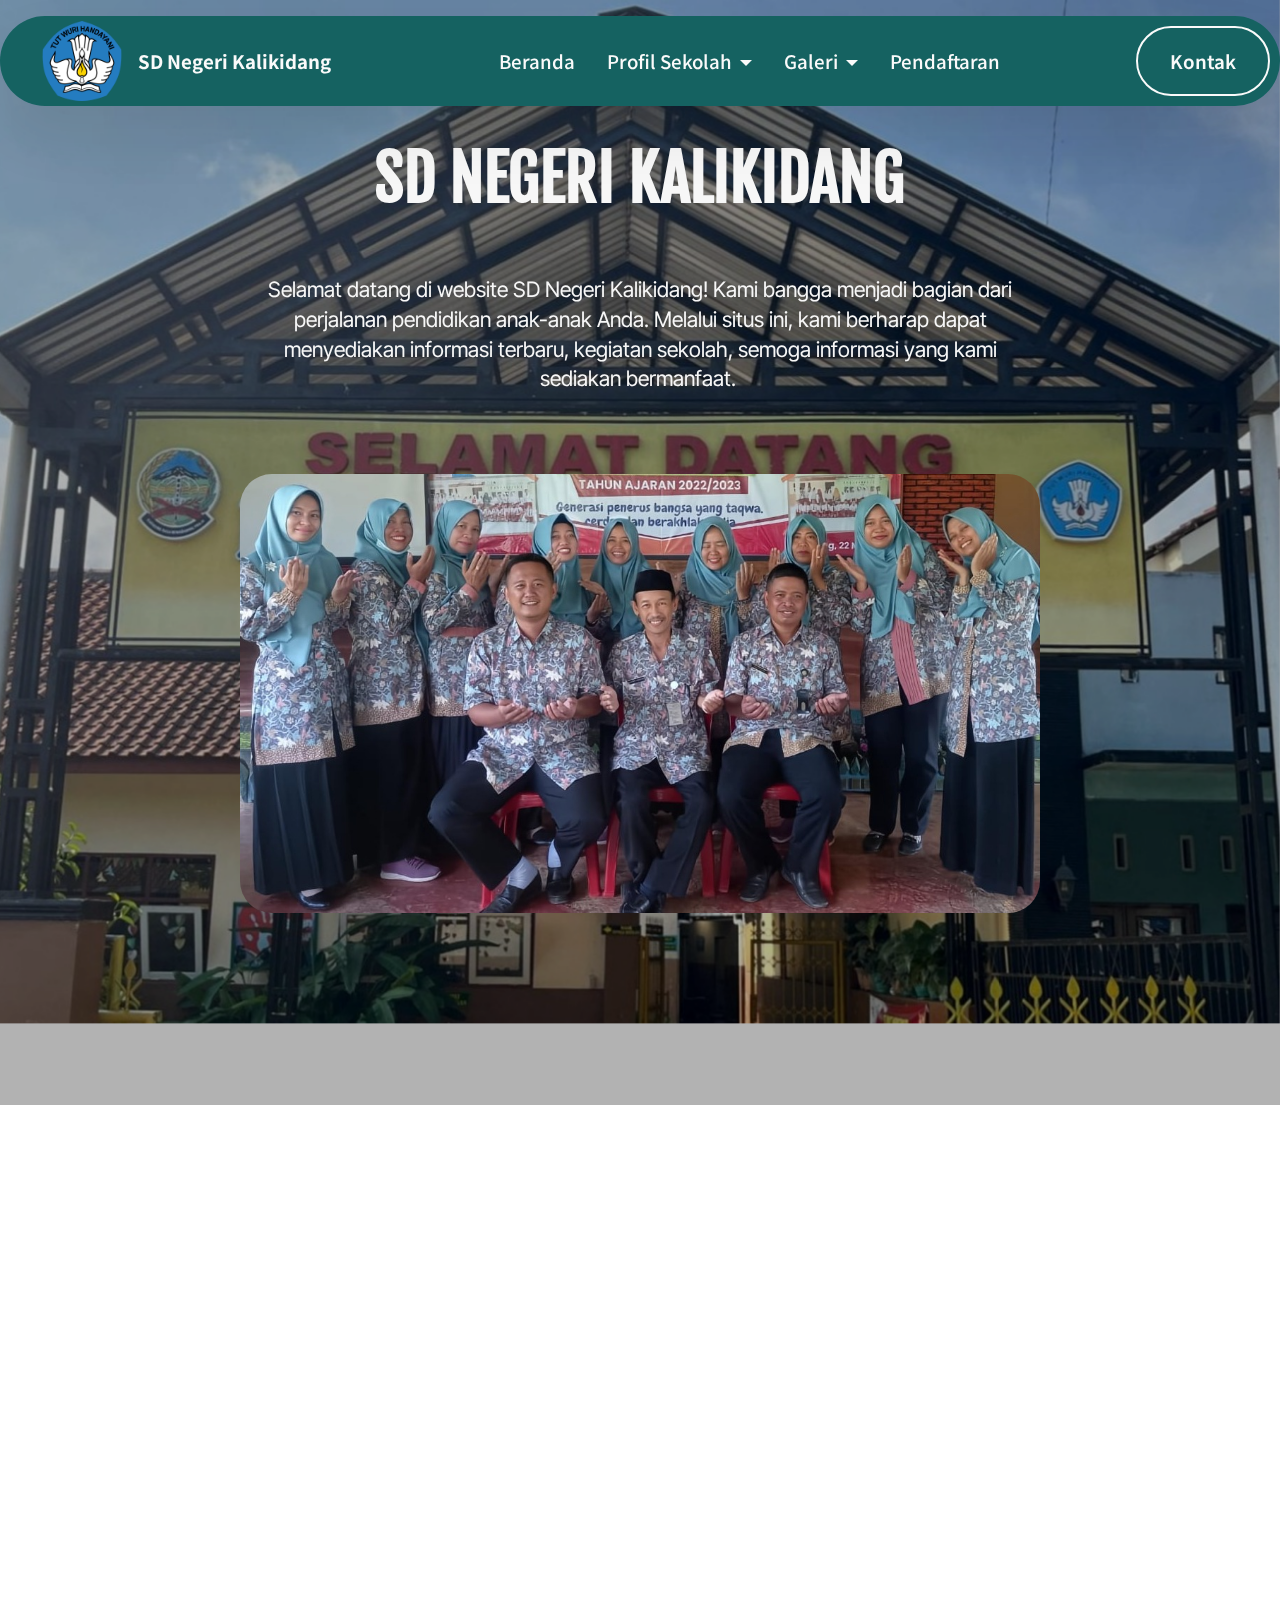
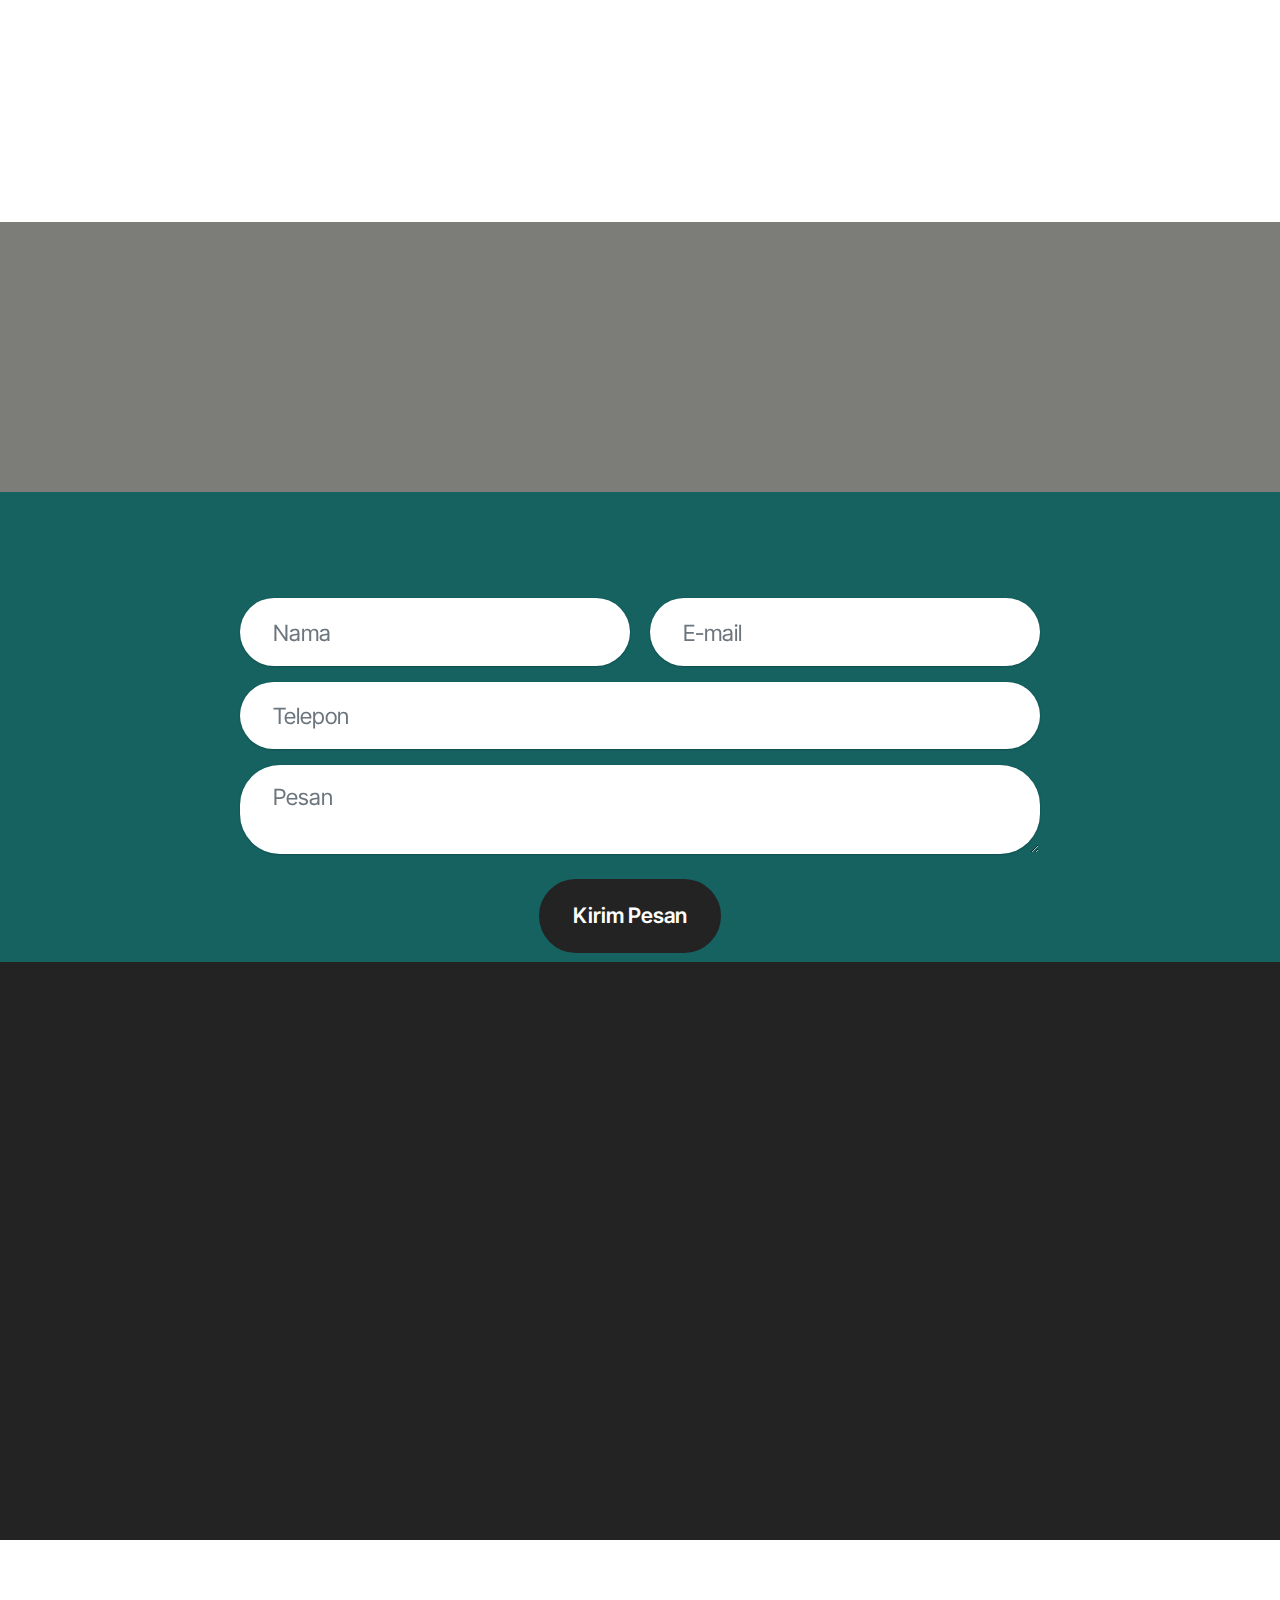
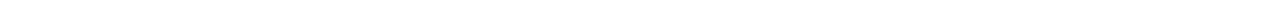
<file: index.html>
<!DOCTYPE html>
<html  >
<head>
  <!-- Site made with Mobirise Website Builder v5.9.18, https://mobirise.com -->
  <meta charset="UTF-8">
  <meta http-equiv="X-UA-Compatible" content="IE=edge">
  <meta name="generator" content="Mobirise v5.9.18, mobirise.com">
  <meta name="viewport" content="width=device-width, initial-scale=1, minimum-scale=1">
  <link rel="shortcut icon" href="assets/images/logo-of-ministry-of-education-and-culture-of-republic-of-indonesia.svg-1.png" type="image/x-icon">
  <meta name="description" content="">
  
  
  <title>SDNKalikidang</title>
  <link rel="stylesheet" href="assets/web/assets/mobirise-icons2/mobirise2.css">
  <link rel="stylesheet" href="assets/bootstrap/css/bootstrap.min.css">
  <link rel="stylesheet" href="assets/bootstrap/css/bootstrap-grid.min.css">
  <link rel="stylesheet" href="assets/bootstrap/css/bootstrap-reboot.min.css">
  <link rel="stylesheet" href="assets/parallax/jarallax.css">
  <link rel="stylesheet" href="assets/animatecss/animate.css">
  <link rel="stylesheet" href="assets/dropdown/css/style.css">
  <link rel="stylesheet" href="assets/socicon/css/styles.css">
  <link rel="stylesheet" href="assets/theme/css/style.css">
  <link rel="preload" href="https://fonts.googleapis.com/css?family=Fjalla+One:400&display=swap" as="style" onload="this.onload=null;this.rel='stylesheet'">
  <noscript><link rel="stylesheet" href="https://fonts.googleapis.com/css?family=Fjalla+One:400&display=swap"></noscript>
  <link rel="preload" href="https://fonts.googleapis.com/css?family=Noto+Sans+SC:100,200,300,400,500,600,700,800,900&display=swap" as="style" onload="this.onload=null;this.rel='stylesheet'">
  <noscript><link rel="stylesheet" href="https://fonts.googleapis.com/css?family=Noto+Sans+SC:100,200,300,400,500,600,700,800,900&display=swap"></noscript>
  <link rel="preload" href="https://fonts.googleapis.com/css?family=Inter+Tight:100,200,300,400,500,600,700,800,900,100i,200i,300i,400i,500i,600i,700i,800i,900i&display=swap" as="style" onload="this.onload=null;this.rel='stylesheet'">
  <noscript><link rel="stylesheet" href="https://fonts.googleapis.com/css?family=Inter+Tight:100,200,300,400,500,600,700,800,900,100i,200i,300i,400i,500i,600i,700i,800i,900i&display=swap"></noscript>
  <link rel="preload" as="style" href="assets/mobirise/css/mbr-additional.css?v=2TtOat"><link rel="stylesheet" href="assets/mobirise/css/mbr-additional.css?v=2TtOat" type="text/css">

  
  
  
</head>
<body>
  
  <section data-bs-version="5.1" class="menu menu1 cid-uaY3eDZ3R6" once="menu" id="menu01-0">
	

	<nav class="navbar navbar-dropdown navbar-fixed-top navbar-expand-lg">
		<div class="container">
			<div class="navbar-brand">
				<span class="navbar-logo">
					<a href="https://dapo.kemdikbud.go.id/sekolah/6A1FBD028126DF16B5A0">
						<img src="assets/images/logo-of-ministry-of-education-and-culture-of-republic-of-indonesia.svg-1.png" alt="Mobirise Website Builder" style="height: 5rem;">
					</a>
				</span>
				<span class="navbar-caption-wrap"><a class="navbar-caption text-white text-primary display-4" href="index.html">SD Negeri Kalikidang</a></span>
			</div>
			<button class="navbar-toggler" type="button" data-toggle="collapse" data-bs-toggle="collapse" data-target="#navbarSupportedContent" data-bs-target="#navbarSupportedContent" aria-controls="navbarNavAltMarkup" aria-expanded="false" aria-label="Toggle navigation">
				<div class="hamburger">
					<span></span>
					<span></span>
					<span></span>
					<span></span>
				</div>
			</button>
			<div class="collapse navbar-collapse" id="navbarSupportedContent">
				<ul class="navbar-nav nav-dropdown" data-app-modern-menu="true"><li class="nav-item"><a class="nav-link link text-white text-primary display-4" href="beranda.html">Beranda</a></li><li class="nav-item dropdown"><a class="nav-link link dropdown-toggle text-white display-4" href="https://mobiri.se" aria-expanded="false" data-toggle="dropdown-submenu" data-bs-toggle="dropdown" data-bs-auto-close="outside">Profil Sekolah</a><div class="dropdown-menu" aria-labelledby="dropdown-971"><a class="show dropdown-item text-white text-primary display-4" href="sambutan.html">Sambutan&nbsp;</a><a class="show dropdown-item text-white text-primary display-4" href="sejarah.html">Sejarah</a><a class="show dropdown-item text-white text-primary display-4" href="visidanmisi.html">Visi &amp; Misi</a><a class="show dropdown-item text-white text-primary display-4" href="struktur.html">Struktur&nbsp;</a><a class="text-white show dropdown-item text-primary display-4" href="tenagapendidik.html">Tenaga Pendidik</a></div></li><li class="nav-item dropdown"><a class="nav-link link dropdown-toggle text-white display-4" href="https://mobiri.se" data-toggle="dropdown-submenu" data-bs-toggle="dropdown" data-bs-auto-close="outside" aria-expanded="false">Galeri</a><div class="dropdown-menu" aria-labelledby="dropdown-722"><a class="dropdown-item text-white text-primary display-4" href="kegiatan.html">Kegiatan</a><a class="dropdown-item text-white text-primary display-4" href="prestasi.html">Prestasi</a><a class="dropdown-item text-white text-primary display-4" href="video.html">Video&nbsp;</a><a class="text-white show dropdown-item text-primary display-4" href="ekstrakurikuler.html">Ekstrakurikuler</a></div></li><li class="nav-item"><a class="nav-link link text-white text-primary display-4" href="pendaftaran.html">Pendaftaran</a></li></ul>
				
				<div class="navbar-buttons mbr-section-btn"><a class="btn btn-white-outline display-4" href="https://wa.me/6285225894532">Kontak</a></div>
			</div>
		</div>
	</nav>
</section>

<section data-bs-version="5.1" class="header13 cid-ubDVLlbvDF mbr-parallax-background" id="header13-t">
  

  
  <div class="mbr-overlay" style="opacity: 0.3; background-color: rgb(0, 0, 0);"></div>

  <div class="align-center container">
    <div class="row justify-content-center">
      <div class="col-md-12 mb-5 content-head">
        <h1 class="mbr-section-title mbr-fonts-style mb-4 display-1"><strong>SD NEGERI KALIKIDANG</strong></h1>
        <p class="mbr-text mbr-fonts-style mb-4 display-7"><br>Selamat datang di website SD Negeri Kalikidang! Kami bangga menjadi bagian dari perjalanan pendidikan anak-anak Anda. Melalui situs ini, kami berharap dapat menyediakan informasi terbaru, kegiatan sekolah, semoga informasi yang kami sediakan bermanfaat.&nbsp;<br></p>
        
      </div>
    </div>

    <div class="row justify-content-center">
      <div class="col-12 col-md-8">
        <img src="assets/images/bg-hd-guru-1604x902.jpeg" alt="Mobirise Website Builder" title="">
      </div>
    </div>
  </div>
</section>

<section data-bs-version="5.1" class="features03 cid-uele11Jbqm" id="features03-1r">
	
	
	<div class="container">
		<div class="row justify-content-center mb-5">
			<div class="col-12 content-head">
				
			</div>
		</div>
		<div class="row">
			<div class="item features-image col-12 col-md-6 col-lg-4 active">
				<div class="item-wrapper">
					<div class="item-img mb-3">
						<img src="assets/images/bg-kalikidang-770x578.jpg" alt="Mobirise Website Builder" title="">
					</div>
					<div class="item-content align-left">
						<h5 class="item-title mbr-fonts-style mt-0 mb-2 display-5">
							<strong>Sejarah</strong></h5>
						<p class="mbr-text mbr-fonts-style mb-3 display-7">
						    SD Negeri Kalikidang terus berkomitmen untuk memberikan pendidikan yang bermutu dan relevan bagi para siswa, serta menjadi wahana untuk mengembangkan potensi setiap individu.
						</p>
						<div class="mbr-section-btn item-footer"><a href="sejarah.html" class="btn item-btn btn-primary display-7">Selengkapnya</a></div>
					</div>
				</div>
			</div>
			<div class="item features-image col-12 col-md-6 col-lg-4">
				<div class="item-wrapper">
					<div class="item-img mb-3">
						<img src="assets/images/isra-miraj-770x578.jpeg" alt="Mobirise Website Builder" title="" data-slide-to="1" data-bs-slide-to="1">
					</div>
					<div class="item-content align-left">
						<h5 class="item-title mbr-fonts-style mb-2 mt-0 display-5">
							<strong>Kegiatan</strong></h5>
						<p class="mbr-text mbr-fonts-style mb-3 display-7">SD Negeri Kalikidang memperingati hari Isra Mi'raj dengan mengadakan berbagai kegiatan keagamaan untuk meningkatkan pemahaman siswa tentang makna dan nilai-nilai yang terkandung dalam peristiwa ini.<br>
						</p>
						<div class="mbr-section-btn item-footer"><a href="kegiatan.html" class="btn item-btn btn-primary display-7">Selengkapnya</a></div>
					</div>
				</div>
			</div>
			<div class="item features-image col-12 col-md-6 col-lg-4">
				<div class="item-wrapper">
					<div class="item-img mb-3">
						<img src="assets/images/ppdb-sd-asli-770x1089.jpeg" alt="Mobirise Website Builder" title="" data-slide-to="2" data-bs-slide-to="2">
					</div>
					<div class="item-content align-left">
						<h5 class="item-title mbr-fonts-style mb-2 mt-0 display-5">
						    <strong>Penerimaan Peserta Didik Baru</strong></h5>
						<p class="mbr-text mbr-fonts-style mb-3 display-7">
						SD Negeri Kalikidang menerapkan PPDB 2024 juga dengan mode online atau offline, orang tua siswa tinggal mengisi formulir secara online tanpa harus datang ke sekolah <br>
						</p>
						<div class="mbr-section-btn item-footer"><a href="pendaftaran.html" class="btn item-btn btn-primary display-7">Selengkapnya</a></div>
					</div>
				</div>
			</div>
		</div>
	</div>
</section>

<section data-bs-version="5.1" class="social02 cid-ubDZOfIBpD mbr-parallax-background" id="social02-u">
	

	
	<div class="mbr-overlay" style="opacity: 0.6; background-color: rgb(36, 38, 31);"></div>
	<div class="container">
		<div class="row justify-content-center">
			<div class="col-12 content-head">
				<div class="mb-5">
					<h5 class="mbr-section-title mbr-fonts-style align-center mb-0 display-2"><strong>Sosial Media</strong></h5>
					
				</div>
			</div>
		</div>
		<div class="row">
			<div class="item features-without-image col-12 col-md-6 col-lg-4">
				<div class="item-wrapper">
					<a href="https://www.instagram.com/sdn_kalikidang?igsh=ajIydmM3NWh6NTY1"><span class="mbr-iconfont m-auto socicon-instagram socicon" style="color: rgb(255, 0, 243); fill: rgb(255, 0, 243); font-size: 100px;"></span></a>
					<div class="card-box">
						<h4 class="card-title mbr-fonts-style mb-1 display-7">
							<strong>Instagram</strong>
						</h4>
						<h5 class="card-text mbr-fonts-style display-7">
							@Sdn_Kalikidang</h5>
					</div>
				</div>
			</div>
			
			
			<div class="item features-without-image col-12 col-md-6 col-lg-4">
				<div class="item-wrapper">
					<a href="https://youtube.com/playlist?list=PLoQeZeY715MQO4Zy09TYVpx9vscp4LkON&si=uaSMJ406WbBwXh8p"><span class="mbr-iconfont m-auto socicon-youtube socicon" style="color: rgb(249, 44, 80); fill: rgb(249, 44, 80); font-size: 100px;"></span></a>
					<div class="card-box">
						<h4 class="card-title mbr-fonts-style mb-1 display-7">
							<strong>YouTube</strong>
						</h4>
						<h5 class="card-text mbr-fonts-style display-7">@Sdnkalikidang</h5>
					</div>
				</div>
			</div>
			
			<div class="item features-without-image col-12 col-md-6 col-lg-4">
				<div class="item-wrapper">
					<a href="https://www.facebook.com/anik.berbudiarti?mibextid=ZbWKwL"><span class="mbr-iconfont m-auto socicon-facebook socicon" style="font-size: 100px; color: rgb(113, 162, 255); fill: rgb(113, 162, 255);"></span></a>
					<div class="card-box">
						<h4 class="card-title mbr-fonts-style mb-1 display-7">
							<strong>Facebook</strong>
						</h4>
						<h5 class="card-text mbr-fonts-style display-7">@sdnkalikidang</h5>
					</div>
				</div>
			</div>
		</div>
	</div>
</section>

<section data-bs-version="5.1" class="form5 cid-ucQo5gsPtP" id="form02-1h">
    
    
    <div class="container">
        <div class="row justify-content-center">
            <div class="col-12 content-head">
                <div class="mbr-section-head mb-5">
                    <h3 class="mbr-section-title mbr-fonts-style align-center mb-0 display-2"><strong>Kontak Kami</strong></h3>
                    
                </div>
            </div>
        </div>
        <div class="row justify-content-center">
            <div class="col-lg-8 mx-auto mbr-form" data-form-type="formoid">
                <form action="https://mobirise.eu/" method="POST" class="mbr-form form-with-styler" data-form-title="Form Name"><input type="hidden" name="email" data-form-email="true" value="lB5XMAsZ8ox6VIKif9KCbqTpUPv6n+3rRK4elaHiwyTpj5L0n1hpbGSU6GAuNkM8/LNb+NSlkZ+v7sp94DHEyDfRipnhPd4/1oiCn2ucYu5bPWorsqb2uDsPaPdy9fP4">
                    <div class="row">
                        <div hidden="hidden" data-form-alert="" class="alert alert-success col-12">Terima kasih telah mengisi formulir!</div>
                        <div hidden="hidden" data-form-alert-danger="" class="alert alert-danger col-12">
                            Oops...! some problem!
                        </div>
                    </div>
                    <div class="dragArea row">
                        <div class="col-md col-sm-12 form-group mb-3" data-for="name">
                            <input type="text" name="name" placeholder="Nama" data-form-field="name" class="form-control" value="" id="name-form02-1h">
                        </div>
                        <div class="col-md col-sm-12 form-group mb-3" data-for="email">
                            <input type="email" name="email" placeholder="E-mail" data-form-field="email" class="form-control" value="" id="email-form02-1h">
                        </div>
                        <div class="col-12 form-group mb-3" data-for="phone">
                            <input type="tel" name="phone" placeholder="Telepon" data-form-field="phone" class="form-control" value="" id="phone-form02-1h">
                        </div>
                        <div class="col-12 form-group mb-3" data-for="textarea">
                            <textarea name="textarea" placeholder="Pesan" data-form-field="textarea" class="form-control" id="textarea-form02-1h"></textarea>
                        </div>
                        <div class="col-lg-12 col-md-12 col-sm-12 align-center mbr-section-btn"><button type="submit" class="btn btn-black display-7">Kirim Pesan</button></div>
                    </div>
                </form>
            </div>
        </div>
    </div>
</section>

<section data-bs-version="5.1" class="footer6 cid-ucQ3Wemgbw" once="footers" id="footer6-1f">

    

    

    <div class="container">
        <div class="row content mbr-white">
            <div class="col-12 col-md-3 mbr-fonts-style display-7">
                <h5 class="mbr-section-subtitle mbr-fonts-style mb-2 display-7">
                    <strong>Alamat</strong></h5>
                <p class="mbr-text mbr-fonts-style display-7">G7M9+3W4, Dusun III Kalikidang, Kalikidang, Kec. Sokaraja, Kabupaten Banyumas, Jawa Tengah 53181</p> <br>
                <h5 class="mbr-section-subtitle mbr-fonts-style mb-2 mt-4 display-7"><strong><br></strong><strong>Kontak</strong><strong><br></strong></h5>
                <p class="mbr-text mbr-fonts-style mb-4 display-7">
                    <a href="mailto:sdkalikidang@yahoo.com" class="text-white">Email : sdkalikidang@yahoo.com</a> <br><a href="https://wa.me/6285225894532" class="text-white text-primary">WhatsApp : 085225894532</a><br><a href="tel:+6285803428089" class="text-white text-primary">Telepon :&nbsp;085803428089</a></p>
            </div>
            <div class="col-12 col-md-3 mbr-fonts-style display-4">
                <h5 class="mbr-section-subtitle mbr-fonts-style mb-2 display-4"><strong><b>Formulir</b> <b>PPDB</b></strong></h5>
                <ul class="list mbr-fonts-style mb-4 display-4">
                    <li class="mbr-text item-wrap"><a href="https://bit.ly/PPDBSDNKALIKIDANG24" class="text-white text-primary">https://bit.ly/PPDBSDNKALIKIDANG24</a></li><a href="https://bit.ly/PPDBSDNKALIKIDANG24" class="text-primary">
                    </a><li class="mbr-text item-wrap"><br></li>
                </ul>
                <h5 class="mbr-section-subtitle mbr-fonts-style mb-2 mt-5 display-7"><strong><br></strong><strong><br></strong><strong>Jam Kerja</strong></h5>
                <p class="mbr-text mbr-fonts-style mb-4 display-7">Senin - Kamis : Pukul 07.00 - 15.15 WIB<br>Jumat : Pukul 07.00 - 15.00 WIB
<br>Sabtu &amp; Minggu : Libur
<br>
<br></p>
            </div>
            <div class="col-12 col-md-6">
                <div class="google-map"><iframe frameborder="0" style="border:0" src="https://www.google.com/maps/embed?pb=!1m18!1m12!1m3!1d3955.9808632464783!2d109.26725147404426!3d-7.467364373610607!2m3!1f0!2f0!3f0!3m2!1i1024!2i768!4f13.1!3m3!1m2!1s0x2e655c655e08b061%3A0x5766ecb126cdbddf!2sSD%20Negeri%20Kalikidang!5e0!3m2!1sid!2sid!4v1715762531973!5m2!1sid!2sid" allowfullscreen=""></iframe></div>
            </div>
            <div class="col-md-6">
                
            </div>
        </div>
        <div class="footer-lower">
            <div class="media-container-row">
                <div class="col-sm-12">
                    <hr>
                </div>
            </div>
            <div class="col-sm-12 copyright pl-0">
                <p class="mbr-text mbr-fonts-style mbr-white display-7">
                    © Copyright - 2024 | SD Negeri Kalikidang - Faqihal Rasyid - Informatika Universitas Respati&nbsp; Yogyakarta&nbsp;</p>
            </div>
        </div>
    </div>
</section><section class="display-7" style="padding: 0;align-items: center;justify-content: center;flex-wrap: wrap;    align-content: center;display: flex;position: relative;height: 4rem;"><a href="https://mobiri.se/3098261" style="flex: 1 1;height: 4rem;position: absolute;width: 100%;z-index: 1;"><img alt="" style="height: 4rem;" src="[data-uri]"></a><p style="margin: 0;text-align: center;" class="display-7">&#8204;</p><a style="z-index:1" href="https://mobirise.com/builder/ai-website-generator.html">AI Website Generator</a></section><script src="assets/bootstrap/js/bootstrap.bundle.min.js"></script>  <script src="assets/parallax/jarallax.js"></script>  <script src="assets/smoothscroll/smooth-scroll.js"></script>  <script src="assets/ytplayer/index.js"></script>  <script src="assets/dropdown/js/navbar-dropdown.js"></script>  <script src="assets/theme/js/script.js"></script>  <script src="assets/formoid/formoid.min.js"></script>  
  
  
 <div id="scrollToTop" class="scrollToTop mbr-arrow-up"><a style="text-align: center;"><i class="mbr-arrow-up-icon mbr-arrow-up-icon-cm cm-icon cm-icon-smallarrow-up"></i></a></div>
    <input name="animation" type="hidden">
  </body>
</html>
</file>
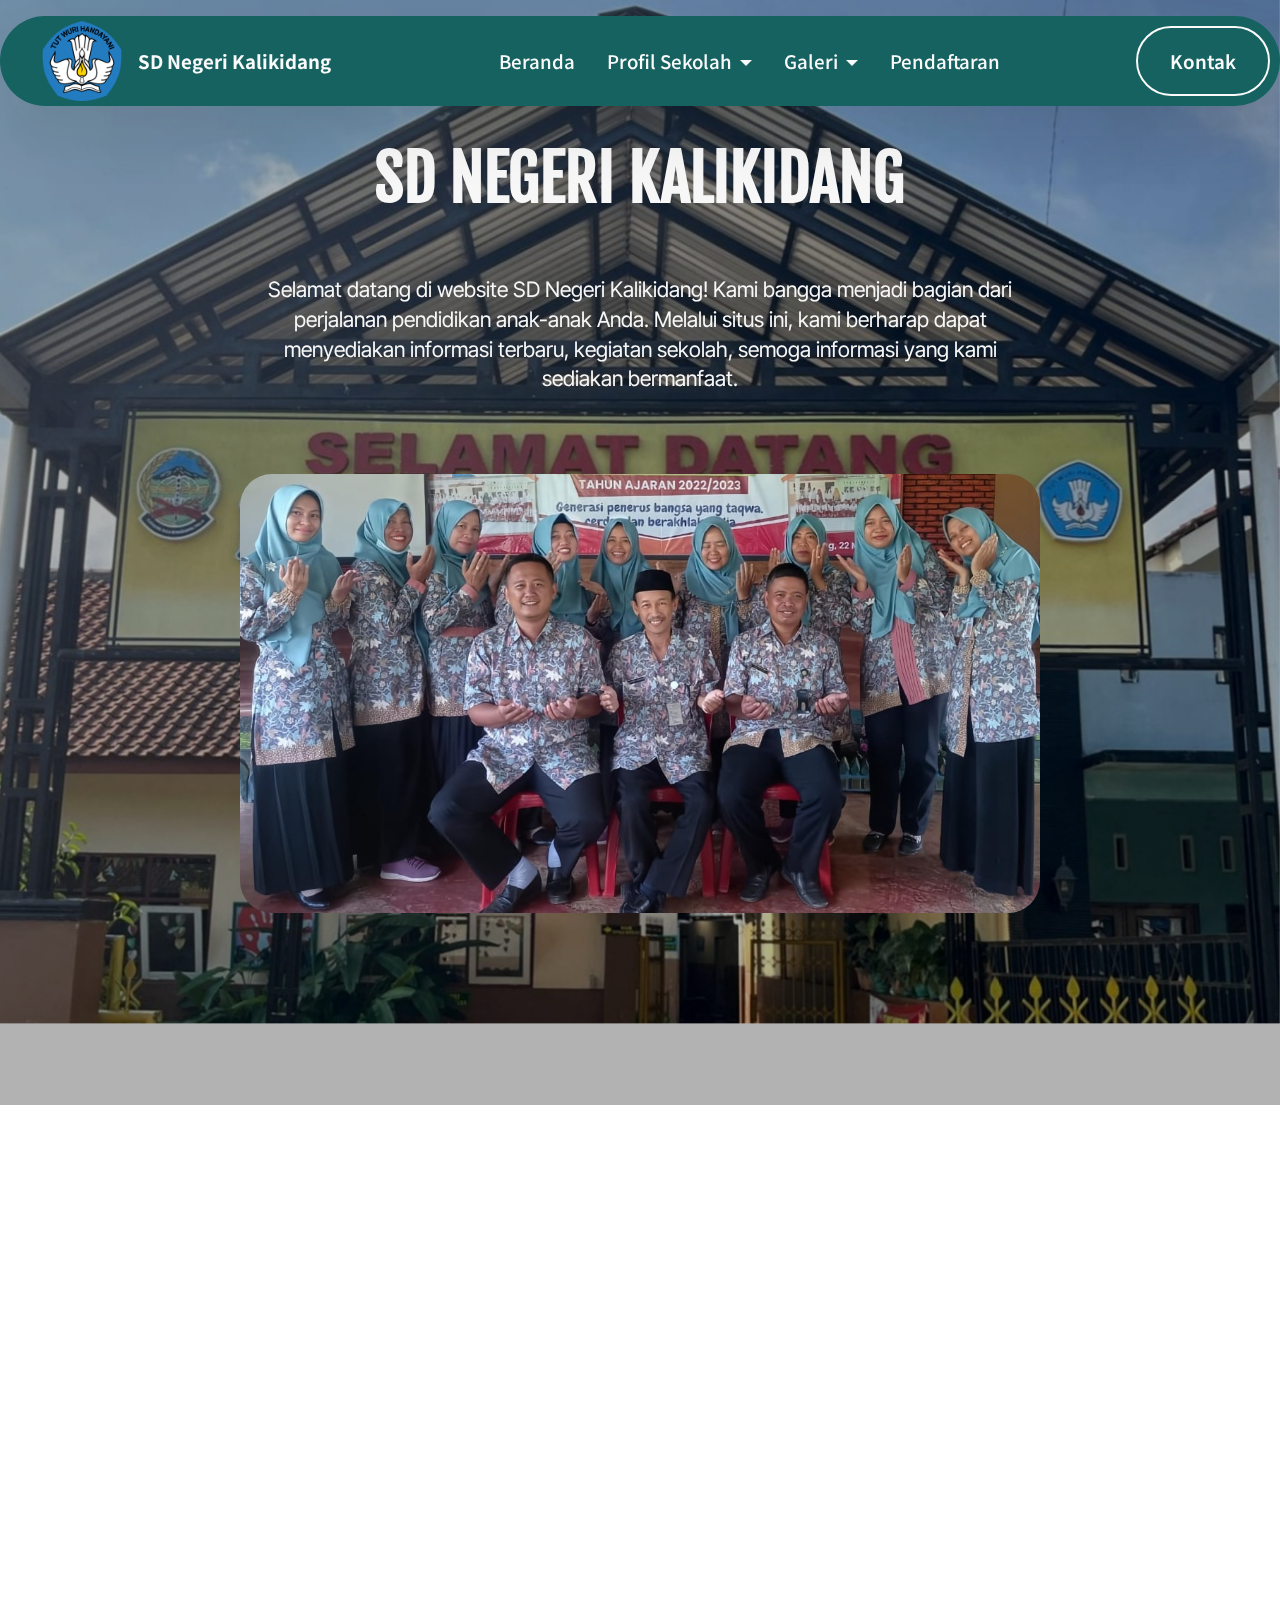
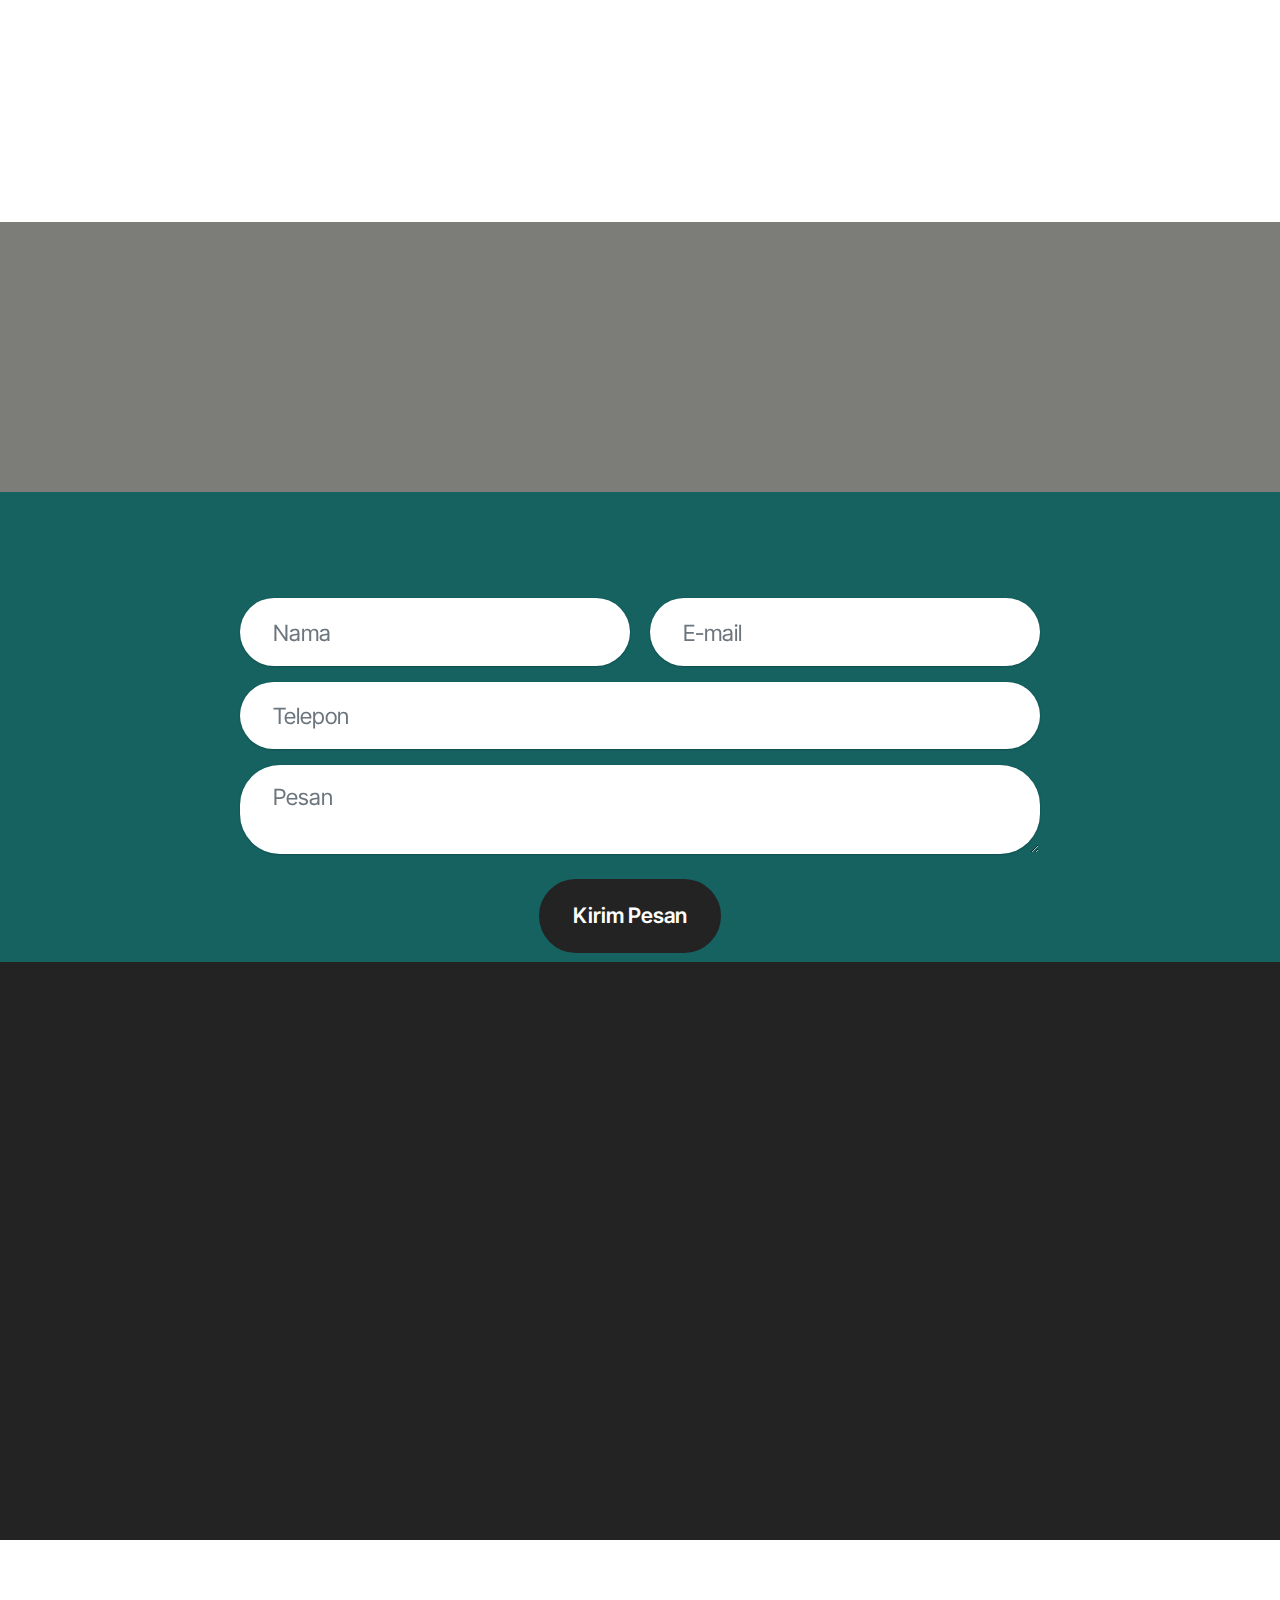
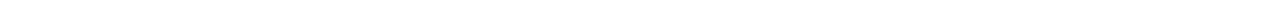
<file: beranda.html>
<!DOCTYPE html>
<html  >
<head>
  <!-- Site made with Mobirise Website Builder v5.9.18, https://mobirise.com -->
  <meta charset="UTF-8">
  <meta http-equiv="X-UA-Compatible" content="IE=edge">
  <meta name="generator" content="Mobirise v5.9.18, mobirise.com">
  <meta name="viewport" content="width=device-width, initial-scale=1, minimum-scale=1">
  <link rel="shortcut icon" href="assets/images/logo-of-ministry-of-education-and-culture-of-republic-of-indonesia.svg-1.png" type="image/x-icon">
  <meta name="description" content="">
  
  
  <title>Beranda</title>
  <link rel="stylesheet" href="assets/web/assets/mobirise-icons2/mobirise2.css">
  <link rel="stylesheet" href="assets/bootstrap/css/bootstrap.min.css">
  <link rel="stylesheet" href="assets/bootstrap/css/bootstrap-grid.min.css">
  <link rel="stylesheet" href="assets/bootstrap/css/bootstrap-reboot.min.css">
  <link rel="stylesheet" href="assets/parallax/jarallax.css">
  <link rel="stylesheet" href="assets/animatecss/animate.css">
  <link rel="stylesheet" href="assets/dropdown/css/style.css">
  <link rel="stylesheet" href="assets/socicon/css/styles.css">
  <link rel="stylesheet" href="assets/theme/css/style.css">
  <link rel="preload" href="https://fonts.googleapis.com/css?family=Fjalla+One:400&display=swap" as="style" onload="this.onload=null;this.rel='stylesheet'">
  <noscript><link rel="stylesheet" href="https://fonts.googleapis.com/css?family=Fjalla+One:400&display=swap"></noscript>
  <link rel="preload" href="https://fonts.googleapis.com/css?family=Noto+Sans+SC:100,200,300,400,500,600,700,800,900&display=swap" as="style" onload="this.onload=null;this.rel='stylesheet'">
  <noscript><link rel="stylesheet" href="https://fonts.googleapis.com/css?family=Noto+Sans+SC:100,200,300,400,500,600,700,800,900&display=swap"></noscript>
  <link rel="preload" href="https://fonts.googleapis.com/css?family=Inter+Tight:100,200,300,400,500,600,700,800,900,100i,200i,300i,400i,500i,600i,700i,800i,900i&display=swap" as="style" onload="this.onload=null;this.rel='stylesheet'">
  <noscript><link rel="stylesheet" href="https://fonts.googleapis.com/css?family=Inter+Tight:100,200,300,400,500,600,700,800,900,100i,200i,300i,400i,500i,600i,700i,800i,900i&display=swap"></noscript>
  <link rel="preload" as="style" href="assets/mobirise/css/mbr-additional.css?v=eCoFGJ"><link rel="stylesheet" href="assets/mobirise/css/mbr-additional.css?v=eCoFGJ" type="text/css">

  
  
  
</head>
<body>
  
  <section data-bs-version="5.1" class="menu menu1 cid-uaY3eDZ3R6" once="menu" id="menu01-2p">
	

	<nav class="navbar navbar-dropdown navbar-fixed-top navbar-expand-lg">
		<div class="container">
			<div class="navbar-brand">
				<span class="navbar-logo">
					<a href="https://dapo.kemdikbud.go.id/sekolah/6A1FBD028126DF16B5A0">
						<img src="assets/images/logo-of-ministry-of-education-and-culture-of-republic-of-indonesia.svg-1.png" alt="Mobirise Website Builder" style="height: 5rem;">
					</a>
				</span>
				<span class="navbar-caption-wrap"><a class="navbar-caption text-white text-primary display-4" href="index.html">SD Negeri Kalikidang</a></span>
			</div>
			<button class="navbar-toggler" type="button" data-toggle="collapse" data-bs-toggle="collapse" data-target="#navbarSupportedContent" data-bs-target="#navbarSupportedContent" aria-controls="navbarNavAltMarkup" aria-expanded="false" aria-label="Toggle navigation">
				<div class="hamburger">
					<span></span>
					<span></span>
					<span></span>
					<span></span>
				</div>
			</button>
			<div class="collapse navbar-collapse" id="navbarSupportedContent">
				<ul class="navbar-nav nav-dropdown" data-app-modern-menu="true"><li class="nav-item"><a class="nav-link link text-white text-primary display-4" href="beranda.html">Beranda</a></li><li class="nav-item dropdown"><a class="nav-link link dropdown-toggle text-white display-4" href="https://mobiri.se" aria-expanded="false" data-toggle="dropdown-submenu" data-bs-toggle="dropdown" data-bs-auto-close="outside">Profil Sekolah</a><div class="dropdown-menu" aria-labelledby="dropdown-971"><a class="show dropdown-item text-white text-primary display-4" href="sambutan.html">Sambutan&nbsp;</a><a class="show dropdown-item text-white text-primary display-4" href="sejarah.html">Sejarah</a><a class="show dropdown-item text-white text-primary display-4" href="visidanmisi.html">Visi &amp; Misi</a><a class="show dropdown-item text-white text-primary display-4" href="struktur.html">Struktur&nbsp;</a><a class="text-white show dropdown-item text-primary display-4" href="tenagapendidik.html">Tenaga Pendidik</a></div></li><li class="nav-item dropdown"><a class="nav-link link dropdown-toggle text-white display-4" href="https://mobiri.se" data-toggle="dropdown-submenu" data-bs-toggle="dropdown" data-bs-auto-close="outside" aria-expanded="false">Galeri</a><div class="dropdown-menu" aria-labelledby="dropdown-722"><a class="dropdown-item text-white text-primary display-4" href="kegiatan.html">Kegiatan</a><a class="dropdown-item text-white text-primary display-4" href="prestasi.html">Prestasi</a><a class="dropdown-item text-white text-primary display-4" href="video.html">Video&nbsp;</a><a class="text-white show dropdown-item text-primary display-4" href="ekstrakurikuler.html">Ekstrakurikuler</a></div></li><li class="nav-item"><a class="nav-link link text-white text-primary display-4" href="pendaftaran.html">Pendaftaran</a></li></ul>
				
				<div class="navbar-buttons mbr-section-btn"><a class="btn btn-white-outline display-4" href="https://wa.me/6285225894532">Kontak</a></div>
			</div>
		</div>
	</nav>
</section>

<section data-bs-version="5.1" class="header13 cid-uhrrHg2sk8 mbr-parallax-background" id="header13-2t">
  

  
  <div class="mbr-overlay" style="opacity: 0.3; background-color: rgb(0, 0, 0);"></div>

  <div class="align-center container">
    <div class="row justify-content-center">
      <div class="col-md-12 mb-5 content-head">
        <h1 class="mbr-section-title mbr-fonts-style mb-4 display-1"><strong>SD NEGERI KALIKIDANG</strong></h1>
        <p class="mbr-text mbr-fonts-style mb-4 display-7"><br>Selamat datang di website SD Negeri Kalikidang! Kami bangga menjadi bagian dari perjalanan pendidikan anak-anak Anda. Melalui situs ini, kami berharap dapat menyediakan informasi terbaru, kegiatan sekolah, semoga informasi yang kami sediakan bermanfaat. </p>
        
      </div>
    </div>

    <div class="row justify-content-center">
      <div class="col-12 col-md-8">
        <img src="assets/images/bg-hd-guru-1604x902.jpeg" alt="Mobirise Website Builder" title="">
      </div>
    </div>
  </div>
</section>

<section data-bs-version="5.1" class="features03 cid-uhrrIQbz81" id="features03-2u">
	
	
	<div class="container">
		<div class="row justify-content-center mb-5">
			<div class="col-12 content-head">
				
			</div>
		</div>
		<div class="row">
			<div class="item features-image col-12 col-md-6 col-lg-4 active">
				<div class="item-wrapper">
					<div class="item-img mb-3">
						<img src="assets/images/bg-kalikidang-770x578.jpg" alt="Mobirise Website Builder" title="">
					</div>
					<div class="item-content align-left">
						<h5 class="item-title mbr-fonts-style mt-0 mb-2 display-5">
							<strong>Sejarah</strong></h5>
						<p class="mbr-text mbr-fonts-style mb-3 display-7">
						    SD Negeri Kalikidang terus berkomitmen untuk memberikan pendidikan yang bermutu dan relevan bagi para siswa, serta menjadi wahana untuk mengembangkan potensi setiap individu.
						</p>
						<div class="mbr-section-btn item-footer"><a href="sejarah.html" class="btn item-btn btn-black display-7">Selengkapnya</a></div>
					</div>
				</div>
			</div>
			<div class="item features-image col-12 col-md-6 col-lg-4">
				<div class="item-wrapper">
					<div class="item-img mb-3">
						<img src="assets/images/isra-miraj-770x578.jpeg" alt="Mobirise Website Builder" title="" data-slide-to="1" data-bs-slide-to="1">
					</div>
					<div class="item-content align-left">
						<h5 class="item-title mbr-fonts-style mb-2 mt-0 display-5">
							<strong>Kegiatan</strong></h5>
						<p class="mbr-text mbr-fonts-style mb-3 display-7">SD Negeri Kalikidang memperingati hari Isra Mi'raj dengan mengadakan berbagai kegiatan keagamaan untuk meningkatkan pemahaman siswa tentang makna dan nilai-nilai yang terkandung dalam peristiwa ini.<br>
						</p>
						<div class="mbr-section-btn item-footer"><a href="kegiatan.html" class="btn item-btn btn-black display-7">Selengkapnya</a></div>
					</div>
				</div>
			</div>
			<div class="item features-image col-12 col-md-6 col-lg-4">
				<div class="item-wrapper">
					<div class="item-img mb-3">
						<img src="assets/images/ppdb-sd-asli-770x1089.jpeg" alt="Mobirise Website Builder" title="" data-slide-to="2" data-bs-slide-to="2">
					</div>
					<div class="item-content align-left">
						<h5 class="item-title mbr-fonts-style mb-2 mt-0 display-5">
						    <strong>Penerimaan Peserta Didik Baru</strong></h5>
						<p class="mbr-text mbr-fonts-style mb-3 display-7">
						SD Negeri Kalikidang menerapkan PPDB 2024 juga dengan mode online atau offline, orang tua siswa tinggal mengisi formulir secara online tanpa harus datang ke sekolah <br>
						</p>
						<div class="mbr-section-btn item-footer"><a href="pendaftaran.html" class="btn item-btn btn-black display-7">Selengkapnya</a></div>
					</div>
				</div>
			</div>
		</div>
	</div>
</section>

<section data-bs-version="5.1" class="social02 cid-uhrrPNsEsc mbr-parallax-background" id="social02-2v">
	

	
	<div class="mbr-overlay" style="opacity: 0.6; background-color: rgb(36, 38, 31);"></div>
	<div class="container">
		<div class="row justify-content-center">
			<div class="col-12 content-head">
				<div class="mb-5">
					<h5 class="mbr-section-title mbr-fonts-style align-center mb-0 display-2"><strong>Sosial Media</strong></h5>
					
				</div>
			</div>
		</div>
		<div class="row">
			<div class="item features-without-image col-12 col-md-6 col-lg-4">
				<div class="item-wrapper">
					<a href="https://www.instagram.com/sdn_kalikidang?igsh=ajIydmM3NWh6NTY1"><span class="mbr-iconfont m-auto socicon-instagram socicon" style="color: rgb(255, 0, 243); fill: rgb(255, 0, 243); font-size: 100px;"></span></a>
					<div class="card-box">
						<h4 class="card-title mbr-fonts-style mb-1 display-7">
							<strong>Instagram</strong>
						</h4>
						<h5 class="card-text mbr-fonts-style display-7">
							@Sdn_Kalikidang</h5>
					</div>
				</div>
			</div>
			
			
			<div class="item features-without-image col-12 col-md-6 col-lg-4">
				<div class="item-wrapper">
					<a href="https://youtube.com/playlist?list=PLoQeZeY715MQO4Zy09TYVpx9vscp4LkON&si=uaSMJ406WbBwXh8p"><span class="mbr-iconfont m-auto socicon-youtube socicon" style="color: rgb(249, 44, 80); fill: rgb(249, 44, 80); font-size: 100px;"></span></a>
					<div class="card-box">
						<h4 class="card-title mbr-fonts-style mb-1 display-7">
							<strong>YouTube</strong>
						</h4>
						<h5 class="card-text mbr-fonts-style display-7">@Sdnkalikidang</h5>
					</div>
				</div>
			</div>
			
			<div class="item features-without-image col-12 col-md-6 col-lg-4">
				<div class="item-wrapper">
					<a href="https://www.facebook.com/anik.berbudiarti?mibextid=ZbWKwL"><span class="mbr-iconfont m-auto socicon-facebook socicon" style="font-size: 100px; color: rgb(113, 162, 255); fill: rgb(113, 162, 255);"></span></a>
					<div class="card-box">
						<h4 class="card-title mbr-fonts-style mb-1 display-7">
							<strong>Facebook</strong>
						</h4>
						<h5 class="card-text mbr-fonts-style display-7">@sdnkalikidang</h5>
					</div>
				</div>
			</div>
		</div>
	</div>
</section>

<section data-bs-version="5.1" class="form5 cid-uhrrRCkCE7" id="form02-2w">
    
    
    <div class="container">
        <div class="row justify-content-center">
            <div class="col-12 content-head">
                <div class="mbr-section-head mb-5">
                    <h3 class="mbr-section-title mbr-fonts-style align-center mb-0 display-2"><strong>Kontak Kami</strong></h3>
                    
                </div>
            </div>
        </div>
        <div class="row justify-content-center">
            <div class="col-lg-8 mx-auto mbr-form" data-form-type="formoid">
                <form action="https://mobirise.eu/" method="POST" class="mbr-form form-with-styler" data-form-title="Form Name"><input type="hidden" name="email" data-form-email="true" value="MTehLjUatLG74KRvWwtFpqNuX5Pkcp6O1QjtD36ie3PXTpbggFFBUxvRcQRz27McttY0ivIqTw0svmrR2TNhRpAtxGoMOPVobOUKnSVnHFu6MRgdbgEOOky74tvpfC4F">
                    <div class="row">
                        <div hidden="hidden" data-form-alert="" class="alert alert-success col-12">Terima kasih telah mengisi formulir!</div>
                        <div hidden="hidden" data-form-alert-danger="" class="alert alert-danger col-12">
                            Oops...! some problem!
                        </div>
                    </div>
                    <div class="dragArea row">
                        <div class="col-md col-sm-12 form-group mb-3" data-for="name">
                            <input type="text" name="name" placeholder="Nama" data-form-field="name" class="form-control" value="" id="name-form02-2w">
                        </div>
                        <div class="col-md col-sm-12 form-group mb-3" data-for="email">
                            <input type="email" name="email" placeholder="E-mail" data-form-field="email" class="form-control" value="" id="email-form02-2w">
                        </div>
                        <div class="col-12 form-group mb-3" data-for="phone">
                            <input type="tel" name="phone" placeholder="Telepon" data-form-field="phone" class="form-control" value="" id="phone-form02-2w">
                        </div>
                        <div class="col-12 form-group mb-3" data-for="textarea">
                            <textarea name="textarea" placeholder="Pesan" data-form-field="textarea" class="form-control" id="textarea-form02-2w"></textarea>
                        </div>
                        <div class="col-lg-12 col-md-12 col-sm-12 align-center mbr-section-btn"><button type="submit" class="btn btn-black display-7">Kirim Pesan</button></div>
                    </div>
                </form>
            </div>
        </div>
    </div>
</section>

<section data-bs-version="5.1" class="footer6 cid-ucQ3Wemgbw" once="footers" id="footer6-2q">

    

    

    <div class="container">
        <div class="row content mbr-white">
            <div class="col-12 col-md-3 mbr-fonts-style display-7">
                <h5 class="mbr-section-subtitle mbr-fonts-style mb-2 display-7">
                    <strong>Alamat</strong></h5>
                <p class="mbr-text mbr-fonts-style display-7">G7M9+3W4, Dusun III Kalikidang, Kalikidang, Kec. Sokaraja, Kabupaten Banyumas, Jawa Tengah 53181</p> <br>
                <h5 class="mbr-section-subtitle mbr-fonts-style mb-2 mt-4 display-7"><strong><br></strong><strong>Kontak</strong><strong><br></strong></h5>
                <p class="mbr-text mbr-fonts-style mb-4 display-7">
                    <a href="mailto:sdkalikidang@yahoo.com" class="text-white">Email : sdkalikidang@yahoo.com</a> <br><a href="https://wa.me/6285225894532" class="text-white text-primary">WhatsApp : 085225894532</a><br><a href="tel:+6285803428089" class="text-white text-primary">Telepon :&nbsp;085803428089</a></p>
            </div>
            <div class="col-12 col-md-3 mbr-fonts-style display-4">
                <h5 class="mbr-section-subtitle mbr-fonts-style mb-2 display-4"><strong><b>Formulir</b> <b>PPDB</b></strong></h5>
                <ul class="list mbr-fonts-style mb-4 display-4">
                    <li class="mbr-text item-wrap"><a href="https://bit.ly/PPDBSDNKALIKIDANG24" class="text-white text-primary">https://bit.ly/PPDBSDNKALIKIDANG24</a></li><a href="https://bit.ly/PPDBSDNKALIKIDANG24" class="text-primary">
                    </a><li class="mbr-text item-wrap"><br></li>
                </ul>
                <h5 class="mbr-section-subtitle mbr-fonts-style mb-2 mt-5 display-7"><strong><br></strong><strong><br></strong><strong>Jam Kerja</strong></h5>
                <p class="mbr-text mbr-fonts-style mb-4 display-7">Senin - Kamis : Pukul 07.00 - 15.15 WIB<br>Jumat : Pukul 07.00 - 15.00 WIB
<br>Sabtu &amp; Minggu : Libur
<br>
<br></p>
            </div>
            <div class="col-12 col-md-6">
                <div class="google-map"><iframe frameborder="0" style="border:0" src="https://www.google.com/maps/embed?pb=!1m18!1m12!1m3!1d3955.9808632464783!2d109.26725147404426!3d-7.467364373610607!2m3!1f0!2f0!3f0!3m2!1i1024!2i768!4f13.1!3m3!1m2!1s0x2e655c655e08b061%3A0x5766ecb126cdbddf!2sSD%20Negeri%20Kalikidang!5e0!3m2!1sid!2sid!4v1715762531973!5m2!1sid!2sid" allowfullscreen=""></iframe></div>
            </div>
            <div class="col-md-6">
                
            </div>
        </div>
        <div class="footer-lower">
            <div class="media-container-row">
                <div class="col-sm-12">
                    <hr>
                </div>
            </div>
            <div class="col-sm-12 copyright pl-0">
                <p class="mbr-text mbr-fonts-style mbr-white display-7">
                    © Copyright - 2024 | SD Negeri Kalikidang - Faqihal Rasyid - Informatika Universitas Respati&nbsp; Yogyakarta&nbsp;</p>
            </div>
        </div>
    </div>
</section><section class="display-7" style="padding: 0;align-items: center;justify-content: center;flex-wrap: wrap;    align-content: center;display: flex;position: relative;height: 4rem;"><a href="https://mobiri.se/3098261" style="flex: 1 1;height: 4rem;position: absolute;width: 100%;z-index: 1;"><img alt="" style="height: 4rem;" src="[data-uri]"></a><p style="margin: 0;text-align: center;" class="display-7">&#8204;</p><a style="z-index:1" href="https://mobirise.com/builder/no-code-website-builder.html">No Code Website Builder</a></section><script src="assets/bootstrap/js/bootstrap.bundle.min.js"></script>  <script src="assets/parallax/jarallax.js"></script>  <script src="assets/smoothscroll/smooth-scroll.js"></script>  <script src="assets/ytplayer/index.js"></script>  <script src="assets/dropdown/js/navbar-dropdown.js"></script>  <script src="assets/theme/js/script.js"></script>  <script src="assets/formoid/formoid.min.js"></script>  
  
  
 <div id="scrollToTop" class="scrollToTop mbr-arrow-up"><a style="text-align: center;"><i class="mbr-arrow-up-icon mbr-arrow-up-icon-cm cm-icon cm-icon-smallarrow-up"></i></a></div>
    <input name="animation" type="hidden">
  </body>
</html>
</file>
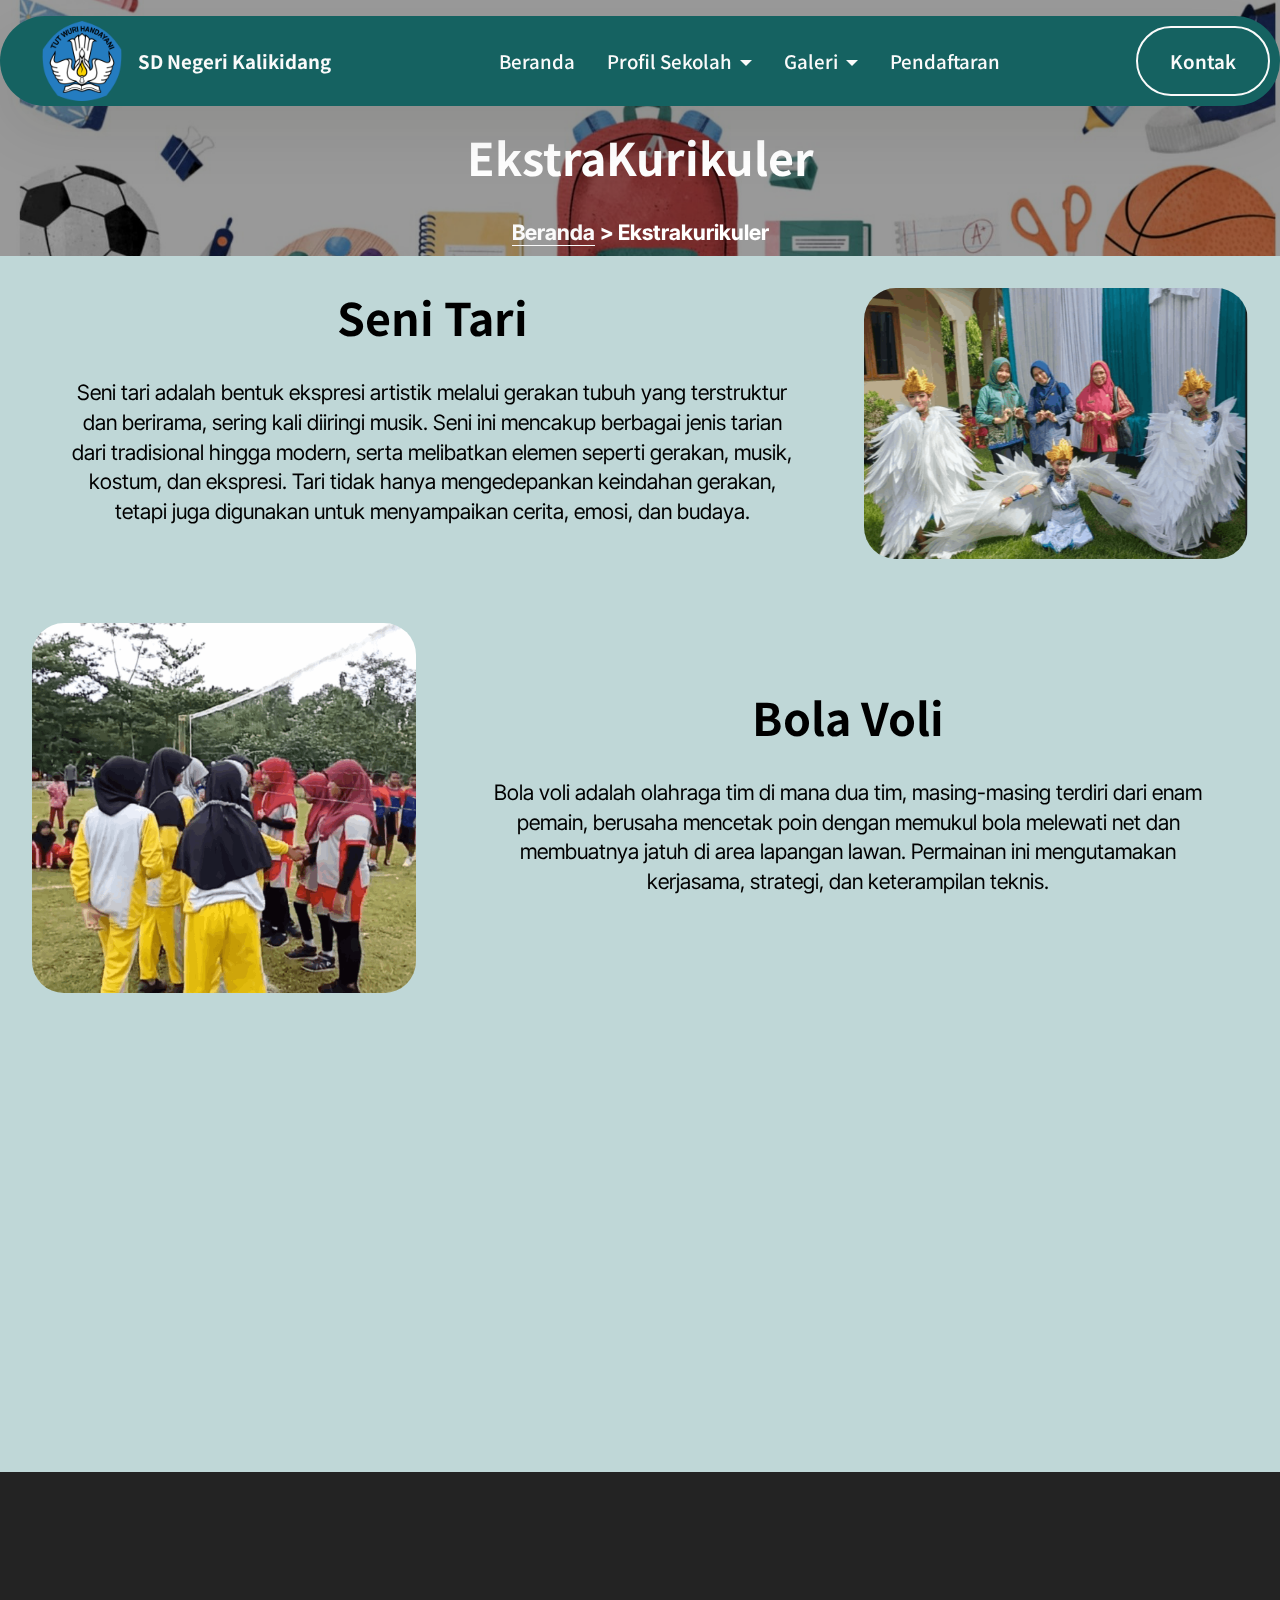
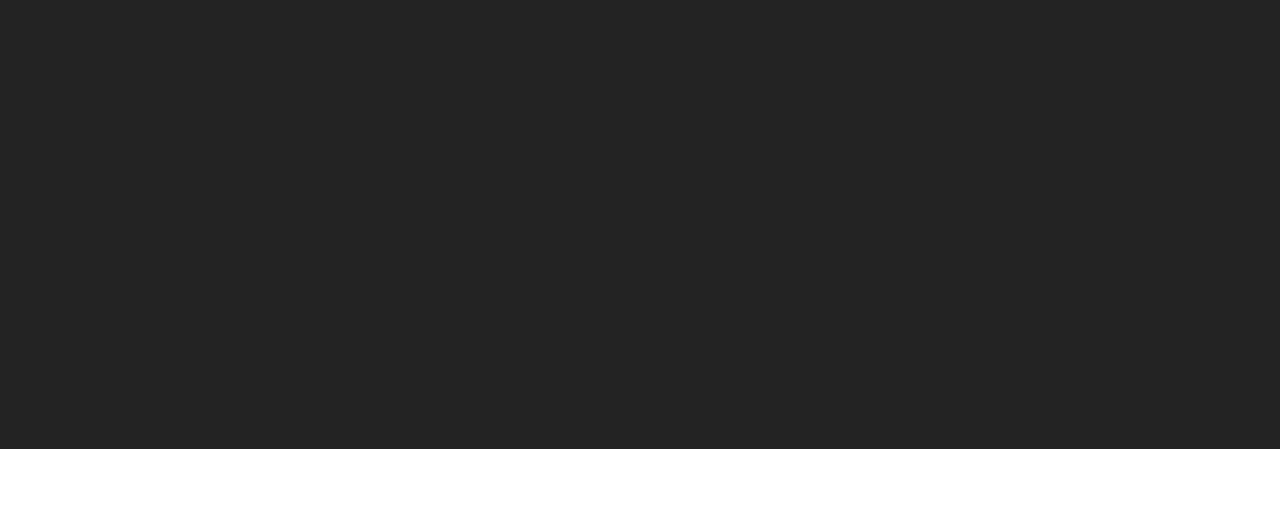
<file: ekstrakurikuler.html>
<!DOCTYPE html>
<html  >
<head>
  <!-- Site made with Mobirise Website Builder v5.9.18, https://mobirise.com -->
  <meta charset="UTF-8">
  <meta http-equiv="X-UA-Compatible" content="IE=edge">
  <meta name="generator" content="Mobirise v5.9.18, mobirise.com">
  <meta name="viewport" content="width=device-width, initial-scale=1, minimum-scale=1">
  <link rel="shortcut icon" href="assets/images/logo-of-ministry-of-education-and-culture-of-republic-of-indonesia.svg-1.png" type="image/x-icon">
  <meta name="description" content="">
  
  
  <title>Ekstrakurikuler</title>
  <link rel="stylesheet" href="assets/web/assets/mobirise-icons2/mobirise2.css">
  <link rel="stylesheet" href="assets/bootstrap/css/bootstrap.min.css">
  <link rel="stylesheet" href="assets/bootstrap/css/bootstrap-grid.min.css">
  <link rel="stylesheet" href="assets/bootstrap/css/bootstrap-reboot.min.css">
  <link rel="stylesheet" href="assets/parallax/jarallax.css">
  <link rel="stylesheet" href="assets/animatecss/animate.css">
  <link rel="stylesheet" href="assets/dropdown/css/style.css">
  <link rel="stylesheet" href="assets/socicon/css/styles.css">
  <link rel="stylesheet" href="assets/theme/css/style.css">
  <link rel="preload" href="https://fonts.googleapis.com/css?family=Fjalla+One:400&display=swap" as="style" onload="this.onload=null;this.rel='stylesheet'">
  <noscript><link rel="stylesheet" href="https://fonts.googleapis.com/css?family=Fjalla+One:400&display=swap"></noscript>
  <link rel="preload" href="https://fonts.googleapis.com/css?family=Noto+Sans+SC:100,200,300,400,500,600,700,800,900&display=swap" as="style" onload="this.onload=null;this.rel='stylesheet'">
  <noscript><link rel="stylesheet" href="https://fonts.googleapis.com/css?family=Noto+Sans+SC:100,200,300,400,500,600,700,800,900&display=swap"></noscript>
  <link rel="preload" href="https://fonts.googleapis.com/css?family=Inter+Tight:100,200,300,400,500,600,700,800,900,100i,200i,300i,400i,500i,600i,700i,800i,900i&display=swap" as="style" onload="this.onload=null;this.rel='stylesheet'">
  <noscript><link rel="stylesheet" href="https://fonts.googleapis.com/css?family=Inter+Tight:100,200,300,400,500,600,700,800,900,100i,200i,300i,400i,500i,600i,700i,800i,900i&display=swap"></noscript>
  <link rel="preload" as="style" href="assets/mobirise/css/mbr-additional.css?v=w7emIN"><link rel="stylesheet" href="assets/mobirise/css/mbr-additional.css?v=w7emIN" type="text/css">

  
  
  
</head>
<body>
  
  <section data-bs-version="5.1" class="menu menu1 cid-uaY3eDZ3R6" once="menu" id="menu01-2l">
	

	<nav class="navbar navbar-dropdown navbar-fixed-top navbar-expand-lg">
		<div class="container">
			<div class="navbar-brand">
				<span class="navbar-logo">
					<a href="https://dapo.kemdikbud.go.id/sekolah/6A1FBD028126DF16B5A0">
						<img src="assets/images/logo-of-ministry-of-education-and-culture-of-republic-of-indonesia.svg-1.png" alt="Mobirise Website Builder" style="height: 5rem;">
					</a>
				</span>
				<span class="navbar-caption-wrap"><a class="navbar-caption text-white text-primary display-4" href="index.html">SD Negeri Kalikidang</a></span>
			</div>
			<button class="navbar-toggler" type="button" data-toggle="collapse" data-bs-toggle="collapse" data-target="#navbarSupportedContent" data-bs-target="#navbarSupportedContent" aria-controls="navbarNavAltMarkup" aria-expanded="false" aria-label="Toggle navigation">
				<div class="hamburger">
					<span></span>
					<span></span>
					<span></span>
					<span></span>
				</div>
			</button>
			<div class="collapse navbar-collapse" id="navbarSupportedContent">
				<ul class="navbar-nav nav-dropdown" data-app-modern-menu="true"><li class="nav-item"><a class="nav-link link text-white text-primary display-4" href="beranda.html">Beranda</a></li><li class="nav-item dropdown"><a class="nav-link link dropdown-toggle text-white display-4" href="https://mobiri.se" aria-expanded="false" data-toggle="dropdown-submenu" data-bs-toggle="dropdown" data-bs-auto-close="outside">Profil Sekolah</a><div class="dropdown-menu" aria-labelledby="dropdown-971"><a class="show dropdown-item text-white text-primary display-4" href="sambutan.html">Sambutan&nbsp;</a><a class="show dropdown-item text-white text-primary display-4" href="sejarah.html">Sejarah</a><a class="show dropdown-item text-white text-primary display-4" href="visidanmisi.html">Visi &amp; Misi</a><a class="show dropdown-item text-white text-primary display-4" href="struktur.html">Struktur&nbsp;</a><a class="text-white show dropdown-item text-primary display-4" href="tenagapendidik.html">Tenaga Pendidik</a></div></li><li class="nav-item dropdown"><a class="nav-link link dropdown-toggle text-white display-4" href="https://mobiri.se" data-toggle="dropdown-submenu" data-bs-toggle="dropdown" data-bs-auto-close="outside" aria-expanded="false">Galeri</a><div class="dropdown-menu" aria-labelledby="dropdown-722"><a class="dropdown-item text-white text-primary display-4" href="kegiatan.html">Kegiatan</a><a class="dropdown-item text-white text-primary display-4" href="prestasi.html">Prestasi</a><a class="dropdown-item text-white text-primary display-4" href="video.html">Video&nbsp;</a><a class="text-white show dropdown-item text-primary display-4" href="ekstrakurikuler.html">Ekstrakurikuler</a></div></li><li class="nav-item"><a class="nav-link link text-white text-primary display-4" href="pendaftaran.html">Pendaftaran</a></li></ul>
				
				<div class="navbar-buttons mbr-section-btn"><a class="btn btn-white-outline display-4" href="https://wa.me/6285225894532">Kontak</a></div>
			</div>
		</div>
	</nav>
</section>

<section data-bs-version="5.1" class="article11 cid-uhrt7YKTC4 mbr-parallax-background" id="article11-2x">
    

    
    <div class="mbr-overlay" style="opacity: 0.4; background-color: rgb(0, 0, 0);">
    </div>
    <div class="container">
        <div class="row justify-content-center">
            <div class="title col-md-12 col-lg-5">
                <h3 class="mbr-section-title mbr-fonts-style align-center mt-0 mb-0 display-2"><strong>EkstraKurikuler</strong></h3>
                <h4 class="mbr-section-subtitle align-center mbr-fonts-style mt-4 display-7"><a href="page12.html" class="text-white text-primary"><strong>Beranda</strong></a> <strong>&gt; Ekstrakurikuler</strong></h4>
                
            </div>
        </div>
    </div>
</section>

<section data-bs-version="5.1" class="features38 cid-uhvaoHCCWj" id="features038-2y">
    

    
    

    <div class="container">
        <div class="row justify-content-center">
            <div class="col-12 col-md-12 col-lg">
                <div class="text-wrapper align-left">
                    <h1 class="mbr-section-title mbr-fonts-style mb-4 display-2">
                        <strong>Seni Tari</strong></h1>
                    <p class="mbr-text align-left mbr-fonts-style mb-4 display-7">
                        Seni tari adalah bentuk ekspresi artistik melalui gerakan tubuh yang terstruktur dan berirama, sering kali diiringi musik. Seni ini mencakup berbagai jenis tarian dari tradisional hingga modern, serta melibatkan elemen seperti gerakan, musik, kostum, dan ekspresi. Tari tidak hanya mengedepankan keindahan gerakan, tetapi juga digunakan untuk menyampaikan cerita, emosi, dan budaya.
                    </p>
                    
                </div>
            </div>
            <div class="col-12 col-md-12 col-lg-4 image-wrapper">
                <img class="w-100" src="assets/images/img-3819-561x538.png" alt="Mobirise Website Builder">
            </div>
        </div>
        <div class="row row-reverse justify-content-center">

            <div class="col-12 col-md-12 col-lg">
                <div class="text-wrapper align-left">
                    <h1 class="mbr-section-title mbr-fonts-style mb-4 display-2"><strong>Bola Voli</strong></h1>
                    <p class="mbr-text align-left mbr-fonts-style mb-4 display-7">
                        Bola voli adalah olahraga tim di mana dua tim, masing-masing terdiri dari enam pemain, berusaha mencetak poin dengan memukul bola melewati net dan membuatnya jatuh di area lapangan lawan. Permainan ini mengutamakan kerjasama, strategi, dan keterampilan teknis.</p>
                    
                </div>
            </div>
            <div class="col-12 col-md-12 col-lg-4 image-wrapper">
                <img class="w-100" src="assets/images/img-3824-561x541.png" alt="Mobirise Website Builder">
            </div>
        </div>
        <div class="row justify-content-center">
            <div class="col-12 col-md-12 col-lg">
                <div class="text-wrapper align-left">
                    <h1 class="mbr-section-title mbr-fonts-style mb-4 display-2"><strong>Pramuka</strong></h1>
                    <p class="mbr-text align-left mbr-fonts-style mb-4 display-7">
                        Pramuka di SD N Kalikidang adalah kegiatan ekstrakurikuler yang bertujuan untuk mendidik siswa dalam hal kemandirian, disiplin, kerja sama, dan keterampilan melalui berbagai aktivitas yang menyenangkan dan bermanfaat. Kegiatan pramuka meliputi permainan, latihan keterampilan, kegiatan alam, dan upacara, yang semuanya dirancang untuk membentuk karakter yang kuat dan positif pada siswa.</p>
                    
                </div>
            </div>
            <div class="col-12 col-md-12 col-lg-4 image-wrapper">
                <img class="w-100" src="assets/images/pramuka-759x724.jpg" alt="Mobirise Website Builder">
            </div>
        </div>
    </div>
</section>

<section data-bs-version="5.1" class="footer6 cid-ucQ3Wemgbw" once="footers" id="footer6-2m">

    

    

    <div class="container">
        <div class="row content mbr-white">
            <div class="col-12 col-md-3 mbr-fonts-style display-7">
                <h5 class="mbr-section-subtitle mbr-fonts-style mb-2 display-7">
                    <strong>Alamat</strong></h5>
                <p class="mbr-text mbr-fonts-style display-7">G7M9+3W4, Dusun III Kalikidang, Kalikidang, Kec. Sokaraja, Kabupaten Banyumas, Jawa Tengah 53181</p> <br>
                <h5 class="mbr-section-subtitle mbr-fonts-style mb-2 mt-4 display-7"><strong><br></strong><strong>Kontak</strong><strong><br></strong></h5>
                <p class="mbr-text mbr-fonts-style mb-4 display-7">
                    <a href="mailto:sdkalikidang@yahoo.com" class="text-white">Email : sdkalikidang@yahoo.com</a> <br><a href="https://wa.me/6285225894532" class="text-white text-primary">WhatsApp : 085225894532</a><br><a href="tel:+6285803428089" class="text-white text-primary">Telepon :&nbsp;085803428089</a></p>
            </div>
            <div class="col-12 col-md-3 mbr-fonts-style display-4">
                <h5 class="mbr-section-subtitle mbr-fonts-style mb-2 display-4"><strong><b>Formulir</b> <b>PPDB</b></strong></h5>
                <ul class="list mbr-fonts-style mb-4 display-4">
                    <li class="mbr-text item-wrap"><a href="https://bit.ly/PPDBSDNKALIKIDANG24" class="text-white text-primary">https://bit.ly/PPDBSDNKALIKIDANG24</a></li><a href="https://bit.ly/PPDBSDNKALIKIDANG24" class="text-primary">
                    </a><li class="mbr-text item-wrap"><br></li>
                </ul>
                <h5 class="mbr-section-subtitle mbr-fonts-style mb-2 mt-5 display-7"><strong><br></strong><strong><br></strong><strong>Jam Kerja</strong></h5>
                <p class="mbr-text mbr-fonts-style mb-4 display-7">Senin - Kamis : Pukul 07.00 - 15.15 WIB<br>Jumat : Pukul 07.00 - 15.00 WIB
<br>Sabtu &amp; Minggu : Libur
<br>
<br></p>
            </div>
            <div class="col-12 col-md-6">
                <div class="google-map"><iframe frameborder="0" style="border:0" src="https://www.google.com/maps/embed?pb=!1m18!1m12!1m3!1d3955.9808632464783!2d109.26725147404426!3d-7.467364373610607!2m3!1f0!2f0!3f0!3m2!1i1024!2i768!4f13.1!3m3!1m2!1s0x2e655c655e08b061%3A0x5766ecb126cdbddf!2sSD%20Negeri%20Kalikidang!5e0!3m2!1sid!2sid!4v1715762531973!5m2!1sid!2sid" allowfullscreen=""></iframe></div>
            </div>
            <div class="col-md-6">
                
            </div>
        </div>
        <div class="footer-lower">
            <div class="media-container-row">
                <div class="col-sm-12">
                    <hr>
                </div>
            </div>
            <div class="col-sm-12 copyright pl-0">
                <p class="mbr-text mbr-fonts-style mbr-white display-7">
                    © Copyright - 2024 | SD Negeri Kalikidang - Faqihal Rasyid - Informatika Universitas Respati&nbsp; Yogyakarta&nbsp;</p>
            </div>
        </div>
    </div>
</section><section class="display-7" style="padding: 0;align-items: center;justify-content: center;flex-wrap: wrap;    align-content: center;display: flex;position: relative;height: 4rem;"><a href="https://mobiri.se/3098261" style="flex: 1 1;height: 4rem;position: absolute;width: 100%;z-index: 1;"><img alt="" style="height: 4rem;" src="[data-uri]"></a><p style="margin: 0;text-align: center;" class="display-7">&#8204;</p><a style="z-index:1" href="https://mobirise.com"> Website Building Software</a></section><script src="assets/bootstrap/js/bootstrap.bundle.min.js"></script>  <script src="assets/parallax/jarallax.js"></script>  <script src="assets/smoothscroll/smooth-scroll.js"></script>  <script src="assets/ytplayer/index.js"></script>  <script src="assets/dropdown/js/navbar-dropdown.js"></script>  <script src="assets/theme/js/script.js"></script>  
  
  
 <div id="scrollToTop" class="scrollToTop mbr-arrow-up"><a style="text-align: center;"><i class="mbr-arrow-up-icon mbr-arrow-up-icon-cm cm-icon cm-icon-smallarrow-up"></i></a></div>
    <input name="animation" type="hidden">
  </body>
</html>
</file>
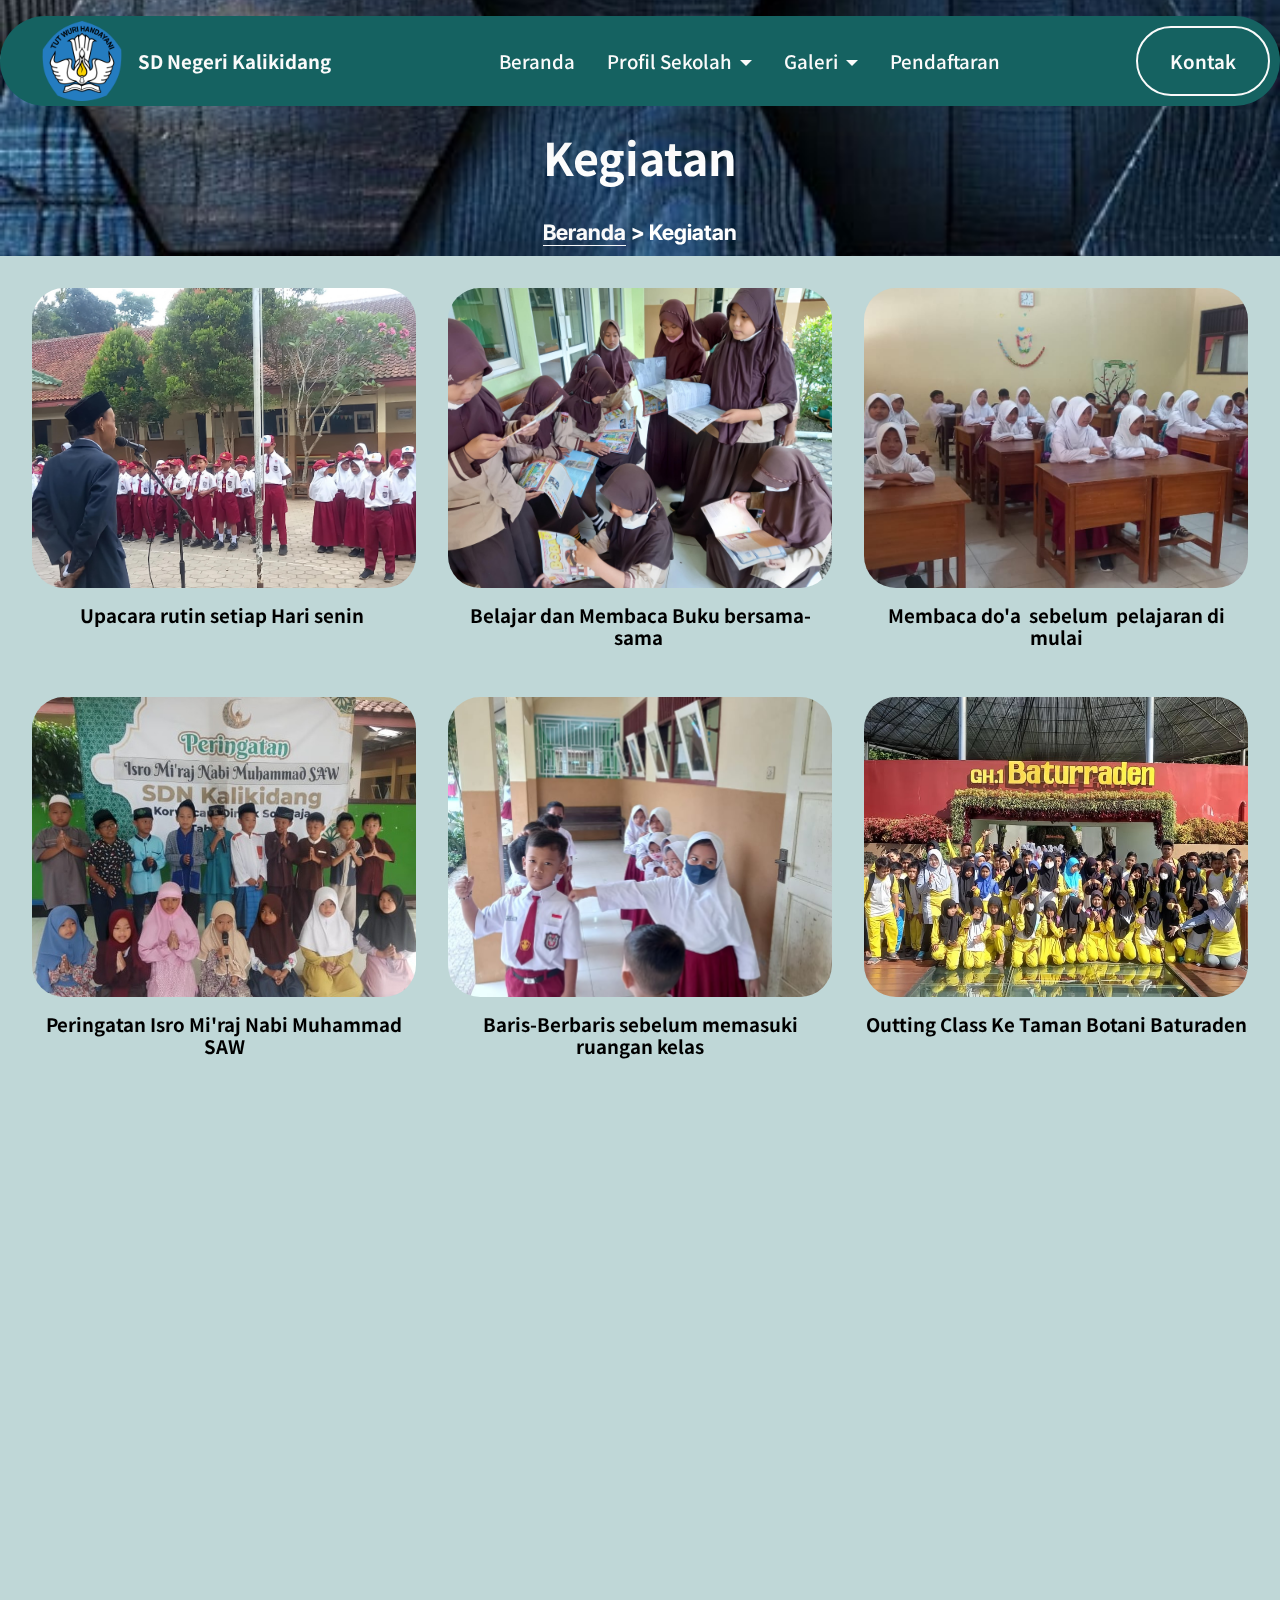
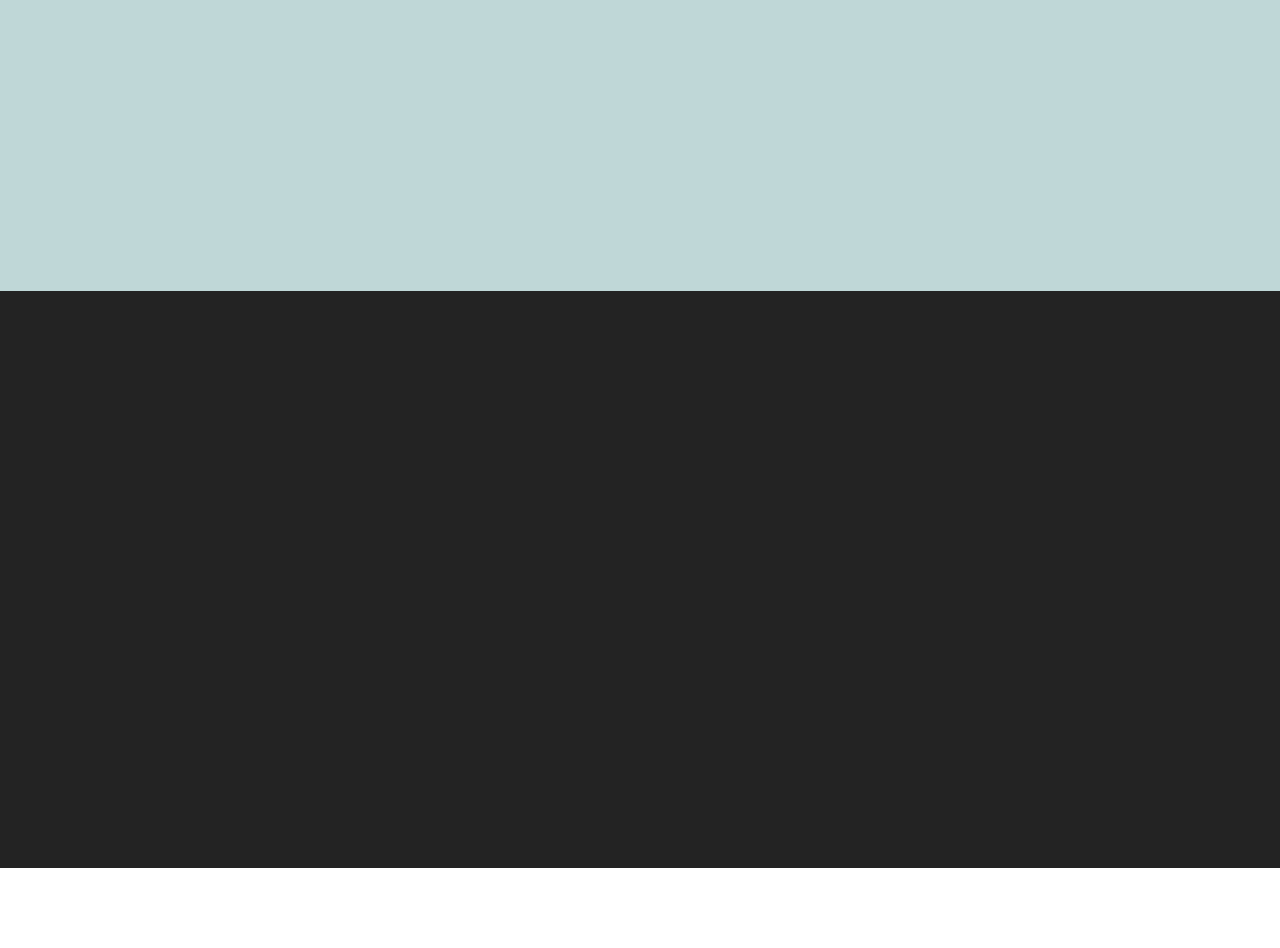
<file: kegiatan.html>
<!DOCTYPE html>
<html  >
<head>
  <!-- Site made with Mobirise Website Builder v5.9.18, https://mobirise.com -->
  <meta charset="UTF-8">
  <meta http-equiv="X-UA-Compatible" content="IE=edge">
  <meta name="generator" content="Mobirise v5.9.18, mobirise.com">
  <meta name="viewport" content="width=device-width, initial-scale=1, minimum-scale=1">
  <link rel="shortcut icon" href="assets/images/logo-of-ministry-of-education-and-culture-of-republic-of-indonesia.svg-1.png" type="image/x-icon">
  <meta name="description" content="">
  
  
  <title>Kegiatan</title>
  <link rel="stylesheet" href="assets/web/assets/mobirise-icons2/mobirise2.css">
  <link rel="stylesheet" href="assets/bootstrap/css/bootstrap.min.css">
  <link rel="stylesheet" href="assets/bootstrap/css/bootstrap-grid.min.css">
  <link rel="stylesheet" href="assets/bootstrap/css/bootstrap-reboot.min.css">
  <link rel="stylesheet" href="assets/parallax/jarallax.css">
  <link rel="stylesheet" href="assets/animatecss/animate.css">
  <link rel="stylesheet" href="assets/dropdown/css/style.css">
  <link rel="stylesheet" href="assets/socicon/css/styles.css">
  <link rel="stylesheet" href="assets/theme/css/style.css">
  <link rel="preload" href="https://fonts.googleapis.com/css?family=Fjalla+One:400&display=swap" as="style" onload="this.onload=null;this.rel='stylesheet'">
  <noscript><link rel="stylesheet" href="https://fonts.googleapis.com/css?family=Fjalla+One:400&display=swap"></noscript>
  <link rel="preload" href="https://fonts.googleapis.com/css?family=Noto+Sans+SC:100,200,300,400,500,600,700,800,900&display=swap" as="style" onload="this.onload=null;this.rel='stylesheet'">
  <noscript><link rel="stylesheet" href="https://fonts.googleapis.com/css?family=Noto+Sans+SC:100,200,300,400,500,600,700,800,900&display=swap"></noscript>
  <link rel="preload" href="https://fonts.googleapis.com/css?family=Inter+Tight:100,200,300,400,500,600,700,800,900,100i,200i,300i,400i,500i,600i,700i,800i,900i&display=swap" as="style" onload="this.onload=null;this.rel='stylesheet'">
  <noscript><link rel="stylesheet" href="https://fonts.googleapis.com/css?family=Inter+Tight:100,200,300,400,500,600,700,800,900,100i,200i,300i,400i,500i,600i,700i,800i,900i&display=swap"></noscript>
  <link rel="preload" as="style" href="assets/mobirise/css/mbr-additional.css?v=SEGsqI"><link rel="stylesheet" href="assets/mobirise/css/mbr-additional.css?v=SEGsqI" type="text/css">

  
  
  
</head>
<body>
  
  <section data-bs-version="5.1" class="menu menu1 cid-uaY3eDZ3R6" once="menu" id="menu01-19">
	

	<nav class="navbar navbar-dropdown navbar-fixed-top navbar-expand-lg">
		<div class="container">
			<div class="navbar-brand">
				<span class="navbar-logo">
					<a href="https://dapo.kemdikbud.go.id/sekolah/6A1FBD028126DF16B5A0">
						<img src="assets/images/logo-of-ministry-of-education-and-culture-of-republic-of-indonesia.svg-1.png" alt="Mobirise Website Builder" style="height: 5rem;">
					</a>
				</span>
				<span class="navbar-caption-wrap"><a class="navbar-caption text-white text-primary display-4" href="index.html">SD Negeri Kalikidang</a></span>
			</div>
			<button class="navbar-toggler" type="button" data-toggle="collapse" data-bs-toggle="collapse" data-target="#navbarSupportedContent" data-bs-target="#navbarSupportedContent" aria-controls="navbarNavAltMarkup" aria-expanded="false" aria-label="Toggle navigation">
				<div class="hamburger">
					<span></span>
					<span></span>
					<span></span>
					<span></span>
				</div>
			</button>
			<div class="collapse navbar-collapse" id="navbarSupportedContent">
				<ul class="navbar-nav nav-dropdown" data-app-modern-menu="true"><li class="nav-item"><a class="nav-link link text-white text-primary display-4" href="beranda.html">Beranda</a></li><li class="nav-item dropdown"><a class="nav-link link dropdown-toggle text-white display-4" href="https://mobiri.se" aria-expanded="false" data-toggle="dropdown-submenu" data-bs-toggle="dropdown" data-bs-auto-close="outside">Profil Sekolah</a><div class="dropdown-menu" aria-labelledby="dropdown-971"><a class="show dropdown-item text-white text-primary display-4" href="sambutan.html">Sambutan&nbsp;</a><a class="show dropdown-item text-white text-primary display-4" href="sejarah.html">Sejarah</a><a class="show dropdown-item text-white text-primary display-4" href="visidanmisi.html">Visi &amp; Misi</a><a class="show dropdown-item text-white text-primary display-4" href="struktur.html">Struktur&nbsp;</a><a class="text-white show dropdown-item text-primary display-4" href="tenagapendidik.html">Tenaga Pendidik</a></div></li><li class="nav-item dropdown"><a class="nav-link link dropdown-toggle text-white display-4" href="https://mobiri.se" data-toggle="dropdown-submenu" data-bs-toggle="dropdown" data-bs-auto-close="outside" aria-expanded="false">Galeri</a><div class="dropdown-menu" aria-labelledby="dropdown-722"><a class="dropdown-item text-white text-primary display-4" href="kegiatan.html">Kegiatan</a><a class="dropdown-item text-white text-primary display-4" href="prestasi.html">Prestasi</a><a class="dropdown-item text-white text-primary display-4" href="video.html">Video&nbsp;</a><a class="text-white show dropdown-item text-primary display-4" href="ekstrakurikuler.html">Ekstrakurikuler</a></div></li><li class="nav-item"><a class="nav-link link text-white text-primary display-4" href="pendaftaran.html">Pendaftaran</a></li></ul>
				
				<div class="navbar-buttons mbr-section-btn"><a class="btn btn-white-outline display-4" href="https://wa.me/6285225894532">Kontak</a></div>
			</div>
		</div>
	</nav>
</section>

<section data-bs-version="5.1" class="article11 cid-ueKlm8dZTw mbr-parallax-background" id="article11-2h">
    

    
    <div class="mbr-overlay" style="opacity: 0; background-color: rgb(255, 255, 255);">
    </div>
    <div class="container">
        <div class="row justify-content-center">
            <div class="title col-md-12 col-lg-5">
                <h3 class="mbr-section-title mbr-fonts-style align-center mt-0 mb-0 display-2">
                <strong>Kegiatan</strong></h3>
                <h4 class="mbr-section-subtitle align-center mbr-fonts-style mt-4 display-7"><a href="index.html" class="text-white text-primary"><strong>Beranda</strong></a> <strong>&gt; Kegiatan</strong></h4>
                
            </div>
        </div>
    </div>
</section>

<section data-bs-version="5.1" class="people03 cid-ubEgy02qfL" id="people03-1a">
	
	
	<div class="container">
		<div class="row justify-content-center">
			<div class="col-12 content-head">
				
			</div>
		</div>
		<div class="row">
			<div class="item features-image col-12 col-md-6 col-lg-4">
				<div class="item-wrapper">
					<div class="item-img mb-3">
						<img src="assets/images/bg-upacara-2000x2000.jpeg" alt="Mobirise Website Builder" title="">
					</div>
					<div class="item-content align-left">
						
						<h6 class="item-subtitle mbr-fonts-style mb-3 display-5">
							<strong>Upacara rutin setiap Hari senin&nbsp;</strong></h6>
						
					</div>
					
				</div>
			</div>
			<div class="item features-image col-12 col-md-6 col-lg-4">
				<div class="item-wrapper">
					<div class="item-img mb-3">
						<img src="assets/images/anak-membaca-buku-2000x1500.jpg" alt="Mobirise Website Builder" title="">
					</div>
					<div class="item-content align-left">
						
						<h6 class="item-subtitle mbr-fonts-style mb-3 display-5">
							<strong>Belajar dan Membaca Buku bersama-sama&nbsp;</strong></h6>
						
					</div>
					
				</div>
			</div>
			<div class="item features-image col-12 col-md-6 col-lg-4">
				<div class="item-wrapper">
					<div class="item-img mb-3">
						<img src="assets/images/foto-siswa-di-kelas-1280x720.jpeg" alt="Mobirise Website Builder" title="">
					</div>
					<div class="item-content align-left">
						
						<h6 class="item-subtitle mbr-fonts-style mb-3 display-5"><strong>Membaca do'a&nbsp; sebelum&nbsp; pelajaran di mulai</strong></h6>
						
					</div>
					
				</div>
			</div><div class="item features-image col-12 col-md-6 col-lg-4">
				<div class="item-wrapper">
					<div class="item-img mb-3">
						<img src="assets/images/isra-miraj-770x578.jpeg" alt="Mobirise Website Builder" title="" data-slide-to="3" data-bs-slide-to="4">
					</div>
					<div class="item-content align-left">
						
						<h6 class="item-subtitle mbr-fonts-style mb-3 display-5"><strong>Peringatan Isro Mi'raj Nabi Muhammad SAW</strong></h6>
						
					</div>
					
				</div>
			</div><div class="item features-image col-12 col-md-6 col-lg-4">
				<div class="item-wrapper">
					<div class="item-img mb-3">
						<img src="assets/images/baris-770x1027.jpg" alt="Mobirise Website Builder" title="" data-slide-to="4" data-bs-slide-to="5">
					</div>
					<div class="item-content align-left">
						
						<h6 class="item-subtitle mbr-fonts-style mb-3 display-5"><strong>Baris-Berbaris sebelum memasuki ruangan kelas</strong></h6>
						
					</div>
					
				</div>
			</div><div class="item features-image col-12 col-md-6 col-lg-4">
				<div class="item-wrapper">
					<div class="item-img mb-3">
						<img src="assets/images/outdor-759x743.jpg" alt="Mobirise Website Builder" title="" data-slide-to="5" data-bs-slide-to="6">
					</div>
					<div class="item-content align-left">
						
						<h6 class="item-subtitle mbr-fonts-style mb-3 display-5"><strong>Outting Class Ke Taman Botani Baturaden</strong></h6>
						
					</div>
					
				</div>
			</div><div class="item features-image col-12 col-md-6 col-lg-4">
				<div class="item-wrapper">
					<div class="item-img mb-3">
						<img src="assets/images/pramuka-759x724.jpg" alt="Mobirise Website Builder" title="" data-slide-to="6" data-bs-slide-to="7">
					</div>
					<div class="item-content align-left">
						
						<h6 class="item-subtitle mbr-fonts-style mb-3 display-5"><strong>Gerakan Pramuka Kwartir Cabang Banyumas</strong></h6>
						
					</div>
					
				</div>
			</div><div class="item features-image col-12 col-md-6 col-lg-4">
				<div class="item-wrapper">
					<div class="item-img mb-3">
						<img src="assets/images/bersih-759x733.jpg" alt="Mobirise Website Builder" title="" data-slide-to="7" data-bs-slide-to="8">
					</div>
					<div class="item-content align-left">
						
						<h6 class="item-subtitle mbr-fonts-style mb-3 display-5"><strong>Bergotong Royong Membersihkan Lingkungan Sekolah</strong></h6>
						
					</div>
					
				</div>
			</div><div class="item features-image col-12 col-md-6 col-lg-4">
				<div class="item-wrapper">
					<div class="item-img mb-3">
						<img src="assets/images/senam-759x920.jpg" alt="Mobirise Website Builder" title="" data-slide-to="8" data-bs-slide-to="9">
					</div>
					<div class="item-content align-left">
						
						<h6 class="item-subtitle mbr-fonts-style mb-3 display-5"><strong>Rabu sehat dengan senam pelajar Indonesia</strong></h6>
						
					</div>
					
				</div>
			</div><div class="item features-image col-12 col-md-6 col-lg-4">
				<div class="item-wrapper">
					<div class="item-img mb-3">
						<img src="assets/images/mbkm-759x739.jpg" alt="Mobirise Website Builder" title="" data-slide-to="9" data-bs-slide-to="10">
					</div>
					<div class="item-content align-left">
						
						<h6 class="item-subtitle mbr-fonts-style mb-3 display-5"><strong>Rabu sehat dengan senam pelajar Indonesia</strong></h6>
						
					</div>
					
				</div>
			</div><div class="item features-image col-12 col-md-6 col-lg-4">
				<div class="item-wrapper">
					<div class="item-img mb-3">
						<img src="assets/images/canva-759x427.jpg" alt="Mobirise Website Builder" title="" data-slide-to="10" data-bs-slide-to="11">
					</div>
					<div class="item-content align-left">
						
						<h6 class="item-subtitle mbr-fonts-style mb-3 display-5"><strong>Pelatihan Canva Bagi Guru dan Tendik</strong></h6>
						
					</div>
					
				</div>
			</div><div class="item features-image col-12 col-md-6 col-lg-4">
				<div class="item-wrapper">
					<div class="item-img mb-3">
						<img src="assets/images/perpisahn-759x427.jpg" alt="Mobirise Website Builder" title="" data-slide-to="11" data-bs-slide-to="12">
					</div>
					<div class="item-content align-left">
						
						<h6 class="item-subtitle mbr-fonts-style mb-3 display-5"><strong>Perpisahan dan Pelepasan Siswa-Siswi Kelas 6</strong></h6>
						
					</div>
					
				</div>
			</div>
		</div>
	</div>
</section>

<section data-bs-version="5.1" class="footer6 cid-ucQ3Wemgbw" once="footers" id="footer6-1f">

    

    

    <div class="container">
        <div class="row content mbr-white">
            <div class="col-12 col-md-3 mbr-fonts-style display-7">
                <h5 class="mbr-section-subtitle mbr-fonts-style mb-2 display-7">
                    <strong>Alamat</strong></h5>
                <p class="mbr-text mbr-fonts-style display-7">G7M9+3W4, Dusun III Kalikidang, Kalikidang, Kec. Sokaraja, Kabupaten Banyumas, Jawa Tengah 53181</p> <br>
                <h5 class="mbr-section-subtitle mbr-fonts-style mb-2 mt-4 display-7"><strong><br></strong><strong>Kontak</strong><strong><br></strong></h5>
                <p class="mbr-text mbr-fonts-style mb-4 display-7">
                    <a href="mailto:sdkalikidang@yahoo.com" class="text-white">Email : sdkalikidang@yahoo.com</a> <br><a href="https://wa.me/6285225894532" class="text-white text-primary">WhatsApp : 085225894532</a><br><a href="tel:+6285803428089" class="text-white text-primary">Telepon :&nbsp;085803428089</a></p>
            </div>
            <div class="col-12 col-md-3 mbr-fonts-style display-4">
                <h5 class="mbr-section-subtitle mbr-fonts-style mb-2 display-4"><strong><b>Formulir</b> <b>PPDB</b></strong></h5>
                <ul class="list mbr-fonts-style mb-4 display-4">
                    <li class="mbr-text item-wrap"><a href="https://bit.ly/PPDBSDNKALIKIDANG24" class="text-white text-primary">https://bit.ly/PPDBSDNKALIKIDANG24</a></li><a href="https://bit.ly/PPDBSDNKALIKIDANG24" class="text-primary">
                    </a><li class="mbr-text item-wrap"><br></li>
                </ul>
                <h5 class="mbr-section-subtitle mbr-fonts-style mb-2 mt-5 display-7"><strong><br></strong><strong><br></strong><strong>Jam Kerja</strong></h5>
                <p class="mbr-text mbr-fonts-style mb-4 display-7">Senin - Kamis : Pukul 07.00 - 15.15 WIB<br>Jumat : Pukul 07.00 - 15.00 WIB
<br>Sabtu &amp; Minggu : Libur
<br>
<br></p>
            </div>
            <div class="col-12 col-md-6">
                <div class="google-map"><iframe frameborder="0" style="border:0" src="https://www.google.com/maps/embed?pb=!1m18!1m12!1m3!1d3955.9808632464783!2d109.26725147404426!3d-7.467364373610607!2m3!1f0!2f0!3f0!3m2!1i1024!2i768!4f13.1!3m3!1m2!1s0x2e655c655e08b061%3A0x5766ecb126cdbddf!2sSD%20Negeri%20Kalikidang!5e0!3m2!1sid!2sid!4v1715762531973!5m2!1sid!2sid" allowfullscreen=""></iframe></div>
            </div>
            <div class="col-md-6">
                
            </div>
        </div>
        <div class="footer-lower">
            <div class="media-container-row">
                <div class="col-sm-12">
                    <hr>
                </div>
            </div>
            <div class="col-sm-12 copyright pl-0">
                <p class="mbr-text mbr-fonts-style mbr-white display-7">
                    © Copyright - 2024 | SD Negeri Kalikidang - Faqihal Rasyid - Informatika Universitas Respati&nbsp; Yogyakarta&nbsp;</p>
            </div>
        </div>
    </div>
</section><section class="display-7" style="padding: 0;align-items: center;justify-content: center;flex-wrap: wrap;    align-content: center;display: flex;position: relative;height: 4rem;"><a href="https://mobiri.se/3098261" style="flex: 1 1;height: 4rem;position: absolute;width: 100%;z-index: 1;"><img alt="" style="height: 4rem;" src="[data-uri]"></a><p style="margin: 0;text-align: center;" class="display-7">&#8204;</p><a style="z-index:1" href="https://mobirise.com/builder/ai-website-creator.html">Best AI Website Creator</a></section><script src="assets/bootstrap/js/bootstrap.bundle.min.js"></script>  <script src="assets/parallax/jarallax.js"></script>  <script src="assets/smoothscroll/smooth-scroll.js"></script>  <script src="assets/ytplayer/index.js"></script>  <script src="assets/dropdown/js/navbar-dropdown.js"></script>  <script src="assets/theme/js/script.js"></script>  
  
  
 <div id="scrollToTop" class="scrollToTop mbr-arrow-up"><a style="text-align: center;"><i class="mbr-arrow-up-icon mbr-arrow-up-icon-cm cm-icon cm-icon-smallarrow-up"></i></a></div>
    <input name="animation" type="hidden">
  </body>
</html>
</file>
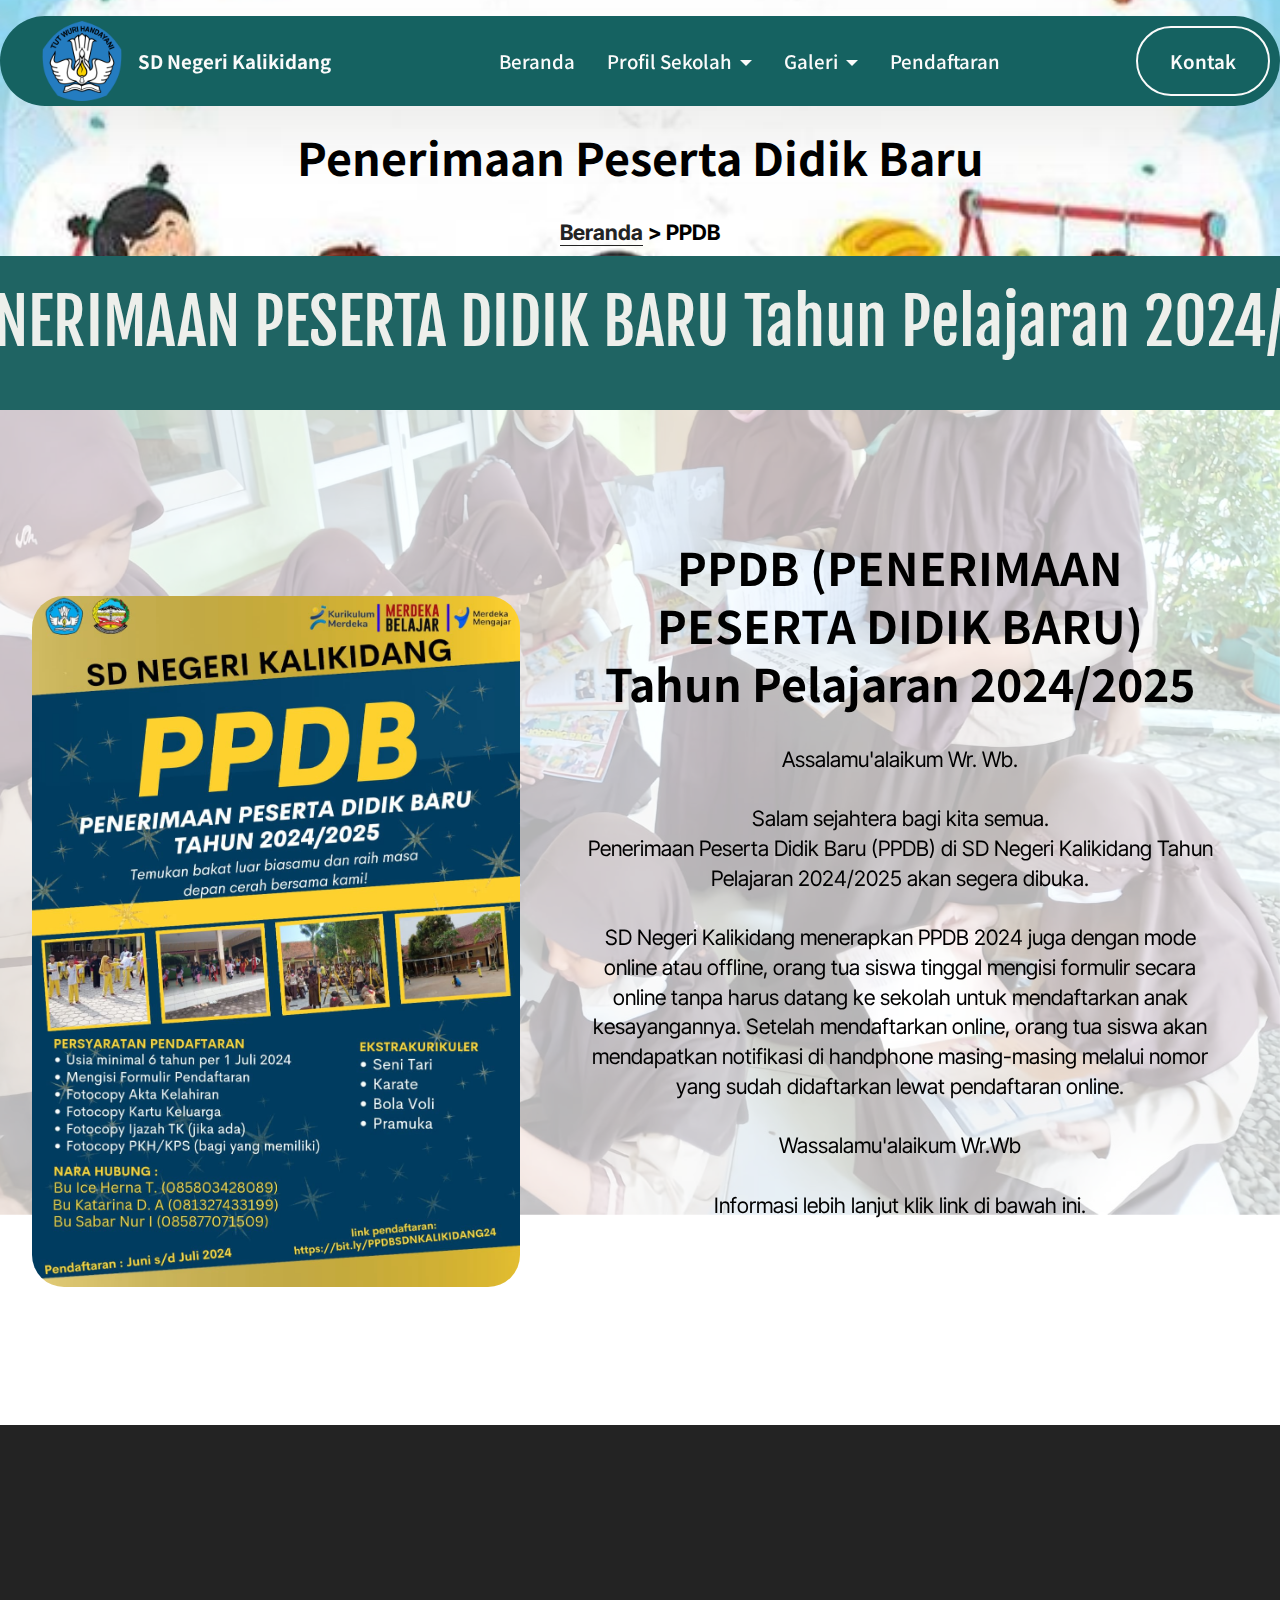
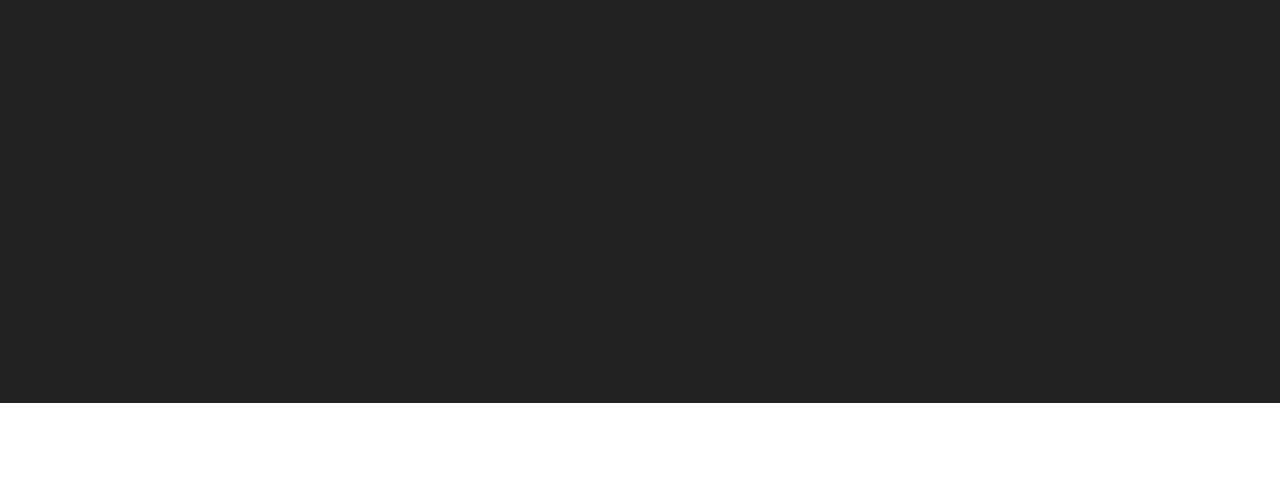
<file: pendaftaran.html>
<!DOCTYPE html>
<html  >
<head>
  <!-- Site made with Mobirise Website Builder v5.9.18, https://mobirise.com -->
  <meta charset="UTF-8">
  <meta http-equiv="X-UA-Compatible" content="IE=edge">
  <meta name="generator" content="Mobirise v5.9.18, mobirise.com">
  <meta name="viewport" content="width=device-width, initial-scale=1, minimum-scale=1">
  <link rel="shortcut icon" href="assets/images/logo-of-ministry-of-education-and-culture-of-republic-of-indonesia.svg-1.png" type="image/x-icon">
  <meta name="description" content="">
  
  
  <title>Pendaftaran</title>
  <link rel="stylesheet" href="assets/web/assets/mobirise-icons2/mobirise2.css">
  <link rel="stylesheet" href="assets/bootstrap/css/bootstrap.min.css">
  <link rel="stylesheet" href="assets/bootstrap/css/bootstrap-grid.min.css">
  <link rel="stylesheet" href="assets/bootstrap/css/bootstrap-reboot.min.css">
  <link rel="stylesheet" href="assets/parallax/jarallax.css">
  <link rel="stylesheet" href="assets/animatecss/animate.css">
  <link rel="stylesheet" href="assets/dropdown/css/style.css">
  <link rel="stylesheet" href="assets/socicon/css/styles.css">
  <link rel="stylesheet" href="assets/theme/css/style.css">
  <link rel="preload" href="https://fonts.googleapis.com/css?family=Fjalla+One:400&display=swap" as="style" onload="this.onload=null;this.rel='stylesheet'">
  <noscript><link rel="stylesheet" href="https://fonts.googleapis.com/css?family=Fjalla+One:400&display=swap"></noscript>
  <link rel="preload" href="https://fonts.googleapis.com/css?family=Noto+Sans+SC:100,200,300,400,500,600,700,800,900&display=swap" as="style" onload="this.onload=null;this.rel='stylesheet'">
  <noscript><link rel="stylesheet" href="https://fonts.googleapis.com/css?family=Noto+Sans+SC:100,200,300,400,500,600,700,800,900&display=swap"></noscript>
  <link rel="preload" href="https://fonts.googleapis.com/css?family=Inter+Tight:100,200,300,400,500,600,700,800,900,100i,200i,300i,400i,500i,600i,700i,800i,900i&display=swap" as="style" onload="this.onload=null;this.rel='stylesheet'">
  <noscript><link rel="stylesheet" href="https://fonts.googleapis.com/css?family=Inter+Tight:100,200,300,400,500,600,700,800,900,100i,200i,300i,400i,500i,600i,700i,800i,900i&display=swap"></noscript>
  <link rel="preload" as="style" href="assets/mobirise/css/mbr-additional.css?v=bYsd5V"><link rel="stylesheet" href="assets/mobirise/css/mbr-additional.css?v=bYsd5V" type="text/css">

  
  
  
</head>
<body>
  
  <section data-bs-version="5.1" class="menu menu1 cid-uaY3eDZ3R6" once="menu" id="menu01-1n">
	

	<nav class="navbar navbar-dropdown navbar-fixed-top navbar-expand-lg">
		<div class="container">
			<div class="navbar-brand">
				<span class="navbar-logo">
					<a href="https://dapo.kemdikbud.go.id/sekolah/6A1FBD028126DF16B5A0">
						<img src="assets/images/logo-of-ministry-of-education-and-culture-of-republic-of-indonesia.svg-1.png" alt="Mobirise Website Builder" style="height: 5rem;">
					</a>
				</span>
				<span class="navbar-caption-wrap"><a class="navbar-caption text-white text-primary display-4" href="index.html">SD Negeri Kalikidang</a></span>
			</div>
			<button class="navbar-toggler" type="button" data-toggle="collapse" data-bs-toggle="collapse" data-target="#navbarSupportedContent" data-bs-target="#navbarSupportedContent" aria-controls="navbarNavAltMarkup" aria-expanded="false" aria-label="Toggle navigation">
				<div class="hamburger">
					<span></span>
					<span></span>
					<span></span>
					<span></span>
				</div>
			</button>
			<div class="collapse navbar-collapse" id="navbarSupportedContent">
				<ul class="navbar-nav nav-dropdown" data-app-modern-menu="true"><li class="nav-item"><a class="nav-link link text-white text-primary display-4" href="beranda.html">Beranda</a></li><li class="nav-item dropdown"><a class="nav-link link dropdown-toggle text-white display-4" href="https://mobiri.se" aria-expanded="false" data-toggle="dropdown-submenu" data-bs-toggle="dropdown" data-bs-auto-close="outside">Profil Sekolah</a><div class="dropdown-menu" aria-labelledby="dropdown-971"><a class="show dropdown-item text-white text-primary display-4" href="sambutan.html">Sambutan&nbsp;</a><a class="show dropdown-item text-white text-primary display-4" href="sejarah.html">Sejarah</a><a class="show dropdown-item text-white text-primary display-4" href="visidanmisi.html">Visi &amp; Misi</a><a class="show dropdown-item text-white text-primary display-4" href="struktur.html">Struktur&nbsp;</a><a class="text-white show dropdown-item text-primary display-4" href="tenagapendidik.html">Tenaga Pendidik</a></div></li><li class="nav-item dropdown"><a class="nav-link link dropdown-toggle text-white display-4" href="https://mobiri.se" data-toggle="dropdown-submenu" data-bs-toggle="dropdown" data-bs-auto-close="outside" aria-expanded="false">Galeri</a><div class="dropdown-menu" aria-labelledby="dropdown-722"><a class="dropdown-item text-white text-primary display-4" href="kegiatan.html">Kegiatan</a><a class="dropdown-item text-white text-primary display-4" href="prestasi.html">Prestasi</a><a class="dropdown-item text-white text-primary display-4" href="video.html">Video&nbsp;</a><a class="text-white show dropdown-item text-primary display-4" href="ekstrakurikuler.html">Ekstrakurikuler</a></div></li><li class="nav-item"><a class="nav-link link text-white text-primary display-4" href="pendaftaran.html">Pendaftaran</a></li></ul>
				
				<div class="navbar-buttons mbr-section-btn"><a class="btn btn-white-outline display-4" href="https://wa.me/6285225894532">Kontak</a></div>
			</div>
		</div>
	</nav>
</section>

<section data-bs-version="5.1" class="article11 cid-ueywEL6BnB" id="article11-1v">
    

    
    <div class="mbr-overlay" style="opacity: 0; background-color: rgb(255, 255, 255);">
    </div>
    <div class="container">
        <div class="row justify-content-center">
            <div class="title col-md-12 col-lg-10">
                <h3 class="mbr-section-title mbr-fonts-style align-center mt-0 mb-0 display-2">
                <strong>Penerimaan Peserta Didik Baru</strong></h3>
                <h4 class="mbr-section-subtitle align-center mbr-fonts-style mt-4 display-7"><a href="index.html" class="text-black"><strong>Beranda</strong></a> <strong>&gt; PPDB</strong></h4>
                
            </div>
        </div>
    </div>
</section>

<section data-bs-version="5.1" class="gallery10 cid-ueyvGPqrD6" id="gallery10-1u">
  


  <div class="container-fluid">

      <div class="loop-container">
        <div class="item display-1" data-linewords="PENERIMAAN PESERTA DIDIK BARU Tahun Pelajaran 2024/2025" data-direction="-1" data-speed="0.04">☁️ Best offers ☁️ Free delivery ☁️ Perfect design ☁️ Comfort ☁️ Support 24/7 ☁️ Vibes</div>
        <div class="item display-1" data-linewords="PENERIMAAN PESERTA DIDIK BARU Tahun Pelajaran 2024/2025" data-direction="-1" data-speed="0.04">☁️ Best offers ☁️ Free delivery ☁️ Perfect design ☁️ Comfort ☁️ Support 24/7 ☁️ Vibes</div>
      </div>
    
  </div>
</section>

<section data-bs-version="5.1" class="start article2 cid-ueaZLvMHSG mbr-parallax-background" id="article02-1q">
	

	
	<div class="mbr-overlay" style="opacity: 0.7; background-color: rgb(255, 255, 255);"></div>

	<div class="container">
		<div class="row justify-content-center">
			<div class="col-12 col-md-12 col-lg-5 image-wrapper">
				<img class="w-100" src="assets/images/ppdb-sd-asli-1131x1600.jpg" alt="Mobirise Website Builder">
			</div>
			<div class="col-12 col-md-12 col-lg">
				<div class="text-wrapper align-left">
					<h1 class="mbr-section-title mbr-fonts-style mb-4 display-2"><strong>PPDB (PENERIMAAN PESERTA DIDIK BARU) Tahun Pelajaran 2024/2025</strong><strong><br></strong></h1>
					<p class="mbr-text align-left mbr-fonts-style mb-4 display-7">Assalamu'alaikum Wr. Wb.
<br>
<br>Salam sejahtera bagi kita semua.
<br>Penerimaan Peserta Didik Baru (PPDB) di SD Negeri Kalikidang  Tahun Pelajaran 2024/2025 akan segera dibuka.
<br><br>SD Negeri Kalikidang menerapkan PPDB 2024 juga dengan mode online atau offline, orang tua siswa tinggal mengisi formulir secara online tanpa harus datang ke sekolah untuk mendaftarkan anak kesayangannya. Setelah mendaftarkan online, orang tua siswa akan mendapatkan notifikasi di handphone masing-masing melalui nomor yang sudah didaftarkan lewat pendaftaran online.
<br><br>Wassalamu'alaikum Wr.Wb<br><br>Informasi lebih lanjut klik link di bawah ini.</p>
					<div class="mbr-section-btn align-left mt-3"><a class="btn btn-black display-7" href="https://bit.ly/PPDBSDNKALIKIDANG24">DAFTAR SEKARANG</a></div>
				</div>
			</div>
		</div>
	</div>
</section>

<section data-bs-version="5.1" class="footer6 cid-ucQ3Wemgbw" once="footers" id="footer6-1o">

    

    

    <div class="container">
        <div class="row content mbr-white">
            <div class="col-12 col-md-3 mbr-fonts-style display-7">
                <h5 class="mbr-section-subtitle mbr-fonts-style mb-2 display-7">
                    <strong>Alamat</strong></h5>
                <p class="mbr-text mbr-fonts-style display-7">G7M9+3W4, Dusun III Kalikidang, Kalikidang, Kec. Sokaraja, Kabupaten Banyumas, Jawa Tengah 53181</p> <br>
                <h5 class="mbr-section-subtitle mbr-fonts-style mb-2 mt-4 display-7"><strong><br></strong><strong>Kontak</strong><strong><br></strong></h5>
                <p class="mbr-text mbr-fonts-style mb-4 display-7">
                    <a href="mailto:sdkalikidang@yahoo.com" class="text-white">Email : sdkalikidang@yahoo.com</a> <br><a href="https://wa.me/6285225894532" class="text-white text-primary">WhatsApp : 085225894532</a><br><a href="tel:+6285803428089" class="text-white text-primary">Telepon :&nbsp;085803428089</a></p>
            </div>
            <div class="col-12 col-md-3 mbr-fonts-style display-4">
                <h5 class="mbr-section-subtitle mbr-fonts-style mb-2 display-4"><strong><b>Formulir</b> <b>PPDB</b></strong></h5>
                <ul class="list mbr-fonts-style mb-4 display-4">
                    <li class="mbr-text item-wrap"><a href="https://bit.ly/PPDBSDNKALIKIDANG24" class="text-white text-primary">https://bit.ly/PPDBSDNKALIKIDANG24</a></li><a href="https://bit.ly/PPDBSDNKALIKIDANG24" class="text-primary">
                    </a><li class="mbr-text item-wrap"><br></li>
                </ul>
                <h5 class="mbr-section-subtitle mbr-fonts-style mb-2 mt-5 display-7"><strong><br></strong><strong><br></strong><strong>Jam Kerja</strong></h5>
                <p class="mbr-text mbr-fonts-style mb-4 display-7">Senin - Kamis : Pukul 07.00 - 15.15 WIB<br>Jumat : Pukul 07.00 - 15.00 WIB
<br>Sabtu &amp; Minggu : Libur
<br>
<br></p>
            </div>
            <div class="col-12 col-md-6">
                <div class="google-map"><iframe frameborder="0" style="border:0" src="https://www.google.com/maps/embed?pb=!1m18!1m12!1m3!1d3955.9808632464783!2d109.26725147404426!3d-7.467364373610607!2m3!1f0!2f0!3f0!3m2!1i1024!2i768!4f13.1!3m3!1m2!1s0x2e655c655e08b061%3A0x5766ecb126cdbddf!2sSD%20Negeri%20Kalikidang!5e0!3m2!1sid!2sid!4v1715762531973!5m2!1sid!2sid" allowfullscreen=""></iframe></div>
            </div>
            <div class="col-md-6">
                
            </div>
        </div>
        <div class="footer-lower">
            <div class="media-container-row">
                <div class="col-sm-12">
                    <hr>
                </div>
            </div>
            <div class="col-sm-12 copyright pl-0">
                <p class="mbr-text mbr-fonts-style mbr-white display-7">
                    © Copyright - 2024 | SD Negeri Kalikidang - Faqihal Rasyid - Informatika Universitas Respati&nbsp; Yogyakarta&nbsp;</p>
            </div>
        </div>
    </div>
</section><section class="display-7" style="padding: 0;align-items: center;justify-content: center;flex-wrap: wrap;    align-content: center;display: flex;position: relative;height: 4rem;"><a href="https://mobiri.se/3098261" style="flex: 1 1;height: 4rem;position: absolute;width: 100%;z-index: 1;"><img alt="" style="height: 4rem;" src="[data-uri]"></a><p style="margin: 0;text-align: center;" class="display-7">&#8204;</p><a style="z-index:1" href="https://mobirise.com/drag-drop-website-builder.html">Drag and Drop Website Builder</a></section><script src="assets/bootstrap/js/bootstrap.bundle.min.js"></script>  <script src="assets/parallax/jarallax.js"></script>  <script src="assets/smoothscroll/smooth-scroll.js"></script>  <script src="assets/ytplayer/index.js"></script>  <script src="assets/dropdown/js/navbar-dropdown.js"></script>  <script src="assets/theme/js/script.js"></script>  
  
  
 <div id="scrollToTop" class="scrollToTop mbr-arrow-up"><a style="text-align: center;"><i class="mbr-arrow-up-icon mbr-arrow-up-icon-cm cm-icon cm-icon-smallarrow-up"></i></a></div>
    <input name="animation" type="hidden">
  </body>
</html>
</file>
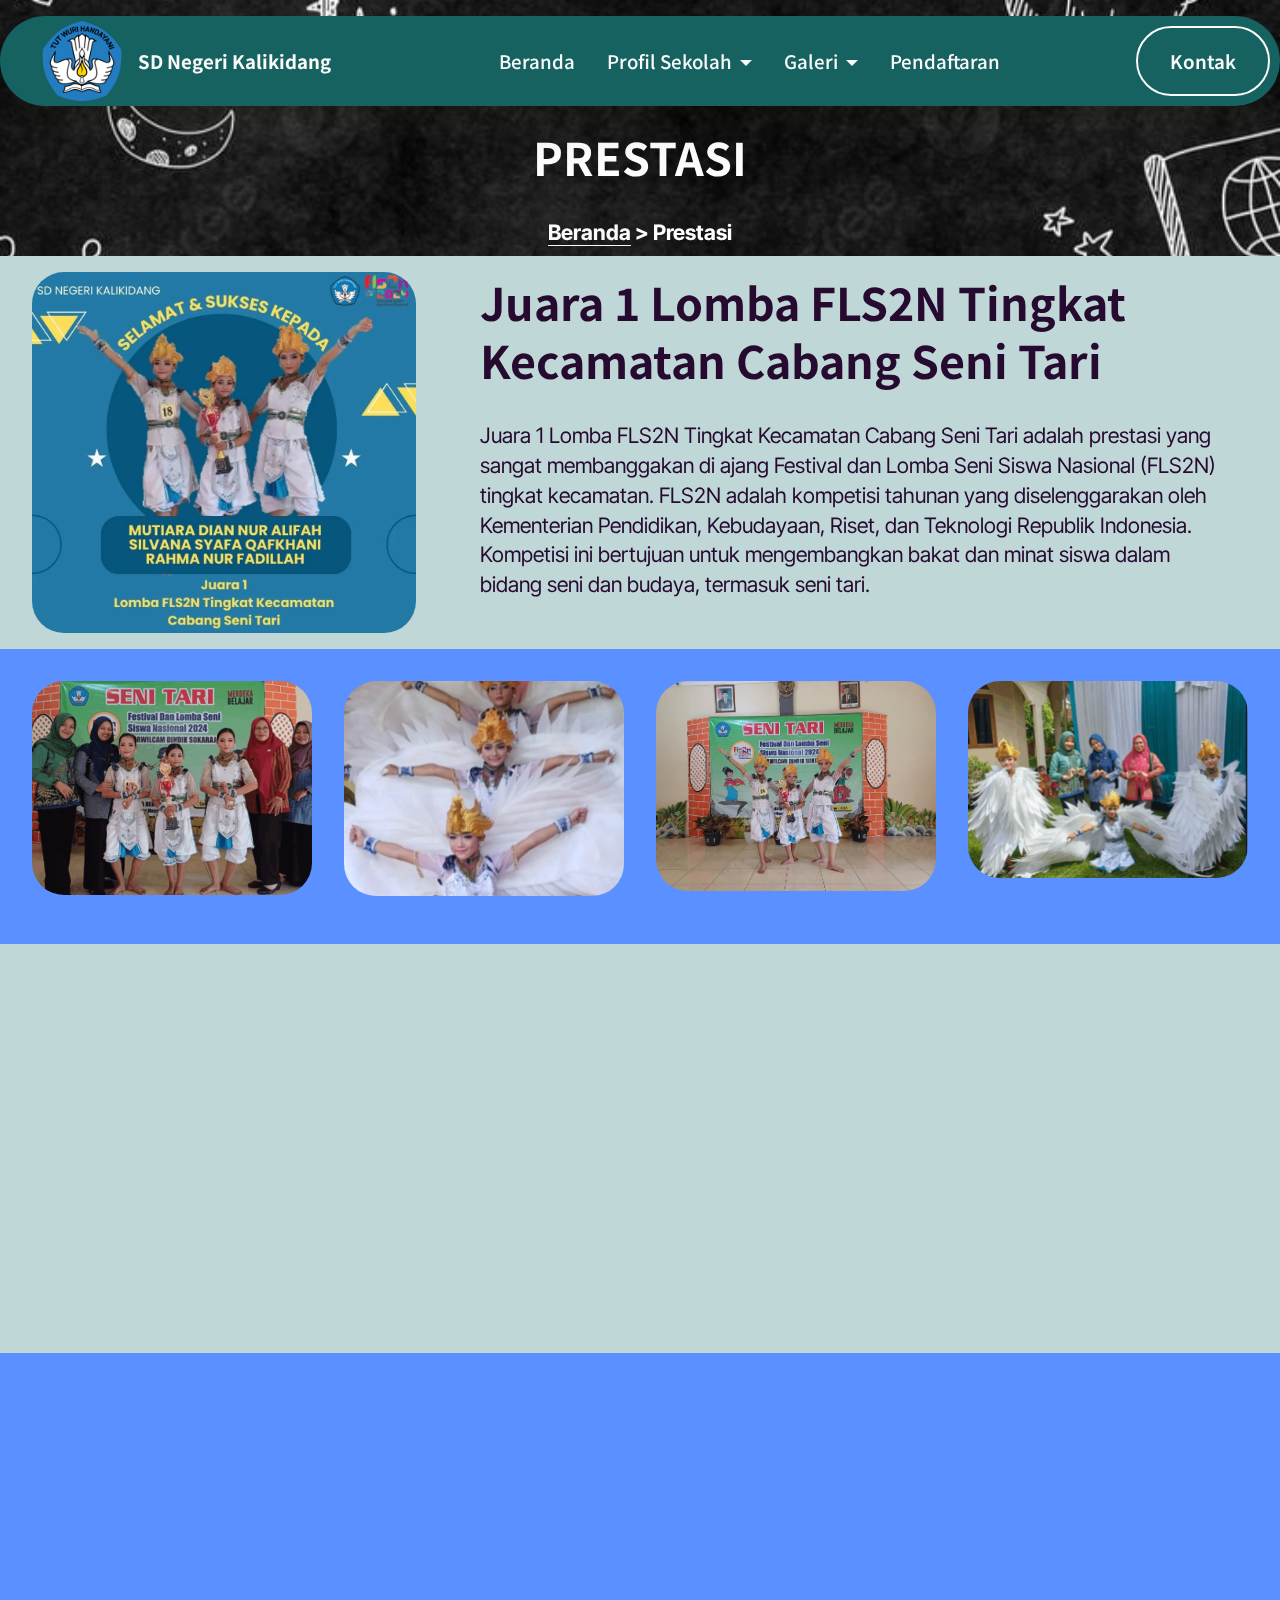
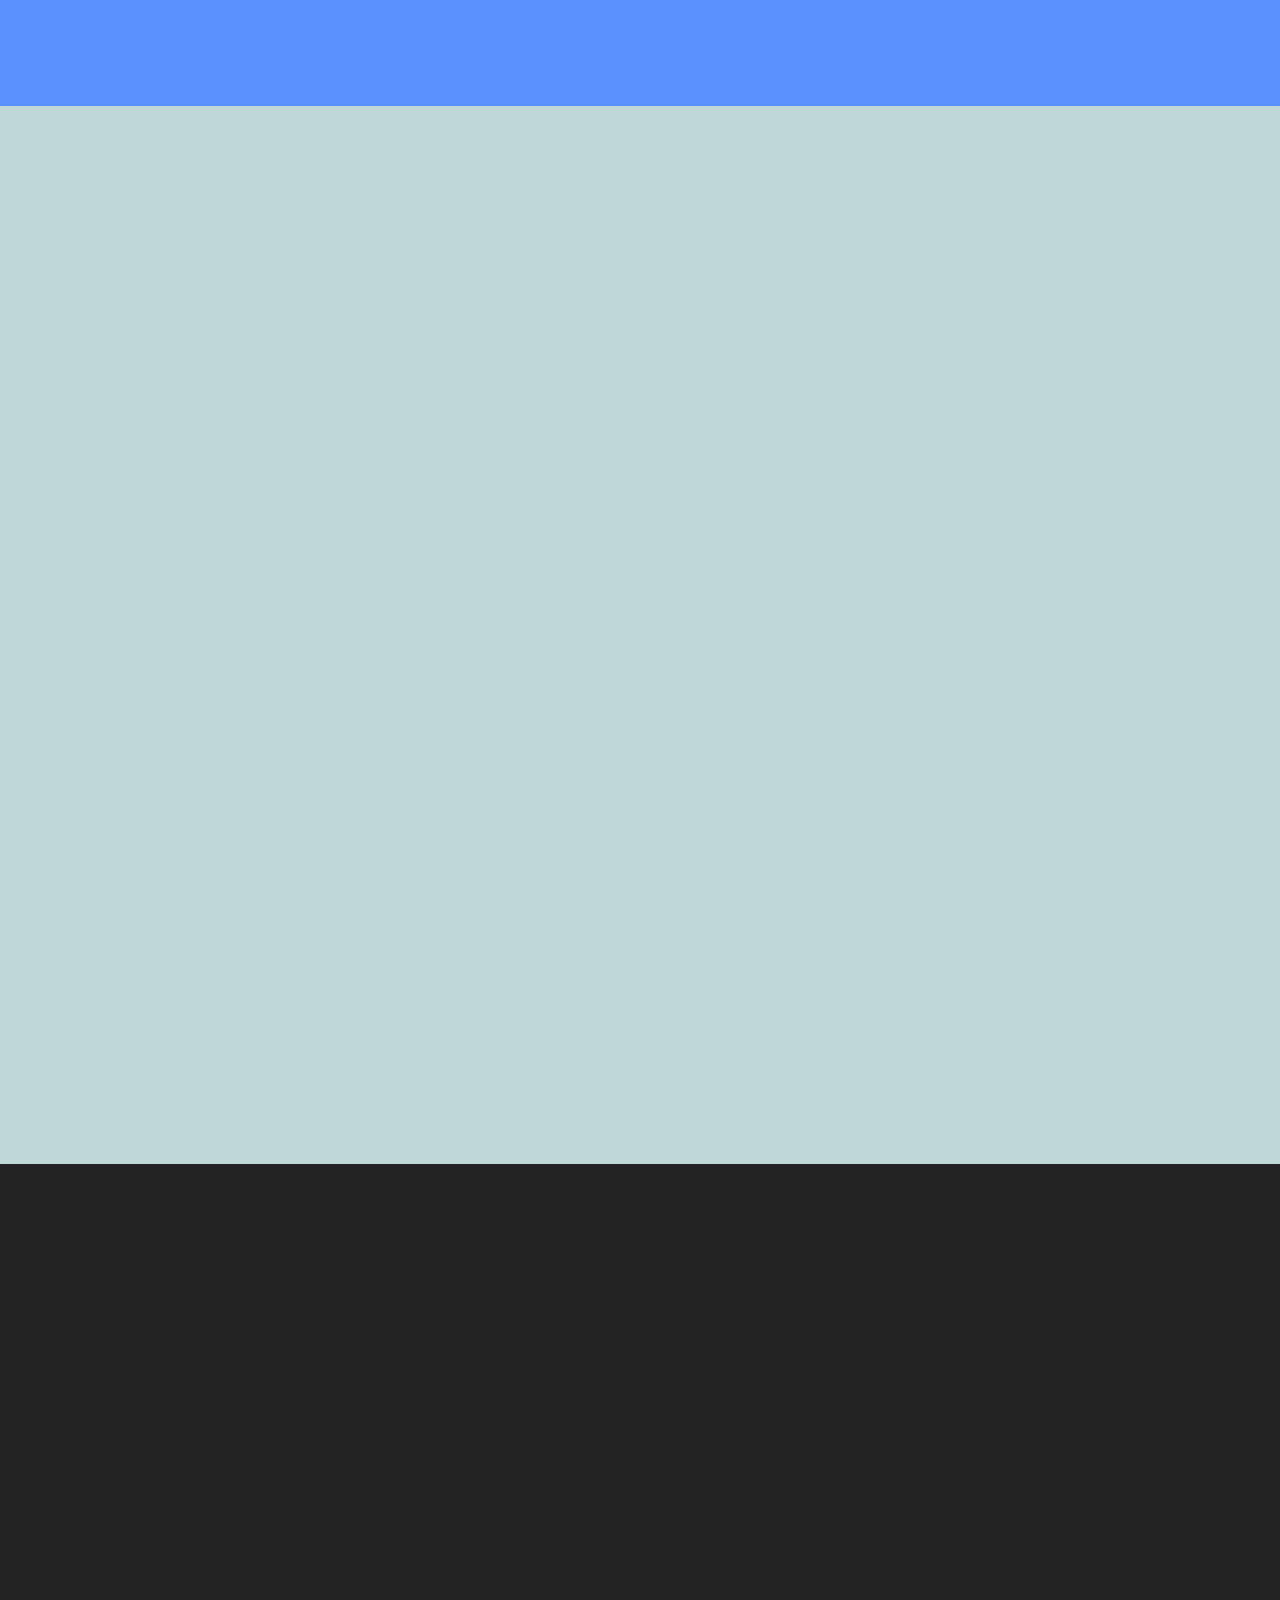
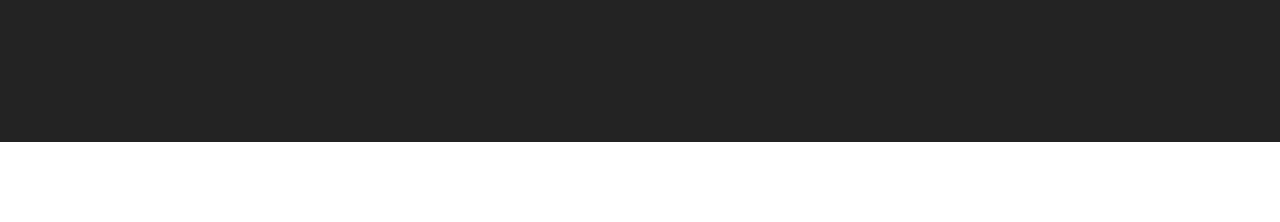
<file: prestasi.html>
<!DOCTYPE html>
<html  >
<head>
  <!-- Site made with Mobirise Website Builder v5.9.18, https://mobirise.com -->
  <meta charset="UTF-8">
  <meta http-equiv="X-UA-Compatible" content="IE=edge">
  <meta name="generator" content="Mobirise v5.9.18, mobirise.com">
  <meta name="viewport" content="width=device-width, initial-scale=1, minimum-scale=1">
  <link rel="shortcut icon" href="assets/images/logo-of-ministry-of-education-and-culture-of-republic-of-indonesia.svg-1.png" type="image/x-icon">
  <meta name="description" content="">
  
  
  <title>Prestasi</title>
  <link rel="stylesheet" href="assets/web/assets/mobirise-icons2/mobirise2.css">
  <link rel="stylesheet" href="assets/bootstrap/css/bootstrap.min.css">
  <link rel="stylesheet" href="assets/bootstrap/css/bootstrap-grid.min.css">
  <link rel="stylesheet" href="assets/bootstrap/css/bootstrap-reboot.min.css">
  <link rel="stylesheet" href="assets/parallax/jarallax.css">
  <link rel="stylesheet" href="assets/animatecss/animate.css">
  <link rel="stylesheet" href="assets/dropdown/css/style.css">
  <link rel="stylesheet" href="assets/socicon/css/styles.css">
  <link rel="stylesheet" href="assets/theme/css/style.css">
  <link rel="preload" href="https://fonts.googleapis.com/css?family=Fjalla+One:400&display=swap" as="style" onload="this.onload=null;this.rel='stylesheet'">
  <noscript><link rel="stylesheet" href="https://fonts.googleapis.com/css?family=Fjalla+One:400&display=swap"></noscript>
  <link rel="preload" href="https://fonts.googleapis.com/css?family=Noto+Sans+SC:100,200,300,400,500,600,700,800,900&display=swap" as="style" onload="this.onload=null;this.rel='stylesheet'">
  <noscript><link rel="stylesheet" href="https://fonts.googleapis.com/css?family=Noto+Sans+SC:100,200,300,400,500,600,700,800,900&display=swap"></noscript>
  <link rel="preload" href="https://fonts.googleapis.com/css?family=Inter+Tight:100,200,300,400,500,600,700,800,900,100i,200i,300i,400i,500i,600i,700i,800i,900i&display=swap" as="style" onload="this.onload=null;this.rel='stylesheet'">
  <noscript><link rel="stylesheet" href="https://fonts.googleapis.com/css?family=Inter+Tight:100,200,300,400,500,600,700,800,900,100i,200i,300i,400i,500i,600i,700i,800i,900i&display=swap"></noscript>
  <link rel="preload" as="style" href="assets/mobirise/css/mbr-additional.css?v=17aX2j"><link rel="stylesheet" href="assets/mobirise/css/mbr-additional.css?v=17aX2j" type="text/css">

  
  
  
</head>
<body>
  
  <section data-bs-version="5.1" class="menu menu1 cid-uaY3eDZ3R6" once="menu" id="menu01-x">
	

	<nav class="navbar navbar-dropdown navbar-fixed-top navbar-expand-lg">
		<div class="container">
			<div class="navbar-brand">
				<span class="navbar-logo">
					<a href="https://dapo.kemdikbud.go.id/sekolah/6A1FBD028126DF16B5A0">
						<img src="assets/images/logo-of-ministry-of-education-and-culture-of-republic-of-indonesia.svg-1.png" alt="Mobirise Website Builder" style="height: 5rem;">
					</a>
				</span>
				<span class="navbar-caption-wrap"><a class="navbar-caption text-white text-primary display-4" href="index.html">SD Negeri Kalikidang</a></span>
			</div>
			<button class="navbar-toggler" type="button" data-toggle="collapse" data-bs-toggle="collapse" data-target="#navbarSupportedContent" data-bs-target="#navbarSupportedContent" aria-controls="navbarNavAltMarkup" aria-expanded="false" aria-label="Toggle navigation">
				<div class="hamburger">
					<span></span>
					<span></span>
					<span></span>
					<span></span>
				</div>
			</button>
			<div class="collapse navbar-collapse" id="navbarSupportedContent">
				<ul class="navbar-nav nav-dropdown" data-app-modern-menu="true"><li class="nav-item"><a class="nav-link link text-white text-primary display-4" href="beranda.html">Beranda</a></li><li class="nav-item dropdown"><a class="nav-link link dropdown-toggle text-white display-4" href="https://mobiri.se" aria-expanded="false" data-toggle="dropdown-submenu" data-bs-toggle="dropdown" data-bs-auto-close="outside">Profil Sekolah</a><div class="dropdown-menu" aria-labelledby="dropdown-971"><a class="show dropdown-item text-white text-primary display-4" href="sambutan.html">Sambutan&nbsp;</a><a class="show dropdown-item text-white text-primary display-4" href="sejarah.html">Sejarah</a><a class="show dropdown-item text-white text-primary display-4" href="visidanmisi.html">Visi &amp; Misi</a><a class="show dropdown-item text-white text-primary display-4" href="struktur.html">Struktur&nbsp;</a><a class="text-white show dropdown-item text-primary display-4" href="tenagapendidik.html">Tenaga Pendidik</a></div></li><li class="nav-item dropdown"><a class="nav-link link dropdown-toggle text-white display-4" href="https://mobiri.se" data-toggle="dropdown-submenu" data-bs-toggle="dropdown" data-bs-auto-close="outside" aria-expanded="false">Galeri</a><div class="dropdown-menu" aria-labelledby="dropdown-722"><a class="dropdown-item text-white text-primary display-4" href="kegiatan.html">Kegiatan</a><a class="dropdown-item text-white text-primary display-4" href="prestasi.html">Prestasi</a><a class="dropdown-item text-white text-primary display-4" href="video.html">Video&nbsp;</a><a class="text-white show dropdown-item text-primary display-4" href="ekstrakurikuler.html">Ekstrakurikuler</a></div></li><li class="nav-item"><a class="nav-link link text-white text-primary display-4" href="pendaftaran.html">Pendaftaran</a></li></ul>
				
				<div class="navbar-buttons mbr-section-btn"><a class="btn btn-white-outline display-4" href="https://wa.me/6285225894532">Kontak</a></div>
			</div>
		</div>
	</nav>
</section>

<section data-bs-version="5.1" class="article11 cid-ufp2EP8WQl mbr-parallax-background" id="article11-2j">
    

    
    <div class="mbr-overlay" style="opacity: 0; background-color: rgb(255, 255, 255);">
    </div>
    <div class="container">
        <div class="row justify-content-center">
            <div class="title col-md-12 col-lg-5">
                <h3 class="mbr-section-title mbr-fonts-style align-center mt-0 mb-0 display-2"><strong>PRESTASI</strong></h3>
                <h4 class="mbr-section-subtitle align-center mbr-fonts-style mt-4 display-7"><strong><a href="index.html" class="text-white"><b>Beranda</b></a> &gt; Prestasi</strong></h4>
                
            </div>
        </div>
    </div>
</section>

<section data-bs-version="5.1" class="article2 cid-ubEfAwAMp6" id="article02-z">
	

	
	

	<div class="container">
		<div class="row justify-content-center">
			<div class="col-12 col-md-12 col-lg-4 image-wrapper">
				<img class="w-100" src="assets/images/instasave-978x978.jpeg" alt="Mobirise Website Builder">
			</div>
			<div class="col-12 col-md-12 col-lg">
				<div class="text-wrapper align-left">
					<h1 class="mbr-section-title mbr-fonts-style mb-4 display-2"><strong>Juara 1 Lomba FLS2N Tingkat Kecamatan Cabang Seni Tari</strong></h1>
					<p class="mbr-text align-left mbr-fonts-style mb-4 display-7">Juara 1 Lomba FLS2N Tingkat Kecamatan Cabang Seni Tari adalah prestasi yang sangat membanggakan di ajang Festival dan Lomba Seni Siswa Nasional (FLS2N) tingkat kecamatan. FLS2N adalah kompetisi tahunan yang diselenggarakan oleh Kementerian Pendidikan, Kebudayaan, Riset, dan Teknologi Republik Indonesia. Kompetisi ini bertujuan untuk mengembangkan bakat dan minat siswa dalam bidang seni dan budaya, termasuk seni tari.</p>
					
				</div>
			</div>
		</div>
	</div>
</section>

<section data-bs-version="5.1" class="gallery3 cid-ubEfQlr0xh" id="gallery03-11">
    
    
    <div class="container">
      <div class="row justify-content-center">
        <div class="col-12 content-head">
          
        </div>
      </div>
      <div class="row">
        <div class="item features-image mb-4 col-6 col-md-4 col-lg-3">
          <div class="item-wrapper">
            <div class="item-img mb-3">
              <img src="assets/images/tari-piala-561x538.png" alt="Mobirise Website Builder" title="" data-slide-to="0" data-bs-slide-to="0">
            </div>
            
          </div>
        </div>
        <div class="item features-image mb-4 col-6 col-md-4 col-lg-3">
          <div class="item-wrapper">
            <div class="item-img mb-3">
              <img src="assets/images/5266d944-a8ee-4c4d-8088-26abfd19dc1a-3-561x1217.jpeg" alt="Mobirise Website Builder" title="" data-slide-to="1" data-bs-slide-to="1">
            </div>
            
          </div>
        </div>
        <div class="item features-image mb-4 col-6 col-md-4 col-lg-3">
          <div class="item-wrapper">
            <div class="item-img mb-3">
              <img src="assets/images/tari-609x457.jpg" alt="Mobirise Website Builder" title="" data-slide-to="2" data-bs-slide-to="2">
            </div>
            
          </div>
        </div>
        <div class="item features-image mb-4 col-6 col-md-4 col-lg-3">
          <div class="item-wrapper">
            <div class="item-img mb-3">
              <img src="assets/images/img-3820-561x538.png" alt="Mobirise Website Builder" title="" data-slide-to="3" data-bs-slide-to="3">
            </div>
            
          </div>
        </div>
      </div>
    </div>
  </section>

<section data-bs-version="5.1" class="article4 cid-ubEfTFHOXA" id="article04-12">
	

	
	

	<div class="container">
		<div class="row justify-content-center">
			<div class="col-12 col-md-12 col-lg-4 image-wrapper">
				<img class="w-100" src="assets/images/img-3820-828x814.png" alt="Mobirise Website Builder">
			</div>
			<div class="col-12 col-md-12 col-lg">
				<div class="text-wrapper align-left">
					<h1 class="mbr-section-title mbr-fonts-style mb-4 display-2"><strong>Juara 3 Lomba Volly Putri&nbsp;</strong><br><strong>Tingkat Kecamatan</strong></h1>
					<p class="mbr-text mbr-fonts-style mb-4 display-7">Menjadi Juara 3 dalam Lomba Volly Putri SD N Kalikidang merupakan prestasi yang signifikan dan membanggakan bagi para siswa, sekolah, dan komunitas. Berikut adalah penjelasan mengenai arti dari pencapaian ini serta proses yang mungkin dilalui oleh tim hingga mencapai posisi tersebut:</p>
					
				</div>
			</div>
		</div>
	</div>
</section>

<section data-bs-version="5.1" class="gallery3 cid-ubEfW6SixT" id="gallery03-13">
    
    
    <div class="container-fluid">
      <div class="row justify-content-center">
        <div class="col-12 content-head">
          
        </div>
      </div>
      <div class="row">
        <div class="item features-image mb-4 col-6 col-md-4 col-lg-3">
          <div class="item-wrapper">
            <div class="item-img mb-3">
              <img src="assets/images/img-3822-561x541.png" alt="Mobirise Website Builder" title="" data-slide-to="0" data-bs-slide-to="0">
            </div>
            
          </div>
        </div>
        <div class="item features-image mb-4 col-6 col-md-4 col-lg-3">
          <div class="item-wrapper">
            <div class="item-img mb-3">
              <img src="assets/images/img-3824-561x541.png" alt="Mobirise Website Builder" title="" data-slide-to="1" data-bs-slide-to="1">
            </div>
            
          </div>
        </div>
        <div class="item features-image mb-4 col-6 col-md-4 col-lg-3">
          <div class="item-wrapper">
            <div class="item-img mb-3">
              <img src="assets/images/img-3828-561x547.png" alt="Mobirise Website Builder" title="" data-slide-to="2" data-bs-slide-to="2">
            </div>
            
          </div>
        </div>
        <div class="item features-image mb-4 col-6 col-md-4 col-lg-3">
          <div class="item-wrapper">
            <div class="item-img mb-3">
              <img src="assets/images/img-3821-561x542.png" alt="Mobirise Website Builder" title="" data-slide-to="3" data-bs-slide-to="3">
            </div>
            
          </div>
        </div>
      </div>
    </div>
  </section>

<section data-bs-version="5.1" class="people03 cid-ue4Xg9QQh4" id="people03-1m">
	
	
	<div class="container">
		<div class="row justify-content-center">
			<div class="col-12 content-head">
				
			</div>
		</div>
		<div class="row">
			<div class="item features-image col-12 col-md-6 col-lg-3 active">
				<div class="item-wrapper">
					<div class="item-img mb-3">
						<img src="assets/images/atletic-770x1027.jpg" alt="Mobirise Website Builder" title="" data-slide-to="0" data-bs-slide-to="0">
					</div>
					<div class="item-content align-left">
						<h5 class="item-title mbr-fonts-style display-5"><strong>Juara 1 O2SN</strong></h5>
						<h6 class="item-subtitle mbr-fonts-style mb-3 display-7">Athetic kids KANGA'S ESCAPE Putri<br><br></h6>
						
					</div>
					
				</div>
			</div>
			
			<div class="item features-image col-12 col-md-6 col-lg-3">
				<div class="item-wrapper">
					<div class="item-img mb-3">
						<img src="assets/images/bercerita-770x1027.jpg" alt="Mobirise Website Builder" title="" data-slide-to="1" data-bs-slide-to="1">
					</div>
					<div class="item-content align-left">
						<h5 class="item-title mbr-fonts-style display-5"><strong>Juara 1</strong></h5>
						<h6 class="item-subtitle mbr-fonts-style mb-3 display-7">Lomba gambar bercerita&nbsp;</h6>
						
					</div>
					
				</div>
			</div><div class="item features-image col-12 col-md-6 col-lg-3">
				<div class="item-wrapper">
					<div class="item-img mb-3">
						<img src="assets/images/anyam-770x1027.jpg" alt="Mobirise Website Builder" title="" data-slide-to="2" data-bs-slide-to="2">
					</div>
					<div class="item-content align-left">
						<h5 class="item-title mbr-fonts-style display-5"><strong>Juara 1</strong></h5>
						<h6 class="item-subtitle mbr-fonts-style mb-3 display-7">Lomba Kriya Anyam</h6>
						
					</div>
					
				</div>
			</div><div class="item features-image col-12 col-md-6 col-lg-3">
				<div class="item-wrapper">
					<div class="item-img mb-3">
						<img src="assets/images/piagam-561x421.jpg" alt="Mobirise Website Builder" title="" data-slide-to="3" data-bs-slide-to="4">
					</div>
					<div class="item-content align-left">
						<h5 class="item-title mbr-fonts-style display-5"><strong>Juara 1</strong></h5>
						<h6 class="item-subtitle mbr-fonts-style mb-3 display-7">Piagam Penghargaan</h6>
						
					</div>
					
				</div>
			</div><div class="item features-image col-12 col-md-6 col-lg-3">
				<div class="item-wrapper">
					<div class="item-img mb-3">
						<img src="assets/images/pantomin-561x614.jpg" alt="Mobirise Website Builder" title="" data-slide-to="4" data-bs-slide-to="5">
					</div>
					<div class="item-content align-left">
						<h5 class="item-title mbr-fonts-style display-5"><strong>Lomba Pantomim</strong></h5>
						<h6 class="item-subtitle mbr-fonts-style mb-3 display-7">&nbsp;</h6>
						
					</div>
					
				</div>
			</div><div class="item features-image col-12 col-md-6 col-lg-3">
				<div class="item-wrapper">
					<div class="item-img mb-3">
						<img src="assets/images/buku-561x544.jpg" alt="Mobirise Website Builder" title="" data-slide-to="5" data-bs-slide-to="6">
					</div>
					<div class="item-content align-left">
						<h5 class="item-title mbr-fonts-style display-5"><strong>Lomba 17 Agustus ke 78</strong></h5>
						<h6 class="item-subtitle mbr-fonts-style mb-3 display-7">Pembagian Hadiah</h6>
						
					</div>
					
				</div>
			</div><div class="item features-image col-12 col-md-6 col-lg-3">
				<div class="item-wrapper">
					<div class="item-img mb-3">
						<img src="assets/images/jalan-sehat-561x546.jpg" alt="Mobirise Website Builder" title="" data-slide-to="6" data-bs-slide-to="7">
					</div>
					<div class="item-content align-left">
						<h5 class="item-title mbr-fonts-style display-5"><strong>Jalan Sehat</strong></h5>
						<h6 class="item-subtitle mbr-fonts-style mb-3 display-7">Pembagian Hadiah</h6>
						
					</div>
					
				</div>
			</div><div class="item features-image col-12 col-md-6 col-lg-3">
				<div class="item-wrapper">
					<div class="item-img mb-3">
						<img src="assets/images/pramuka-561x552.jpg" alt="Mobirise Website Builder" title="" data-slide-to="7" data-bs-slide-to="8">
					</div>
					<div class="item-content align-left">
						<h5 class="item-title mbr-fonts-style display-5"><strong>Pramuka</strong></h5>
						<h6 class="item-subtitle mbr-fonts-style mb-3 display-7">Garudaku</h6>
						
					</div>
					
				</div>
			</div>
		</div>
	</div>
</section>

<section data-bs-version="5.1" class="footer6 cid-ucQ3Wemgbw" once="footers" id="footer6-1f">

    

    

    <div class="container">
        <div class="row content mbr-white">
            <div class="col-12 col-md-3 mbr-fonts-style display-7">
                <h5 class="mbr-section-subtitle mbr-fonts-style mb-2 display-7">
                    <strong>Alamat</strong></h5>
                <p class="mbr-text mbr-fonts-style display-7">G7M9+3W4, Dusun III Kalikidang, Kalikidang, Kec. Sokaraja, Kabupaten Banyumas, Jawa Tengah 53181</p> <br>
                <h5 class="mbr-section-subtitle mbr-fonts-style mb-2 mt-4 display-7"><strong><br></strong><strong>Kontak</strong><strong><br></strong></h5>
                <p class="mbr-text mbr-fonts-style mb-4 display-7">
                    <a href="mailto:sdkalikidang@yahoo.com" class="text-white">Email : sdkalikidang@yahoo.com</a> <br><a href="https://wa.me/6285225894532" class="text-white text-primary">WhatsApp : 085225894532</a><br><a href="tel:+6285803428089" class="text-white text-primary">Telepon :&nbsp;085803428089</a></p>
            </div>
            <div class="col-12 col-md-3 mbr-fonts-style display-4">
                <h5 class="mbr-section-subtitle mbr-fonts-style mb-2 display-4"><strong><b>Formulir</b> <b>PPDB</b></strong></h5>
                <ul class="list mbr-fonts-style mb-4 display-4">
                    <li class="mbr-text item-wrap"><a href="https://bit.ly/PPDBSDNKALIKIDANG24" class="text-white text-primary">https://bit.ly/PPDBSDNKALIKIDANG24</a></li><a href="https://bit.ly/PPDBSDNKALIKIDANG24" class="text-primary">
                    </a><li class="mbr-text item-wrap"><br></li>
                </ul>
                <h5 class="mbr-section-subtitle mbr-fonts-style mb-2 mt-5 display-7"><strong><br></strong><strong><br></strong><strong>Jam Kerja</strong></h5>
                <p class="mbr-text mbr-fonts-style mb-4 display-7">Senin - Kamis : Pukul 07.00 - 15.15 WIB<br>Jumat : Pukul 07.00 - 15.00 WIB
<br>Sabtu &amp; Minggu : Libur
<br>
<br></p>
            </div>
            <div class="col-12 col-md-6">
                <div class="google-map"><iframe frameborder="0" style="border:0" src="https://www.google.com/maps/embed?pb=!1m18!1m12!1m3!1d3955.9808632464783!2d109.26725147404426!3d-7.467364373610607!2m3!1f0!2f0!3f0!3m2!1i1024!2i768!4f13.1!3m3!1m2!1s0x2e655c655e08b061%3A0x5766ecb126cdbddf!2sSD%20Negeri%20Kalikidang!5e0!3m2!1sid!2sid!4v1715762531973!5m2!1sid!2sid" allowfullscreen=""></iframe></div>
            </div>
            <div class="col-md-6">
                
            </div>
        </div>
        <div class="footer-lower">
            <div class="media-container-row">
                <div class="col-sm-12">
                    <hr>
                </div>
            </div>
            <div class="col-sm-12 copyright pl-0">
                <p class="mbr-text mbr-fonts-style mbr-white display-7">
                    © Copyright - 2024 | SD Negeri Kalikidang - Faqihal Rasyid - Informatika Universitas Respati&nbsp; Yogyakarta&nbsp;</p>
            </div>
        </div>
    </div>
</section><section class="display-7" style="padding: 0;align-items: center;justify-content: center;flex-wrap: wrap;    align-content: center;display: flex;position: relative;height: 4rem;"><a href="https://mobiri.se/3098261" style="flex: 1 1;height: 4rem;position: absolute;width: 100%;z-index: 1;"><img alt="" style="height: 4rem;" src="[data-uri]"></a><p style="margin: 0;text-align: center;" class="display-7">&#8204;</p><a style="z-index:1" href="https://mobirise.com/offline-website-builder.html">Offline Website Maker</a></section><script src="assets/bootstrap/js/bootstrap.bundle.min.js"></script>  <script src="assets/parallax/jarallax.js"></script>  <script src="assets/smoothscroll/smooth-scroll.js"></script>  <script src="assets/ytplayer/index.js"></script>  <script src="assets/dropdown/js/navbar-dropdown.js"></script>  <script src="assets/theme/js/script.js"></script>  
  
  
 <div id="scrollToTop" class="scrollToTop mbr-arrow-up"><a style="text-align: center;"><i class="mbr-arrow-up-icon mbr-arrow-up-icon-cm cm-icon cm-icon-smallarrow-up"></i></a></div>
    <input name="animation" type="hidden">
  </body>
</html>
</file>
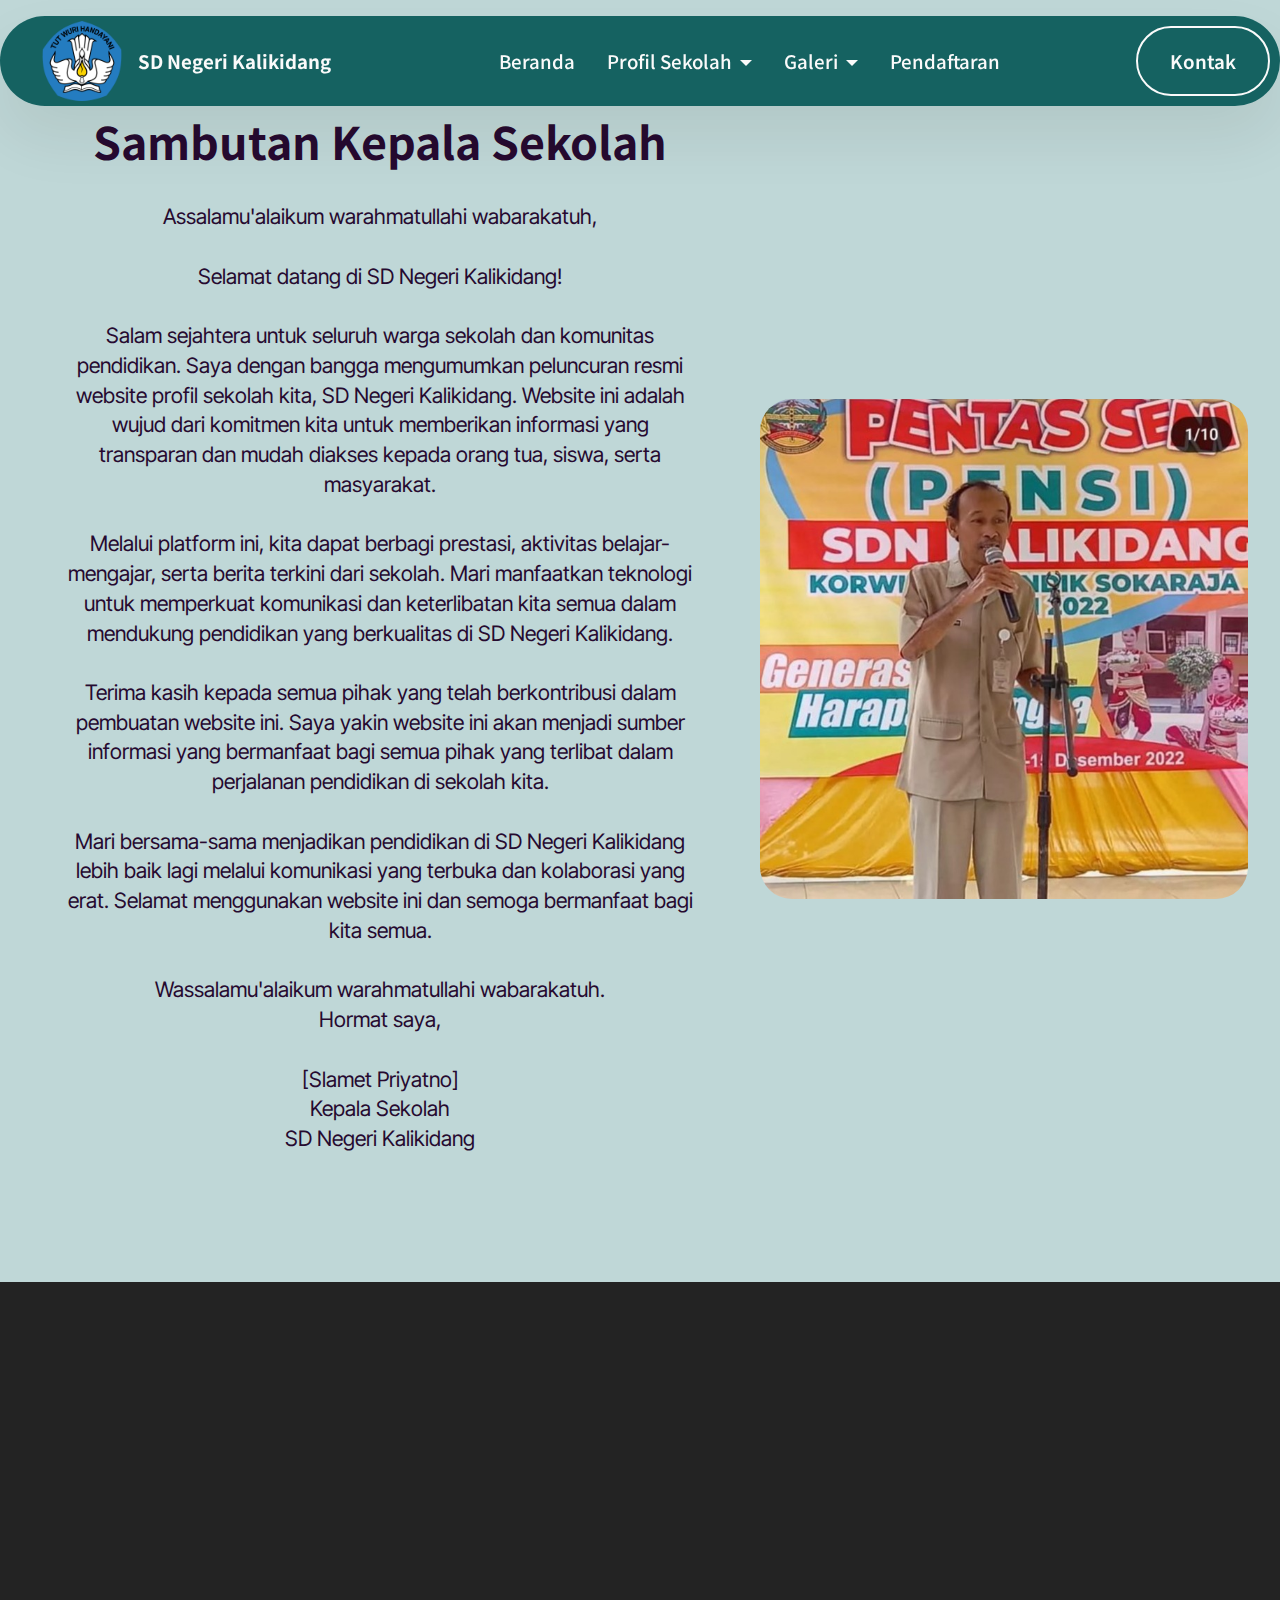
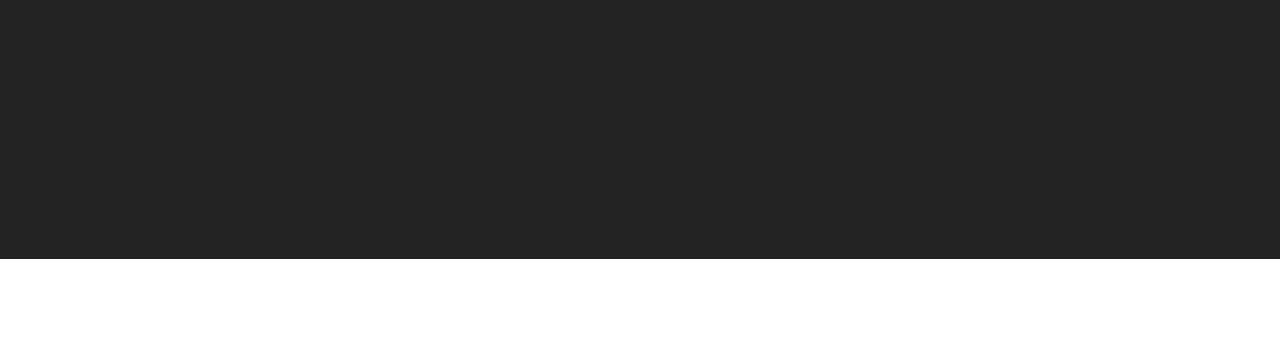
<file: sambutan.html>
<!DOCTYPE html>
<html  >
<head>
  <!-- Site made with Mobirise Website Builder v5.9.18, https://mobirise.com -->
  <meta charset="UTF-8">
  <meta http-equiv="X-UA-Compatible" content="IE=edge">
  <meta name="generator" content="Mobirise v5.9.18, mobirise.com">
  <meta name="viewport" content="width=device-width, initial-scale=1, minimum-scale=1">
  <link rel="shortcut icon" href="assets/images/logo-of-ministry-of-education-and-culture-of-republic-of-indonesia.svg-1.png" type="image/x-icon">
  <meta name="description" content="">
  
  
  <title>Sambutan</title>
  <link rel="stylesheet" href="assets/web/assets/mobirise-icons2/mobirise2.css">
  <link rel="stylesheet" href="assets/bootstrap/css/bootstrap.min.css">
  <link rel="stylesheet" href="assets/bootstrap/css/bootstrap-grid.min.css">
  <link rel="stylesheet" href="assets/bootstrap/css/bootstrap-reboot.min.css">
  <link rel="stylesheet" href="assets/animatecss/animate.css">
  <link rel="stylesheet" href="assets/dropdown/css/style.css">
  <link rel="stylesheet" href="assets/socicon/css/styles.css">
  <link rel="stylesheet" href="assets/theme/css/style.css">
  <link rel="preload" href="https://fonts.googleapis.com/css?family=Fjalla+One:400&display=swap" as="style" onload="this.onload=null;this.rel='stylesheet'">
  <noscript><link rel="stylesheet" href="https://fonts.googleapis.com/css?family=Fjalla+One:400&display=swap"></noscript>
  <link rel="preload" href="https://fonts.googleapis.com/css?family=Noto+Sans+SC:100,200,300,400,500,600,700,800,900&display=swap" as="style" onload="this.onload=null;this.rel='stylesheet'">
  <noscript><link rel="stylesheet" href="https://fonts.googleapis.com/css?family=Noto+Sans+SC:100,200,300,400,500,600,700,800,900&display=swap"></noscript>
  <link rel="preload" href="https://fonts.googleapis.com/css?family=Inter+Tight:100,200,300,400,500,600,700,800,900,100i,200i,300i,400i,500i,600i,700i,800i,900i&display=swap" as="style" onload="this.onload=null;this.rel='stylesheet'">
  <noscript><link rel="stylesheet" href="https://fonts.googleapis.com/css?family=Inter+Tight:100,200,300,400,500,600,700,800,900,100i,200i,300i,400i,500i,600i,700i,800i,900i&display=swap"></noscript>
  <link rel="preload" as="style" href="assets/mobirise/css/mbr-additional.css?v=EnHe7G"><link rel="stylesheet" href="assets/mobirise/css/mbr-additional.css?v=EnHe7G" type="text/css">

  
  
  
</head>
<body>
  
  <section data-bs-version="5.1" class="menu menu1 cid-uaY3eDZ3R6" once="menu" id="menu01-6">
	

	<nav class="navbar navbar-dropdown navbar-fixed-top navbar-expand-lg">
		<div class="container">
			<div class="navbar-brand">
				<span class="navbar-logo">
					<a href="https://dapo.kemdikbud.go.id/sekolah/6A1FBD028126DF16B5A0">
						<img src="assets/images/logo-of-ministry-of-education-and-culture-of-republic-of-indonesia.svg-1.png" alt="Mobirise Website Builder" style="height: 5rem;">
					</a>
				</span>
				<span class="navbar-caption-wrap"><a class="navbar-caption text-white text-primary display-4" href="index.html">SD Negeri Kalikidang</a></span>
			</div>
			<button class="navbar-toggler" type="button" data-toggle="collapse" data-bs-toggle="collapse" data-target="#navbarSupportedContent" data-bs-target="#navbarSupportedContent" aria-controls="navbarNavAltMarkup" aria-expanded="false" aria-label="Toggle navigation">
				<div class="hamburger">
					<span></span>
					<span></span>
					<span></span>
					<span></span>
				</div>
			</button>
			<div class="collapse navbar-collapse" id="navbarSupportedContent">
				<ul class="navbar-nav nav-dropdown" data-app-modern-menu="true"><li class="nav-item"><a class="nav-link link text-white text-primary display-4" href="beranda.html">Beranda</a></li><li class="nav-item dropdown"><a class="nav-link link dropdown-toggle text-white display-4" href="https://mobiri.se" aria-expanded="false" data-toggle="dropdown-submenu" data-bs-toggle="dropdown" data-bs-auto-close="outside">Profil Sekolah</a><div class="dropdown-menu" aria-labelledby="dropdown-971"><a class="show dropdown-item text-white text-primary display-4" href="sambutan.html">Sambutan&nbsp;</a><a class="show dropdown-item text-white text-primary display-4" href="sejarah.html">Sejarah</a><a class="show dropdown-item text-white text-primary display-4" href="visidanmisi.html">Visi &amp; Misi</a><a class="show dropdown-item text-white text-primary display-4" href="struktur.html">Struktur&nbsp;</a><a class="text-white show dropdown-item text-primary display-4" href="tenagapendidik.html">Tenaga Pendidik</a></div></li><li class="nav-item dropdown"><a class="nav-link link dropdown-toggle text-white display-4" href="https://mobiri.se" data-toggle="dropdown-submenu" data-bs-toggle="dropdown" data-bs-auto-close="outside" aria-expanded="false">Galeri</a><div class="dropdown-menu" aria-labelledby="dropdown-722"><a class="dropdown-item text-white text-primary display-4" href="kegiatan.html">Kegiatan</a><a class="dropdown-item text-white text-primary display-4" href="prestasi.html">Prestasi</a><a class="dropdown-item text-white text-primary display-4" href="video.html">Video&nbsp;</a><a class="text-white show dropdown-item text-primary display-4" href="ekstrakurikuler.html">Ekstrakurikuler</a></div></li><li class="nav-item"><a class="nav-link link text-white text-primary display-4" href="pendaftaran.html">Pendaftaran</a></li></ul>
				
				<div class="navbar-buttons mbr-section-btn"><a class="btn btn-white-outline display-4" href="https://wa.me/6285225894532">Kontak</a></div>
			</div>
		</div>
	</nav>
</section>

<section data-bs-version="5.1" class="article2 cid-ubrIysW5OO" id="article02-9">
	

	
	

	<div class="container">
		<div class="row justify-content-center">
			<div class="col-12 col-md-12 col-lg-5 image-wrapper">
				<img class="w-100" src="assets/images/b6b627ad-85c8-4123-9961-89aa80eb221c-1-718x718.jpeg" alt="Mobirise Website Builder">
			</div>
			<div class="col-12 col-md-12 col-lg">
				<div class="text-wrapper align-left">
					<h1 class="mbr-section-title mbr-fonts-style mb-4 display-2"><strong>Sambutan Kepala Sekolah</strong></h1>
					<p class="mbr-text align-left mbr-fonts-style mb-4 display-7">Assalamu'alaikum warahmatullahi wabarakatuh,
<br>
<br>Selamat datang di SD Negeri Kalikidang!
<br>
<br>Salam sejahtera untuk seluruh warga sekolah dan komunitas pendidikan. Saya dengan bangga mengumumkan peluncuran resmi website profil sekolah kita, SD Negeri Kalikidang. Website ini adalah wujud dari komitmen kita untuk memberikan informasi yang transparan dan mudah diakses kepada orang tua, siswa, serta masyarakat.
<br>
<br>Melalui platform ini, kita dapat berbagi prestasi, aktivitas belajar-mengajar, serta berita terkini dari sekolah. Mari manfaatkan teknologi untuk memperkuat komunikasi dan keterlibatan kita semua dalam mendukung pendidikan yang berkualitas di SD Negeri Kalikidang.
<br>
<br>Terima kasih kepada semua pihak yang telah berkontribusi dalam pembuatan website ini. Saya yakin website ini akan menjadi sumber informasi yang bermanfaat bagi semua pihak yang terlibat dalam perjalanan pendidikan di sekolah kita.
<br>
<br>Mari bersama-sama menjadikan pendidikan di SD Negeri Kalikidang lebih baik lagi melalui komunikasi yang terbuka dan kolaborasi yang erat. Selamat menggunakan website ini dan semoga bermanfaat bagi kita semua.
<br>
<br>Wassalamu'alaikum warahmatullahi wabarakatuh.
<br>Hormat saya,
<br>
<br>[Slamet Priyatno]
<br>Kepala Sekolah
<br>SD Negeri Kalikidang</p>
					
				</div>
			</div>
		</div>
	</div>
</section>

<section data-bs-version="5.1" class="footer6 cid-ucQ3Wemgbw" once="footers" id="footer6-1f">

    

    

    <div class="container">
        <div class="row content mbr-white">
            <div class="col-12 col-md-3 mbr-fonts-style display-7">
                <h5 class="mbr-section-subtitle mbr-fonts-style mb-2 display-7">
                    <strong>Alamat</strong></h5>
                <p class="mbr-text mbr-fonts-style display-7">G7M9+3W4, Dusun III Kalikidang, Kalikidang, Kec. Sokaraja, Kabupaten Banyumas, Jawa Tengah 53181</p> <br>
                <h5 class="mbr-section-subtitle mbr-fonts-style mb-2 mt-4 display-7"><strong><br></strong><strong>Kontak</strong><strong><br></strong></h5>
                <p class="mbr-text mbr-fonts-style mb-4 display-7">
                    <a href="mailto:sdkalikidang@yahoo.com" class="text-white">Email : sdkalikidang@yahoo.com</a> <br><a href="https://wa.me/6285225894532" class="text-white text-primary">WhatsApp : 085225894532</a><br><a href="tel:+6285803428089" class="text-white text-primary">Telepon :&nbsp;085803428089</a></p>
            </div>
            <div class="col-12 col-md-3 mbr-fonts-style display-4">
                <h5 class="mbr-section-subtitle mbr-fonts-style mb-2 display-4"><strong><b>Formulir</b> <b>PPDB</b></strong></h5>
                <ul class="list mbr-fonts-style mb-4 display-4">
                    <li class="mbr-text item-wrap"><a href="https://bit.ly/PPDBSDNKALIKIDANG24" class="text-white text-primary">https://bit.ly/PPDBSDNKALIKIDANG24</a></li><a href="https://bit.ly/PPDBSDNKALIKIDANG24" class="text-primary">
                    </a><li class="mbr-text item-wrap"><br></li>
                </ul>
                <h5 class="mbr-section-subtitle mbr-fonts-style mb-2 mt-5 display-7"><strong><br></strong><strong><br></strong><strong>Jam Kerja</strong></h5>
                <p class="mbr-text mbr-fonts-style mb-4 display-7">Senin - Kamis : Pukul 07.00 - 15.15 WIB<br>Jumat : Pukul 07.00 - 15.00 WIB
<br>Sabtu &amp; Minggu : Libur
<br>
<br></p>
            </div>
            <div class="col-12 col-md-6">
                <div class="google-map"><iframe frameborder="0" style="border:0" src="https://www.google.com/maps/embed?pb=!1m18!1m12!1m3!1d3955.9808632464783!2d109.26725147404426!3d-7.467364373610607!2m3!1f0!2f0!3f0!3m2!1i1024!2i768!4f13.1!3m3!1m2!1s0x2e655c655e08b061%3A0x5766ecb126cdbddf!2sSD%20Negeri%20Kalikidang!5e0!3m2!1sid!2sid!4v1715762531973!5m2!1sid!2sid" allowfullscreen=""></iframe></div>
            </div>
            <div class="col-md-6">
                
            </div>
        </div>
        <div class="footer-lower">
            <div class="media-container-row">
                <div class="col-sm-12">
                    <hr>
                </div>
            </div>
            <div class="col-sm-12 copyright pl-0">
                <p class="mbr-text mbr-fonts-style mbr-white display-7">
                    © Copyright - 2024 | SD Negeri Kalikidang - Faqihal Rasyid - Informatika Universitas Respati&nbsp; Yogyakarta&nbsp;</p>
            </div>
        </div>
    </div>
</section><section class="display-7" style="padding: 0;align-items: center;justify-content: center;flex-wrap: wrap;    align-content: center;display: flex;position: relative;height: 4rem;"><a href="https://mobiri.se/3098261" style="flex: 1 1;height: 4rem;position: absolute;width: 100%;z-index: 1;"><img alt="" style="height: 4rem;" src="[data-uri]"></a><p style="margin: 0;text-align: center;" class="display-7">&#8204;</p><a style="z-index:1" href="https://mobirise.com/builder/ai-website-builder.html">AI Website Software</a></section><script src="assets/bootstrap/js/bootstrap.bundle.min.js"></script>  <script src="assets/smoothscroll/smooth-scroll.js"></script>  <script src="assets/ytplayer/index.js"></script>  <script src="assets/dropdown/js/navbar-dropdown.js"></script>  <script src="assets/theme/js/script.js"></script>  
  
  
 <div id="scrollToTop" class="scrollToTop mbr-arrow-up"><a style="text-align: center;"><i class="mbr-arrow-up-icon mbr-arrow-up-icon-cm cm-icon cm-icon-smallarrow-up"></i></a></div>
    <input name="animation" type="hidden">
  </body>
</html>
</file>
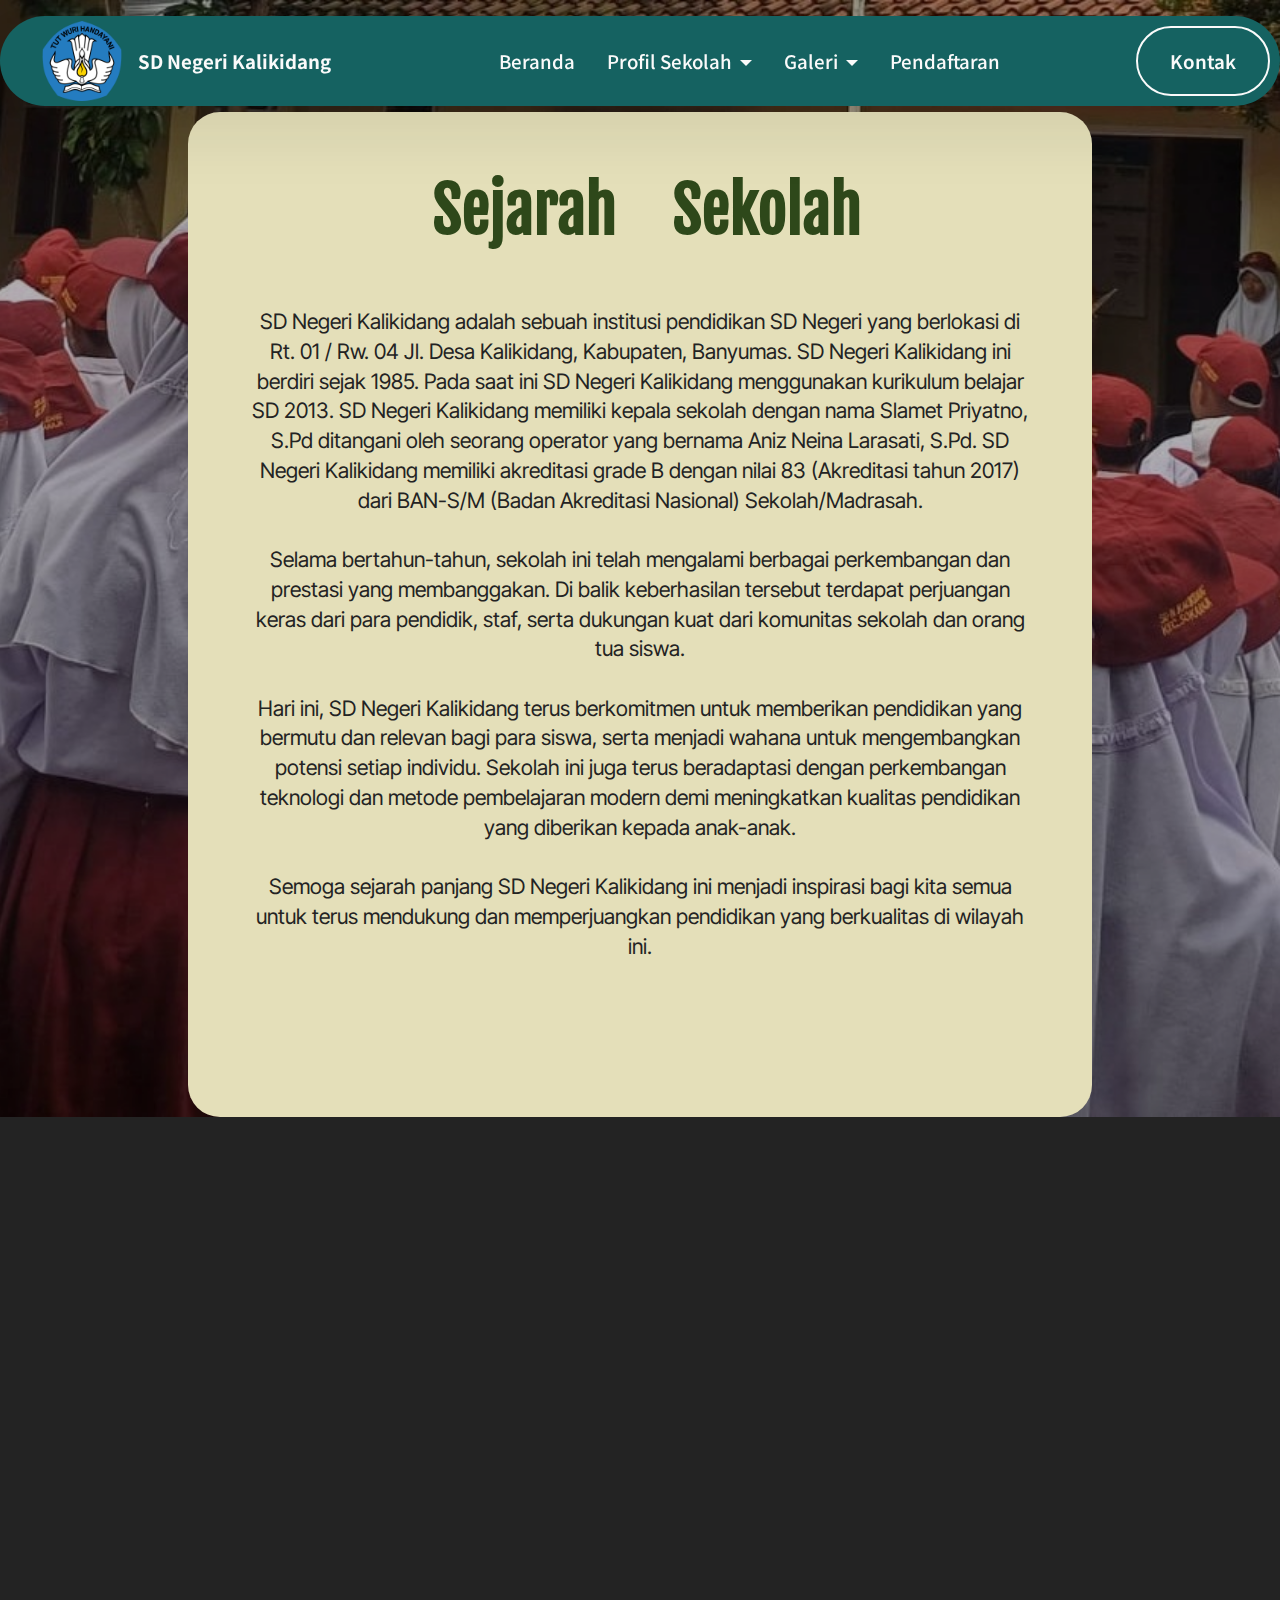
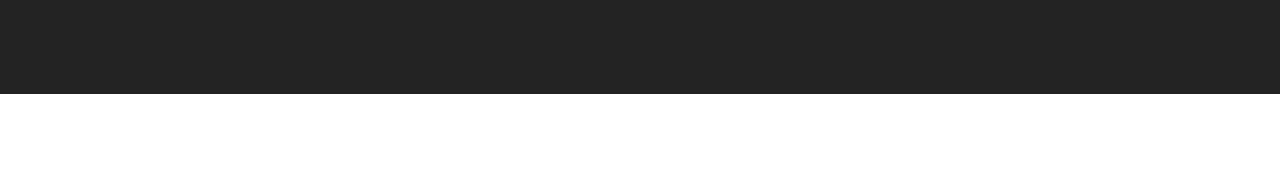
<file: sejarah.html>
<!DOCTYPE html>
<html  >
<head>
  <!-- Site made with Mobirise Website Builder v5.9.18, https://mobirise.com -->
  <meta charset="UTF-8">
  <meta http-equiv="X-UA-Compatible" content="IE=edge">
  <meta name="generator" content="Mobirise v5.9.18, mobirise.com">
  <meta name="viewport" content="width=device-width, initial-scale=1, minimum-scale=1">
  <link rel="shortcut icon" href="assets/images/logo-of-ministry-of-education-and-culture-of-republic-of-indonesia.svg-1.png" type="image/x-icon">
  <meta name="description" content="">
  
  
  <title>Sejarah</title>
  <link rel="stylesheet" href="assets/web/assets/mobirise-icons2/mobirise2.css">
  <link rel="stylesheet" href="assets/bootstrap/css/bootstrap.min.css">
  <link rel="stylesheet" href="assets/bootstrap/css/bootstrap-grid.min.css">
  <link rel="stylesheet" href="assets/bootstrap/css/bootstrap-reboot.min.css">
  <link rel="stylesheet" href="assets/animatecss/animate.css">
  <link rel="stylesheet" href="assets/dropdown/css/style.css">
  <link rel="stylesheet" href="assets/socicon/css/styles.css">
  <link rel="stylesheet" href="assets/theme/css/style.css">
  <link rel="preload" href="https://fonts.googleapis.com/css?family=Fjalla+One:400&display=swap" as="style" onload="this.onload=null;this.rel='stylesheet'">
  <noscript><link rel="stylesheet" href="https://fonts.googleapis.com/css?family=Fjalla+One:400&display=swap"></noscript>
  <link rel="preload" href="https://fonts.googleapis.com/css?family=Noto+Sans+SC:100,200,300,400,500,600,700,800,900&display=swap" as="style" onload="this.onload=null;this.rel='stylesheet'">
  <noscript><link rel="stylesheet" href="https://fonts.googleapis.com/css?family=Noto+Sans+SC:100,200,300,400,500,600,700,800,900&display=swap"></noscript>
  <link rel="preload" href="https://fonts.googleapis.com/css?family=Inter+Tight:100,200,300,400,500,600,700,800,900,100i,200i,300i,400i,500i,600i,700i,800i,900i&display=swap" as="style" onload="this.onload=null;this.rel='stylesheet'">
  <noscript><link rel="stylesheet" href="https://fonts.googleapis.com/css?family=Inter+Tight:100,200,300,400,500,600,700,800,900,100i,200i,300i,400i,500i,600i,700i,800i,900i&display=swap"></noscript>
  <link rel="preload" as="style" href="assets/mobirise/css/mbr-additional.css?v=bydyDP"><link rel="stylesheet" href="assets/mobirise/css/mbr-additional.css?v=bydyDP" type="text/css">

  
  
  
</head>
<body>
  
  <section data-bs-version="5.1" class="menu menu1 cid-uaY3eDZ3R6" once="menu" id="menu01-e">
	

	<nav class="navbar navbar-dropdown navbar-fixed-top navbar-expand-lg">
		<div class="container">
			<div class="navbar-brand">
				<span class="navbar-logo">
					<a href="https://dapo.kemdikbud.go.id/sekolah/6A1FBD028126DF16B5A0">
						<img src="assets/images/logo-of-ministry-of-education-and-culture-of-republic-of-indonesia.svg-1.png" alt="Mobirise Website Builder" style="height: 5rem;">
					</a>
				</span>
				<span class="navbar-caption-wrap"><a class="navbar-caption text-white text-primary display-4" href="index.html">SD Negeri Kalikidang</a></span>
			</div>
			<button class="navbar-toggler" type="button" data-toggle="collapse" data-bs-toggle="collapse" data-target="#navbarSupportedContent" data-bs-target="#navbarSupportedContent" aria-controls="navbarNavAltMarkup" aria-expanded="false" aria-label="Toggle navigation">
				<div class="hamburger">
					<span></span>
					<span></span>
					<span></span>
					<span></span>
				</div>
			</button>
			<div class="collapse navbar-collapse" id="navbarSupportedContent">
				<ul class="navbar-nav nav-dropdown" data-app-modern-menu="true"><li class="nav-item"><a class="nav-link link text-white text-primary display-4" href="beranda.html">Beranda</a></li><li class="nav-item dropdown"><a class="nav-link link dropdown-toggle text-white display-4" href="https://mobiri.se" aria-expanded="false" data-toggle="dropdown-submenu" data-bs-toggle="dropdown" data-bs-auto-close="outside">Profil Sekolah</a><div class="dropdown-menu" aria-labelledby="dropdown-971"><a class="show dropdown-item text-white text-primary display-4" href="sambutan.html">Sambutan&nbsp;</a><a class="show dropdown-item text-white text-primary display-4" href="sejarah.html">Sejarah</a><a class="show dropdown-item text-white text-primary display-4" href="visidanmisi.html">Visi &amp; Misi</a><a class="show dropdown-item text-white text-primary display-4" href="struktur.html">Struktur&nbsp;</a><a class="text-white show dropdown-item text-primary display-4" href="tenagapendidik.html">Tenaga Pendidik</a></div></li><li class="nav-item dropdown"><a class="nav-link link dropdown-toggle text-white display-4" href="https://mobiri.se" data-toggle="dropdown-submenu" data-bs-toggle="dropdown" data-bs-auto-close="outside" aria-expanded="false">Galeri</a><div class="dropdown-menu" aria-labelledby="dropdown-722"><a class="dropdown-item text-white text-primary display-4" href="kegiatan.html">Kegiatan</a><a class="dropdown-item text-white text-primary display-4" href="prestasi.html">Prestasi</a><a class="dropdown-item text-white text-primary display-4" href="video.html">Video&nbsp;</a><a class="text-white show dropdown-item text-primary display-4" href="ekstrakurikuler.html">Ekstrakurikuler</a></div></li><li class="nav-item"><a class="nav-link link text-white text-primary display-4" href="pendaftaran.html">Pendaftaran</a></li></ul>
				
				<div class="navbar-buttons mbr-section-btn"><a class="btn btn-white-outline display-4" href="https://wa.me/6285225894532">Kontak</a></div>
			</div>
		</div>
	</nav>
</section>

<section data-bs-version="5.1" class="header14 cid-ubrOgaigOt" id="header14-f">
	

	
	<div class="mbr-overlay" style="opacity: 0.3; background-color: rgb(0, 0, 0);"></div>
	<div class="container">
		<div class="row justify-content-center">
			<div class="card col-12 col-md-12 col-lg-9">
				<div class="card-wrapper">
					<div class="card-box align-center">
						<h1 class="card-title mbr-fonts-style mb-4 display-1"><strong>&nbsp; Sejarah&nbsp; &nbsp; Sekolah&nbsp;</strong></h1>
						<p class="mbr-text mbr-fonts-style mb-4 display-7"><br>SD Negeri Kalikidang adalah sebuah institusi pendidikan SD Negeri yang berlokasi di Rt. 01 / Rw. 04 Jl. Desa Kalikidang, Kabupaten, Banyumas. SD Negeri Kalikidang ini berdiri sejak 1985. Pada saat ini SD Negeri Kalikidang menggunakan kurikulum belajar SD 2013. SD Negeri Kalikidang memiliki kepala sekolah dengan nama Slamet Priyatno, S.Pd ditangani oleh seorang operator yang bernama Aniz Neina Larasati, S.Pd. SD Negeri Kalikidang memiliki akreditasi grade B dengan nilai 83 (Akreditasi tahun 2017) dari BAN-S/M (Badan Akreditasi Nasional) Sekolah/Madrasah.<br>
<br>Selama bertahun-tahun, sekolah ini telah mengalami berbagai perkembangan dan prestasi yang membanggakan. Di balik keberhasilan tersebut terdapat perjuangan keras dari para pendidik, staf, serta dukungan kuat dari komunitas sekolah dan orang tua siswa.
<br>
<br>Hari ini, SD Negeri Kalikidang terus berkomitmen untuk memberikan pendidikan yang bermutu dan relevan bagi para siswa, serta menjadi wahana untuk mengembangkan potensi setiap individu. Sekolah ini juga terus beradaptasi dengan perkembangan teknologi dan metode pembelajaran modern demi meningkatkan kualitas pendidikan yang diberikan kepada anak-anak.
<br>
<br>Semoga sejarah panjang SD Negeri Kalikidang ini menjadi inspirasi bagi kita semua untuk terus mendukung dan memperjuangkan pendidikan yang berkualitas di wilayah ini.<br><br><br></p>
						
					</div>
				</div>
			</div>
		</div>
	</div>
</section>

<section data-bs-version="5.1" class="footer6 cid-ucQ3Wemgbw" once="footers" id="footer6-1f">

    

    

    <div class="container">
        <div class="row content mbr-white">
            <div class="col-12 col-md-3 mbr-fonts-style display-7">
                <h5 class="mbr-section-subtitle mbr-fonts-style mb-2 display-7">
                    <strong>Alamat</strong></h5>
                <p class="mbr-text mbr-fonts-style display-7">G7M9+3W4, Dusun III Kalikidang, Kalikidang, Kec. Sokaraja, Kabupaten Banyumas, Jawa Tengah 53181</p> <br>
                <h5 class="mbr-section-subtitle mbr-fonts-style mb-2 mt-4 display-7"><strong><br></strong><strong>Kontak</strong><strong><br></strong></h5>
                <p class="mbr-text mbr-fonts-style mb-4 display-7">
                    <a href="mailto:sdkalikidang@yahoo.com" class="text-white">Email : sdkalikidang@yahoo.com</a> <br><a href="https://wa.me/6285225894532" class="text-white text-primary">WhatsApp : 085225894532</a><br><a href="tel:+6285803428089" class="text-white text-primary">Telepon :&nbsp;085803428089</a></p>
            </div>
            <div class="col-12 col-md-3 mbr-fonts-style display-4">
                <h5 class="mbr-section-subtitle mbr-fonts-style mb-2 display-4"><strong><b>Formulir</b> <b>PPDB</b></strong></h5>
                <ul class="list mbr-fonts-style mb-4 display-4">
                    <li class="mbr-text item-wrap"><a href="https://bit.ly/PPDBSDNKALIKIDANG24" class="text-white text-primary">https://bit.ly/PPDBSDNKALIKIDANG24</a></li><a href="https://bit.ly/PPDBSDNKALIKIDANG24" class="text-primary">
                    </a><li class="mbr-text item-wrap"><br></li>
                </ul>
                <h5 class="mbr-section-subtitle mbr-fonts-style mb-2 mt-5 display-7"><strong><br></strong><strong><br></strong><strong>Jam Kerja</strong></h5>
                <p class="mbr-text mbr-fonts-style mb-4 display-7">Senin - Kamis : Pukul 07.00 - 15.15 WIB<br>Jumat : Pukul 07.00 - 15.00 WIB
<br>Sabtu &amp; Minggu : Libur
<br>
<br></p>
            </div>
            <div class="col-12 col-md-6">
                <div class="google-map"><iframe frameborder="0" style="border:0" src="https://www.google.com/maps/embed?pb=!1m18!1m12!1m3!1d3955.9808632464783!2d109.26725147404426!3d-7.467364373610607!2m3!1f0!2f0!3f0!3m2!1i1024!2i768!4f13.1!3m3!1m2!1s0x2e655c655e08b061%3A0x5766ecb126cdbddf!2sSD%20Negeri%20Kalikidang!5e0!3m2!1sid!2sid!4v1715762531973!5m2!1sid!2sid" allowfullscreen=""></iframe></div>
            </div>
            <div class="col-md-6">
                
            </div>
        </div>
        <div class="footer-lower">
            <div class="media-container-row">
                <div class="col-sm-12">
                    <hr>
                </div>
            </div>
            <div class="col-sm-12 copyright pl-0">
                <p class="mbr-text mbr-fonts-style mbr-white display-7">
                    © Copyright - 2024 | SD Negeri Kalikidang - Faqihal Rasyid - Informatika Universitas Respati&nbsp; Yogyakarta&nbsp;</p>
            </div>
        </div>
    </div>
</section><section class="display-7" style="padding: 0;align-items: center;justify-content: center;flex-wrap: wrap;    align-content: center;display: flex;position: relative;height: 4rem;"><a href="https://mobiri.se/3098261" style="flex: 1 1;height: 4rem;position: absolute;width: 100%;z-index: 1;"><img alt="" style="height: 4rem;" src="[data-uri]"></a><p style="margin: 0;text-align: center;" class="display-7">&#8204;</p><a style="z-index:1" href="https://mobirise.com/builder/ai-website-builder.html">Free AI Website Software</a></section><script src="assets/bootstrap/js/bootstrap.bundle.min.js"></script>  <script src="assets/smoothscroll/smooth-scroll.js"></script>  <script src="assets/ytplayer/index.js"></script>  <script src="assets/dropdown/js/navbar-dropdown.js"></script>  <script src="assets/theme/js/script.js"></script>  
  
  
 <div id="scrollToTop" class="scrollToTop mbr-arrow-up"><a style="text-align: center;"><i class="mbr-arrow-up-icon mbr-arrow-up-icon-cm cm-icon cm-icon-smallarrow-up"></i></a></div>
    <input name="animation" type="hidden">
  </body>
</html>
</file>
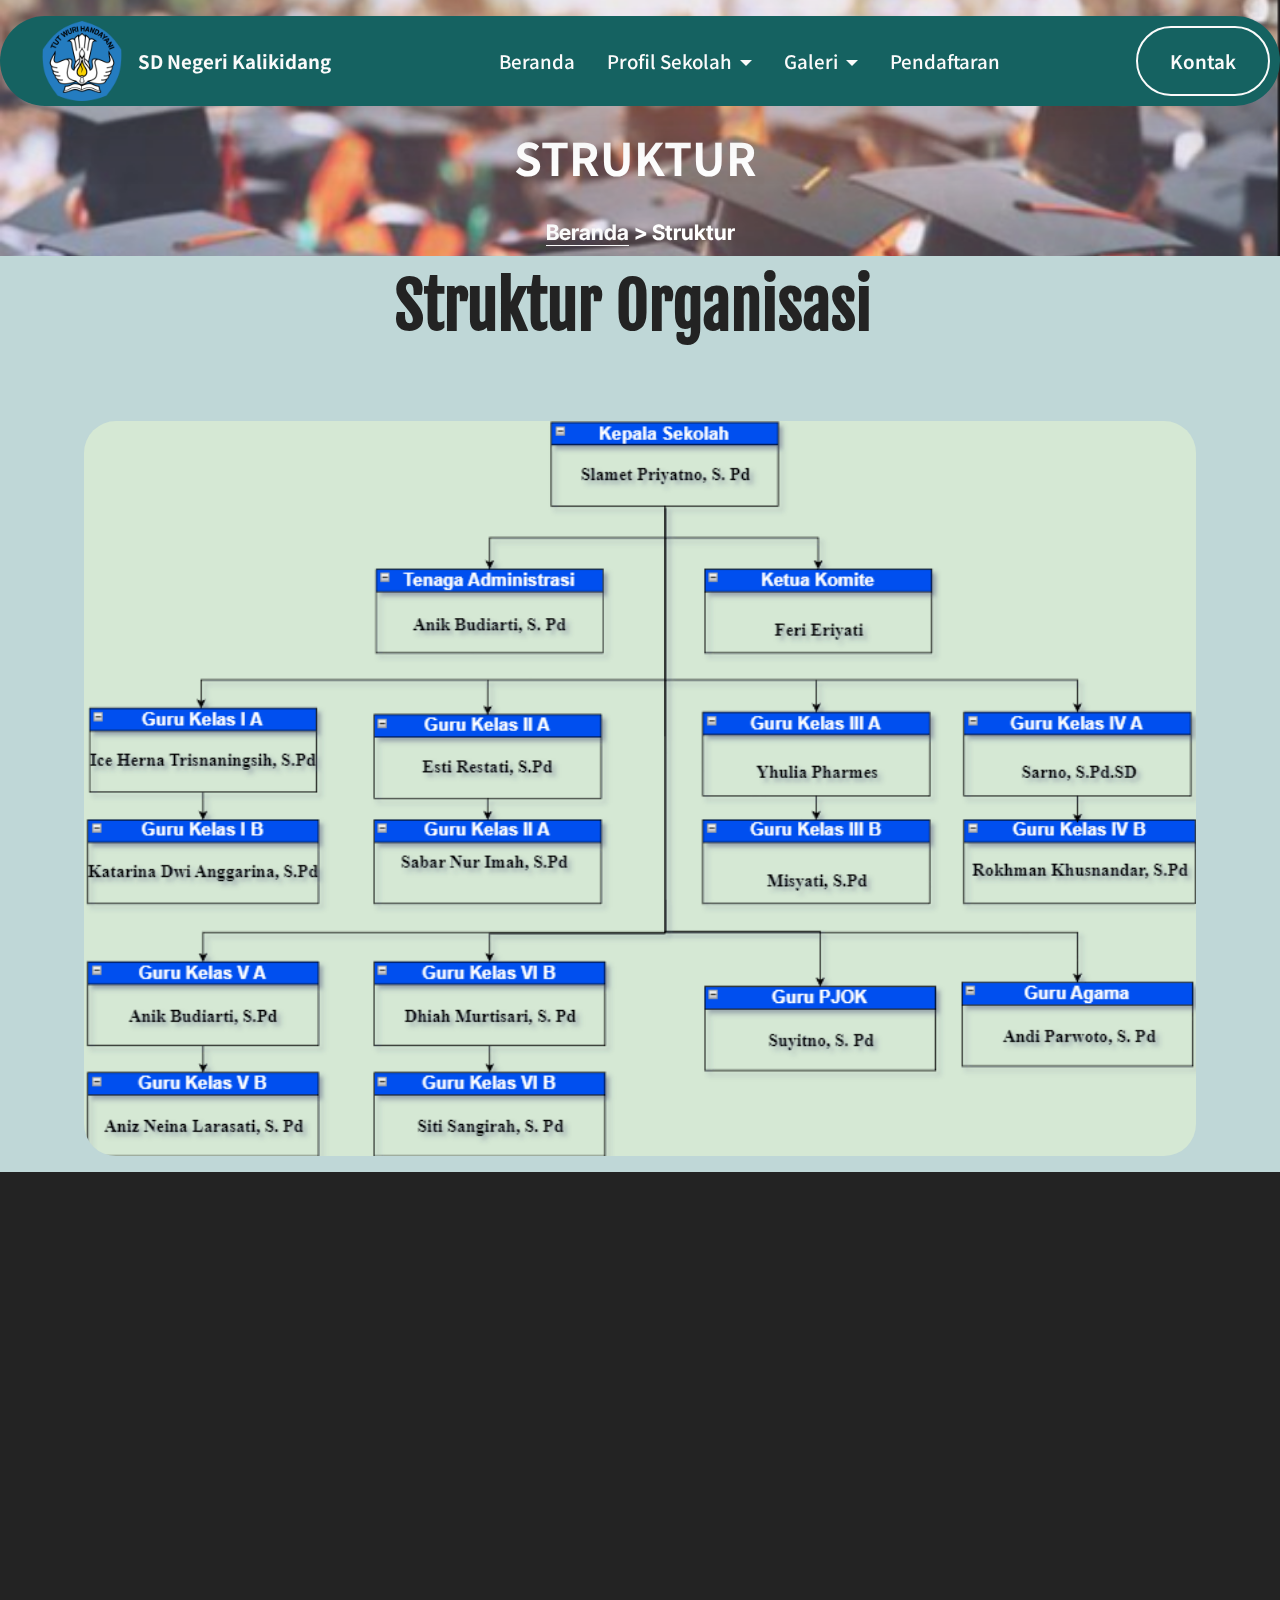
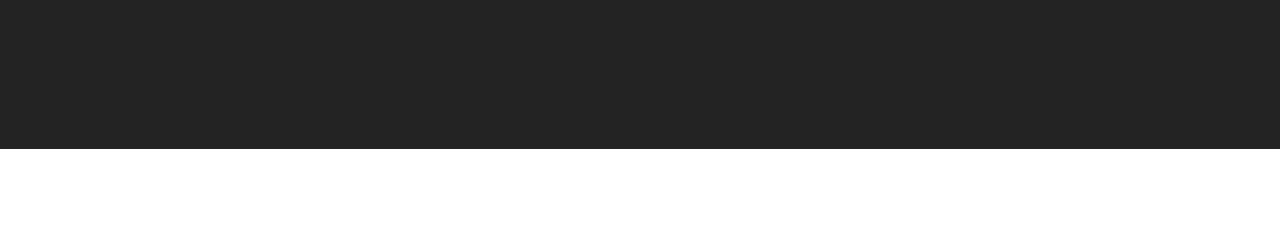
<file: struktur.html>
<!DOCTYPE html>
<html  >
<head>
  <!-- Site made with Mobirise Website Builder v5.9.18, https://mobirise.com -->
  <meta charset="UTF-8">
  <meta http-equiv="X-UA-Compatible" content="IE=edge">
  <meta name="generator" content="Mobirise v5.9.18, mobirise.com">
  <meta name="viewport" content="width=device-width, initial-scale=1, minimum-scale=1">
  <link rel="shortcut icon" href="assets/images/logo-of-ministry-of-education-and-culture-of-republic-of-indonesia.svg-1.png" type="image/x-icon">
  <meta name="description" content="">
  
  
  <title>Struktur</title>
  <link rel="stylesheet" href="assets/web/assets/mobirise-icons2/mobirise2.css">
  <link rel="stylesheet" href="assets/bootstrap/css/bootstrap.min.css">
  <link rel="stylesheet" href="assets/bootstrap/css/bootstrap-grid.min.css">
  <link rel="stylesheet" href="assets/bootstrap/css/bootstrap-reboot.min.css">
  <link rel="stylesheet" href="assets/parallax/jarallax.css">
  <link rel="stylesheet" href="assets/animatecss/animate.css">
  <link rel="stylesheet" href="assets/dropdown/css/style.css">
  <link rel="stylesheet" href="assets/socicon/css/styles.css">
  <link rel="stylesheet" href="assets/theme/css/style.css">
  <link rel="preload" href="https://fonts.googleapis.com/css?family=Fjalla+One:400&display=swap" as="style" onload="this.onload=null;this.rel='stylesheet'">
  <noscript><link rel="stylesheet" href="https://fonts.googleapis.com/css?family=Fjalla+One:400&display=swap"></noscript>
  <link rel="preload" href="https://fonts.googleapis.com/css?family=Noto+Sans+SC:100,200,300,400,500,600,700,800,900&display=swap" as="style" onload="this.onload=null;this.rel='stylesheet'">
  <noscript><link rel="stylesheet" href="https://fonts.googleapis.com/css?family=Noto+Sans+SC:100,200,300,400,500,600,700,800,900&display=swap"></noscript>
  <link rel="preload" href="https://fonts.googleapis.com/css?family=Inter+Tight:100,200,300,400,500,600,700,800,900,100i,200i,300i,400i,500i,600i,700i,800i,900i&display=swap" as="style" onload="this.onload=null;this.rel='stylesheet'">
  <noscript><link rel="stylesheet" href="https://fonts.googleapis.com/css?family=Inter+Tight:100,200,300,400,500,600,700,800,900,100i,200i,300i,400i,500i,600i,700i,800i,900i&display=swap"></noscript>
  <link rel="preload" as="style" href="assets/mobirise/css/mbr-additional.css?v=tnoVPJ"><link rel="stylesheet" href="assets/mobirise/css/mbr-additional.css?v=tnoVPJ" type="text/css">

  
  
  
</head>
<body>
  
  <section data-bs-version="5.1" class="menu menu1 cid-uaY3eDZ3R6" once="menu" id="menu01-j">
	

	<nav class="navbar navbar-dropdown navbar-fixed-top navbar-expand-lg">
		<div class="container">
			<div class="navbar-brand">
				<span class="navbar-logo">
					<a href="https://dapo.kemdikbud.go.id/sekolah/6A1FBD028126DF16B5A0">
						<img src="assets/images/logo-of-ministry-of-education-and-culture-of-republic-of-indonesia.svg-1.png" alt="Mobirise Website Builder" style="height: 5rem;">
					</a>
				</span>
				<span class="navbar-caption-wrap"><a class="navbar-caption text-white text-primary display-4" href="index.html">SD Negeri Kalikidang</a></span>
			</div>
			<button class="navbar-toggler" type="button" data-toggle="collapse" data-bs-toggle="collapse" data-target="#navbarSupportedContent" data-bs-target="#navbarSupportedContent" aria-controls="navbarNavAltMarkup" aria-expanded="false" aria-label="Toggle navigation">
				<div class="hamburger">
					<span></span>
					<span></span>
					<span></span>
					<span></span>
				</div>
			</button>
			<div class="collapse navbar-collapse" id="navbarSupportedContent">
				<ul class="navbar-nav nav-dropdown" data-app-modern-menu="true"><li class="nav-item"><a class="nav-link link text-white text-primary display-4" href="beranda.html">Beranda</a></li><li class="nav-item dropdown"><a class="nav-link link dropdown-toggle text-white display-4" href="https://mobiri.se" aria-expanded="false" data-toggle="dropdown-submenu" data-bs-toggle="dropdown" data-bs-auto-close="outside">Profil Sekolah</a><div class="dropdown-menu" aria-labelledby="dropdown-971"><a class="show dropdown-item text-white text-primary display-4" href="sambutan.html">Sambutan&nbsp;</a><a class="show dropdown-item text-white text-primary display-4" href="sejarah.html">Sejarah</a><a class="show dropdown-item text-white text-primary display-4" href="visidanmisi.html">Visi &amp; Misi</a><a class="show dropdown-item text-white text-primary display-4" href="struktur.html">Struktur&nbsp;</a><a class="text-white show dropdown-item text-primary display-4" href="tenagapendidik.html">Tenaga Pendidik</a></div></li><li class="nav-item dropdown"><a class="nav-link link dropdown-toggle text-white display-4" href="https://mobiri.se" data-toggle="dropdown-submenu" data-bs-toggle="dropdown" data-bs-auto-close="outside" aria-expanded="false">Galeri</a><div class="dropdown-menu" aria-labelledby="dropdown-722"><a class="dropdown-item text-white text-primary display-4" href="kegiatan.html">Kegiatan</a><a class="dropdown-item text-white text-primary display-4" href="prestasi.html">Prestasi</a><a class="dropdown-item text-white text-primary display-4" href="video.html">Video&nbsp;</a><a class="text-white show dropdown-item text-primary display-4" href="ekstrakurikuler.html">Ekstrakurikuler</a></div></li><li class="nav-item"><a class="nav-link link text-white text-primary display-4" href="pendaftaran.html">Pendaftaran</a></li></ul>
				
				<div class="navbar-buttons mbr-section-btn"><a class="btn btn-white-outline display-4" href="https://wa.me/6285225894532">Kontak</a></div>
			</div>
		</div>
	</nav>
</section>

<section data-bs-version="5.1" class="article11 cid-ufpPgzOTmM mbr-parallax-background" id="article11-2k">
    

    
    <div class="mbr-overlay" style="opacity: 0.1; background-color: rgb(255, 255, 255);">
    </div>
    <div class="container">
        <div class="row justify-content-center">
            <div class="title col-md-12 col-lg-5">
                <h3 class="mbr-section-title mbr-fonts-style align-center mt-0 mb-0 display-2">
                <strong>STRUKTUR&nbsp;</strong></h3>
                <h4 class="mbr-section-subtitle align-center mbr-fonts-style mt-4 display-7"><a href="index.html" class="text-white text-primary"><strong>Beranda</strong></a>&nbsp;<strong>&gt; Struktur</strong></h4>
                
            </div>
        </div>
    </div>
</section>

<section data-bs-version="5.1" class="header13 cid-ubsGbDB80V" id="header13-m">
  

  
  

  <div class="align-center container">
    <div class="row justify-content-center">
      <div class="col-md-12 mb-5 content-head">
        <h1 class="mbr-section-title mbr-fonts-style mb-4 display-1"><strong>Struktur Organisasi&nbsp;</strong></h1>
        
        
      </div>
    </div>

    <div class="row justify-content-center">
      <div class="col-12 col-md-11">
        <img src="assets/images/struktur-organisasi-1-830x548.png" alt="Mobirise Website Builder" title="">
      </div>
    </div>
  </div>
</section>

<section data-bs-version="5.1" class="footer6 cid-ucQ3Wemgbw" once="footers" id="footer6-1f">

    

    

    <div class="container">
        <div class="row content mbr-white">
            <div class="col-12 col-md-3 mbr-fonts-style display-7">
                <h5 class="mbr-section-subtitle mbr-fonts-style mb-2 display-7">
                    <strong>Alamat</strong></h5>
                <p class="mbr-text mbr-fonts-style display-7">G7M9+3W4, Dusun III Kalikidang, Kalikidang, Kec. Sokaraja, Kabupaten Banyumas, Jawa Tengah 53181</p> <br>
                <h5 class="mbr-section-subtitle mbr-fonts-style mb-2 mt-4 display-7"><strong><br></strong><strong>Kontak</strong><strong><br></strong></h5>
                <p class="mbr-text mbr-fonts-style mb-4 display-7">
                    <a href="mailto:sdkalikidang@yahoo.com" class="text-white">Email : sdkalikidang@yahoo.com</a> <br><a href="https://wa.me/6285225894532" class="text-white text-primary">WhatsApp : 085225894532</a><br><a href="tel:+6285803428089" class="text-white text-primary">Telepon :&nbsp;085803428089</a></p>
            </div>
            <div class="col-12 col-md-3 mbr-fonts-style display-4">
                <h5 class="mbr-section-subtitle mbr-fonts-style mb-2 display-4"><strong><b>Formulir</b> <b>PPDB</b></strong></h5>
                <ul class="list mbr-fonts-style mb-4 display-4">
                    <li class="mbr-text item-wrap"><a href="https://bit.ly/PPDBSDNKALIKIDANG24" class="text-white text-primary">https://bit.ly/PPDBSDNKALIKIDANG24</a></li><a href="https://bit.ly/PPDBSDNKALIKIDANG24" class="text-primary">
                    </a><li class="mbr-text item-wrap"><br></li>
                </ul>
                <h5 class="mbr-section-subtitle mbr-fonts-style mb-2 mt-5 display-7"><strong><br></strong><strong><br></strong><strong>Jam Kerja</strong></h5>
                <p class="mbr-text mbr-fonts-style mb-4 display-7">Senin - Kamis : Pukul 07.00 - 15.15 WIB<br>Jumat : Pukul 07.00 - 15.00 WIB
<br>Sabtu &amp; Minggu : Libur
<br>
<br></p>
            </div>
            <div class="col-12 col-md-6">
                <div class="google-map"><iframe frameborder="0" style="border:0" src="https://www.google.com/maps/embed?pb=!1m18!1m12!1m3!1d3955.9808632464783!2d109.26725147404426!3d-7.467364373610607!2m3!1f0!2f0!3f0!3m2!1i1024!2i768!4f13.1!3m3!1m2!1s0x2e655c655e08b061%3A0x5766ecb126cdbddf!2sSD%20Negeri%20Kalikidang!5e0!3m2!1sid!2sid!4v1715762531973!5m2!1sid!2sid" allowfullscreen=""></iframe></div>
            </div>
            <div class="col-md-6">
                
            </div>
        </div>
        <div class="footer-lower">
            <div class="media-container-row">
                <div class="col-sm-12">
                    <hr>
                </div>
            </div>
            <div class="col-sm-12 copyright pl-0">
                <p class="mbr-text mbr-fonts-style mbr-white display-7">
                    © Copyright - 2024 | SD Negeri Kalikidang - Faqihal Rasyid - Informatika Universitas Respati&nbsp; Yogyakarta&nbsp;</p>
            </div>
        </div>
    </div>
</section><section class="display-7" style="padding: 0;align-items: center;justify-content: center;flex-wrap: wrap;    align-content: center;display: flex;position: relative;height: 4rem;"><a href="https://mobiri.se/3098261" style="flex: 1 1;height: 4rem;position: absolute;width: 100%;z-index: 1;"><img alt="" style="height: 4rem;" src="[data-uri]"></a><p style="margin: 0;text-align: center;" class="display-7">&#8204;</p><a style="z-index:1" href="https://mobirise.com"> Website Building Software</a></section><script src="assets/bootstrap/js/bootstrap.bundle.min.js"></script>  <script src="assets/parallax/jarallax.js"></script>  <script src="assets/smoothscroll/smooth-scroll.js"></script>  <script src="assets/ytplayer/index.js"></script>  <script src="assets/dropdown/js/navbar-dropdown.js"></script>  <script src="assets/theme/js/script.js"></script>  
  
  
 <div id="scrollToTop" class="scrollToTop mbr-arrow-up"><a style="text-align: center;"><i class="mbr-arrow-up-icon mbr-arrow-up-icon-cm cm-icon cm-icon-smallarrow-up"></i></a></div>
    <input name="animation" type="hidden">
  </body>
</html>
</file>
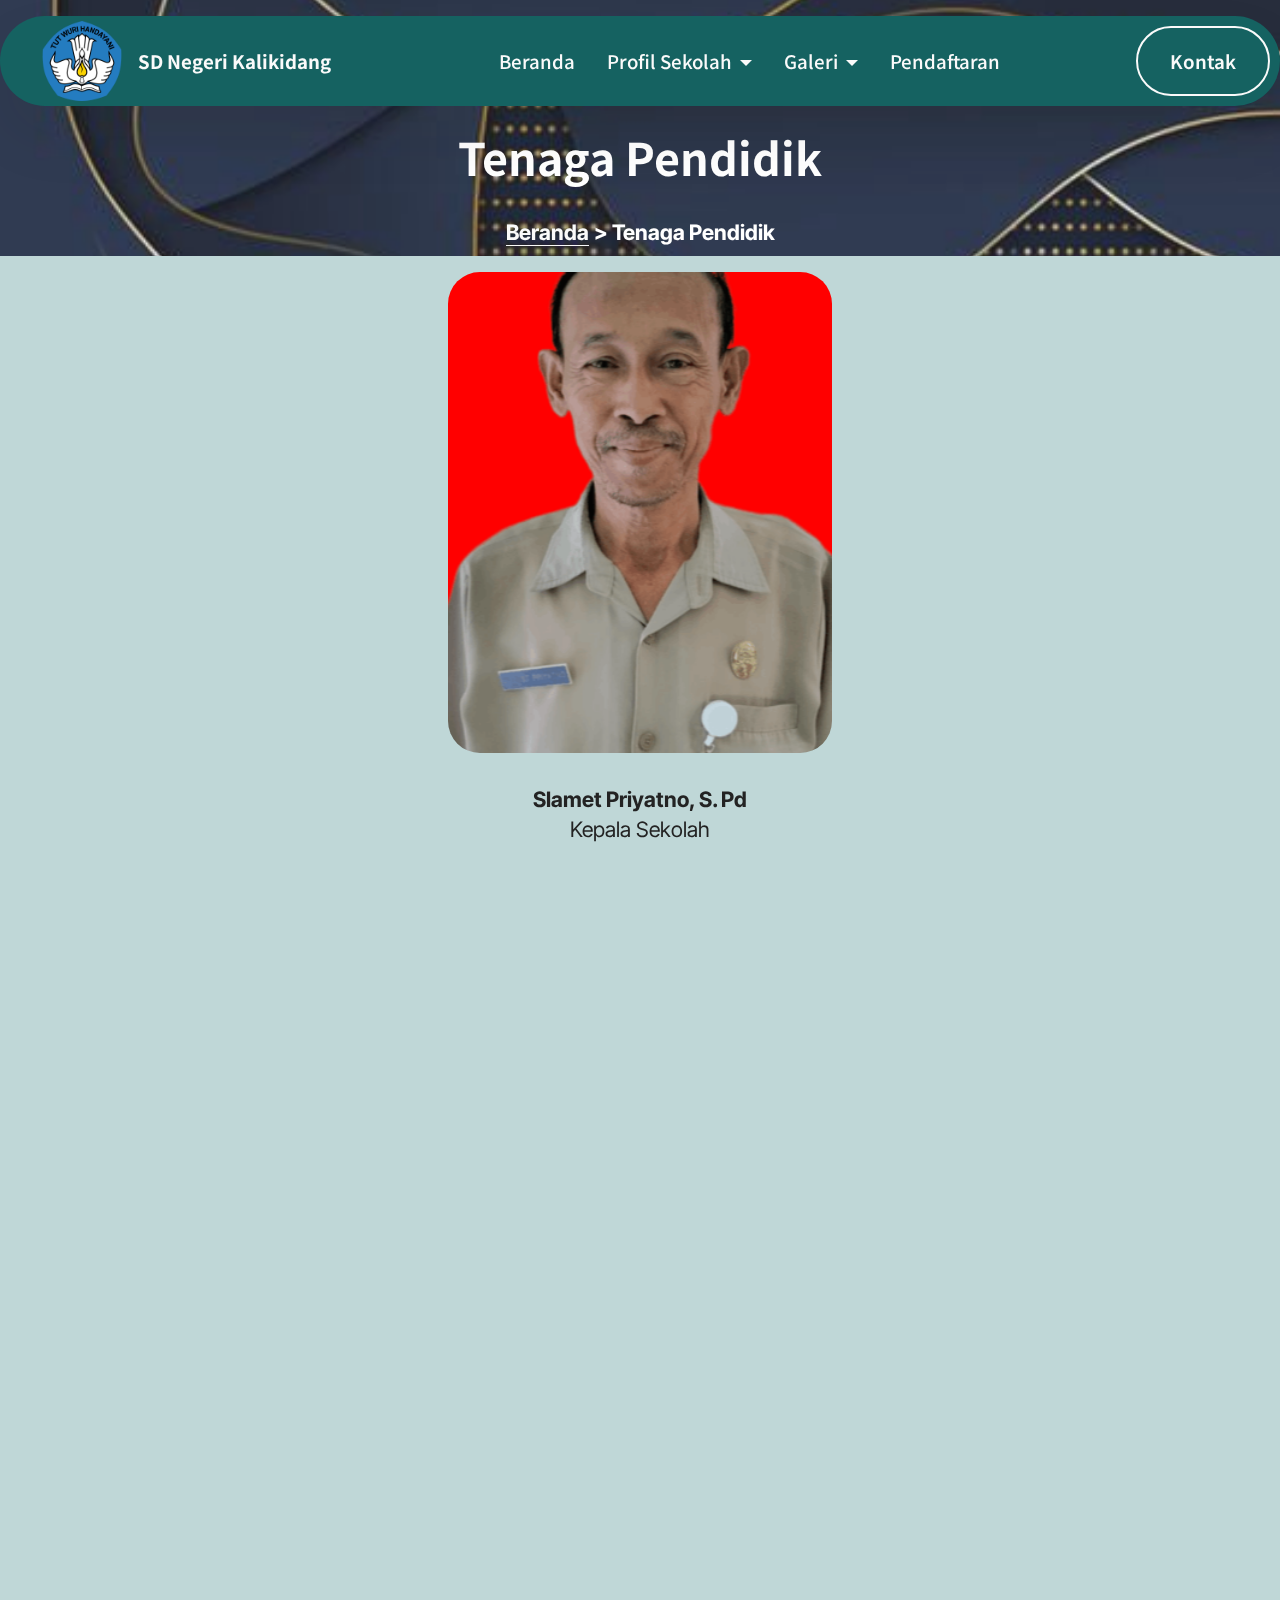
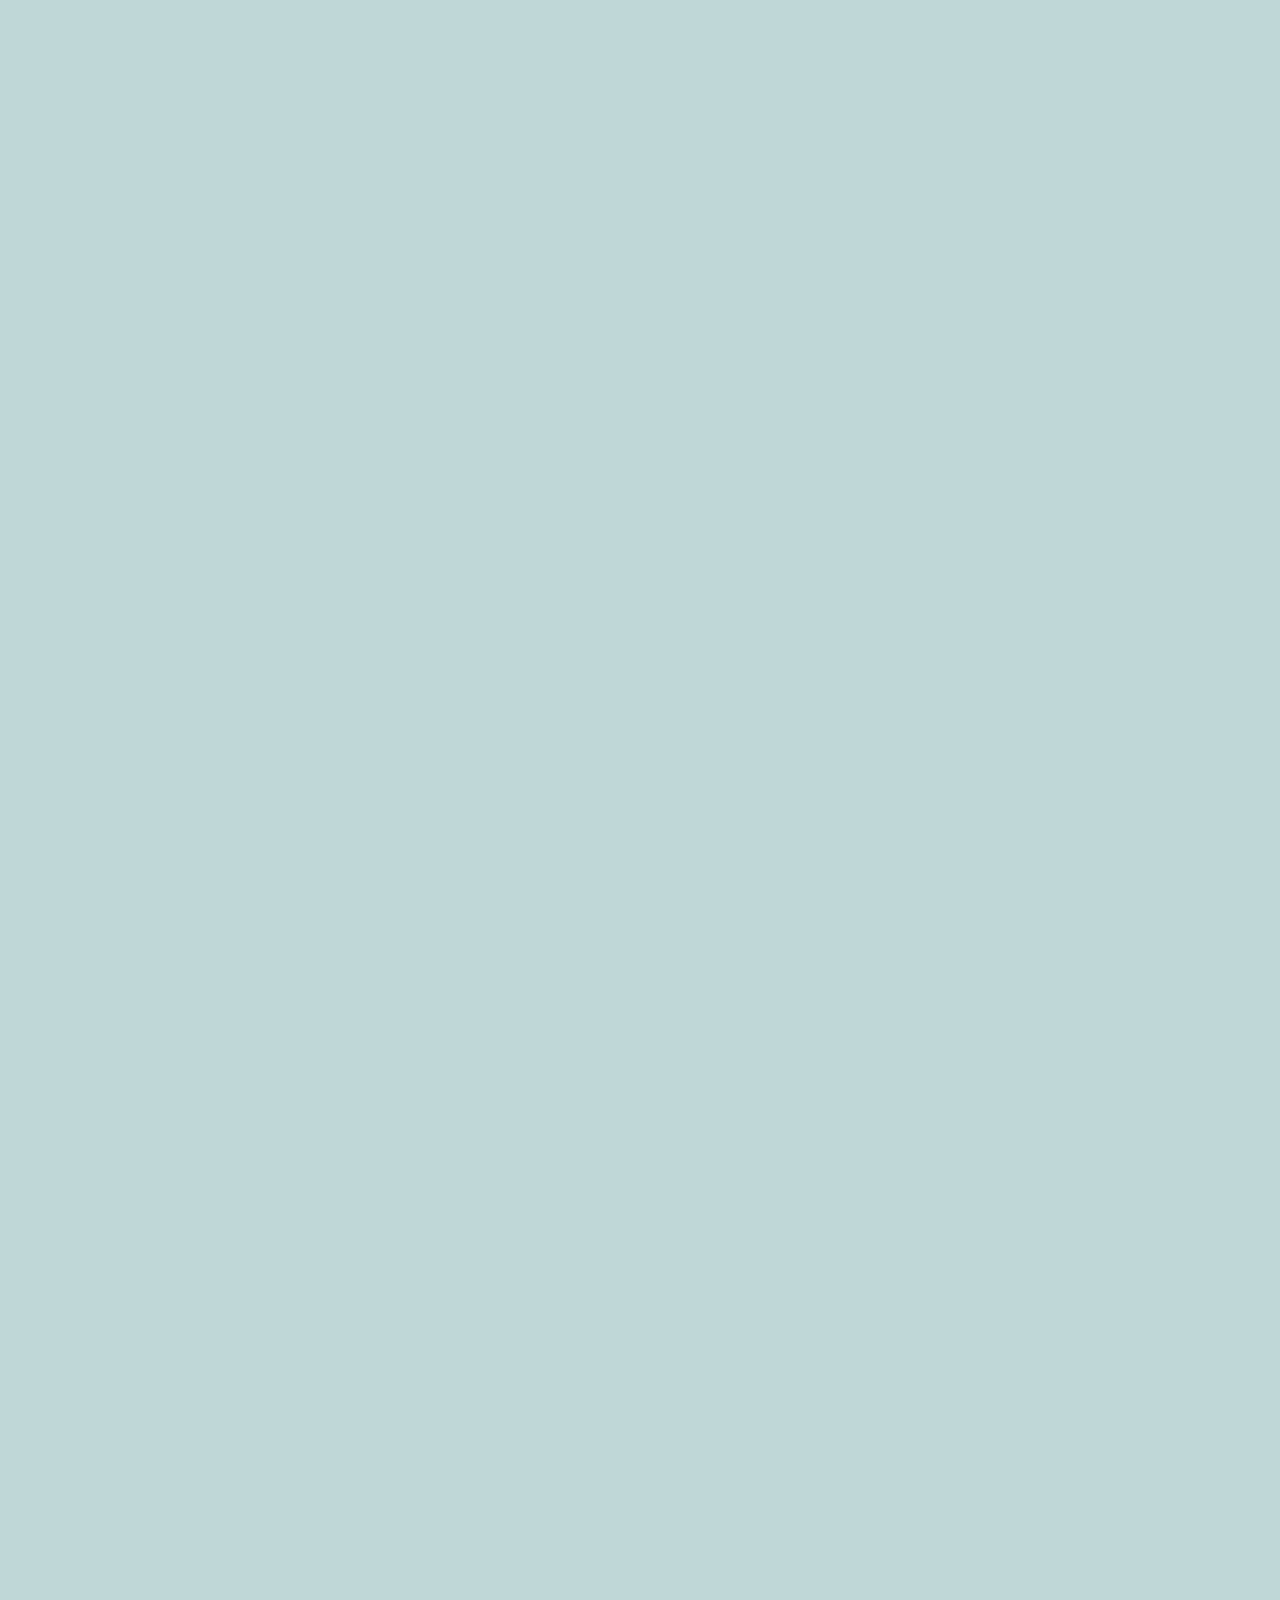
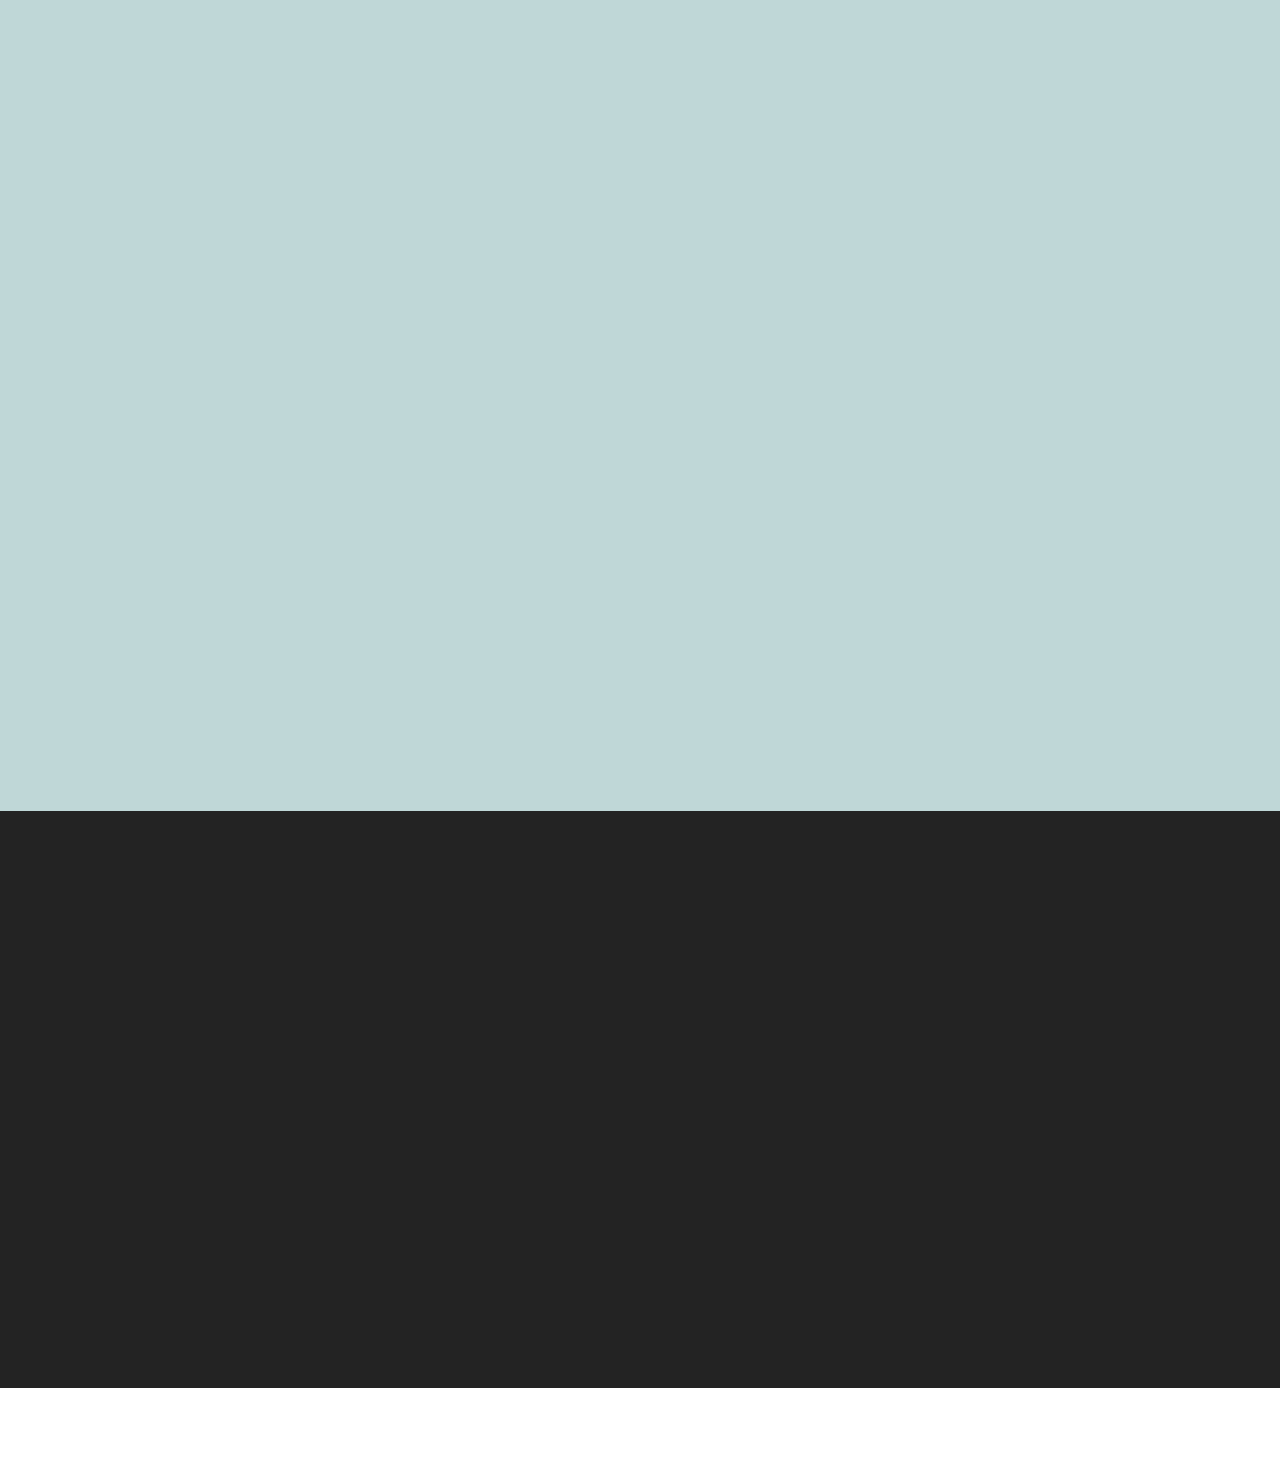
<file: tenagapendidik.html>
<!DOCTYPE html>
<html  >
<head>
  <!-- Site made with Mobirise Website Builder v5.9.18, https://mobirise.com -->
  <meta charset="UTF-8">
  <meta http-equiv="X-UA-Compatible" content="IE=edge">
  <meta name="generator" content="Mobirise v5.9.18, mobirise.com">
  <meta name="viewport" content="width=device-width, initial-scale=1, minimum-scale=1">
  <link rel="shortcut icon" href="assets/images/logo-of-ministry-of-education-and-culture-of-republic-of-indonesia.svg-1.png" type="image/x-icon">
  <meta name="description" content="">
  
  
  <title>Tenaga Pendidik</title>
  <link rel="stylesheet" href="assets/web/assets/mobirise-icons2/mobirise2.css">
  <link rel="stylesheet" href="assets/bootstrap/css/bootstrap.min.css">
  <link rel="stylesheet" href="assets/bootstrap/css/bootstrap-grid.min.css">
  <link rel="stylesheet" href="assets/bootstrap/css/bootstrap-reboot.min.css">
  <link rel="stylesheet" href="assets/parallax/jarallax.css">
  <link rel="stylesheet" href="assets/animatecss/animate.css">
  <link rel="stylesheet" href="assets/dropdown/css/style.css">
  <link rel="stylesheet" href="assets/socicon/css/styles.css">
  <link rel="stylesheet" href="assets/theme/css/style.css">
  <link rel="preload" href="https://fonts.googleapis.com/css?family=Fjalla+One:400&display=swap" as="style" onload="this.onload=null;this.rel='stylesheet'">
  <noscript><link rel="stylesheet" href="https://fonts.googleapis.com/css?family=Fjalla+One:400&display=swap"></noscript>
  <link rel="preload" href="https://fonts.googleapis.com/css?family=Noto+Sans+SC:100,200,300,400,500,600,700,800,900&display=swap" as="style" onload="this.onload=null;this.rel='stylesheet'">
  <noscript><link rel="stylesheet" href="https://fonts.googleapis.com/css?family=Noto+Sans+SC:100,200,300,400,500,600,700,800,900&display=swap"></noscript>
  <link rel="preload" href="https://fonts.googleapis.com/css?family=Inter+Tight:100,200,300,400,500,600,700,800,900,100i,200i,300i,400i,500i,600i,700i,800i,900i&display=swap" as="style" onload="this.onload=null;this.rel='stylesheet'">
  <noscript><link rel="stylesheet" href="https://fonts.googleapis.com/css?family=Inter+Tight:100,200,300,400,500,600,700,800,900,100i,200i,300i,400i,500i,600i,700i,800i,900i&display=swap"></noscript>
  <link rel="preload" as="style" href="assets/mobirise/css/mbr-additional.css?v=Hi27AH"><link rel="stylesheet" href="assets/mobirise/css/mbr-additional.css?v=Hi27AH" type="text/css">

  
  
  
</head>
<body>
  
  <section data-bs-version="5.1" class="menu menu1 cid-uaY3eDZ3R6" once="menu" id="menu01-28">
	

	<nav class="navbar navbar-dropdown navbar-fixed-top navbar-expand-lg">
		<div class="container">
			<div class="navbar-brand">
				<span class="navbar-logo">
					<a href="https://dapo.kemdikbud.go.id/sekolah/6A1FBD028126DF16B5A0">
						<img src="assets/images/logo-of-ministry-of-education-and-culture-of-republic-of-indonesia.svg-1.png" alt="Mobirise Website Builder" style="height: 5rem;">
					</a>
				</span>
				<span class="navbar-caption-wrap"><a class="navbar-caption text-white text-primary display-4" href="index.html">SD Negeri Kalikidang</a></span>
			</div>
			<button class="navbar-toggler" type="button" data-toggle="collapse" data-bs-toggle="collapse" data-target="#navbarSupportedContent" data-bs-target="#navbarSupportedContent" aria-controls="navbarNavAltMarkup" aria-expanded="false" aria-label="Toggle navigation">
				<div class="hamburger">
					<span></span>
					<span></span>
					<span></span>
					<span></span>
				</div>
			</button>
			<div class="collapse navbar-collapse" id="navbarSupportedContent">
				<ul class="navbar-nav nav-dropdown" data-app-modern-menu="true"><li class="nav-item"><a class="nav-link link text-white text-primary display-4" href="beranda.html">Beranda</a></li><li class="nav-item dropdown"><a class="nav-link link dropdown-toggle text-white display-4" href="https://mobiri.se" aria-expanded="false" data-toggle="dropdown-submenu" data-bs-toggle="dropdown" data-bs-auto-close="outside">Profil Sekolah</a><div class="dropdown-menu" aria-labelledby="dropdown-971"><a class="show dropdown-item text-white text-primary display-4" href="sambutan.html">Sambutan&nbsp;</a><a class="show dropdown-item text-white text-primary display-4" href="sejarah.html">Sejarah</a><a class="show dropdown-item text-white text-primary display-4" href="visidanmisi.html">Visi &amp; Misi</a><a class="show dropdown-item text-white text-primary display-4" href="struktur.html">Struktur&nbsp;</a><a class="text-white show dropdown-item text-primary display-4" href="tenagapendidik.html">Tenaga Pendidik</a></div></li><li class="nav-item dropdown"><a class="nav-link link dropdown-toggle text-white display-4" href="https://mobiri.se" data-toggle="dropdown-submenu" data-bs-toggle="dropdown" data-bs-auto-close="outside" aria-expanded="false">Galeri</a><div class="dropdown-menu" aria-labelledby="dropdown-722"><a class="dropdown-item text-white text-primary display-4" href="kegiatan.html">Kegiatan</a><a class="dropdown-item text-white text-primary display-4" href="prestasi.html">Prestasi</a><a class="dropdown-item text-white text-primary display-4" href="video.html">Video&nbsp;</a><a class="text-white show dropdown-item text-primary display-4" href="ekstrakurikuler.html">Ekstrakurikuler</a></div></li><li class="nav-item"><a class="nav-link link text-white text-primary display-4" href="pendaftaran.html">Pendaftaran</a></li></ul>
				
				<div class="navbar-buttons mbr-section-btn"><a class="btn btn-white-outline display-4" href="https://wa.me/6285225894532">Kontak</a></div>
			</div>
		</div>
	</nav>
</section>

<section data-bs-version="5.1" class="article11 cid-ueC7vWbNw5 mbr-parallax-background" id="article11-2d">
    

    
    <div class="mbr-overlay" style="opacity: 0.1; background-color: rgb(255, 255, 255);">
    </div>
    <div class="container">
        <div class="row justify-content-center">
            <div class="title col-md-12 col-lg-5">
                <h3 class="mbr-section-title mbr-fonts-style align-center mt-0 mb-0 display-2">
                <strong>Tenaga Pendidik</strong></h3>
                <h4 class="mbr-section-subtitle align-center mbr-fonts-style mt-4 display-7"><a href="index.html" class="text-white"><strong>Beranda</strong></a> <strong>&gt; Tenaga Pendidik</strong></h4>
                
            </div>
        </div>
    </div>
</section>

<section data-bs-version="5.1" class="header12 cid-ueC6KQjOvo" id="header12-2a">
  
  

  <div class="text-center container">
    <div class="row mb-4 justify-content-center">
      <div class="col-12 col-md-4">
        <img class="w-100" src="assets/images/ft-kepsek-fotor-bg-remover-2024060413465-399x500.png" alt="Mobirise Website Builder">
      </div>
    </div>
    <div class="row justify-content-center">
      <div class="col-md-12 content-head">
        
        <p class="mbr-text mbr-fonts-style mb-4 display-7"><strong>Slamet Priyatno, S. Pd</strong><br>Kepala Sekolah</p>
        
      </div>
    </div>
  </div>
</section>

<section data-bs-version="5.1" class="people03 cid-ueC6LrK6o4" id="people03-2b">
	
	
	<div class="container">
		<div class="row justify-content-center">
			<div class="col-12 content-head">
				
			</div>
		</div>
		<div class="row">
			<div class="item features-image col-12 col-md-6 col-lg-4 active">
				<div class="item-wrapper">
					<div class="item-img mb-3">
						<img src="assets/images/ice-herna-t-s.pd.-fotor-bg-remover-202406041411-375x500.png" alt="Mobirise Website Builder" title="" data-slide-to="0" data-bs-slide-to="0">
					</div>
					<div class="item-content align-left">
						<h5 class="item-title mbr-fonts-style display-5"><strong>Ice Herna Trisnaningsih, S.Pd</strong></h5>
						<h6 class="item-subtitle mbr-fonts-style mb-3 display-7">Guru Kelas I A</h6>
						
					</div>
					
				</div>
			</div><div class="item features-image col-12 col-md-6 col-lg-4">
				<div class="item-wrapper">
					<div class="item-img mb-3">
						<img src="assets/images/katarina-dwi-anggarini-s.pd.-fotor-bg-remover-202406041448-375x500.png" alt="Mobirise Website Builder" title="" data-slide-to="1" data-bs-slide-to="1">
					</div>
					<div class="item-content align-left">
						<h5 class="item-title mbr-fonts-style display-5"><strong>Katarina Dwi Anggarina, S.Pd</strong></h5>
						<h6 class="item-subtitle mbr-fonts-style mb-3 display-7">Guru Kelas I B</h6>
						
					</div>
					
				</div>
			</div>
			
			<div class="item features-image col-12 col-md-6 col-lg-4">
				<div class="item-wrapper">
					<div class="item-img mb-3">
						<img src="assets/images/esti-restiati-s.pd.-fotor-bg-remover-2024060414619-375x500.png" alt="Mobirise Website Builder" title="">
					</div>
					<div class="item-content align-left">
						<h5 class="item-title mbr-fonts-style display-5"><strong>Esti Restati, S.Pd</strong></h5>
						<h6 class="item-subtitle mbr-fonts-style mb-3 display-7">Guru Kelas II A</h6>
						
					</div>
					
				</div>
			</div><div class="item features-image col-12 col-md-6 col-lg-4">
				<div class="item-wrapper">
					<div class="item-img mb-3">
						<img src="assets/images/sabar-nur-imah-s.pd.-fotor-bg-remover-2024060414913-375x500.png" alt="Mobirise Website Builder" title="" data-slide-to="3" data-bs-slide-to="4">
					</div>
					<div class="item-content align-left">
						<h5 class="item-title mbr-fonts-style display-5"><strong>Sabar Nur Imah, S.Pd&nbsp;</strong></h5>
						<h6 class="item-subtitle mbr-fonts-style mb-3 display-7">Guru Kelas II A</h6>
						
					</div>
					
				</div>
			</div><div class="item features-image col-12 col-md-6 col-lg-4">
				<div class="item-wrapper">
					<div class="item-img mb-3">
						<img src="assets/images/yulia-phrames-fotor-bg-remover-20240604141113-375x500.png" alt="Mobirise Website Builder" title="" data-slide-to="4" data-bs-slide-to="5">
					</div>
					<div class="item-content align-left">
						<h5 class="item-title mbr-fonts-style display-5"><strong>Yhulia Pharmes</strong></h5>
						<h6 class="item-subtitle mbr-fonts-style mb-3 display-7">Guru Kelas III A</h6>
						
					</div>
					
				</div>
			</div><div class="item features-image col-12 col-md-6 col-lg-4">
				<div class="item-wrapper">
					<div class="item-img mb-3">
						<img src="assets/images/misyati-s.pd.-fotor-bg-remover-20240604141342-375x500.png" alt="Mobirise Website Builder" title="" data-slide-to="5" data-bs-slide-to="6">
					</div>
					<div class="item-content align-left">
						<h5 class="item-title mbr-fonts-style display-5"><strong>Misyati, S.Pd</strong></h5>
						<h6 class="item-subtitle mbr-fonts-style mb-3 display-7">Guru Kelas III B</h6>
						
					</div>
					
				</div>
			</div><div class="item features-image col-12 col-md-6 col-lg-4">
				<div class="item-wrapper">
					<div class="item-img mb-3">
						<img src="assets/images/sarno-s.pd-fotor-bg-remover-20240604141559-375x500.png" alt="Mobirise Website Builder" title="" data-slide-to="6" data-bs-slide-to="7">
					</div>
					<div class="item-content align-left">
						<h5 class="item-title mbr-fonts-style display-5"><strong>Sarno, S.Pd.SD</strong></h5>
						<h6 class="item-subtitle mbr-fonts-style mb-3 display-7">Guru Kelas IV A</h6>
						
					</div>
					
				</div>
			</div><div class="item features-image col-12 col-md-6 col-lg-4">
				<div class="item-wrapper">
					<div class="item-img mb-3">
						<img src="assets/images/rokhman-khusnandar-s.pd.-fotor-bg-remover-20240604142227-375x500.png" alt="Mobirise Website Builder" title="" data-slide-to="7" data-bs-slide-to="8">
					</div>
					<div class="item-content align-left">
						<h5 class="item-title mbr-fonts-style display-5"><strong>Rokhman Khusnandar, S.Pd</strong></h5>
						<h6 class="item-subtitle mbr-fonts-style mb-3 display-7">Guru Kelas IV B</h6>
						
					</div>
					
				</div>
			</div><div class="item features-image col-12 col-md-6 col-lg-4">
				<div class="item-wrapper">
					<div class="item-img mb-3">
						<img src="assets/images/anik-budiarti-s.pd.-fotor-bg-remover-20240604134453-333x500.png" alt="Mobirise Website Builder" title="" data-slide-to="8" data-bs-slide-to="9">
					</div>
					<div class="item-content align-left">
						<h5 class="item-title mbr-fonts-style display-5"><strong>Anik Budiarti, S.Pd</strong></h5>
						<h6 class="item-subtitle mbr-fonts-style mb-3 display-7">Guru Kelas V A</h6>
						
					</div>
					
				</div>
			</div><div class="item features-image col-12 col-md-6 col-lg-4">
				<div class="item-wrapper">
					<div class="item-img mb-3">
						<img src="assets/images/aniz-neina-larasati-s.pd.-fotor-bg-remover-20240604142718-375x500.png" alt="Mobirise Website Builder" title="" data-slide-to="9" data-bs-slide-to="10">
					</div>
					<div class="item-content align-left">
						<h5 class="item-title mbr-fonts-style display-5"><strong>Aniz Neina Larasati, S.Pd</strong></h5>
						<h6 class="item-subtitle mbr-fonts-style mb-3 display-7">Guru Kelas V B</h6>
						
					</div>
					
				</div>
			</div><div class="item features-image col-12 col-md-6 col-lg-4">
				<div class="item-wrapper">
					<div class="item-img mb-3">
						<img src="assets/images/dhiah-murtisari-s.pd.-fotor-bg-remover-20240604143217-375x500.png" alt="Mobirise Website Builder" title="" data-slide-to="10" data-bs-slide-to="11">
					</div>
					<div class="item-content align-left">
						<h5 class="item-title mbr-fonts-style display-5"><strong>Dhiah Murtisari, S. Pd</strong></h5>
						<h6 class="item-subtitle mbr-fonts-style mb-3 display-7">Guru Kelas VI A</h6>
						
					</div>
					
				</div>
			</div><div class="item features-image col-12 col-md-6 col-lg-4">
				<div class="item-wrapper">
					<div class="item-img mb-3">
						<img src="assets/images/siti-sangirah-s.pd.-fotor-bg-remover-20240604143659-378x500.png" alt="Mobirise Website Builder" title="" data-slide-to="11" data-bs-slide-to="12">
					</div>
					<div class="item-content align-left">
						<h5 class="item-title mbr-fonts-style display-5"><strong>Siti Sangirah, S. Pd</strong></h5>
						<h6 class="item-subtitle mbr-fonts-style mb-3 display-7">Guru Kelas VI B</h6>
						
					</div>
					
				</div>
			</div><div class="item features-image col-12 col-md-6 col-lg-4">
				<div class="item-wrapper">
					<div class="item-img mb-3">
						<img src="assets/images/suyitno-s.pd.-fotor-bg-remover-20240604144031-375x500.png" alt="Mobirise Website Builder" title="" data-slide-to="12" data-bs-slide-to="13">
					</div>
					<div class="item-content align-left">
						<h5 class="item-title mbr-fonts-style display-5"><strong>Suyitno, S.Pd</strong></h5>
						<h6 class="item-subtitle mbr-fonts-style mb-3 display-7">Guru PJOK</h6>
						
					</div>
					
				</div>
			</div><div class="item features-image col-12 col-md-6 col-lg-4">
				<div class="item-wrapper">
					<div class="item-img mb-3">
						<img src="assets/images/andi-parwoto-s.pd.-fotor-bg-remover-20240604144356-375x500.png" alt="Mobirise Website Builder" title="" data-slide-to="13" data-bs-slide-to="14">
					</div>
					<div class="item-content align-left">
						<h5 class="item-title mbr-fonts-style display-5"><strong>Andi Parwoto, S. Pd</strong></h5>
						<h6 class="item-subtitle mbr-fonts-style mb-3 display-7">Guru Agama</h6>
						
					</div>
					
				</div>
			</div>
		</div>
	</div>
</section>

<section data-bs-version="5.1" class="footer6 cid-ucQ3Wemgbw" once="footers" id="footer6-29">

    

    

    <div class="container">
        <div class="row content mbr-white">
            <div class="col-12 col-md-3 mbr-fonts-style display-7">
                <h5 class="mbr-section-subtitle mbr-fonts-style mb-2 display-7">
                    <strong>Alamat</strong></h5>
                <p class="mbr-text mbr-fonts-style display-7">G7M9+3W4, Dusun III Kalikidang, Kalikidang, Kec. Sokaraja, Kabupaten Banyumas, Jawa Tengah 53181</p> <br>
                <h5 class="mbr-section-subtitle mbr-fonts-style mb-2 mt-4 display-7"><strong><br></strong><strong>Kontak</strong><strong><br></strong></h5>
                <p class="mbr-text mbr-fonts-style mb-4 display-7">
                    <a href="mailto:sdkalikidang@yahoo.com" class="text-white">Email : sdkalikidang@yahoo.com</a> <br><a href="https://wa.me/6285225894532" class="text-white text-primary">WhatsApp : 085225894532</a><br><a href="tel:+6285803428089" class="text-white text-primary">Telepon :&nbsp;085803428089</a></p>
            </div>
            <div class="col-12 col-md-3 mbr-fonts-style display-4">
                <h5 class="mbr-section-subtitle mbr-fonts-style mb-2 display-4"><strong><b>Formulir</b> <b>PPDB</b></strong></h5>
                <ul class="list mbr-fonts-style mb-4 display-4">
                    <li class="mbr-text item-wrap"><a href="https://bit.ly/PPDBSDNKALIKIDANG24" class="text-white text-primary">https://bit.ly/PPDBSDNKALIKIDANG24</a></li><a href="https://bit.ly/PPDBSDNKALIKIDANG24" class="text-primary">
                    </a><li class="mbr-text item-wrap"><br></li>
                </ul>
                <h5 class="mbr-section-subtitle mbr-fonts-style mb-2 mt-5 display-7"><strong><br></strong><strong><br></strong><strong>Jam Kerja</strong></h5>
                <p class="mbr-text mbr-fonts-style mb-4 display-7">Senin - Kamis : Pukul 07.00 - 15.15 WIB<br>Jumat : Pukul 07.00 - 15.00 WIB
<br>Sabtu &amp; Minggu : Libur
<br>
<br></p>
            </div>
            <div class="col-12 col-md-6">
                <div class="google-map"><iframe frameborder="0" style="border:0" src="https://www.google.com/maps/embed?pb=!1m18!1m12!1m3!1d3955.9808632464783!2d109.26725147404426!3d-7.467364373610607!2m3!1f0!2f0!3f0!3m2!1i1024!2i768!4f13.1!3m3!1m2!1s0x2e655c655e08b061%3A0x5766ecb126cdbddf!2sSD%20Negeri%20Kalikidang!5e0!3m2!1sid!2sid!4v1715762531973!5m2!1sid!2sid" allowfullscreen=""></iframe></div>
            </div>
            <div class="col-md-6">
                
            </div>
        </div>
        <div class="footer-lower">
            <div class="media-container-row">
                <div class="col-sm-12">
                    <hr>
                </div>
            </div>
            <div class="col-sm-12 copyright pl-0">
                <p class="mbr-text mbr-fonts-style mbr-white display-7">
                    © Copyright - 2024 | SD Negeri Kalikidang - Faqihal Rasyid - Informatika Universitas Respati&nbsp; Yogyakarta&nbsp;</p>
            </div>
        </div>
    </div>
</section><section class="display-7" style="padding: 0;align-items: center;justify-content: center;flex-wrap: wrap;    align-content: center;display: flex;position: relative;height: 4rem;"><a href="https://mobiri.se/3098261" style="flex: 1 1;height: 4rem;position: absolute;width: 100%;z-index: 1;"><img alt="" style="height: 4rem;" src="[data-uri]"></a><p style="margin: 0;text-align: center;" class="display-7">&#8204;</p><a style="z-index:1" href="https://mobirise.com/html-builder.html">HTML Website Maker</a></section><script src="assets/bootstrap/js/bootstrap.bundle.min.js"></script>  <script src="assets/parallax/jarallax.js"></script>  <script src="assets/smoothscroll/smooth-scroll.js"></script>  <script src="assets/ytplayer/index.js"></script>  <script src="assets/dropdown/js/navbar-dropdown.js"></script>  <script src="assets/theme/js/script.js"></script>  
  
  
 <div id="scrollToTop" class="scrollToTop mbr-arrow-up"><a style="text-align: center;"><i class="mbr-arrow-up-icon mbr-arrow-up-icon-cm cm-icon cm-icon-smallarrow-up"></i></a></div>
    <input name="animation" type="hidden">
  </body>
</html>
</file>
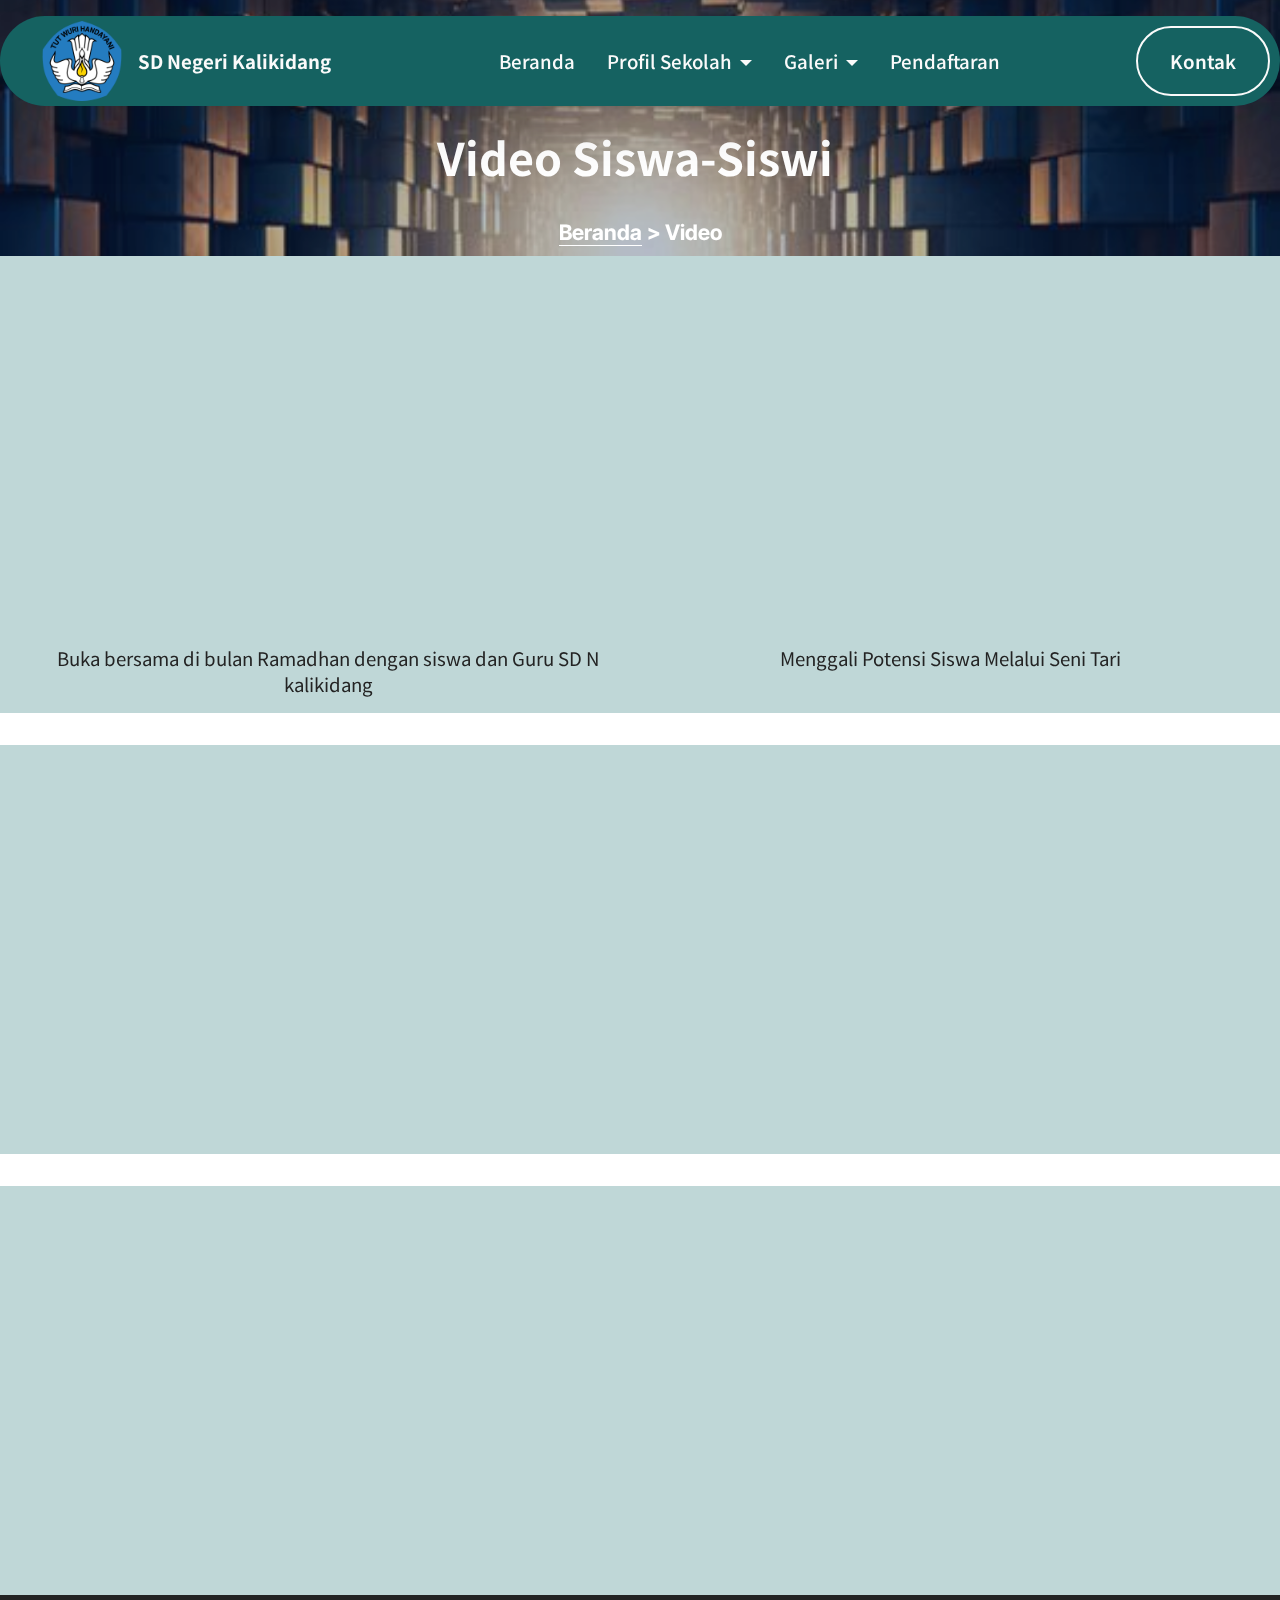
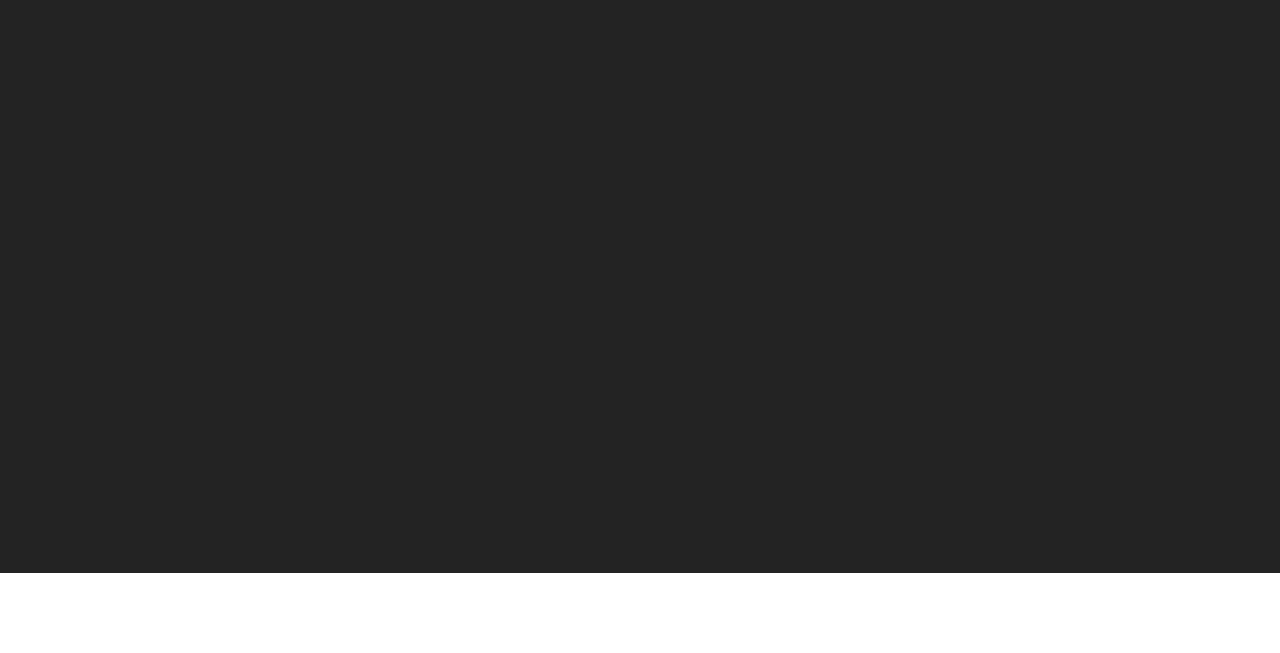
<file: video.html>
<!DOCTYPE html>
<html  >
<head>
  <!-- Site made with Mobirise Website Builder v5.9.18, https://mobirise.com -->
  <meta charset="UTF-8">
  <meta http-equiv="X-UA-Compatible" content="IE=edge">
  <meta name="generator" content="Mobirise v5.9.18, mobirise.com">
  <meta name="viewport" content="width=device-width, initial-scale=1, minimum-scale=1">
  <link rel="shortcut icon" href="assets/images/logo-of-ministry-of-education-and-culture-of-republic-of-indonesia.svg-1.png" type="image/x-icon">
  <meta name="description" content="">
  
  
  <title>Video</title>
  <link rel="stylesheet" href="assets/web/assets/mobirise-icons2/mobirise2.css">
  <link rel="stylesheet" href="assets/bootstrap/css/bootstrap.min.css">
  <link rel="stylesheet" href="assets/bootstrap/css/bootstrap-grid.min.css">
  <link rel="stylesheet" href="assets/bootstrap/css/bootstrap-reboot.min.css">
  <link rel="stylesheet" href="assets/parallax/jarallax.css">
  <link rel="stylesheet" href="assets/animatecss/animate.css">
  <link rel="stylesheet" href="assets/dropdown/css/style.css">
  <link rel="stylesheet" href="assets/socicon/css/styles.css">
  <link rel="stylesheet" href="assets/theme/css/style.css">
  <link rel="preload" href="https://fonts.googleapis.com/css?family=Fjalla+One:400&display=swap" as="style" onload="this.onload=null;this.rel='stylesheet'">
  <noscript><link rel="stylesheet" href="https://fonts.googleapis.com/css?family=Fjalla+One:400&display=swap"></noscript>
  <link rel="preload" href="https://fonts.googleapis.com/css?family=Noto+Sans+SC:100,200,300,400,500,600,700,800,900&display=swap" as="style" onload="this.onload=null;this.rel='stylesheet'">
  <noscript><link rel="stylesheet" href="https://fonts.googleapis.com/css?family=Noto+Sans+SC:100,200,300,400,500,600,700,800,900&display=swap"></noscript>
  <link rel="preload" href="https://fonts.googleapis.com/css?family=Inter+Tight:100,200,300,400,500,600,700,800,900,100i,200i,300i,400i,500i,600i,700i,800i,900i&display=swap" as="style" onload="this.onload=null;this.rel='stylesheet'">
  <noscript><link rel="stylesheet" href="https://fonts.googleapis.com/css?family=Inter+Tight:100,200,300,400,500,600,700,800,900,100i,200i,300i,400i,500i,600i,700i,800i,900i&display=swap"></noscript>
  <link rel="preload" as="style" href="assets/mobirise/css/mbr-additional.css?v=ioMoQo"><link rel="stylesheet" href="assets/mobirise/css/mbr-additional.css?v=ioMoQo" type="text/css">

  
  
  
</head>
<body>
  
  <section data-bs-version="5.1" class="menu menu1 cid-uaY3eDZ3R6" once="menu" id="menu01-1i">
	

	<nav class="navbar navbar-dropdown navbar-fixed-top navbar-expand-lg">
		<div class="container">
			<div class="navbar-brand">
				<span class="navbar-logo">
					<a href="https://dapo.kemdikbud.go.id/sekolah/6A1FBD028126DF16B5A0">
						<img src="assets/images/logo-of-ministry-of-education-and-culture-of-republic-of-indonesia.svg-1.png" alt="Mobirise Website Builder" style="height: 5rem;">
					</a>
				</span>
				<span class="navbar-caption-wrap"><a class="navbar-caption text-white text-primary display-4" href="index.html">SD Negeri Kalikidang</a></span>
			</div>
			<button class="navbar-toggler" type="button" data-toggle="collapse" data-bs-toggle="collapse" data-target="#navbarSupportedContent" data-bs-target="#navbarSupportedContent" aria-controls="navbarNavAltMarkup" aria-expanded="false" aria-label="Toggle navigation">
				<div class="hamburger">
					<span></span>
					<span></span>
					<span></span>
					<span></span>
				</div>
			</button>
			<div class="collapse navbar-collapse" id="navbarSupportedContent">
				<ul class="navbar-nav nav-dropdown" data-app-modern-menu="true"><li class="nav-item"><a class="nav-link link text-white text-primary display-4" href="beranda.html">Beranda</a></li><li class="nav-item dropdown"><a class="nav-link link dropdown-toggle text-white display-4" href="https://mobiri.se" aria-expanded="false" data-toggle="dropdown-submenu" data-bs-toggle="dropdown" data-bs-auto-close="outside">Profil Sekolah</a><div class="dropdown-menu" aria-labelledby="dropdown-971"><a class="show dropdown-item text-white text-primary display-4" href="sambutan.html">Sambutan&nbsp;</a><a class="show dropdown-item text-white text-primary display-4" href="sejarah.html">Sejarah</a><a class="show dropdown-item text-white text-primary display-4" href="visidanmisi.html">Visi &amp; Misi</a><a class="show dropdown-item text-white text-primary display-4" href="struktur.html">Struktur&nbsp;</a><a class="text-white show dropdown-item text-primary display-4" href="tenagapendidik.html">Tenaga Pendidik</a></div></li><li class="nav-item dropdown"><a class="nav-link link dropdown-toggle text-white display-4" href="https://mobiri.se" data-toggle="dropdown-submenu" data-bs-toggle="dropdown" data-bs-auto-close="outside" aria-expanded="false">Galeri</a><div class="dropdown-menu" aria-labelledby="dropdown-722"><a class="dropdown-item text-white text-primary display-4" href="kegiatan.html">Kegiatan</a><a class="dropdown-item text-white text-primary display-4" href="prestasi.html">Prestasi</a><a class="dropdown-item text-white text-primary display-4" href="video.html">Video&nbsp;</a><a class="text-white show dropdown-item text-primary display-4" href="ekstrakurikuler.html">Ekstrakurikuler</a></div></li><li class="nav-item"><a class="nav-link link text-white text-primary display-4" href="pendaftaran.html">Pendaftaran</a></li></ul>
				
				<div class="navbar-buttons mbr-section-btn"><a class="btn btn-white-outline display-4" href="https://wa.me/6285225894532">Kontak</a></div>
			</div>
		</div>
	</nav>
</section>

<section data-bs-version="5.1" class="article11 cid-ueCi1JVNCX mbr-parallax-background" id="article11-2e">
    

    
    <div class="mbr-overlay" style="opacity: 0.3; background-color: rgb(12, 44, 104);">
    </div>
    <div class="container">
        <div class="row justify-content-center">
            <div class="title col-md-12 col-lg-10">
                <h3 class="mbr-section-title mbr-fonts-style align-center mt-0 mb-0 display-2"><strong>Video Siswa-Siswi&nbsp;</strong></h3>
                <h4 class="mbr-section-subtitle align-center mbr-fonts-style mt-4 display-7"><a href="index.html" class="text-primary"><strong>Beranda</strong></a> <strong>&gt; Video</strong></h4>
                
            </div>
        </div>
    </div>
</section>

<section data-bs-version="5.1" class="video3 cid-uezlOA7ycZ" id="video3-21">
    
    
    
    <div class="container">
        
        <div class="row mt-4">
            <div class="col-12 col-md-6 video-block">
                <div class="video-wrapper"><iframe class="mbr-embedded-video" src="https://www.youtube.com/embed/99bRL6Q-Byg?rel=0&amp;amp;mute=1&amp;showinfo=0&amp;autoplay=1&amp;loop=1&amp;playlist=99bRL6Q-Byg" width="1280" height="720" frameborder="0" allowfullscreen></iframe></div>
                <p class="mbr-text pt-2 mbr-fonts-style display-4">Buka bersama di bulan Ramadhan dengan siswa dan Guru SD N kalikidang</p>
            </div>
            <div class="col-12 col-md-6 video-block">
                <div class="video-wrapper"><iframe class="mbr-embedded-video" src="https://www.youtube.com/embed/_hMTTetOQ8Q?rel=0&amp;amp;mute=1&amp;showinfo=0&amp;autoplay=1&amp;loop=1&amp;playlist=_hMTTetOQ8Q" width="1280" height="720" frameborder="0" allowfullscreen></iframe></div>
                <p class="mbr-text pt-2 mbr-fonts-style display-4">Menggali Potensi Siswa Melalui Seni Tari&nbsp;</p>
            </div>
        </div>
    </div>
</section>

<section data-bs-version="5.1" class="video3 cid-ucQKl34fax" id="video3-1l">
    
    
    
    <div class="container">
        
        <div class="row mt-4">
            <div class="col-12 col-md-6 video-block">
                <div class="video-wrapper"><iframe class="mbr-embedded-video" src="https://www.youtube.com/embed/TUhbAmgSF1I?rel=0&amp;amp;mute=1&amp;showinfo=0&amp;autoplay=1&amp;loop=1&amp;playlist=TUhbAmgSF1I" width="1280" height="720" frameborder="0" allowfullscreen></iframe></div>
                <p class="mbr-text pt-2 mbr-fonts-style display-4">Siswa-Siswi Kelas 6 Sd di akhir tahun pelajaran 2024</p>
            </div>
            <div class="col-12 col-md-6 video-block">
                <div class="video-wrapper"><iframe class="mbr-embedded-video" src="https://www.youtube.com/embed/_R09ZhjrRgA?rel=0&amp;amp;mute=1&amp;showinfo=0&amp;autoplay=1&amp;loop=1&amp;playlist=_R09ZhjrRgA" width="1280" height="720" frameborder="0" allowfullscreen></iframe></div>
                <p class="mbr-text pt-2 mbr-fonts-style display-4">Lomba PANTOMIN dengan Tema Balonku&nbsp; FLSN24(Festival Dan Lomba Seni Siswa Nasional)</p>
            </div>
        </div>
    </div>
</section>

<section data-bs-version="5.1" class="video3 cid-uezhLDulKd" id="video3-1z">
    
    
    
    <div class="container">
        
        <div class="row mt-4">
            <div class="col-12 col-md-6 video-block">
                <div class="video-wrapper"><iframe class="mbr-embedded-video" src="https://www.youtube.com/embed/oyPbNqwZcOY?rel=0&amp;amp;mute=1&amp;showinfo=0&amp;autoplay=1&amp;loop=1&amp;playlist=oyPbNqwZcOY" width="1280" height="720" frameborder="0" allowfullscreen></iframe></div>
                <p class="mbr-text pt-2 mbr-fonts-style display-4">Keseruan Bermain Gobag Sodor melatih kecepatan, kelincahan, strategi, dan kerja sama tim.</p>
            </div>
            <div class="col-12 col-md-6 video-block">
                <div class="video-wrapper"><iframe class="mbr-embedded-video" src="https://www.youtube.com/embed/HvYrDJ8dcBQ?rel=0&amp;amp;mute=1&amp;showinfo=0&amp;autoplay=1&amp;loop=1&amp;playlist=HvYrDJ8dcBQ" width="1280" height="720" frameborder="0" allowfullscreen></iframe></div>
                <p class="mbr-text pt-2 mbr-fonts-style display-4">Memperingati Hari Jadi Kabupaten Banyumas Ke 345</p>
            </div>
        </div>
    </div>
</section>

<section data-bs-version="5.1" class="footer6 cid-ucQ3Wemgbw" once="footers" id="footer6-1j">

    

    

    <div class="container">
        <div class="row content mbr-white">
            <div class="col-12 col-md-3 mbr-fonts-style display-7">
                <h5 class="mbr-section-subtitle mbr-fonts-style mb-2 display-7">
                    <strong>Alamat</strong></h5>
                <p class="mbr-text mbr-fonts-style display-7">G7M9+3W4, Dusun III Kalikidang, Kalikidang, Kec. Sokaraja, Kabupaten Banyumas, Jawa Tengah 53181</p> <br>
                <h5 class="mbr-section-subtitle mbr-fonts-style mb-2 mt-4 display-7"><strong><br></strong><strong>Kontak</strong><strong><br></strong></h5>
                <p class="mbr-text mbr-fonts-style mb-4 display-7">
                    <a href="mailto:sdkalikidang@yahoo.com" class="text-white">Email : sdkalikidang@yahoo.com</a> <br><a href="https://wa.me/6285225894532" class="text-white text-primary">WhatsApp : 085225894532</a><br><a href="tel:+6285803428089" class="text-white text-primary">Telepon :&nbsp;085803428089</a></p>
            </div>
            <div class="col-12 col-md-3 mbr-fonts-style display-4">
                <h5 class="mbr-section-subtitle mbr-fonts-style mb-2 display-4"><strong><b>Formulir</b> <b>PPDB</b></strong></h5>
                <ul class="list mbr-fonts-style mb-4 display-4">
                    <li class="mbr-text item-wrap"><a href="https://bit.ly/PPDBSDNKALIKIDANG24" class="text-white text-primary">https://bit.ly/PPDBSDNKALIKIDANG24</a></li><a href="https://bit.ly/PPDBSDNKALIKIDANG24" class="text-primary">
                    </a><li class="mbr-text item-wrap"><br></li>
                </ul>
                <h5 class="mbr-section-subtitle mbr-fonts-style mb-2 mt-5 display-7"><strong><br></strong><strong><br></strong><strong>Jam Kerja</strong></h5>
                <p class="mbr-text mbr-fonts-style mb-4 display-7">Senin - Kamis : Pukul 07.00 - 15.15 WIB<br>Jumat : Pukul 07.00 - 15.00 WIB
<br>Sabtu &amp; Minggu : Libur
<br>
<br></p>
            </div>
            <div class="col-12 col-md-6">
                <div class="google-map"><iframe frameborder="0" style="border:0" src="https://www.google.com/maps/embed?pb=!1m18!1m12!1m3!1d3955.9808632464783!2d109.26725147404426!3d-7.467364373610607!2m3!1f0!2f0!3f0!3m2!1i1024!2i768!4f13.1!3m3!1m2!1s0x2e655c655e08b061%3A0x5766ecb126cdbddf!2sSD%20Negeri%20Kalikidang!5e0!3m2!1sid!2sid!4v1715762531973!5m2!1sid!2sid" allowfullscreen=""></iframe></div>
            </div>
            <div class="col-md-6">
                
            </div>
        </div>
        <div class="footer-lower">
            <div class="media-container-row">
                <div class="col-sm-12">
                    <hr>
                </div>
            </div>
            <div class="col-sm-12 copyright pl-0">
                <p class="mbr-text mbr-fonts-style mbr-white display-7">
                    © Copyright - 2024 | SD Negeri Kalikidang - Faqihal Rasyid - Informatika Universitas Respati&nbsp; Yogyakarta&nbsp;</p>
            </div>
        </div>
    </div>
</section><section class="display-7" style="padding: 0;align-items: center;justify-content: center;flex-wrap: wrap;    align-content: center;display: flex;position: relative;height: 4rem;"><a href="https://mobiri.se/3098261" style="flex: 1 1;height: 4rem;position: absolute;width: 100%;z-index: 1;"><img alt="" style="height: 4rem;" src="[data-uri]"></a><p style="margin: 0;text-align: center;" class="display-7">&#8204;</p><a style="z-index:1" href="https://mobirise.com"> Website Building Software</a></section><script src="assets/bootstrap/js/bootstrap.bundle.min.js"></script>  <script src="assets/parallax/jarallax.js"></script>  <script src="assets/smoothscroll/smooth-scroll.js"></script>  <script src="assets/ytplayer/index.js"></script>  <script src="assets/dropdown/js/navbar-dropdown.js"></script>  <script src="assets/playervimeo/vimeo_player.js"></script>  <script src="assets/theme/js/script.js"></script>  
  
  
 <div id="scrollToTop" class="scrollToTop mbr-arrow-up"><a style="text-align: center;"><i class="mbr-arrow-up-icon mbr-arrow-up-icon-cm cm-icon cm-icon-smallarrow-up"></i></a></div>
    <input name="animation" type="hidden">
  </body>
</html>
</file>
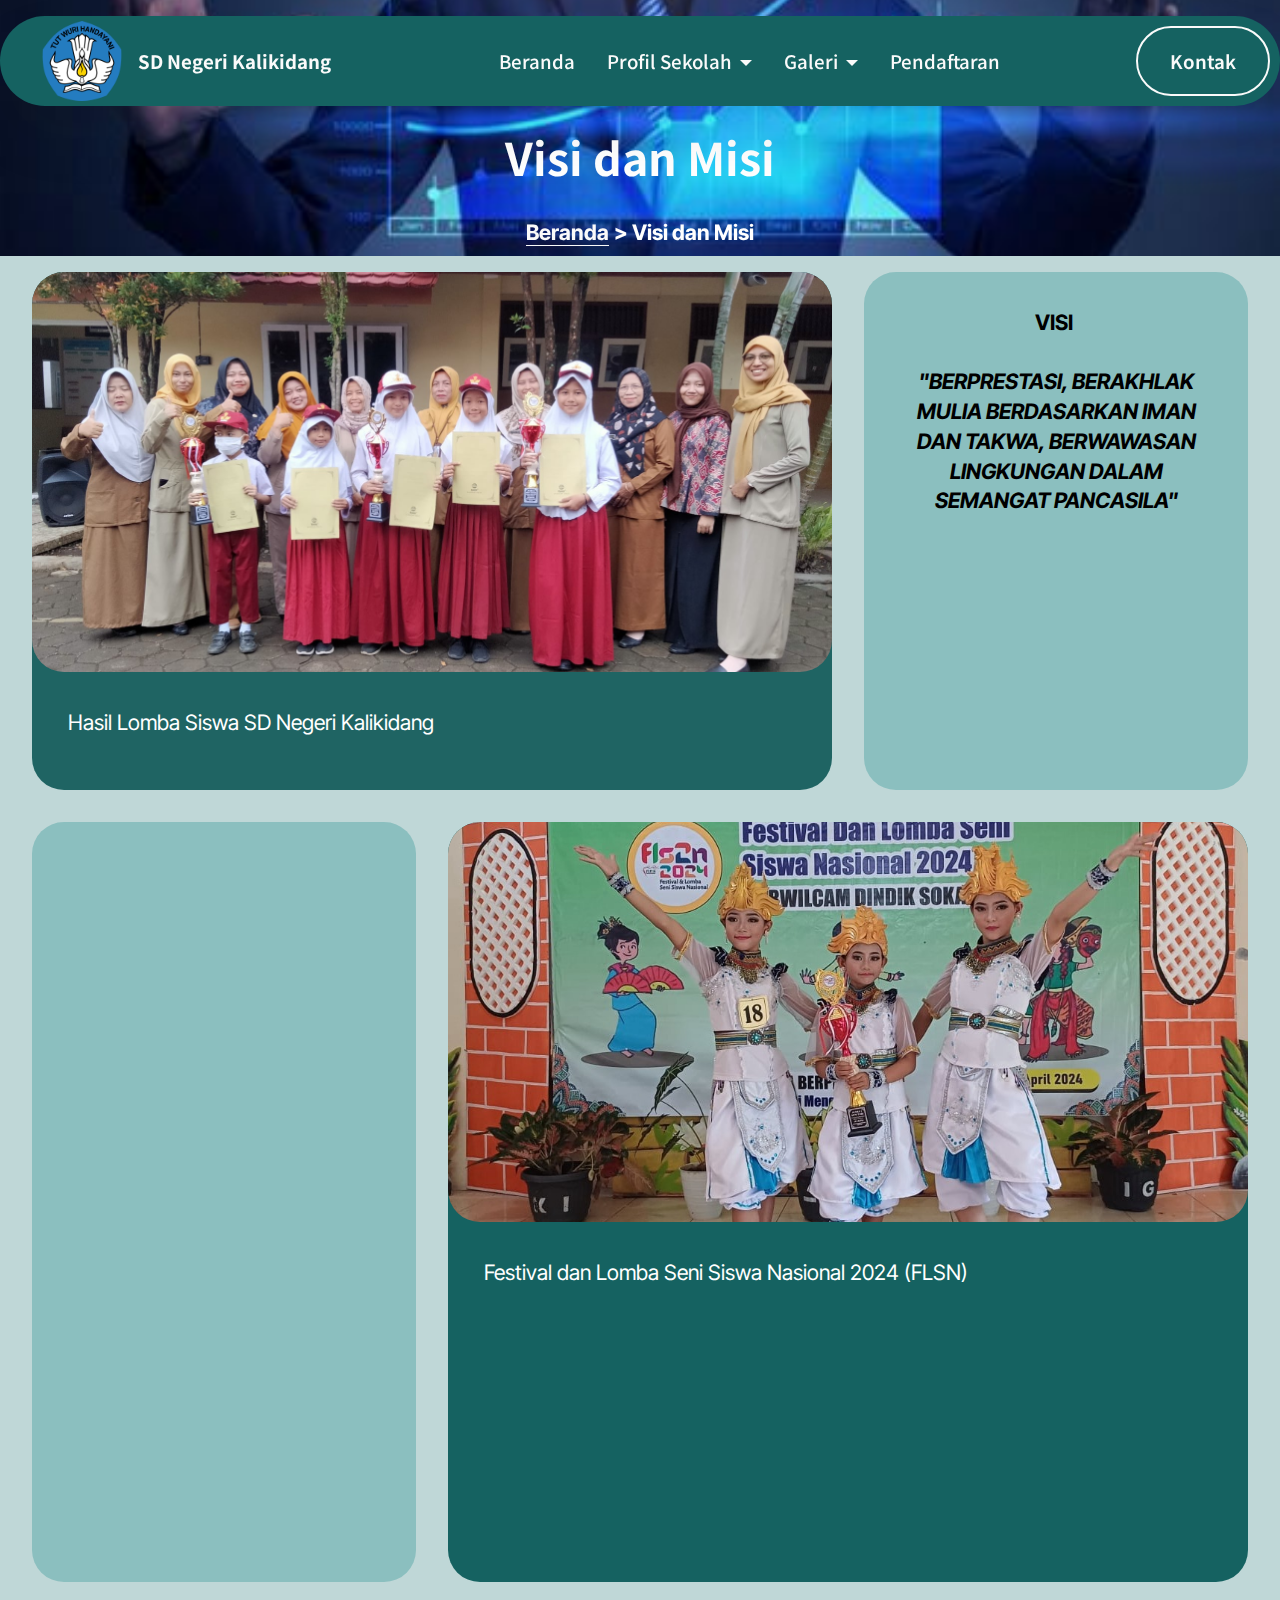
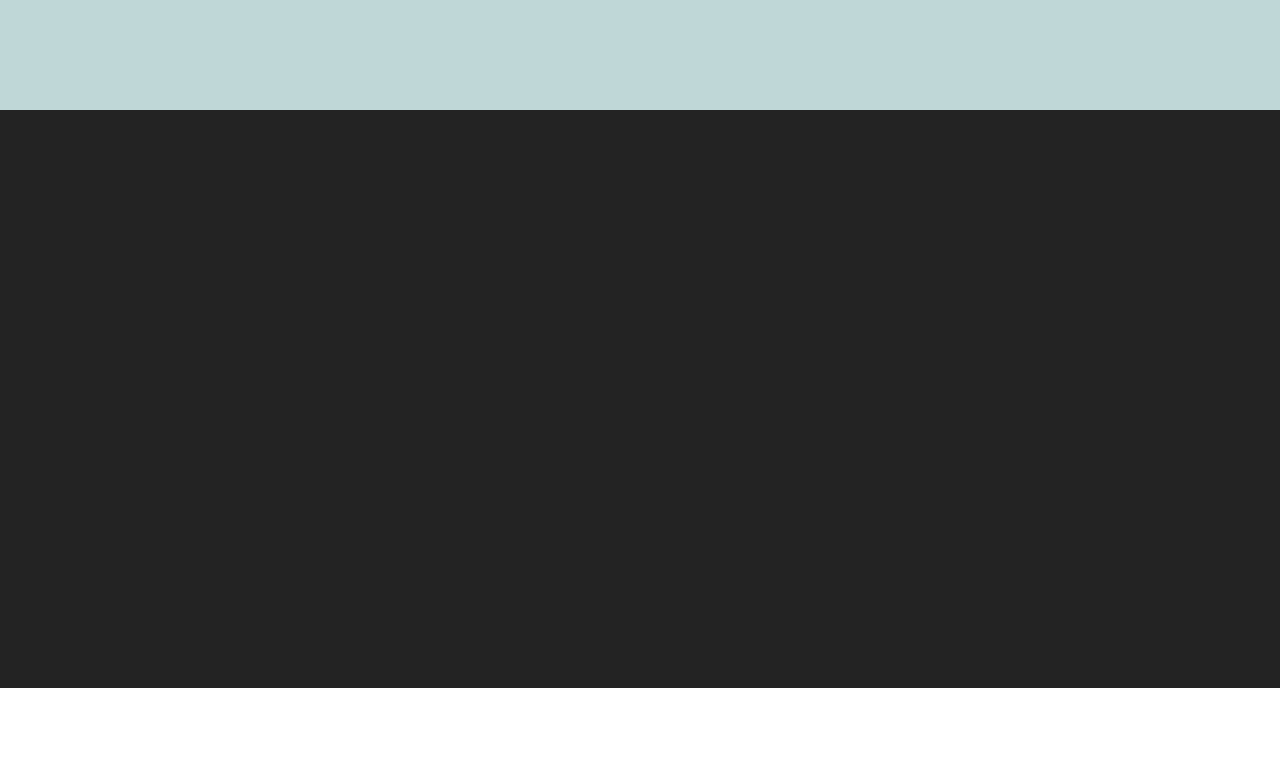
<file: visidanmisi.html>
<!DOCTYPE html>
<html  >
<head>
  <!-- Site made with Mobirise Website Builder v5.9.18, https://mobirise.com -->
  <meta charset="UTF-8">
  <meta http-equiv="X-UA-Compatible" content="IE=edge">
  <meta name="generator" content="Mobirise v5.9.18, mobirise.com">
  <meta name="viewport" content="width=device-width, initial-scale=1, minimum-scale=1">
  <link rel="shortcut icon" href="assets/images/logo-of-ministry-of-education-and-culture-of-republic-of-indonesia.svg-1.png" type="image/x-icon">
  <meta name="description" content="">
  
  
  <title>Visi Dan Misi</title>
  <link rel="stylesheet" href="assets/web/assets/mobirise-icons2/mobirise2.css">
  <link rel="stylesheet" href="assets/bootstrap/css/bootstrap.min.css">
  <link rel="stylesheet" href="assets/bootstrap/css/bootstrap-grid.min.css">
  <link rel="stylesheet" href="assets/bootstrap/css/bootstrap-reboot.min.css">
  <link rel="stylesheet" href="assets/parallax/jarallax.css">
  <link rel="stylesheet" href="assets/animatecss/animate.css">
  <link rel="stylesheet" href="assets/dropdown/css/style.css">
  <link rel="stylesheet" href="assets/socicon/css/styles.css">
  <link rel="stylesheet" href="assets/theme/css/style.css">
  <link rel="preload" href="https://fonts.googleapis.com/css?family=Fjalla+One:400&display=swap" as="style" onload="this.onload=null;this.rel='stylesheet'">
  <noscript><link rel="stylesheet" href="https://fonts.googleapis.com/css?family=Fjalla+One:400&display=swap"></noscript>
  <link rel="preload" href="https://fonts.googleapis.com/css?family=Noto+Sans+SC:100,200,300,400,500,600,700,800,900&display=swap" as="style" onload="this.onload=null;this.rel='stylesheet'">
  <noscript><link rel="stylesheet" href="https://fonts.googleapis.com/css?family=Noto+Sans+SC:100,200,300,400,500,600,700,800,900&display=swap"></noscript>
  <link rel="preload" href="https://fonts.googleapis.com/css?family=Inter+Tight:100,200,300,400,500,600,700,800,900,100i,200i,300i,400i,500i,600i,700i,800i,900i&display=swap" as="style" onload="this.onload=null;this.rel='stylesheet'">
  <noscript><link rel="stylesheet" href="https://fonts.googleapis.com/css?family=Inter+Tight:100,200,300,400,500,600,700,800,900,100i,200i,300i,400i,500i,600i,700i,800i,900i&display=swap"></noscript>
  <link rel="preload" as="style" href="assets/mobirise/css/mbr-additional.css?v=HKy9G5"><link rel="stylesheet" href="assets/mobirise/css/mbr-additional.css?v=HKy9G5" type="text/css">

  
  
  
</head>
<body>
  
  <section data-bs-version="5.1" class="menu menu1 cid-uaY3eDZ3R6" once="menu" id="menu01-g">
	

	<nav class="navbar navbar-dropdown navbar-fixed-top navbar-expand-lg">
		<div class="container">
			<div class="navbar-brand">
				<span class="navbar-logo">
					<a href="https://dapo.kemdikbud.go.id/sekolah/6A1FBD028126DF16B5A0">
						<img src="assets/images/logo-of-ministry-of-education-and-culture-of-republic-of-indonesia.svg-1.png" alt="Mobirise Website Builder" style="height: 5rem;">
					</a>
				</span>
				<span class="navbar-caption-wrap"><a class="navbar-caption text-white text-primary display-4" href="index.html">SD Negeri Kalikidang</a></span>
			</div>
			<button class="navbar-toggler" type="button" data-toggle="collapse" data-bs-toggle="collapse" data-target="#navbarSupportedContent" data-bs-target="#navbarSupportedContent" aria-controls="navbarNavAltMarkup" aria-expanded="false" aria-label="Toggle navigation">
				<div class="hamburger">
					<span></span>
					<span></span>
					<span></span>
					<span></span>
				</div>
			</button>
			<div class="collapse navbar-collapse" id="navbarSupportedContent">
				<ul class="navbar-nav nav-dropdown" data-app-modern-menu="true"><li class="nav-item"><a class="nav-link link text-white text-primary display-4" href="beranda.html">Beranda</a></li><li class="nav-item dropdown"><a class="nav-link link dropdown-toggle text-white display-4" href="https://mobiri.se" aria-expanded="false" data-toggle="dropdown-submenu" data-bs-toggle="dropdown" data-bs-auto-close="outside">Profil Sekolah</a><div class="dropdown-menu" aria-labelledby="dropdown-971"><a class="show dropdown-item text-white text-primary display-4" href="sambutan.html">Sambutan&nbsp;</a><a class="show dropdown-item text-white text-primary display-4" href="sejarah.html">Sejarah</a><a class="show dropdown-item text-white text-primary display-4" href="visidanmisi.html">Visi &amp; Misi</a><a class="show dropdown-item text-white text-primary display-4" href="struktur.html">Struktur&nbsp;</a><a class="text-white show dropdown-item text-primary display-4" href="tenagapendidik.html">Tenaga Pendidik</a></div></li><li class="nav-item dropdown"><a class="nav-link link dropdown-toggle text-white display-4" href="https://mobiri.se" data-toggle="dropdown-submenu" data-bs-toggle="dropdown" data-bs-auto-close="outside" aria-expanded="false">Galeri</a><div class="dropdown-menu" aria-labelledby="dropdown-722"><a class="dropdown-item text-white text-primary display-4" href="kegiatan.html">Kegiatan</a><a class="dropdown-item text-white text-primary display-4" href="prestasi.html">Prestasi</a><a class="dropdown-item text-white text-primary display-4" href="video.html">Video&nbsp;</a><a class="text-white show dropdown-item text-primary display-4" href="ekstrakurikuler.html">Ekstrakurikuler</a></div></li><li class="nav-item"><a class="nav-link link text-white text-primary display-4" href="pendaftaran.html">Pendaftaran</a></li></ul>
				
				<div class="navbar-buttons mbr-section-btn"><a class="btn btn-white-outline display-4" href="https://wa.me/6285225894532">Kontak</a></div>
			</div>
		</div>
	</nav>
</section>

<section data-bs-version="5.1" class="article11 cid-ueKxaMIsyT mbr-parallax-background" id="article11-2i">
    

    
    <div class="mbr-overlay" style="opacity: 0; background-color: rgb(255, 255, 255);">
    </div>
    <div class="container">
        <div class="row justify-content-center">
            <div class="title col-md-12 col-lg-5">
                <h3 class="mbr-section-title mbr-fonts-style align-center mt-0 mb-0 display-2">
                <strong>Visi dan Misi</strong></h3>
                <h4 class="mbr-section-subtitle align-center mbr-fonts-style mt-4 display-7"><a href="index.html" class="text-white"><strong>Beranda</strong></a> <strong>&gt; Visi dan Misi</strong></h4>
                
            </div>
        </div>
    </div>
</section>

<section data-bs-version="5.1" class="features9 cid-ubsGHdLlpH" id="features09-o">
	

	
	
	<div class="container">
		<div class="row justify-content-center">
			
			<div class="col-sm-6 col-md-12 col-lg-8 card">
				<div class="card-wrap card1">
					<div class="image-wrap">
						<img src="assets/images/bg-visi-misi-1604x1203.jpg" alt="Mobirise Website Builder">
						<div class="title-row display-7">
							
						</div>
					</div>
					<div class="content-wrap">
						<h6 class="mbr-role mbr-fonts-style align-left mb-3 display-7">Hasil Lomba Siswa SD Negeri Kalikidang</h6>
						
						
					</div>
				</div>
			</div>

			<div class="col-sm-6 col-md-12 col-lg-4 card">
				<div class="card-wrap card2">
					<div class="content-wrap">
						
						<h6 class="mbr-role2 mbr-fonts-style align-left mb-3 display-7"><strong>VISI&nbsp;</strong><em><br></em><br><em><strong>"BERPRESTASI, BERAKHLAK MULIA BERDASARKAN IMAN DAN TAKWA, BERWAWASAN LINGKUNGAN DALAM SEMANGAT PANCASILA"</strong></em></h6>
						
						
					</div>
				</div>
			</div>
			<div class="col-sm-6 col-md-12 col-lg-4 card">
				<div class="card-wrap card3">
					<div class="content-wrap">
						
						<h6 class="mbr-role3 mbr-fonts-style align-left mb-3 display-7"><p><strong>&nbsp; &nbsp; &nbsp; &nbsp; &nbsp; &nbsp; &nbsp; &nbsp; &nbsp; &nbsp; &nbsp; &nbsp; &nbsp; &nbsp; MISI&nbsp;&nbsp;</strong>&nbsp; &nbsp; &nbsp; &nbsp;&nbsp;</p><br><p>1. Mengembangkan intelektual dengan melaksanakan pembelajaran PAIKEM (Pembelajaran Aktif, Inovatif, Kreatif, Efektif, dan Menyenangkan).</p><p>2. Mewujudkan sekolah yang sehat, aman dan nyaman.</p><p>3. Mengembangkan dan     menumbuhkan semangat     keunggulan secara insetif kepada seluruh warga sekolah melalui inovasi dan perkembangan IPTEK (Ilmu Pengetahuan dan Teknologi).</p><p>4. Mengikuti lomba-lomba bidang akademik dan non akademik.</p><p>5. Mengingkatkan ketakwaan dan keimanan siswa melalui Pendidikan agama dan keyakinan yang di anutnya.</p><p>6. Menumbuhkembangkan kejujuran, kedisiplinn, rasa tanggung jawab, dn rasa estetika.</p><p></p></h6>
						
						
					</div>
				</div>
			</div>

			<div class="col-sm-6 col-md-12 col-lg-8 card">
				<div class="card-wrap card4">
					<div class="image-wrap">
						<img src="assets/images/bg-tari-1-1456x1092.jpeg" alt="Mobirise Website Builder">
						<div class="title-row display-7">
							
						</div>
					</div>
					<div class="content-wrap">
						<h6 class="mbr-role4 mbr-fonts-style align-left mb-3 display-7">Festival dan Lomba Seni Siswa Nasional 2024 (FLSN)</h6>
						
						
					</div>
				</div>
			</div>
		</div>
	</div>
</section>

<section data-bs-version="5.1" class="footer6 cid-ucQ3Wemgbw" once="footers" id="footer6-1f">

    

    

    <div class="container">
        <div class="row content mbr-white">
            <div class="col-12 col-md-3 mbr-fonts-style display-7">
                <h5 class="mbr-section-subtitle mbr-fonts-style mb-2 display-7">
                    <strong>Alamat</strong></h5>
                <p class="mbr-text mbr-fonts-style display-7">G7M9+3W4, Dusun III Kalikidang, Kalikidang, Kec. Sokaraja, Kabupaten Banyumas, Jawa Tengah 53181</p> <br>
                <h5 class="mbr-section-subtitle mbr-fonts-style mb-2 mt-4 display-7"><strong><br></strong><strong>Kontak</strong><strong><br></strong></h5>
                <p class="mbr-text mbr-fonts-style mb-4 display-7">
                    <a href="mailto:sdkalikidang@yahoo.com" class="text-white">Email : sdkalikidang@yahoo.com</a> <br><a href="https://wa.me/6285225894532" class="text-white text-primary">WhatsApp : 085225894532</a><br><a href="tel:+6285803428089" class="text-white text-primary">Telepon :&nbsp;085803428089</a></p>
            </div>
            <div class="col-12 col-md-3 mbr-fonts-style display-4">
                <h5 class="mbr-section-subtitle mbr-fonts-style mb-2 display-4"><strong><b>Formulir</b> <b>PPDB</b></strong></h5>
                <ul class="list mbr-fonts-style mb-4 display-4">
                    <li class="mbr-text item-wrap"><a href="https://bit.ly/PPDBSDNKALIKIDANG24" class="text-white text-primary">https://bit.ly/PPDBSDNKALIKIDANG24</a></li><a href="https://bit.ly/PPDBSDNKALIKIDANG24" class="text-primary">
                    </a><li class="mbr-text item-wrap"><br></li>
                </ul>
                <h5 class="mbr-section-subtitle mbr-fonts-style mb-2 mt-5 display-7"><strong><br></strong><strong><br></strong><strong>Jam Kerja</strong></h5>
                <p class="mbr-text mbr-fonts-style mb-4 display-7">Senin - Kamis : Pukul 07.00 - 15.15 WIB<br>Jumat : Pukul 07.00 - 15.00 WIB
<br>Sabtu &amp; Minggu : Libur
<br>
<br></p>
            </div>
            <div class="col-12 col-md-6">
                <div class="google-map"><iframe frameborder="0" style="border:0" src="https://www.google.com/maps/embed?pb=!1m18!1m12!1m3!1d3955.9808632464783!2d109.26725147404426!3d-7.467364373610607!2m3!1f0!2f0!3f0!3m2!1i1024!2i768!4f13.1!3m3!1m2!1s0x2e655c655e08b061%3A0x5766ecb126cdbddf!2sSD%20Negeri%20Kalikidang!5e0!3m2!1sid!2sid!4v1715762531973!5m2!1sid!2sid" allowfullscreen=""></iframe></div>
            </div>
            <div class="col-md-6">
                
            </div>
        </div>
        <div class="footer-lower">
            <div class="media-container-row">
                <div class="col-sm-12">
                    <hr>
                </div>
            </div>
            <div class="col-sm-12 copyright pl-0">
                <p class="mbr-text mbr-fonts-style mbr-white display-7">
                    © Copyright - 2024 | SD Negeri Kalikidang - Faqihal Rasyid - Informatika Universitas Respati&nbsp; Yogyakarta&nbsp;</p>
            </div>
        </div>
    </div>
</section><section class="display-7" style="padding: 0;align-items: center;justify-content: center;flex-wrap: wrap;    align-content: center;display: flex;position: relative;height: 4rem;"><a href="https://mobiri.se/3098261" style="flex: 1 1;height: 4rem;position: absolute;width: 100%;z-index: 1;"><img alt="" style="height: 4rem;" src="[data-uri]"></a><p style="margin: 0;text-align: center;" class="display-7">&#8204;</p><a style="z-index:1" href="https://mobirise.com/builder/ai-website-generator.html">AI Website Generator</a></section><script src="assets/bootstrap/js/bootstrap.bundle.min.js"></script>  <script src="assets/parallax/jarallax.js"></script>  <script src="assets/smoothscroll/smooth-scroll.js"></script>  <script src="assets/ytplayer/index.js"></script>  <script src="assets/dropdown/js/navbar-dropdown.js"></script>  <script src="assets/theme/js/script.js"></script>  
  
  
 <div id="scrollToTop" class="scrollToTop mbr-arrow-up"><a style="text-align: center;"><i class="mbr-arrow-up-icon mbr-arrow-up-icon-cm cm-icon cm-icon-smallarrow-up"></i></a></div>
    <input name="animation" type="hidden">
  </body>
</html>
</file>
<file: assets/web/assets/mobirise-icons2/mobirise2.css>
@font-face {
  font-family: 'Moririse2';
  font-display: swap;
  src:  url('mobirise2.eot?f2bix4');
  src:  url('mobirise2.eot?f2bix4#iefix') format('embedded-opentype'),
    url('mobirise2.ttf?f2bix4') format('truetype'),
    url('mobirise2.woff?f2bix4') format('woff'),
    url('mobirise2.svg?f2bix4#mobirise2') format('svg');
  font-weight: normal;
  font-style: normal;
}

[class^="mobi-"], [class*=" mobi-"] {
  /* use !important to prevent issues with browser extensions that change fonts */
  font-family: 'Moririse2' !important;
  speak: none;
  font-style: normal;
  font-weight: normal;
  font-variant: normal;
  text-transform: none;
  line-height: 1;

  /* Better Font Rendering =========== */
  -webkit-font-smoothing: antialiased;
  -moz-osx-font-smoothing: grayscale;
}

.mobi-mbri-add-submenu:before {
  content: "\e900";
}
.mobi-mbri-alert:before {
  content: "\e901";
}
.mobi-mbri-align-center:before {
  content: "\e902";
}
.mobi-mbri-align-justify:before {
  content: "\e903";
}
.mobi-mbri-align-left:before {
  content: "\e904";
}
.mobi-mbri-align-right:before {
  content: "\e905";
}
.mobi-mbri-android:before {
  content: "\e906";
}
.mobi-mbri-apple:before {
  content: "\e907";
}
.mobi-mbri-arrow-down:before {
  content: "\e908";
}
.mobi-mbri-arrow-next:before {
  content: "\e909";
}
.mobi-mbri-arrow-prev:before {
  content: "\e90a";
}
.mobi-mbri-arrow-up:before {
  content: "\e90b";
}
.mobi-mbri-bold:before {
  content: "\e90c";
}
.mobi-mbri-bookmark:before {
  content: "\e90d";
}
.mobi-mbri-bootstrap:before {
  content: "\e90e";
}
.mobi-mbri-briefcase:before {
  content: "\e90f";
}
.mobi-mbri-browse:before {
  content: "\e910";
}
.mobi-mbri-bulleted-list:before {
  content: "\e911";
}
.mobi-mbri-calendar:before {
  content: "\e912";
}
.mobi-mbri-camera:before {
  content: "\e913";
}
.mobi-mbri-cart-add:before {
  content: "\e914";
}
.mobi-mbri-cart-full:before {
  content: "\e915";
}
.mobi-mbri-cash:before {
  content: "\e916";
}
.mobi-mbri-change-style:before {
  content: "\e917";
}
.mobi-mbri-chat:before {
  content: "\e918";
}
.mobi-mbri-clock:before {
  content: "\e919";
}
.mobi-mbri-close:before {
  content: "\e91a";
}
.mobi-mbri-cloud:before {
  content: "\e91b";
}
.mobi-mbri-code:before {
  content: "\e91c";
}
.mobi-mbri-contact-form:before {
  content: "\e91d";
}
.mobi-mbri-credit-card:before {
  content: "\e91e";
}
.mobi-mbri-cursor-click:before {
  content: "\e91f";
}
.mobi-mbri-cust-feedback:before {
  content: "\e920";
}
.mobi-mbri-database:before {
  content: "\e921";
}
.mobi-mbri-delivery:before {
  content: "\e922";
}
.mobi-mbri-desktop:before {
  content: "\e923";
}
.mobi-mbri-devices:before {
  content: "\e924";
}
.mobi-mbri-down:before {
  content: "\e925";
}
.mobi-mbri-download-2:before {
  content: "\e926";
}
.mobi-mbri-download:before {
  content: "\e927";
}
.mobi-mbri-drag-n-drop-2:before {
  content: "\e928";
}
.mobi-mbri-drag-n-drop:before {
  content: "\e929";
}
.mobi-mbri-edit-2:before {
  content: "\e92a";
}
.mobi-mbri-edit:before {
  content: "\e92b";
}
.mobi-mbri-error:before {
  content: "\e92c";
}
.mobi-mbri-extension:before {
  content: "\e92d";
}
.mobi-mbri-features:before {
  content: "\e92e";
}
.mobi-mbri-file:before {
  content: "\e92f";
}
.mobi-mbri-flag:before {
  content: "\e930";
}
.mobi-mbri-folder:before {
  content: "\e931";
}
.mobi-mbri-gift:before {
  content: "\e932";
}
.mobi-mbri-github:before {
  content: "\e933";
}
.mobi-mbri-globe-2:before {
  content: "\e934";
}
.mobi-mbri-globe:before {
  content: "\e935";
}
.mobi-mbri-growing-chart:before {
  content: "\e936";
}
.mobi-mbri-hearth:before {
  content: "\e937";
}
.mobi-mbri-help:before {
  content: "\e938";
}
.mobi-mbri-home:before {
  content: "\e939";
}
.mobi-mbri-hot-cup:before {
  content: "\e93a";
}
.mobi-mbri-idea:before {
  content: "\e93b";
}
.mobi-mbri-image-gallery:before {
  content: "\e93c";
}
.mobi-mbri-image-slider:before {
  content: "\e93d";
}
.mobi-mbri-info:before {
  content: "\e93e";
}
.mobi-mbri-italic:before {
  content: "\e93f";
}
.mobi-mbri-key:before {
  content: "\e940";
}
.mobi-mbri-laptop:before {
  content: "\e941";
}
.mobi-mbri-layers:before {
  content: "\e942";
}
.mobi-mbri-left-right:before {
  content: "\e943";
}
.mobi-mbri-left:before {
  content: "\e944";
}
.mobi-mbri-letter:before {
  content: "\e945";
}
.mobi-mbri-like:before {
  content: "\e946";
}
.mobi-mbri-link:before {
  content: "\e947";
}
.mobi-mbri-lock:before {
  content: "\e948";
}
.mobi-mbri-login:before {
  content: "\e949";
}
.mobi-mbri-logout:before {
  content: "\e94a";
}
.mobi-mbri-magic-stick:before {
  content: "\e94b";
}
.mobi-mbri-map-pin:before {
  content: "\e94c";
}
.mobi-mbri-menu:before {
  content: "\e94d";
}
.mobi-mbri-mobile-2:before {
  content: "\e94e";
}
.mobi-mbri-mobile-horizontal:before {
  content: "\e94f";
}
.mobi-mbri-mobile:before {
  content: "\e950";
}
.mobi-mbri-mobirise:before {
  content: "\e951";
}
.mobi-mbri-more-horizontal:before {
  content: "\e952";
}
.mobi-mbri-more-vertical:before {
  content: "\e953";
}
.mobi-mbri-music:before {
  content: "\e954";
}
.mobi-mbri-new-file:before {
  content: "\e955";
}
.mobi-mbri-numbered-list:before {
  content: "\e956";
}
.mobi-mbri-opened-folder:before {
  content: "\e957";
}
.mobi-mbri-pages:before {
  content: "\e958";
}
.mobi-mbri-paper-plane:before {
  content: "\e959";
}
.mobi-mbri-paperclip:before {
  content: "\e95a";
}
.mobi-mbri-phone:before {
  content: "\e95b";
}
.mobi-mbri-photo:before {
  content: "\e95c";
}
.mobi-mbri-photos:before {
  content: "\e95d";
}
.mobi-mbri-pin:before {
  content: "\e95e";
}
.mobi-mbri-play:before {
  content: "\e95f";
}
.mobi-mbri-plus:before {
  content: "\e960";
}
.mobi-mbri-preview:before {
  content: "\e961";
}
.mobi-mbri-print:before {
  content: "\e962";
}
.mobi-mbri-protect:before {
  content: "\e963";
}
.mobi-mbri-question:before {
  content: "\e964";
}
.mobi-mbri-quote-left:before {
  content: "\e965";
}
.mobi-mbri-quote-right:before {
  content: "\e966";
}
.mobi-mbri-redo:before {
  content: "\e967";
}
.mobi-mbri-refresh:before {
  content: "\e968";
}
.mobi-mbri-responsive-2:before {
  content: "\e969";
}
.mobi-mbri-responsive:before {
  content: "\e96a";
}
.mobi-mbri-right:before {
  content: "\e96b";
}
.mobi-mbri-rocket:before {
  content: "\e96c";
}
.mobi-mbri-sad-face:before {
  content: "\e96d";
}
.mobi-mbri-sale:before {
  content: "\e96e";
}
.mobi-mbri-save:before {
  content: "\e96f";
}
.mobi-mbri-search:before {
  content: "\e970";
}
.mobi-mbri-setting-2:before {
  content: "\e971";
}
.mobi-mbri-setting-3:before {
  content: "\e972";
}
.mobi-mbri-setting:before {
  content: "\e973";
}
.mobi-mbri-share:before {
  content: "\e974";
}
.mobi-mbri-shopping-bag:before {
  content: "\e975";
}
.mobi-mbri-shopping-basket:before {
  content: "\e976";
}
.mobi-mbri-shopping-cart:before {
  content: "\e977";
}
.mobi-mbri-sites:before {
  content: "\e978";
}
.mobi-mbri-smile-face:before {
  content: "\e979";
}
.mobi-mbri-speed:before {
  content: "\e97a";
}
.mobi-mbri-star:before {
  content: "\e97b";
}
.mobi-mbri-success:before {
  content: "\e97c";
}
.mobi-mbri-sun:before {
  content: "\e97d";
}
.mobi-mbri-sun2:before {
  content: "\e97e";
}
.mobi-mbri-tablet-vertical:before {
  content: "\e97f";
}
.mobi-mbri-tablet:before {
  content: "\e980";
}
.mobi-mbri-target:before {
  content: "\e981";
}
.mobi-mbri-timer:before {
  content: "\e982";
}
.mobi-mbri-to-ftp:before {
  content: "\e983";
}
.mobi-mbri-to-local-drive:before {
  content: "\e984";
}
.mobi-mbri-touch-swipe:before {
  content: "\e985";
}
.mobi-mbri-touch:before {
  content: "\e986";
}
.mobi-mbri-trash:before {
  content: "\e987";
}
.mobi-mbri-underline:before {
  content: "\e988";
}
.mobi-mbri-undo:before {
  content: "\e989";
}
.mobi-mbri-unlink:before {
  content: "\e98a";
}
.mobi-mbri-unlock:before {
  content: "\e98b";
}
.mobi-mbri-up-down:before {
  content: "\e98c";
}
.mobi-mbri-up:before {
  content: "\e98d";
}
.mobi-mbri-update:before {
  content: "\e98e";
}
.mobi-mbri-upload-2:before {
  content: "\e98f";
}
.mobi-mbri-upload:before {
  content: "\e990";
}
.mobi-mbri-user-2:before {
  content: "\e991";
}
.mobi-mbri-user:before {
  content: "\e992";
}
.mobi-mbri-users:before {
  content: "\e993";
}
.mobi-mbri-video-play:before {
  content: "\e994";
}
.mobi-mbri-video:before {
  content: "\e995";
}
.mobi-mbri-watch:before {
  content: "\e996";
}
.mobi-mbri-website-theme-2:before {
  content: "\e997";
}
.mobi-mbri-website-theme:before {
  content: "\e998";
}
.mobi-mbri-wifi:before {
  content: "\e999";
}
.mobi-mbri-windows:before {
  content: "\e99a";
}
.mobi-mbri-zoom-in:before {
  content: "\e99b";
}
.mobi-mbri-zoom-out:before {
  content: "\e99c";
}
</file>
<file: assets/parallax/jarallax.css>
.jarallax {
    position: relative;
    z-index: 0;
}
.jarallax > .jarallax-img {
    position: absolute;
    object-fit: cover;
    /* support for plugin https://github.com/bfred-it/object-fit-images */
    font-family: 'object-fit: cover;';
    top: 0;
    left: 0;
    width: 100%;
    height: 100%;
    z-index: -1;
}
</file>
<file: assets/dropdown/css/style.css>
.navbar-dropdown {
  left: 0;
  padding: 0;
  position: absolute;
  right: 0;
  top: 0;
  transition: all 0.45s ease;
  z-index: 1030;
  background: #282828; }
  .navbar-dropdown .navbar-logo {
    margin-right: 0.8rem;
    transition: margin 0.3s ease-in-out;
    vertical-align: middle; }
    .navbar-dropdown .navbar-logo img {
      height: 3.125rem;
      transition: all 0.3s ease-in-out; }
    .navbar-dropdown .navbar-logo.mbr-iconfont {
      font-size: 3.125rem;
      line-height: 3.125rem; }
  .navbar-dropdown .navbar-caption {
    font-weight: 700;
    white-space: normal;
    vertical-align: -4px;
    line-height: 3.125rem !important; }
    .navbar-dropdown .navbar-caption, .navbar-dropdown .navbar-caption:hover {
      color: inherit;
      text-decoration: none; }
  .navbar-dropdown .mbr-iconfont + .navbar-caption {
    vertical-align: -1px; }
  .navbar-dropdown.navbar-fixed-top {
    position: fixed; }
  .navbar-dropdown .navbar-brand span {
    vertical-align: -4px; }
  .navbar-dropdown.bg-color.transparent {
    background: none; }
  .navbar-dropdown.navbar-short .navbar-brand {
    padding: 0.625rem 0; }
    .navbar-dropdown.navbar-short .navbar-brand span {
      vertical-align: -1px; }
  .navbar-dropdown.navbar-short .navbar-caption {
    line-height: 2.375rem !important;
    vertical-align: -2px; }
  .navbar-dropdown.navbar-short .navbar-logo {
    margin-right: 0.5rem; }
    .navbar-dropdown.navbar-short .navbar-logo img {
      height: 2.375rem; }
    .navbar-dropdown.navbar-short .navbar-logo.mbr-iconfont {
      font-size: 2.375rem;
      line-height: 2.375rem; }
  .navbar-dropdown.navbar-short .mbr-table-cell {
    height: 3.625rem; }
  .navbar-dropdown .navbar-close {
    left: 0.6875rem;
    position: fixed;
    top: 0.75rem;
    z-index: 1000; }
  .navbar-dropdown .hamburger-icon {
    content: "";
    display: inline-block;
    vertical-align: middle;
    width: 16px;
    -webkit-box-shadow: 0 -6px 0 1px #282828,0 0 0 1px #282828,0 6px 0 1px #282828;
    -moz-box-shadow: 0 -6px 0 1px #282828,0 0 0 1px #282828,0 6px 0 1px #282828;
    box-shadow: 0 -6px 0 1px #282828,0 0 0 1px #282828,0 6px 0 1px #282828; }

.dropdown-menu .dropdown-toggle[data-toggle="dropdown-submenu"]::after {
  border-bottom: 0.35em solid transparent;
  border-left: 0.35em solid;
  border-right: 0;
  border-top: 0.35em solid transparent;
  margin-left: 0.3rem; }

.dropdown-menu .dropdown-item:focus {
  outline: 0; }

.nav-dropdown {
  font-size: 0.75rem;
  font-weight: 500;
  height: auto !important; }
  .nav-dropdown .nav-btn {
    padding-left: 1rem; }
  .nav-dropdown .link {
    margin: .667em 1.667em;
    font-weight: 500;
    padding: 0;
    transition: color .2s ease-in-out; }
    .nav-dropdown .link.dropdown-toggle {
      margin-right: 2.583em; }
      .nav-dropdown .link.dropdown-toggle::after {
        margin-left: .25rem;
        border-top: 0.35em solid;
        border-right: 0.35em solid transparent;
        border-left: 0.35em solid transparent;
        border-bottom: 0; }
      .nav-dropdown .link.dropdown-toggle[aria-expanded="true"] {
        margin: 0;
        padding: 0.667em 3.263em  0.667em 1.667em; }
  .nav-dropdown .link::after,
  .nav-dropdown .dropdown-item::after {
    color: inherit; }
  .nav-dropdown .btn {
    font-size: 0.75rem;
    font-weight: 700;
    letter-spacing: 0;
    margin-bottom: 0;
    padding-left: 1.25rem;
    padding-right: 1.25rem; }
  .nav-dropdown .dropdown-menu {
    border-radius: 0;
    border: 0;
    left: 0;
    margin: 0;
    padding-bottom: 1.25rem;
    padding-top: 1.25rem;
    position: relative; }
  .nav-dropdown .dropdown-submenu {
    margin-left: 0.125rem;
    top: 0; }
  .nav-dropdown .dropdown-item {
    font-weight: 500;
    line-height: 2;
    padding: 0.3846em 4.615em 0.3846em 1.5385em;
    position: relative;
    transition: color .2s ease-in-out, background-color .2s ease-in-out; }
    .nav-dropdown .dropdown-item::after {
      margin-top: -0.3077em;
      position: absolute;
      right: 1.1538em;
      top: 50%; }
    .nav-dropdown .dropdown-item:focus, .nav-dropdown .dropdown-item:hover {
      background: none; }

@media (max-width: 767px) {
  .nav-dropdown.navbar-toggleable-sm {
    bottom: 0;
    display: none;
    left: 0;
    overflow-x: hidden;
    position: fixed;
    top: 0;
    transform: translateX(-100%);
    -ms-transform: translateX(-100%);
    -webkit-transform: translateX(-100%);
    width: 18.75rem;
    z-index: 999; } }
.nav-dropdown.navbar-toggleable-xl {
  bottom: 0;
  display: none;
  left: 0;
  overflow-x: hidden;
  position: fixed;
  top: 0;
  transform: translateX(-100%);
  -ms-transform: translateX(-100%);
  -webkit-transform: translateX(-100%);
  width: 18.75rem;
  z-index: 999; }

.nav-dropdown-sm {
  display: block !important;
  overflow-x: hidden;
  overflow: auto;
  padding-top: 3.875rem; }
  .nav-dropdown-sm::after {
    content: "";
    display: block;
    height: 3rem;
    width: 100%; }
  .nav-dropdown-sm.collapse.in ~ .navbar-close {
    display: block !important; }
  .nav-dropdown-sm.collapsing, .nav-dropdown-sm.collapse.in {
    transform: translateX(0);
    -ms-transform: translateX(0);
    -webkit-transform: translateX(0);
    transition: all 0.25s ease-out;
    -webkit-transition: all 0.25s ease-out;
    background: #282828; }
  .nav-dropdown-sm.collapsing[aria-expanded="false"] {
    transform: translateX(-100%);
    -ms-transform: translateX(-100%);
    -webkit-transform: translateX(-100%); }
  .nav-dropdown-sm .nav-item {
    display: block;
    margin-left: 0 !important;
    padding-left: 0; }
  .nav-dropdown-sm .link,
  .nav-dropdown-sm .dropdown-item {
    border-top: 1px dotted rgba(255, 255, 255, 0.1);
    font-size: 0.8125rem;
    line-height: 1.6;
    margin: 0 !important;
    padding: 0.875rem 2.4rem 0.875rem 1.5625rem !important;
    position: relative;
    white-space: normal; }
    .nav-dropdown-sm .link:focus, .nav-dropdown-sm .link:hover,
    .nav-dropdown-sm .dropdown-item:focus,
    .nav-dropdown-sm .dropdown-item:hover {
      background: rgba(0, 0, 0, 0.2) !important;
      color: #c0a375; }
  .nav-dropdown-sm .nav-btn {
    position: relative;
    padding: 1.5625rem 1.5625rem 0 1.5625rem; }
    .nav-dropdown-sm .nav-btn::before {
      border-top: 1px dotted rgba(255, 255, 255, 0.1);
      content: "";
      left: 0;
      position: absolute;
      top: 0;
      width: 100%; }
    .nav-dropdown-sm .nav-btn + .nav-btn {
      padding-top: 0.625rem; }
      .nav-dropdown-sm .nav-btn + .nav-btn::before {
        display: none; }
  .nav-dropdown-sm .btn {
    padding: 0.625rem 0; }
  .nav-dropdown-sm .dropdown-toggle[data-toggle="dropdown-submenu"]::after {
    margin-left: .25rem;
    border-top: 0.35em solid;
    border-right: 0.35em solid transparent;
    border-left: 0.35em solid transparent;
    border-bottom: 0; }
  .nav-dropdown-sm .dropdown-toggle[data-toggle="dropdown-submenu"][aria-expanded="true"]::after {
    border-top: 0;
    border-right: 0.35em solid transparent;
    border-left: 0.35em solid transparent;
    border-bottom: 0.35em solid; }
  .nav-dropdown-sm .dropdown-menu {
    margin: 0;
    padding: 0;
    position: relative;
    top: 0;
    left: 0;
    width: 100%;
    border: 0;
    float: none;
    border-radius: 0;
    background: none; }
  .nav-dropdown-sm .dropdown-submenu {
    left: 100%;
    margin-left: 0.125rem;
    margin-top: -1.25rem;
    top: 0; }

.navbar-toggleable-sm .nav-dropdown .dropdown-menu {
  position: absolute; }

.navbar-toggleable-sm .nav-dropdown .dropdown-submenu {
  left: 100%;
  margin-left: 0.125rem;
  margin-top: -1.25rem;
  top: 0; }

.navbar-toggleable-sm.opened .nav-dropdown .dropdown-menu {
  position: relative; }

.navbar-toggleable-sm.opened .nav-dropdown .dropdown-submenu {
  left: 0;
  margin-left: 00rem;
  margin-top: 0rem;
  top: 0; }

.is-builder .nav-dropdown.collapsing {
  transition: none !important; }
</file>
<file: assets/socicon/css/styles.css>
@charset "UTF-8";

@font-face {
  font-family: 'Socicon';
  src:  url('../fonts/socicon.eot');
  src:  url('../fonts/socicon.eot?#iefix') format('embedded-opentype'),
    url('../fonts/socicon.woff2') format('woff2'),
    url('../fonts/socicon.ttf') format('truetype'),
    url('../fonts/socicon.woff') format('woff'),
    url('../fonts/socicon.svg#socicon') format('svg');
  font-weight: normal;
  font-style: normal;
  font-display: swap;
}

[data-icon]:before {
  font-family: "socicon" !important;
  content: attr(data-icon);
  font-style: normal !important;
  font-weight: normal !important;
  font-variant: normal !important;
  text-transform: none !important;
  speak: none;
  line-height: 1;
  -webkit-font-smoothing: antialiased;
  -moz-osx-font-smoothing: grayscale;
}

[class^="socicon-"], [class*=" socicon-"] {
  /* use !important to prevent issues with browser extensions that change fonts */
  font-family: 'Socicon' !important;
  speak: none;
  font-style: normal;
  font-weight: normal;
  font-variant: normal;
  text-transform: none;
  line-height: 1;

  /* Better Font Rendering =========== */
  -webkit-font-smoothing: antialiased;
  -moz-osx-font-smoothing: grayscale;
}

.socicon-500px:before {
  content: "\e000";
}
.socicon-8tracks:before {
  content: "\e001";
}
.socicon-airbnb:before {
  content: "\e002";
}
.socicon-alliance:before {
  content: "\e003";
}
.socicon-amazon:before {
  content: "\e004";
}
.socicon-amplement:before {
  content: "\e005";
}
.socicon-android:before {
  content: "\e006";
}
.socicon-angellist:before {
  content: "\e007";
}
.socicon-apple:before {
  content: "\e008";
}
.socicon-appnet:before {
  content: "\e009";
}
.socicon-baidu:before {
  content: "\e00a";
}
.socicon-bandcamp:before {
  content: "\e00b";
}
.socicon-battlenet:before {
  content: "\e00c";
}
.socicon-mixer:before {
  content: "\e00d";
}
.socicon-bebee:before {
  content: "\e00e";
}
.socicon-bebo:before {
  content: "\e00f";
}
.socicon-behance:before {
  content: "\e010";
}
.socicon-blizzard:before {
  content: "\e011";
}
.socicon-blogger:before {
  content: "\e012";
}
.socicon-buffer:before {
  content: "\e013";
}
.socicon-chrome:before {
  content: "\e014";
}
.socicon-coderwall:before {
  content: "\e015";
}
.socicon-curse:before {
  content: "\e016";
}
.socicon-dailymotion:before {
  content: "\e017";
}
.socicon-deezer:before {
  content: "\e018";
}
.socicon-delicious:before {
  content: "\e019";
}
.socicon-deviantart:before {
  content: "\e01a";
}
.socicon-diablo:before {
  content: "\e01b";
}
.socicon-digg:before {
  content: "\e01c";
}
.socicon-discord:before {
  content: "\e01d";
}
.socicon-disqus:before {
  content: "\e01e";
}
.socicon-douban:before {
  content: "\e01f";
}
.socicon-draugiem:before {
  content: "\e020";
}
.socicon-dribbble:before {
  content: "\e021";
}
.socicon-drupal:before {
  content: "\e022";
}
.socicon-ebay:before {
  content: "\e023";
}
.socicon-ello:before {
  content: "\e024";
}
.socicon-endomodo:before {
  content: "\e025";
}
.socicon-envato:before {
  content: "\e026";
}
.socicon-etsy:before {
  content: "\e027";
}
.socicon-facebook:before {
  content: "\e028";
}
.socicon-feedburner:before {
  content: "\e029";
}
.socicon-filmweb:before {
  content: "\e02a";
}
.socicon-firefox:before {
  content: "\e02b";
}
.socicon-flattr:before {
  content: "\e02c";
}
.socicon-flickr:before {
  content: "\e02d";
}
.socicon-formulr:before {
  content: "\e02e";
}
.socicon-forrst:before {
  content: "\e02f";
}
.socicon-foursquare:before {
  content: "\e030";
}
.socicon-friendfeed:before {
  content: "\e031";
}
.socicon-github:before {
  content: "\e032";
}
.socicon-goodreads:before {
  content: "\e033";
}
.socicon-google:before {
  content: "\e034";
}
.socicon-googlescholar:before {
  content: "\e035";
}
.socicon-googlegroups:before {
  content: "\e036";
}
.socicon-googlephotos:before {
  content: "\e037";
}
.socicon-googleplus:before {
  content: "\e038";
}
.socicon-grooveshark:before {
  content: "\e039";
}
.socicon-hackerrank:before {
  content: "\e03a";
}
.socicon-hearthstone:before {
  content: "\e03b";
}
.socicon-hellocoton:before {
  content: "\e03c";
}
.socicon-heroes:before {
  content: "\e03d";
}
.socicon-smashcast:before {
  content: "\e03e";
}
.socicon-horde:before {
  content: "\e03f";
}
.socicon-houzz:before {
  content: "\e040";
}
.socicon-icq:before {
  content: "\e041";
}
.socicon-identica:before {
  content: "\e042";
}
.socicon-imdb:before {
  content: "\e043";
}
.socicon-instagram:before {
  content: "\e044";
}
.socicon-issuu:before {
  content: "\e045";
}
.socicon-istock:before {
  content: "\e046";
}
.socicon-itunes:before {
  content: "\e047";
}
.socicon-keybase:before {
  content: "\e048";
}
.socicon-lanyrd:before {
  content: "\e049";
}
.socicon-lastfm:before {
  content: "\e04a";
}
.socicon-line:before {
  content: "\e04b";
}
.socicon-linkedin:before {
  content: "\e04c";
}
.socicon-livejournal:before {
  content: "\e04d";
}
.socicon-lyft:before {
  content: "\e04e";
}
.socicon-macos:before {
  content: "\e04f";
}
.socicon-mail:before {
  content: "\e050";
}
.socicon-medium:before {
  content: "\e051";
}
.socicon-meetup:before {
  content: "\e052";
}
.socicon-mixcloud:before {
  content: "\e053";
}
.socicon-modelmayhem:before {
  content: "\e054";
}
.socicon-mumble:before {
  content: "\e055";
}
.socicon-myspace:before {
  content: "\e056";
}
.socicon-newsvine:before {
  content: "\e057";
}
.socicon-nintendo:before {
  content: "\e058";
}
.socicon-npm:before {
  content: "\e059";
}
.socicon-odnoklassniki:before {
  content: "\e05a";
}
.socicon-openid:before {
  content: "\e05b";
}
.socicon-opera:before {
  content: "\e05c";
}
.socicon-outlook:before {
  content: "\e05d";
}
.socicon-overwatch:before {
  content: "\e05e";
}
.socicon-patreon:before {
  content: "\e05f";
}
.socicon-paypal:before {
  content: "\e060";
}
.socicon-periscope:before {
  content: "\e061";
}
.socicon-persona:before {
  content: "\e062";
}
.socicon-pinterest:before {
  content: "\e063";
}
.socicon-play:before {
  content: "\e064";
}
.socicon-player:before {
  content: "\e065";
}
.socicon-playstation:before {
  content: "\e066";
}
.socicon-pocket:before {
  content: "\e067";
}
.socicon-qq:before {
  content: "\e068";
}
.socicon-quora:before {
  content: "\e069";
}
.socicon-raidcall:before {
  content: "\e06a";
}
.socicon-ravelry:before {
  content: "\e06b";
}
.socicon-reddit:before {
  content: "\e06c";
}
.socicon-renren:before {
  content: "\e06d";
}
.socicon-researchgate:before {
  content: "\e06e";
}
.socicon-residentadvisor:before {
  content: "\e06f";
}
.socicon-reverbnation:before {
  content: "\e070";
}
.socicon-rss:before {
  content: "\e071";
}
.socicon-sharethis:before {
  content: "\e072";
}
.socicon-skype:before {
  content: "\e073";
}
.socicon-slideshare:before {
  content: "\e074";
}
.socicon-smugmug:before {
  content: "\e075";
}
.socicon-snapchat:before {
  content: "\e076";
}
.socicon-songkick:before {
  content: "\e077";
}
.socicon-soundcloud:before {
  content: "\e078";
}
.socicon-spotify:before {
  content: "\e079";
}
.socicon-stackexchange:before {
  content: "\e07a";
}
.socicon-stackoverflow:before {
  content: "\e07b";
}
.socicon-starcraft:before {
  content: "\e07c";
}
.socicon-stayfriends:before {
  content: "\e07d";
}
.socicon-steam:before {
  content: "\e07e";
}
.socicon-storehouse:before {
  content: "\e07f";
}
.socicon-strava:before {
  content: "\e080";
}
.socicon-streamjar:before {
  content: "\e081";
}
.socicon-stumbleupon:before {
  content: "\e082";
}
.socicon-swarm:before {
  content: "\e083";
}
.socicon-teamspeak:before {
  content: "\e084";
}
.socicon-teamviewer:before {
  content: "\e085";
}
.socicon-technorati:before {
  content: "\e086";
}
.socicon-telegram:before {
  content: "\e087";
}
.socicon-tripadvisor:before {
  content: "\e088";
}
.socicon-tripit:before {
  content: "\e089";
}
.socicon-triplej:before {
  content: "\e08a";
}
.socicon-tumblr:before {
  content: "\e08b";
}
.socicon-twitch:before {
  content: "\e08c";
}
.socicon-twitter:before {
  content: "\e08d";
}
.socicon-uber:before {
  content: "\e08e";
}
.socicon-ventrilo:before {
  content: "\e08f";
}
.socicon-viadeo:before {
  content: "\e090";
}
.socicon-viber:before {
  content: "\e091";
}
.socicon-viewbug:before {
  content: "\e092";
}
.socicon-vimeo:before {
  content: "\e093";
}
.socicon-vine:before {
  content: "\e094";
}
.socicon-vkontakte:before {
  content: "\e095";
}
.socicon-warcraft:before {
  content: "\e096";
}
.socicon-wechat:before {
  content: "\e097";
}
.socicon-weibo:before {
  content: "\e098";
}
.socicon-whatsapp:before {
  content: "\e099";
}
.socicon-wikipedia:before {
  content: "\e09a";
}
.socicon-windows:before {
  content: "\e09b";
}
.socicon-wordpress:before {
  content: "\e09c";
}
.socicon-wykop:before {
  content: "\e09d";
}
.socicon-xbox:before {
  content: "\e09e";
}
.socicon-xing:before {
  content: "\e09f";
}
.socicon-yahoo:before {
  content: "\e0a0";
}
.socicon-yammer:before {
  content: "\e0a1";
}
.socicon-yandex:before {
  content: "\e0a2";
}
.socicon-yelp:before {
  content: "\e0a3";
}
.socicon-younow:before {
  content: "\e0a4";
}
.socicon-youtube:before {
  content: "\e0a5";
}
.socicon-zapier:before {
  content: "\e0a6";
}
.socicon-zerply:before {
  content: "\e0a7";
}
.socicon-zomato:before {
  content: "\e0a8";
}
.socicon-zynga:before {
  content: "\e0a9";
}
.socicon-spreadshirt:before {
  content: "\e901";
}
.socicon-gamejolt:before {
  content: "\e902";
}
.socicon-trello:before {
  content: "\e903";
}
.socicon-tunein:before {
  content: "\e904";
}
.socicon-bloglovin:before {
  content: "\e905";
}
.socicon-gamewisp:before {
  content: "\e906";
}
.socicon-messenger:before {
  content: "\e907";
}
.socicon-pandora:before {
  content: "\e908";
}
.socicon-augment:before {
  content: "\e909";
}
.socicon-bitbucket:before {
  content: "\e90a";
}
.socicon-fyuse:before {
  content: "\e90b";
}
.socicon-yt-gaming:before {
  content: "\e90c";
}
.socicon-sketchfab:before {
  content: "\e90d";
}
.socicon-mobcrush:before {
  content: "\e90e";
}
.socicon-microsoft:before {
  content: "\e90f";
}
.socicon-realtor:before {
  content: "\e910";
}
.socicon-tidal:before {
  content: "\e911";
}
.socicon-qobuz:before {
  content: "\e912";
}
.socicon-natgeo:before {
  content: "\e913";
}
.socicon-mastodon:before {
  content: "\e914";
}
.socicon-unsplash:before {
  content: "\e915";
}
.socicon-homeadvisor:before {
  content: "\e916";
}
.socicon-angieslist:before {
  content: "\e917";
}
.socicon-codepen:before {
  content: "\e918";
}
.socicon-slack:before {
  content: "\e919";
}
.socicon-openaigym:before {
  content: "\e91a";
}
.socicon-logmein:before {
  content: "\e91b";
}
.socicon-fiverr:before {
  content: "\e91c";
}
.socicon-gotomeeting:before {
  content: "\e91d";
}
.socicon-aliexpress:before {
  content: "\e91e";
}
.socicon-guru:before {
  content: "\e91f";
}
.socicon-appstore:before {
  content: "\e920";
}
.socicon-homes:before {
  content: "\e921";
}
.socicon-zoom:before {
  content: "\e922";
}
.socicon-alibaba:before {
  content: "\e923";
}
.socicon-craigslist:before {
  content: "\e924";
}
.socicon-wix:before {
  content: "\e925";
}
.socicon-redfin:before {
  content: "\e926";
}
.socicon-googlecalendar:before {
  content: "\e927";
}
.socicon-shopify:before {
  content: "\e928";
}
.socicon-freelancer:before {
  content: "\e929";
}
.socicon-seedrs:before {
  content: "\e92a";
}
.socicon-bing:before {
  content: "\e92b";
}
.socicon-doodle:before {
  content: "\e92c";
}
.socicon-bonanza:before {
  content: "\e92d";
}
.socicon-squarespace:before {
  content: "\e92e";
}
.socicon-toptal:before {
  content: "\e92f";
}
.socicon-gust:before {
  content: "\e930";
}
.socicon-ask:before {
  content: "\e931";
}
.socicon-trulia:before {
  content: "\e932";
}
.socicon-loomly:before {
  content: "\e933";
}
.socicon-ghost:before {
  content: "\e934";
}
.socicon-upwork:before {
  content: "\e935";
}
.socicon-fundable:before {
  content: "\e936";
}
.socicon-booking:before {
  content: "\e937";
}
.socicon-googlemaps:before {
  content: "\e938";
}
.socicon-zillow:before {
  content: "\e939";
}
.socicon-niconico:before {
  content: "\e93a";
}
.socicon-toneden:before {
  content: "\e93b";
}
.socicon-crunchbase:before {
  content: "\e93c";
}
.socicon-homefy:before {
  content: "\e93d";
}
.socicon-calendly:before {
  content: "\e93e";
}
.socicon-livemaster:before {
  content: "\e93f";
}
.socicon-udemy:before {
  content: "\e940";
}
.socicon-codered:before {
  content: "\e941";
}
.socicon-origin:before {
  content: "\e942";
}
.socicon-nextdoor:before {
  content: "\e943";
}
.socicon-portfolio:before {
  content: "\e944";
}
.socicon-instructables:before {
  content: "\e945";
}
.socicon-gitlab:before {
  content: "\e946";
}
.socicon-hackernews:before {
  content: "\e947";
}
.socicon-smashwords:before {
  content: "\e948";
}
.socicon-kobo:before {
  content: "\e949";
}
.socicon-bookbub:before {
  content: "\e94a";
}
.socicon-mailru:before {
  content: "\e94b";
}
.socicon-moddb:before {
  content: "\e94c";
}
.socicon-indiedb:before {
  content: "\e94d";
}
.socicon-traxsource:before {
  content: "\e94e";
}
.socicon-gamefor:before {
  content: "\e94f";
}
.socicon-pixiv:before {
  content: "\e950";
}
.socicon-myanimelist:before {
  content: "\e951";
}
.socicon-blackberry:before {
  content: "\e952";
}
.socicon-wickr:before {
  content: "\e953";
}
.socicon-spip:before {
  content: "\e954";
}
.socicon-napster:before {
  content: "\e955";
}
.socicon-beatport:before {
  content: "\e956";
}
.socicon-hackerone:before {
  content: "\e957";
}
.socicon-internet:before {
  content: "\e958";
}
.socicon-ubuntu:before {
  content: "\e959";
}
.socicon-artstation:before {
  content: "\e95a";
}
.socicon-invision:before {
  content: "\e95b";
}
.socicon-torial:before {
  content: "\e95c";
}
.socicon-collectorz:before {
  content: "\e95d";
}
.socicon-seenthis:before {
  content: "\e95e";
}
.socicon-googleplaymusic:before {
  content: "\e95f";
}
.socicon-debian:before {
  content: "\e960";
}
.socicon-filmfreeway:before {
  content: "\e961";
}
.socicon-gnome:before {
  content: "\e962";
}
.socicon-itchio:before {
  content: "\e963";
}
.socicon-jamendo:before {
  content: "\e964";
}
.socicon-mix:before {
  content: "\e965";
}
.socicon-sharepoint:before {
  content: "\e966";
}
.socicon-tinder:before {
  content: "\e967";
}
.socicon-windguru:before {
  content: "\e968";
}
.socicon-cdbaby:before {
  content: "\e969";
}
.socicon-elementaryos:before {
  content: "\e96a";
}
.socicon-stage32:before {
  content: "\e96b";
}
.socicon-tiktok:before {
  content: "\e96c";
}
.socicon-gitter:before {
  content: "\e96d";
}
.socicon-letterboxd:before {
  content: "\e96e";
}
.socicon-threema:before {
  content: "\e96f";
}
.socicon-splice:before {
  content: "\e970";
}
.socicon-metapop:before {
  content: "\e971";
}
.socicon-naver:before {
  content: "\e972";
}
.socicon-remote:before {
  content: "\e973";
}
.socicon-flipboard:before {
  content: "\e974";
}
.socicon-googlehangouts:before {
  content: "\e975";
}
.socicon-dlive:before {
  content: "\e976";
}
.socicon-vsco:before {
  content: "\e977";
}
.socicon-stitcher:before {
  content: "\e978";
}
.socicon-avvo:before {
  content: "\e979";
}
.socicon-redbubble:before {
  content: "\e97a";
}
.socicon-society6:before {
  content: "\e97b";
}
.socicon-zazzle:before {
  content: "\e97c";
}
.socicon-eitaa:before {
  content: "\e97d";
}
.socicon-soroush:before {
  content: "\e97e";
}
.socicon-bale:before {
  content: "\e97f";
}
</file>
<file: assets/theme/css/style.css>
@charset "UTF-8";
section {
  background-color: #ffffff;
}

body {
  font-style: normal;
  line-height: 1.5;
  font-weight: 400;
  color: #232323;
  position: relative;
}

button {
  background-color: transparent;
  border-color: transparent;
}

.embla__button,
.carousel-control {
  background-color: #edefea !important;
  opacity: 0.8 !important;
  color: #464845 !important;
  border-color: #edefea !important;
}

.carousel .close,
.modalWindow .close {
  background-color: #edefea !important;
  color: #464845 !important;
  border-color: #edefea !important;
  opacity: 0.8 !important;
}

.carousel .close:hover,
.modalWindow .close:hover {
  opacity: 1 !important;
}

.carousel-indicators li {
  background-color: #edefea !important;
  border: 2px solid #464845 !important;
}

.carousel-indicators li:hover,
.carousel-indicators li:active {
  opacity: 0.8 !important;
}

.embla__button:hover,
.carousel-control:hover {
  background-color: #edefea !important;
  opacity: 1 !important;
}

.modalWindow-video-container {
  height: 80%;
}

section,
.container,
.container-fluid {
  position: relative;
  word-wrap: break-word;
}

a.mbr-iconfont:hover {
  text-decoration: none;
}

.article .lead p,
.article .lead ul,
.article .lead ol,
.article .lead pre,
.article .lead blockquote {
  margin-bottom: 0;
}

a {
  font-style: normal;
  font-weight: 400;
  cursor: pointer;
}
a, a:hover {
  text-decoration: none;
}

.mbr-section-title {
  font-style: normal;
  line-height: 1.3;
}

.mbr-section-subtitle {
  line-height: 1.3;
}

.mbr-text {
  font-style: normal;
  line-height: 1.7;
}

h1,
h2,
h3,
h4,
h5,
h6,
.display-1,
.display-2,
.display-4,
.display-5,
.display-7,
span,
p,
a {
  line-height: 1;
  word-break: break-word;
  word-wrap: break-word;
  font-weight: 400;
}

b,
strong {
  font-weight: bold;
}

input:-webkit-autofill, input:-webkit-autofill:hover, input:-webkit-autofill:focus, input:-webkit-autofill:active {
  transition-delay: 9999s;
  -webkit-transition-property: background-color, color;
  transition-property: background-color, color;
}

textarea[type=hidden] {
  display: none;
}

section {
  background-position: 50% 50%;
  background-repeat: no-repeat;
  background-size: cover;
}
section .mbr-background-video,
section .mbr-background-video-preview {
  position: absolute;
  bottom: 0;
  left: 0;
  right: 0;
  top: 0;
}

.hidden {
  visibility: hidden;
}

.mbr-z-index20 {
  z-index: 20;
}

/*! Base colors */
.mbr-white {
  color: #ffffff;
}

.mbr-black {
  color: #111111;
}

.mbr-bg-white {
  background-color: #ffffff;
}

.mbr-bg-black {
  background-color: #000000;
}

/*! Text-aligns */
.align-left {
  text-align: left;
}

.align-center {
  text-align: center;
}

.align-right {
  text-align: right;
}

/*! Font-weight  */
.mbr-light {
  font-weight: 300;
}

.mbr-regular {
  font-weight: 400;
}

.mbr-semibold {
  font-weight: 500;
}

.mbr-bold {
  font-weight: 700;
}

/*! Media  */
.media-content {
  flex-basis: 100%;
}

.media-container-row {
  display: flex;
  flex-direction: row;
  flex-wrap: wrap;
  justify-content: center;
  align-content: center;
  align-items: start;
}
.media-container-row .media-size-item {
  width: 400px;
}

.media-container-column {
  display: flex;
  flex-direction: column;
  flex-wrap: wrap;
  justify-content: center;
  align-content: center;
  align-items: stretch;
}
.media-container-column > * {
  width: 100%;
}

@media (min-width: 992px) {
  .media-container-row {
    flex-wrap: nowrap;
  }
}
figure {
  margin-bottom: 0;
  overflow: hidden;
}

figure[mbr-media-size] {
  transition: width 0.1s;
}

img,
iframe {
  display: block;
  width: 100%;
}

.card {
  background-color: transparent;
  border: none;
}

.card-box {
  width: 100%;
}

.card-img {
  text-align: center;
  flex-shrink: 0;
  -webkit-flex-shrink: 0;
}

.media {
  max-width: 100%;
  margin: 0 auto;
}

.mbr-figure {
  align-self: center;
}

.media-container > div {
  max-width: 100%;
}

.mbr-figure img,
.card-img img {
  width: 100%;
}

@media (max-width: 991px) {
  .media-size-item {
    width: auto !important;
  }
  .media {
    width: auto;
  }
  .mbr-figure {
    width: 100% !important;
  }
}
/*! Buttons */
.mbr-section-btn {
  margin-left: -0.6rem;
  margin-right: -0.6rem;
  font-size: 0;
}

.btn {
  font-weight: 600;
  border-width: 1px;
  font-style: normal;
  margin: 0.6rem 0.6rem;
  white-space: normal;
  transition: all 0.2s ease-in-out;
  display: inline-flex;
  align-items: center;
  justify-content: center;
  word-break: break-word;
}

.btn-sm {
  font-weight: 600;
  letter-spacing: 0px;
  transition: all 0.3s ease-in-out;
}

.btn-md {
  font-weight: 600;
  letter-spacing: 0px;
  transition: all 0.3s ease-in-out;
}

.btn-lg {
  font-weight: 600;
  letter-spacing: 0px;
  transition: all 0.3s ease-in-out;
}

.btn-form {
  margin: 0;
}
.btn-form:hover {
  cursor: pointer;
}

nav .mbr-section-btn {
  margin-left: 0rem;
  margin-right: 0rem;
}

/*! Btn icon margin */
.btn .mbr-iconfont,
.btn.btn-sm .mbr-iconfont {
  order: 1;
  cursor: pointer;
  margin-left: 0.5rem;
  vertical-align: sub;
}

.btn.btn-md .mbr-iconfont,
.btn.btn-md .mbr-iconfont {
  margin-left: 0.8rem;
}

.mbr-regular {
  font-weight: 400;
}

.mbr-semibold {
  font-weight: 500;
}

.mbr-bold {
  font-weight: 700;
}

[type=submit] {
  -webkit-appearance: none;
}

/*! Full-screen */
.mbr-fullscreen .mbr-overlay {
  min-height: 100vh;
}

.mbr-fullscreen {
  display: flex;
  display: -moz-flex;
  display: -ms-flex;
  display: -o-flex;
  align-items: center;
  min-height: 100vh;
  padding-top: 3rem;
  padding-bottom: 3rem;
}

/*! Map */
.map {
  height: 25rem;
  position: relative;
}
.map iframe {
  width: 100%;
  height: 100%;
}

/*! Scroll to top arrow */
.mbr-arrow-up {
  bottom: 25px;
  right: 90px;
  position: fixed;
  text-align: right;
  z-index: 5000;
  color: #ffffff;
  font-size: 22px;
}

.mbr-arrow-up a {
  background: rgba(0, 0, 0, 0.2);
  border-radius: 50%;
  color: #fff;
  display: inline-block;
  height: 60px;
  width: 60px;
  border: 2px solid #fff;
  outline-style: none !important;
  position: relative;
  text-decoration: none;
  transition: all 0.3s ease-in-out;
  cursor: pointer;
  text-align: center;
}
.mbr-arrow-up a:hover {
  background-color: rgba(0, 0, 0, 0.4);
}
.mbr-arrow-up a i {
  line-height: 60px;
}

.mbr-arrow-up-icon {
  display: block;
  color: #fff;
}

.mbr-arrow-up-icon::before {
  content: "›";
  display: inline-block;
  font-family: serif;
  font-size: 22px;
  line-height: 1;
  font-style: normal;
  position: relative;
  top: 6px;
  left: -4px;
  transform: rotate(-90deg);
}

/*! Arrow Down */
.mbr-arrow {
  position: absolute;
  bottom: 45px;
  left: 50%;
  width: 60px;
  height: 60px;
  cursor: pointer;
  background-color: rgba(80, 80, 80, 0.5);
  border-radius: 50%;
  transform: translateX(-50%);
}
@media (max-width: 767px) {
  .mbr-arrow {
    display: none;
  }
}
.mbr-arrow > a {
  display: inline-block;
  text-decoration: none;
  outline-style: none;
  animation: arrowdown 1.7s ease-in-out infinite;
  color: #ffffff;
}
.mbr-arrow > a > i {
  position: absolute;
  top: -2px;
  left: 15px;
  font-size: 2rem;
}

#scrollToTop a i::before {
  content: "";
  position: absolute;
  display: block;
  border-bottom: 2.5px solid #fff;
  border-left: 2.5px solid #fff;
  width: 27.8%;
  height: 27.8%;
  left: 50%;
  top: 51%;
  transform: translateY(-30%) translateX(-50%) rotate(135deg);
}

@keyframes arrowdown {
  0% {
    transform: translateY(0px);
  }
  50% {
    transform: translateY(-5px);
  }
  100% {
    transform: translateY(0px);
  }
}
@media (max-width: 500px) {
  .mbr-arrow-up {
    left: 0;
    right: 0;
    text-align: center;
  }
}
/*Gradients animation*/
@keyframes gradient-animation {
  from {
    background-position: 0% 100%;
    animation-timing-function: ease-in-out;
  }
  to {
    background-position: 100% 0%;
    animation-timing-function: ease-in-out;
  }
}
.bg-gradient {
  background-size: 200% 200%;
  animation: gradient-animation 5s infinite alternate;
  -webkit-animation: gradient-animation 5s infinite alternate;
}

.menu .navbar-brand {
  display: -webkit-flex;
}
.menu .navbar-brand span {
  display: flex;
  display: -webkit-flex;
}
.menu .navbar-brand .navbar-caption-wrap {
  display: -webkit-flex;
}
.menu .navbar-brand .navbar-logo img {
  display: -webkit-flex;
  width: auto;
}
@media (min-width: 768px) and (max-width: 991px) {
  .menu .navbar-toggleable-sm .navbar-nav {
    display: -ms-flexbox;
  }
}
@media (max-width: 991px) {
  .menu .navbar-collapse {
    max-height: 93.5vh;
  }
  .menu .navbar-collapse.show {
    overflow: auto;
  }
}
@media (min-width: 992px) {
  .menu .navbar-nav.nav-dropdown {
    display: -webkit-flex;
  }
  .menu .navbar-toggleable-sm .navbar-collapse {
    display: -webkit-flex !important;
  }
  .menu .collapsed .navbar-collapse {
    max-height: 93.5vh;
  }
  .menu .collapsed .navbar-collapse.show {
    overflow: auto;
  }
}
@media (max-width: 767px) {
  .menu .navbar-collapse {
    max-height: 80vh;
  }
}

.nav-link .mbr-iconfont {
  margin-right: 0.5rem;
}

.navbar {
  display: -webkit-flex;
  -webkit-flex-wrap: wrap;
  -webkit-align-items: center;
  -webkit-justify-content: space-between;
}

.navbar-collapse {
  -webkit-flex-basis: 100%;
  -webkit-flex-grow: 1;
  -webkit-align-items: center;
}

.nav-dropdown .link {
  padding: 0.667em 1.667em !important;
  margin: 0 !important;
}

.nav {
  display: -webkit-flex;
  -webkit-flex-wrap: wrap;
}

.row {
  display: -webkit-flex;
  -webkit-flex-wrap: wrap;
}

.justify-content-center {
  -webkit-justify-content: center;
}

.form-inline {
  display: -webkit-flex;
}

.card-wrapper {
  -webkit-flex: 1;
}

.carousel-control {
  z-index: 10;
  display: -webkit-flex;
}

.carousel-controls {
  display: -webkit-flex;
}

.media {
  display: -webkit-flex;
}

.form-group:focus {
  outline: none;
}

.jq-selectbox__select {
  padding: 7px 0;
  position: relative;
}

.jq-selectbox__dropdown {
  overflow: hidden;
  border-radius: 10px;
  position: absolute;
  top: 100%;
  left: 0 !important;
  width: 100% !important;
}

.jq-selectbox__trigger-arrow {
  right: 0;
  transform: translateY(-50%);
}

.jq-selectbox li {
  padding: 1.07em 0.5em;
}

input[type=range] {
  padding-left: 0 !important;
  padding-right: 0 !important;
}

.modal-dialog,
.modal-content {
  height: 100%;
}

.modal-dialog .carousel-inner {
  height: calc(100vh - 1.75rem);
}
@media (max-width: 575px) {
  .modal-dialog .carousel-inner {
    height: calc(100vh - 1rem);
  }
}

.carousel-item {
  text-align: center;
}

.carousel-item img {
  margin: auto;
}

.navbar-toggler {
  align-self: flex-start;
  padding: 0.25rem 0.75rem;
  font-size: 1.25rem;
  line-height: 1;
  background: transparent;
  border: 1px solid transparent;
  border-radius: 0.25rem;
}

.navbar-toggler:focus,
.navbar-toggler:hover {
  text-decoration: none;
  box-shadow: none;
}

.navbar-toggler-icon {
  display: inline-block;
  width: 1.5em;
  height: 1.5em;
  vertical-align: middle;
  content: "";
  background: no-repeat center center;
  background-size: 100% 100%;
}

.navbar-toggler-left {
  position: absolute;
  left: 1rem;
}

.navbar-toggler-right {
  position: absolute;
  right: 1rem;
}

.card-img {
  width: auto;
}

.menu .navbar.collapsed:not(.beta-menu) {
  flex-direction: column;
}

.carousel-item.active,
.carousel-item-next,
.carousel-item-prev {
  display: flex;
}

.note-air-layout .dropup .dropdown-menu,
.note-air-layout .navbar-fixed-bottom .dropdown .dropdown-menu {
  bottom: initial !important;
}

html,
body {
  height: auto;
  min-height: 100vh;
}

.dropup .dropdown-toggle::after {
  display: none;
}

.form-asterisk {
  font-family: initial;
  position: absolute;
  top: -2px;
  font-weight: normal;
}

.form-control-label {
  position: relative;
  cursor: pointer;
  margin-bottom: 0.357em;
  padding: 0;
}

.alert {
  color: #ffffff;
  border-radius: 0;
  border: 0;
  font-size: 1.1rem;
  line-height: 1.5;
  margin-bottom: 1.875rem;
  padding: 1.25rem;
  position: relative;
  text-align: center;
}
.alert.alert-form::after {
  background-color: inherit;
  bottom: -7px;
  content: "";
  display: block;
  height: 14px;
  left: 50%;
  margin-left: -7px;
  position: absolute;
  transform: rotate(45deg);
  width: 14px;
}

.form-control {
  background-color: #ffffff;
  background-clip: border-box;
  color: #232323;
  line-height: 1rem !important;
  height: auto;
  padding: 1.2rem 2rem;
  transition: border-color 0.25s ease 0s;
  border: 1px solid transparent !important;
  border-radius: 4px;
  box-shadow: rgba(0, 0, 0, 0.07) 0px 1px 1px 0px, rgba(0, 0, 0, 0.07) 0px 1px 3px 0px, rgba(0, 0, 0, 0.03) 0px 0px 0px 1px;
}
.form-active .form-control:invalid {
  border-color: red;
}

.row > * {
  padding-right: 1rem;
  padding-left: 1rem;
}

form .row {
  margin-left: -0.6rem;
  margin-right: -0.6rem;
}
form .row [class*=col] {
  padding-left: 0.6rem;
  padding-right: 0.6rem;
}

form .mbr-section-btn {
  padding-left: 0.6rem;
  padding-right: 0.6rem;
}

form .form-check-input {
  margin-top: 0.5;
}

textarea.form-control {
  line-height: 1.5rem !important;
}

.form-group {
  margin-bottom: 1.2rem;
}

.form-control,
form .btn {
  min-height: 48px;
}

.gdpr-block label span.textGDPR input[name=gdpr] {
  top: 7px;
}

.form-control:focus {
  box-shadow: none;
}

:focus {
  outline: none;
}

.mbr-overlay {
  background-color: #000;
  bottom: 0;
  left: 0;
  opacity: 0.5;
  position: absolute;
  right: 0;
  top: 0;
  z-index: 0;
  pointer-events: none;
}

blockquote {
  font-style: italic;
  padding: 3rem;
  font-size: 1.09rem;
  position: relative;
  border-left: 3px solid;
}

ul,
ol,
pre,
blockquote {
  margin-bottom: 2.3125rem;
}

.mt-4 {
  margin-top: 2rem !important;
}

.mb-4 {
  margin-bottom: 2rem !important;
}

.container,
.container-fluid {
  padding-left: 16px;
  padding-right: 16px;
}

.row {
  margin-left: -16px;
  margin-right: -16px;
}
.row > [class*=col] {
  padding-left: 16px;
  padding-right: 16px;
}

@media (min-width: 992px) {
  .container-fluid {
    padding-left: 32px;
    padding-right: 32px;
  }
}
@media (max-width: 991px) {
  .mbr-container {
    padding-left: 16px;
    padding-right: 16px;
  }
}
.app-video-wrapper > img {
  opacity: 1;
}

.app-video-wrapper {
  background: transparent;
}

.item {
  position: relative;
}

.dropdown-menu .dropdown-menu {
  left: 100%;
}

.dropdown-item + .dropdown-menu {
  display: none;
}

.dropdown-item:hover + .dropdown-menu,
.dropdown-menu:hover {
  display: block;
}

@media (min-aspect-ratio: 16/9) {
  .mbr-video-foreground {
    height: 300% !important;
    top: -100% !important;
  }
}
@media (max-aspect-ratio: 16/9) {
  .mbr-video-foreground {
    width: 300% !important;
    left: -100% !important;
  }
}.engine {
	position: absolute;
	text-indent: -2400px;
	text-align: center;
	padding: 0;
	top: 0;
	left: -2400px;
}
</file>
<file: assets/mobirise/css/mbr-additional.css>
.btn {
  border-width: 2px;
}
img,
.card-wrap,
.card-wrapper,
.video-wrapper,
.mbr-figure iframe,
.google-map iframe,
.slide-content,
.plan,
.card,
.item-wrapper {
  border-radius: 2rem !important;
}
.video-wrapper {
  overflow: hidden;
}
body {
  font-family: Inter Tight;
}
.display-1 {
  font-family: 'Fjalla One', sans-serif;
  font-size: 4.6rem;
  line-height: 1;
}
.display-1 > .mbr-iconfont {
  font-size: 5.75rem;
}
.display-2 {
  font-family: 'Noto Sans SC', sans-serif;
  font-size: 3.2rem;
  line-height: 1;
}
.display-2 > .mbr-iconfont {
  font-size: 4rem;
}
.display-4 {
  font-family: 'Noto Sans SC', sans-serif;
  font-size: 1.2rem;
  line-height: 1.5;
}
.display-4 > .mbr-iconfont {
  font-size: 1.5rem;
}
.display-5 {
  font-family: 'Noto Sans SC', sans-serif;
  font-size: 1.2rem;
  line-height: 1.5;
}
.display-5 > .mbr-iconfont {
  font-size: 1.5rem;
}
.display-7 {
  font-family: 'Inter Tight', sans-serif;
  font-size: 1.4rem;
  line-height: 1.3;
}
.display-7 > .mbr-iconfont {
  font-size: 1.75rem;
}
/* ---- Fluid typography for mobile devices ---- */
/* 1.4 - font scale ratio ( bootstrap == 1.42857 ) */
/* 100vw - current viewport width */
/* (48 - 20)  48 == 48rem == 768px, 20 == 20rem == 320px(minimal supported viewport) */
/* 0.65 - min scale variable, may vary */
@media (max-width: 992px) {
  .display-1 {
    font-size: 3.68rem;
  }
}
@media (max-width: 768px) {
  .display-1 {
    font-size: 3.22rem;
    font-size: calc( 2.26rem + (4.6 - 2.26) * ((100vw - 20rem) / (48 - 20)));
    line-height: calc( 1.1 * (2.26rem + (4.6 - 2.26) * ((100vw - 20rem) / (48 - 20))));
  }
  .display-2 {
    font-size: 2.56rem;
    font-size: calc( 1.77rem + (3.2 - 1.77) * ((100vw - 20rem) / (48 - 20)));
    line-height: calc( 1.3 * (1.77rem + (3.2 - 1.77) * ((100vw - 20rem) / (48 - 20))));
  }
  .display-4 {
    font-size: 0.96rem;
    font-size: calc( 1.07rem + (1.2 - 1.07) * ((100vw - 20rem) / (48 - 20)));
    line-height: calc( 1.4 * (1.07rem + (1.2 - 1.07) * ((100vw - 20rem) / (48 - 20))));
  }
  .display-5 {
    font-size: 0.96rem;
    font-size: calc( 1.07rem + (1.2 - 1.07) * ((100vw - 20rem) / (48 - 20)));
    line-height: calc( 1.4 * (1.07rem + (1.2 - 1.07) * ((100vw - 20rem) / (48 - 20))));
  }
  .display-7 {
    font-size: 1.12rem;
    font-size: calc( 1.14rem + (1.4 - 1.14) * ((100vw - 20rem) / (48 - 20)));
    line-height: calc( 1.4 * (1.14rem + (1.4 - 1.14) * ((100vw - 20rem) / (48 - 20))));
  }
}
@media (min-width: 992px) and (max-width: 1400px) {
  .display-1 {
    font-size: 3.22rem;
    font-size: calc( 2.26rem + (4.6 - 2.26) * ((100vw - 62rem) / (87 - 62)));
    line-height: calc( 1.1 * (2.26rem + (4.6 - 2.26) * ((100vw - 62rem) / (87 - 62))));
  }
  .display-2 {
    font-size: 2.56rem;
    font-size: calc( 1.77rem + (3.2 - 1.77) * ((100vw - 62rem) / (87 - 62)));
    line-height: calc( 1.3 * (1.77rem + (3.2 - 1.77) * ((100vw - 62rem) / (87 - 62))));
  }
  .display-4 {
    font-size: 0.96rem;
    font-size: calc( 1.07rem + (1.2 - 1.07) * ((100vw - 62rem) / (87 - 62)));
    line-height: calc( 1.4 * (1.07rem + (1.2 - 1.07) * ((100vw - 62rem) / (87 - 62))));
  }
  .display-5 {
    font-size: 0.96rem;
    font-size: calc( 1.07rem + (1.2 - 1.07) * ((100vw - 62rem) / (87 - 62)));
    line-height: calc( 1.4 * (1.07rem + (1.2 - 1.07) * ((100vw - 62rem) / (87 - 62))));
  }
  .display-7 {
    font-size: 1.12rem;
    font-size: calc( 1.14rem + (1.4 - 1.14) * ((100vw - 62rem) / (87 - 62)));
    line-height: calc( 1.4 * (1.14rem + (1.4 - 1.14) * ((100vw - 62rem) / (87 - 62))));
  }
}
/* Buttons */
.btn {
  padding: 1.25rem 2rem;
  border-radius: 4px;
}
@media (max-width: 767px) {
  .btn {
    padding: 0.75rem 1.5rem;
  }
}
.btn-sm {
  padding: 0.6rem 1.2rem;
  border-radius: 4px;
}
.btn-md {
  padding: 0.6rem 1.2rem;
  border-radius: 4px;
}
.btn-lg {
  padding: 1.25rem 2rem;
  border-radius: 4px;
}
.bg-primary {
  background-color: #ffffff !important;
}
.bg-success {
  background-color: #ffffff !important;
}
.bg-info {
  background-color: #ffffff !important;
}
.bg-warning {
  background-color: #a0e2e1 !important;
}
.bg-danger {
  background-color: #ffea64 !important;
}
.btn-primary,
.btn-primary:active {
  background-color: #ffffff !important;
  border-color: #ffffff !important;
  color: #808080 !important;
  box-shadow: none;
}
.btn-primary:hover,
.btn-primary:focus,
.btn-primary.focus,
.btn-primary.active {
  color: inherit;
  background-color: #ffffff !important;
  border-color: #ffffff !important;
  box-shadow: none;
}
.btn-primary.disabled,
.btn-primary:disabled {
  color: #808080 !important;
  background-color: #ffffff !important;
  border-color: #ffffff !important;
}
.btn-secondary,
.btn-secondary:active {
  background-color: #ffd7ef !important;
  border-color: #ffd7ef !important;
  color: #d70081 !important;
  box-shadow: none;
}
.btn-secondary:hover,
.btn-secondary:focus,
.btn-secondary.focus,
.btn-secondary.active {
  color: inherit;
  background-color: #ffffff !important;
  border-color: #ffffff !important;
  box-shadow: none;
}
.btn-secondary.disabled,
.btn-secondary:disabled {
  color: #d70081 !important;
  background-color: #ffffff !important;
  border-color: #ffffff !important;
}
.btn-info,
.btn-info:active {
  background-color: #ffffff !important;
  border-color: #ffffff !important;
  color: #808080 !important;
  box-shadow: none;
}
.btn-info:hover,
.btn-info:focus,
.btn-info.focus,
.btn-info.active {
  color: inherit;
  background-color: #ffffff !important;
  border-color: #ffffff !important;
  box-shadow: none;
}
.btn-info.disabled,
.btn-info:disabled {
  color: #808080 !important;
  background-color: #ffffff !important;
  border-color: #ffffff !important;
}
.btn-success,
.btn-success:active {
  background-color: #ffffff !important;
  border-color: #ffffff !important;
  color: #808080 !important;
  box-shadow: none;
}
.btn-success:hover,
.btn-success:focus,
.btn-success.focus,
.btn-success.active {
  color: inherit;
  background-color: #ffffff !important;
  border-color: #ffffff !important;
  box-shadow: none;
}
.btn-success.disabled,
.btn-success:disabled {
  color: #808080 !important;
  background-color: #ffffff !important;
  border-color: #ffffff !important;
}
.btn-warning,
.btn-warning:active {
  background-color: #a0e2e1 !important;
  border-color: #a0e2e1 !important;
  color: #1f6463 !important;
  box-shadow: none;
}
.btn-warning:hover,
.btn-warning:focus,
.btn-warning.focus,
.btn-warning.active {
  color: inherit;
  background-color: #c7eeed !important;
  border-color: #c7eeed !important;
  box-shadow: none;
}
.btn-warning.disabled,
.btn-warning:disabled {
  color: #1f6463 !important;
  background-color: #c7eeed !important;
  border-color: #c7eeed !important;
}
.btn-danger,
.btn-danger:active {
  background-color: #ffea64 !important;
  border-color: #ffea64 !important;
  color: #645600 !important;
  box-shadow: none;
}
.btn-danger:hover,
.btn-danger:focus,
.btn-danger.focus,
.btn-danger.active {
  color: inherit;
  background-color: #fff197 !important;
  border-color: #fff197 !important;
  box-shadow: none;
}
.btn-danger.disabled,
.btn-danger:disabled {
  color: #645600 !important;
  background-color: #fff197 !important;
  border-color: #fff197 !important;
}
.btn-white,
.btn-white:active {
  background-color: #eff0ec !important;
  border-color: #eff0ec !important;
  color: #757b62 !important;
  box-shadow: none;
}
.btn-white:hover,
.btn-white:focus,
.btn-white.focus,
.btn-white.active {
  color: inherit;
  background-color: #ffffff !important;
  border-color: #ffffff !important;
  box-shadow: none;
}
.btn-white.disabled,
.btn-white:disabled {
  color: #757b62 !important;
  background-color: #ffffff !important;
  border-color: #ffffff !important;
}
.btn-black,
.btn-black:active {
  background-color: #232323 !important;
  border-color: #232323 !important;
  color: #ffffff !important;
  box-shadow: none;
}
.btn-black:hover,
.btn-black:focus,
.btn-black.focus,
.btn-black.active {
  color: inherit;
  background-color: #3d3d3d !important;
  border-color: #3d3d3d !important;
  box-shadow: none;
}
.btn-black.disabled,
.btn-black:disabled {
  color: #ffffff !important;
  background-color: #3d3d3d !important;
  border-color: #3d3d3d !important;
}
.btn-primary-outline,
.btn-primary-outline:active {
  background-color: transparent !important;
  border-color: #ffffff;
  color: #ffffff;
}
.btn-primary-outline:hover,
.btn-primary-outline:focus,
.btn-primary-outline.focus,
.btn-primary-outline.active {
  color: #d4d4d4 !important;
  background-color: transparent !important;
  border-color: #d4d4d4 !important;
  box-shadow: none !important;
}
.btn-primary-outline.disabled,
.btn-primary-outline:disabled {
  color: #808080 !important;
  background-color: #ffffff !important;
  border-color: #ffffff !important;
}
.btn-secondary-outline,
.btn-secondary-outline:active {
  background-color: transparent !important;
  border-color: #ffd7ef;
  color: #ffd7ef;
}
.btn-secondary-outline:hover,
.btn-secondary-outline:focus,
.btn-secondary-outline.focus,
.btn-secondary-outline.active {
  color: #ff80cc !important;
  background-color: transparent !important;
  border-color: #ff80cc !important;
  box-shadow: none !important;
}
.btn-secondary-outline.disabled,
.btn-secondary-outline:disabled {
  color: #d70081 !important;
  background-color: #ffd7ef !important;
  border-color: #ffd7ef !important;
}
.btn-info-outline,
.btn-info-outline:active {
  background-color: transparent !important;
  border-color: #ffffff;
  color: #ffffff;
}
.btn-info-outline:hover,
.btn-info-outline:focus,
.btn-info-outline.focus,
.btn-info-outline.active {
  color: #d4d4d4 !important;
  background-color: transparent !important;
  border-color: #d4d4d4 !important;
  box-shadow: none !important;
}
.btn-info-outline.disabled,
.btn-info-outline:disabled {
  color: #808080 !important;
  background-color: #ffffff !important;
  border-color: #ffffff !important;
}
.btn-success-outline,
.btn-success-outline:active {
  background-color: transparent !important;
  border-color: #ffffff;
  color: #ffffff;
}
.btn-success-outline:hover,
.btn-success-outline:focus,
.btn-success-outline.focus,
.btn-success-outline.active {
  color: #d4d4d4 !important;
  background-color: transparent !important;
  border-color: #d4d4d4 !important;
  box-shadow: none !important;
}
.btn-success-outline.disabled,
.btn-success-outline:disabled {
  color: #808080 !important;
  background-color: #ffffff !important;
  border-color: #ffffff !important;
}
.btn-warning-outline,
.btn-warning-outline:active {
  background-color: transparent !important;
  border-color: #a0e2e1;
  color: #a0e2e1;
}
.btn-warning-outline:hover,
.btn-warning-outline:focus,
.btn-warning-outline.focus,
.btn-warning-outline.active {
  color: #5ececc !important;
  background-color: transparent !important;
  border-color: #5ececc !important;
  box-shadow: none !important;
}
.btn-warning-outline.disabled,
.btn-warning-outline:disabled {
  color: #1f6463 !important;
  background-color: #a0e2e1 !important;
  border-color: #a0e2e1 !important;
}
.btn-danger-outline,
.btn-danger-outline:active {
  background-color: transparent !important;
  border-color: #ffea64;
  color: #ffea64;
}
.btn-danger-outline:hover,
.btn-danger-outline:focus,
.btn-danger-outline.focus,
.btn-danger-outline.active {
  color: #ffde0d !important;
  background-color: transparent !important;
  border-color: #ffde0d !important;
  box-shadow: none !important;
}
.btn-danger-outline.disabled,
.btn-danger-outline:disabled {
  color: #645600 !important;
  background-color: #ffea64 !important;
  border-color: #ffea64 !important;
}
.btn-black-outline,
.btn-black-outline:active {
  background-color: transparent !important;
  border-color: #232323;
  color: #232323;
}
.btn-black-outline:hover,
.btn-black-outline:focus,
.btn-black-outline.focus,
.btn-black-outline.active {
  color: #000000 !important;
  background-color: transparent !important;
  border-color: #000000 !important;
  box-shadow: none !important;
}
.btn-black-outline.disabled,
.btn-black-outline:disabled {
  color: #ffffff !important;
  background-color: #232323 !important;
  border-color: #232323 !important;
}
.btn-white-outline,
.btn-white-outline:active {
  background-color: transparent !important;
  border-color: #fafafa;
  color: #fafafa;
}
.btn-white-outline:hover,
.btn-white-outline:focus,
.btn-white-outline.focus,
.btn-white-outline.active {
  color: #cfcfcf !important;
  background-color: transparent !important;
  border-color: #cfcfcf !important;
  box-shadow: none !important;
}
.btn-white-outline.disabled,
.btn-white-outline:disabled {
  color: #7a7a7a !important;
  background-color: #fafafa !important;
  border-color: #fafafa !important;
}
.text-primary {
  color: #ffffff !important;
}
.text-secondary {
  color: #ffd7ef !important;
}
.text-success {
  color: #ffffff !important;
}
.text-info {
  color: #ffffff !important;
}
.text-warning {
  color: #a0e2e1 !important;
}
.text-danger {
  color: #ffea64 !important;
}
.text-white {
  color: #fafafa !important;
}
.text-black {
  color: #232323 !important;
}
a.text-primary:hover,
a.text-primary:focus,
a.text-primary.active {
  color: #cccccc !important;
}
a.text-secondary:hover,
a.text-secondary:focus,
a.text-secondary.active {
  color: #ff71c6 !important;
}
a.text-success:hover,
a.text-success:focus,
a.text-success.active {
  color: #cccccc !important;
}
a.text-info:hover,
a.text-info:focus,
a.text-info.active {
  color: #cccccc !important;
}
a.text-warning:hover,
a.text-warning:focus,
a.text-warning.active {
  color: #52cac8 !important;
}
a.text-danger:hover,
a.text-danger:focus,
a.text-danger.active {
  color: #fddb00 !important;
}
a.text-white:hover,
a.text-white:focus,
a.text-white.active {
  color: #c7c7c7 !important;
}
a.text-black:hover,
a.text-black:focus,
a.text-black.active {
  color: #000000 !important;
}
a[class*="text-"]:not(.nav-link):not(.dropdown-item):not([role]):not(.navbar-caption) {
  transition: 0.2s;
  position: relative;
  background-image: linear-gradient(currentColor 50%, currentColor 50%);
  background-size: 10000px 2px;
  background-repeat: no-repeat;
  background-position: 0 1.2em;
}
.nav-tabs .nav-link.active {
  color: #ffffff;
}
.nav-tabs .nav-link:not(.active) {
  color: #232323;
}
.alert-success {
  background-color: #70c770;
}
.alert-info {
  background-color: #ffffff;
}
.alert-warning {
  background-color: #a0e2e1;
}
.alert-danger {
  background-color: #ffea64;
}
.mbr-section-btn .btn:not(.btn-form) {
  border-radius: 100px;
}
.mbr-gallery-filter li a {
  border-radius: 100px !important;
}
.mbr-gallery-filter li.active .btn {
  background-color: #ffffff;
  border-color: #ffffff;
  color: #8c8c8c;
}
.mbr-gallery-filter li.active .btn:focus {
  box-shadow: none;
}
.nav-tabs .nav-link {
  border-radius: 100px !important;
}
a,
a:hover {
  color: #ffffff;
}
.mbr-plan-header.bg-primary .mbr-plan-subtitle,
.mbr-plan-header.bg-primary .mbr-plan-price-desc {
  color: #ffffff;
}
.mbr-plan-header.bg-success .mbr-plan-subtitle,
.mbr-plan-header.bg-success .mbr-plan-price-desc {
  color: #ffffff;
}
.mbr-plan-header.bg-info .mbr-plan-subtitle,
.mbr-plan-header.bg-info .mbr-plan-price-desc {
  color: #ffffff;
}
.mbr-plan-header.bg-warning .mbr-plan-subtitle,
.mbr-plan-header.bg-warning .mbr-plan-price-desc {
  color: #ffffff;
}
.mbr-plan-header.bg-danger .mbr-plan-subtitle,
.mbr-plan-header.bg-danger .mbr-plan-price-desc {
  color: #ffffff;
}
/* Scroll to top button*/
#scrollToTop a {
  border-radius: 100px;
}
.form-control {
  font-family: 'Inter Tight', sans-serif;
  font-size: 1.4rem;
  line-height: 1.3;
  font-weight: 400;
  border-radius: 40px !important;
}
.form-control > .mbr-iconfont {
  font-size: 1.75rem;
}
.form-control:hover,
.form-control:focus {
  box-shadow: rgba(0, 0, 0, 0.07) 0px 1px 1px 0px, rgba(0, 0, 0, 0.07) 0px 1px 3px 0px, rgba(0, 0, 0, 0.03) 0px 0px 0px 1px;
  border-color: #ffffff !important;
}
.form-control:-webkit-input-placeholder {
  font-family: 'Inter Tight', sans-serif;
  font-size: 1.4rem;
  line-height: 1.3;
  font-weight: 400;
}
.form-control:-webkit-input-placeholder > .mbr-iconfont {
  font-size: 1.75rem;
}
blockquote {
  border-color: #ffffff;
}
/* Forms */
.mbr-form .input-group-btn .btn {
  border-radius: 100px !important;
}
.mbr-form .input-group-btn .btn:hover {
  box-shadow: 0 10px 40px 0 rgba(0, 0, 0, 0.2);
}
.mbr-form .input-group-btn button[type="submit"] {
  border-radius: 100px !important;
  padding: 1rem 3rem;
}
.mbr-form .input-group-btn button[type="submit"]:hover {
  box-shadow: 0 10px 40px 0 rgba(0, 0, 0, 0.2);
}
.jq-selectbox li:hover,
.jq-selectbox li.selected {
  background-color: #ffffff;
  color: #000000;
}
.jq-number__spin {
  transition: 0.25s ease;
}
.jq-number__spin:hover {
  border-color: #ffffff;
}
.jq-selectbox .jq-selectbox__trigger-arrow,
.jq-number__spin.minus:after,
.jq-number__spin.plus:after {
  transition: 0.4s;
  border-top-color: #232323;
  border-bottom-color: #232323;
}
.jq-selectbox:hover .jq-selectbox__trigger-arrow,
.jq-number__spin.minus:hover:after,
.jq-number__spin.plus:hover:after {
  border-top-color: #ffffff;
  border-bottom-color: #ffffff;
}
.xdsoft_datetimepicker .xdsoft_calendar td.xdsoft_default,
.xdsoft_datetimepicker .xdsoft_calendar td.xdsoft_current,
.xdsoft_datetimepicker .xdsoft_timepicker .xdsoft_time_box > div > div.xdsoft_current {
  color: #000000 !important;
  background-color: #ffffff !important;
  box-shadow: none !important;
}
.xdsoft_datetimepicker .xdsoft_calendar td:hover,
.xdsoft_datetimepicker .xdsoft_timepicker .xdsoft_time_box > div > div:hover {
  color: #000000 !important;
  background: #ffd7ef !important;
  box-shadow: none !important;
}
.lazy-bg {
  background-image: none !important;
}
.lazy-placeholder:not(section),
.lazy-none {
  display: block;
  position: relative;
  padding-bottom: 56.25%;
  width: 100%;
  height: auto;
}
iframe.lazy-placeholder,
.lazy-placeholder:after {
  content: '';
  position: absolute;
  width: 200px;
  height: 200px;
  background: transparent no-repeat center;
  background-size: contain;
  top: 50%;
  left: 50%;
  transform: translateX(-50%) translateY(-50%);
  background-image: url("data:image/svg+xml;charset=UTF-8,%3csvg width='32' height='32' viewBox='0 0 64 64' xmlns='http://www.w3.org/2000/svg' stroke='%23ffffff' %3e%3cg fill='none' fill-rule='evenodd'%3e%3cg transform='translate(16 16)' stroke-width='2'%3e%3ccircle stroke-opacity='.5' cx='16' cy='16' r='16'/%3e%3cpath d='M32 16c0-9.94-8.06-16-16-16'%3e%3canimateTransform attributeName='transform' type='rotate' from='0 16 16' to='360 16 16' dur='1s' repeatCount='indefinite'/%3e%3c/path%3e%3c/g%3e%3c/g%3e%3c/svg%3e");
}
section.lazy-placeholder:after {
  opacity: 0.5;
}
body {
  overflow-x: hidden;
}
a {
  transition: color 0.6s;
}
@media (max-width: 1400px) {
  .container {
    max-width: 100%;
  }
}
@media (max-width: 1400px) and (min-width: 768px) {
  .container {
    padding-left: 32px;
    padding-right: 32px;
  }
}
@media (max-width: 1400px) and (min-width: 768px) {
  .container-fluid {
    padding-left: 32px;
    padding-right: 32px;
  }
}
@media (max-width: 767px) {
  .container-fluid {
    padding-left: 16px;
    padding-right: 16px;
  }
}
.cid-uaY3eDZ3R6 {
  z-index: 1000;
  width: 100%;
  position: relative;
}
.cid-uaY3eDZ3R6 .dropdown-item:before {
  font-family: Moririse2 !important;
  content: "\e966";
  display: inline-block;
  width: 0;
  position: absolute;
  left: 1rem;
  top: 0.5rem;
  margin-right: 0.5rem;
  line-height: 1;
  font-size: inherit;
  vertical-align: middle;
  text-align: center;
  overflow: hidden;
  transform: scale(0, 1);
  transition: all 0.25s ease-in-out;
}
@media (max-width: 767px) {
  .cid-uaY3eDZ3R6 .navbar-toggler {
    transform: scale(0.8);
  }
}
.cid-uaY3eDZ3R6 .navbar-brand {
  flex-shrink: 0;
  align-items: center;
  margin-right: 0;
  padding: 10px 0;
  transition: all 0.3s;
  word-break: break-word;
  z-index: 1;
}
.cid-uaY3eDZ3R6 .navbar-brand img {
  max-width: 100%;
  max-height: 100%;
  border-radius: 0px !important;
}
.cid-uaY3eDZ3R6 .navbar-brand .navbar-caption {
  line-height: inherit !important;
}
.cid-uaY3eDZ3R6 .navbar-brand .navbar-logo a {
  outline: none;
}
.cid-uaY3eDZ3R6 .navbar-nav {
  margin: auto;
  margin-left: 0;
  margin-left: auto;
}
.cid-uaY3eDZ3R6 .navbar-nav .nav-item {
  padding: 0 !important;
  transition: .3s all !important;
}
.cid-uaY3eDZ3R6 .navbar-nav .nav-item .nav-link {
  padding: 16px !important;
  margin: 0 !important;
  border-radius: 1rem !important;
  transition: .3s all !important;
}
.cid-uaY3eDZ3R6 .navbar-nav .nav-item .nav-link:hover {
  background-color: rgba(27, 31, 10, 0.06);
}
.cid-uaY3eDZ3R6 .navbar-nav .open .nav-link::after {
  transform: rotate(180deg);
}
@media (min-width: 992px) {
  .cid-uaY3eDZ3R6 .navbar-nav .open .nav-link::before {
    content: "";
    width: 100%;
    height: 20px;
    top: 100%;
    background: transparent;
    position: absolute;
  }
}
.cid-uaY3eDZ3R6 .navbar-nav .dropdown-item {
  padding: 12px !important;
  border-radius: 0.5rem !important;
  margin: 0 8px !important;
  transition: .3s all !important;
}
.cid-uaY3eDZ3R6 .navbar-nav .dropdown-item:hover {
  background-color: rgba(27, 31, 10, 0.06);
}
@media (min-width: 992px) {
  .cid-uaY3eDZ3R6 .navbar-nav {
    padding-left: 1.5rem;
  }
}
.cid-uaY3eDZ3R6 .nav-link {
  width: fit-content;
  position: relative;
}
.cid-uaY3eDZ3R6 .navbar-logo {
  padding-left: 2rem;
  margin: 0 !important;
}
@media (max-width: 767px) {
  .cid-uaY3eDZ3R6 .navbar-logo {
    padding-left: 1rem;
  }
}
.cid-uaY3eDZ3R6 .navbar-caption {
  padding-left: 1rem;
  padding-right: .5rem;
}
@media (max-width: 767px) {
  .cid-uaY3eDZ3R6 .nav-dropdown {
    padding-bottom: 0.5rem;
  }
}
.cid-uaY3eDZ3R6 .nav-dropdown .link.dropdown-toggle::after {
  margin-left: 0.5rem;
  margin-top: 0.2rem;
  transition: .3s all;
}
.cid-uaY3eDZ3R6 .container {
  display: flex;
  height: 90px;
  padding: 0.5rem 0.6rem;
  flex-wrap: nowrap;
  background: #156261 !important;
  left: 0;
  right: 0;
  -webkit-box-pack: justify;
  -ms-flex-pack: justify;
  justify-content: flex-end;
  -webkit-box-align: center;
  -webkit-align-items: center;
  -ms-flex-align: center;
  align-items: center;
  border-radius: 100vw;
  margin-top: 1rem;
  background-color: #156261;
  box-shadow: 0 30px 60px 0 rgba(27, 31, 10, 0.08);
}
@media (max-width: 992px) {
  .cid-uaY3eDZ3R6 .container {
    padding-right: 2rem;
  }
}
@media (max-width: 767px) {
  .cid-uaY3eDZ3R6 .container {
    width: 95%;
    height: 56px !important;
    padding-right: 1rem;
    margin-top: 0rem;
  }
}
.cid-uaY3eDZ3R6 .iconfont-wrapper {
  color: #000000 !important;
  font-size: 1.5rem;
  padding-right: 0.5rem;
}
.cid-uaY3eDZ3R6 .dropdown-menu {
  flex-wrap: wrap;
  flex-direction: column;
  max-width: 100%;
  padding: 12px 4px !important;
  border-radius: 1.5rem;
  transition: .3s all !important;
  min-width: auto;
  background: #156261;
  background: #156261 !important;
}
.cid-uaY3eDZ3R6 .nav-item:focus,
.cid-uaY3eDZ3R6 .nav-link:focus {
  outline: none;
}
.cid-uaY3eDZ3R6 .dropdown .dropdown-menu .dropdown-item {
  width: auto;
  transition: all 0.25s ease-in-out;
}
.cid-uaY3eDZ3R6 .dropdown .dropdown-menu .dropdown-item::after {
  right: 0.5rem;
}
.cid-uaY3eDZ3R6 .dropdown .dropdown-menu .dropdown-item .mbr-iconfont {
  margin-right: 0.5rem;
  vertical-align: sub;
}
.cid-uaY3eDZ3R6 .dropdown .dropdown-menu .dropdown-item .mbr-iconfont:before {
  display: inline-block;
  transform: scale(1, 1);
  transition: all 0.25s ease-in-out;
}
.cid-uaY3eDZ3R6 .collapsed .dropdown-menu .dropdown-item:before {
  display: none;
}
.cid-uaY3eDZ3R6 .collapsed .dropdown .dropdown-menu .dropdown-item {
  padding: 0.235em 1.5em 0.235em 1.5em !important;
  transition: none;
  margin: 0 !important;
}
.cid-uaY3eDZ3R6 .navbar {
  min-height: 90px;
  transition: all 0.3s;
  border-bottom: 1px solid transparent;
  background: transparent !important;
  padding: 0 !important;
  border: none !important;
  box-shadow: none !important;
  border-radius: 0 !important;
}
.cid-uaY3eDZ3R6 .navbar.opened {
  transition: all 0.3s;
}
.cid-uaY3eDZ3R6 .navbar .dropdown-item {
  padding: 0.5rem 1.8rem;
}
.cid-uaY3eDZ3R6 .navbar .navbar-logo img {
  width: auto;
}
.cid-uaY3eDZ3R6 .navbar .navbar-collapse {
  z-index: 1;
  justify-content: flex-end;
}
.cid-uaY3eDZ3R6 .navbar.collapsed {
  justify-content: center;
}
.cid-uaY3eDZ3R6 .navbar.collapsed .nav-item .nav-link::before {
  display: none;
}
.cid-uaY3eDZ3R6 .navbar.collapsed.opened .dropdown-menu {
  top: 0;
}
@media (min-width: 992px) {
  .cid-uaY3eDZ3R6 .navbar.collapsed.opened:not(.navbar-short) .navbar-collapse {
    max-height: calc(98.5vh - 5rem);
  }
}
.cid-uaY3eDZ3R6 .navbar.collapsed .dropdown-menu .dropdown-submenu {
  left: 0 !important;
}
.cid-uaY3eDZ3R6 .navbar.collapsed .dropdown-menu .dropdown-item:after {
  right: auto;
}
.cid-uaY3eDZ3R6 .navbar.collapsed .dropdown-menu .dropdown-toggle[data-toggle="dropdown-submenu"]:after {
  margin-left: 0.5rem;
  margin-top: 0.2rem;
  border-top: 0.35em solid;
  border-right: 0.35em solid transparent;
  border-left: 0.35em solid transparent;
  border-bottom: 0;
  top: 41%;
}
.cid-uaY3eDZ3R6 .navbar.collapsed ul.navbar-nav li {
  margin: auto;
}
.cid-uaY3eDZ3R6 .navbar.collapsed .dropdown-menu .dropdown-item {
  padding: 0.25rem 1.5rem;
  text-align: center;
}
.cid-uaY3eDZ3R6 .navbar.collapsed .icons-menu {
  padding-left: 0;
  padding-right: 0;
  padding-top: 0.5rem;
  padding-bottom: 0.5rem;
}
@media (max-width: 767px) {
  .cid-uaY3eDZ3R6 .navbar {
    min-height: 72px;
  }
  .cid-uaY3eDZ3R6 .navbar .navbar-logo img {
    height: 2rem !important;
  }
}
@media (max-width: 991px) {
  .cid-uaY3eDZ3R6 .navbar .nav-item .nav-link::before {
    display: none;
  }
  .cid-uaY3eDZ3R6 .navbar.opened .dropdown-menu {
    top: 0;
  }
  .cid-uaY3eDZ3R6 .navbar .dropdown-menu .dropdown-submenu {
    left: 0 !important;
  }
  .cid-uaY3eDZ3R6 .navbar .dropdown-menu .dropdown-item:after {
    right: auto;
  }
  .cid-uaY3eDZ3R6 .navbar .dropdown-menu .dropdown-toggle[data-toggle="dropdown-submenu"]:after {
    margin-left: 0.5rem;
    margin-top: 0.2rem;
    border-top: 0.35em solid;
    border-right: 0.35em solid transparent;
    border-left: 0.35em solid transparent;
    border-bottom: 0;
    top: 40%;
  }
  .cid-uaY3eDZ3R6 .navbar .dropdown-menu .dropdown-item {
    padding: 0.25rem 1.5rem !important;
    text-align: center;
  }
  .cid-uaY3eDZ3R6 .navbar .navbar-brand {
    flex-shrink: initial;
    flex-basis: auto;
    word-break: break-word;
    padding-right: 10px;
  }
  .cid-uaY3eDZ3R6 .navbar .navbar-toggler {
    flex-basis: auto;
  }
  .cid-uaY3eDZ3R6 .navbar .icons-menu {
    padding-left: 0;
    padding-top: 0.5rem;
    padding-bottom: 0.5rem;
  }
}
.cid-uaY3eDZ3R6 .navbar.navbar-short .navbar-logo img {
  height: 2rem;
}
.cid-uaY3eDZ3R6 .dropdown-item.active,
.cid-uaY3eDZ3R6 .dropdown-item:active {
  background-color: transparent;
}
.cid-uaY3eDZ3R6 .navbar-expand-lg .navbar-nav .nav-link {
  padding: 0;
}
.cid-uaY3eDZ3R6 .nav-dropdown .link.dropdown-toggle {
  margin-right: 1.667em;
}
.cid-uaY3eDZ3R6 .nav-dropdown .link.dropdown-toggle[aria-expanded="true"] {
  margin-right: 0;
  padding: 0.667em 1.667em;
}
.cid-uaY3eDZ3R6 .navbar.navbar-expand-lg .dropdown .dropdown-menu {
  background: #156261;
}
.cid-uaY3eDZ3R6 .navbar.navbar-expand-lg .dropdown .dropdown-menu .dropdown-submenu {
  margin: 0;
  left: 105%;
  transform: none;
  top: -12px;
}
.cid-uaY3eDZ3R6 .navbar .dropdown.open > .dropdown-menu {
  display: flex;
}
.cid-uaY3eDZ3R6 ul.navbar-nav {
  flex-wrap: wrap;
}
.cid-uaY3eDZ3R6 .navbar-buttons {
  text-align: center;
  min-width: 140px;
}
@media (max-width: 992px) {
  .cid-uaY3eDZ3R6 .navbar-buttons {
    text-align: left;
  }
}
.cid-uaY3eDZ3R6 button.navbar-toggler {
  outline: none;
  width: 31px;
  height: 20px;
  cursor: pointer;
  transition: all 0.2s;
  position: relative;
  align-self: center;
}
.cid-uaY3eDZ3R6 button.navbar-toggler .hamburger span {
  position: absolute;
  right: 0;
  width: 30px;
  height: 2px;
  border-right: 5px;
  background-color: #8bbfbf;
}
.cid-uaY3eDZ3R6 button.navbar-toggler .hamburger span:nth-child(1) {
  top: 0;
  transition: all 0.2s;
}
.cid-uaY3eDZ3R6 button.navbar-toggler .hamburger span:nth-child(2) {
  top: 8px;
  transition: all 0.15s;
}
.cid-uaY3eDZ3R6 button.navbar-toggler .hamburger span:nth-child(3) {
  top: 8px;
  transition: all 0.15s;
}
.cid-uaY3eDZ3R6 button.navbar-toggler .hamburger span:nth-child(4) {
  top: 16px;
  transition: all 0.2s;
}
.cid-uaY3eDZ3R6 nav.opened .hamburger span:nth-child(1) {
  top: 8px;
  width: 0;
  opacity: 0;
  right: 50%;
  transition: all 0.2s;
}
.cid-uaY3eDZ3R6 nav.opened .hamburger span:nth-child(2) {
  transform: rotate(45deg);
  transition: all 0.25s;
}
.cid-uaY3eDZ3R6 nav.opened .hamburger span:nth-child(3) {
  transform: rotate(-45deg);
  transition: all 0.25s;
}
.cid-uaY3eDZ3R6 nav.opened .hamburger span:nth-child(4) {
  top: 8px;
  width: 0;
  opacity: 0;
  right: 50%;
  transition: all 0.2s;
}
.cid-uaY3eDZ3R6 .navbar-dropdown {
  padding: 0 1rem;
}
.cid-uaY3eDZ3R6 a.nav-link {
  display: flex;
  align-items: center;
  justify-content: center;
}
.cid-uaY3eDZ3R6 .icons-menu {
  flex-wrap: nowrap;
  display: flex;
  justify-content: center;
  padding-left: 1rem;
  padding-right: 1rem;
  padding-top: 0.3rem;
  text-align: center;
}
@media (max-width: 992px) {
  .cid-uaY3eDZ3R6 .icons-menu {
    justify-content: flex-start;
    margin-bottom: .5rem;
  }
}
@media screen and (-ms-high-contrast: active), (-ms-high-contrast: none) {
  .cid-uaY3eDZ3R6 .navbar {
    height: 70px;
  }
  .cid-uaY3eDZ3R6 .navbar.opened {
    height: auto;
  }
  .cid-uaY3eDZ3R6 .nav-item .nav-link:hover::before {
    width: 175%;
    max-width: calc(100% + 2rem);
    left: -1rem;
  }
}
.cid-uaY3eDZ3R6 .navbar .dropdown > .dropdown-menu {
  display: none;
  width: max-content;
  max-width: 500px !important;
  transform: translateX(-50%);
  top: calc(100% + 20px);
  left: 50%;
}
.cid-uaY3eDZ3R6 .navbar .dropdown > .dropdown-menu .dropdown-item {
  line-height: 1 !important;
}
.cid-uaY3eDZ3R6 .navbar .dropdown > .dropdown-menu .dropdown .dropdown-item {
  align-items: center;
  display: flex;
  height: max-content !important;
  min-height: max-content !important;
}
.cid-uaY3eDZ3R6 .navbar .dropdown > .dropdown-menu .dropdown .dropdown-item::after {
  display: inline-block;
  position: static;
  margin-left: 0.5rem;
  margin-top: 0;
  margin-right: 0;
  margin-bottom: 0;
  transition: .3s all;
  transform: rotate(-90deg);
}
.cid-uaY3eDZ3R6 .navbar .dropdown > .dropdown-menu .dropdown.open .dropdown-item::after {
  transform: rotate(0deg);
}
.cid-uaY3eDZ3R6 .mbr-section-btn {
  margin: -0.6rem -0.6rem;
}
.cid-uaY3eDZ3R6 .navbar-toggler {
  margin-left: 12px;
  margin-right: 8px;
  order: 1000;
}
@media (max-width: 991px) {
  .cid-uaY3eDZ3R6 .navbar-brand {
    margin-right: auto;
  }
  .cid-uaY3eDZ3R6 .navbar-collapse {
    z-index: -1 !important;
    position: absolute;
    top: 110%;
    left: 0;
    width: 100%;
    padding: 1rem;
    border-radius: 1.5rem;
    background: #156261;
    opacity: 1;
    border-color: #156261 !important;
    background: #156261 !important;
    backdrop-filter: blur(8px);
  }
  .cid-uaY3eDZ3R6 .navbar-nav .nav-item .nav-link::after {
    margin-left: 10px;
  }
  .cid-uaY3eDZ3R6 .navbar-nav .dropdown-item:hover {
    background-color: rgba(27, 31, 10, 0.06);
  }
  .cid-uaY3eDZ3R6 .navbar .dropdown > .dropdown-menu {
    max-width: 100% !important;
    transform: translateX(0);
    top: 10px;
    left: 0;
    padding: 8px !important;
    border-radius: 1rem;
    background-color: rgba(27, 31, 10, 0.04) !important;
  }
  .cid-uaY3eDZ3R6 .navbar .dropdown > .dropdown-menu .dropdown-item {
    padding: 8px !important;
    line-height: 1 !important;
    margin-bottom: 4px !important;
  }
  .cid-uaY3eDZ3R6 .navbar .dropdown > .dropdown-menu .dropdown .dropdown-item {
    align-items: center;
    display: flex;
    height: max-content !important;
    min-height: max-content !important;
  }
  .cid-uaY3eDZ3R6 .navbar .dropdown > .dropdown-menu .dropdown .dropdown-item::after {
    display: inline-block;
    position: static;
    margin-left: 0.5rem;
    margin-top: 0;
    margin-right: 0;
    margin-bottom: 0;
    transition: .3s all;
    transform: rotate(0deg);
  }
  .cid-uaY3eDZ3R6 .navbar .dropdown > .dropdown-menu .dropdown.open .dropdown-item::after {
    transform: rotate(180deg);
  }
  .cid-uaY3eDZ3R6 .navbar .dropdown > .dropdown-menu .dropdown-submenu {
    position: static;
    width: 100%;
    max-width: 100% !important;
    transform: translateX(0) !important;
    top: 0;
    left: 0;
    padding: 8px !important;
    border-radius: 1rem;
    background-color: rgba(27, 31, 10, 0.04) !important;
  }
  .cid-uaY3eDZ3R6 .navbar .dropdown.open > .dropdown-menu {
    display: flex !important;
    flex-direction: column;
    align-items: flex-start;
  }
}
@media (max-width: 575px) {
  .cid-uaY3eDZ3R6 .navbar-collapse {
    padding: 1rem;
  }
}
.cid-ubDVLlbvDF {
  padding-top: 9rem;
  padding-bottom: 12rem;
  background-image: url("../../../assets/images/whatsapp-image-2024-05-03-at-14.50.53-2000x1500.jpeg");
}
.cid-ubDVLlbvDF .mbr-fallback-image.disabled {
  display: none;
}
.cid-ubDVLlbvDF .mbr-fallback-image {
  display: block;
  background-size: cover;
  background-position: center center;
  width: 100%;
  height: 100%;
  position: absolute;
  top: 0;
}
.cid-ubDVLlbvDF .image-wrap img {
  width: 100%;
}
@media (min-width: 992px) {
  .cid-ubDVLlbvDF .image-wrap img {
    display: block;
    margin: auto;
    width: 80%;
  }
}
.cid-ubDVLlbvDF .row-links {
  width: 100%;
  justify-content: center;
}
.cid-ubDVLlbvDF .header-menu {
  margin-top: 2rem;
  list-style: none;
  display: flex;
  justify-content: center;
  flex-wrap: wrap;
  padding: 0;
  margin-bottom: 0;
}
.cid-ubDVLlbvDF .header-menu li {
  padding: 0 1rem 1rem 1rem;
}
.cid-ubDVLlbvDF .header-menu li p {
  margin: 0;
}
.cid-ubDVLlbvDF .content-head {
  max-width: 800px;
}
.cid-ubDVLlbvDF .mbr-section-title {
  color: #f7f7f7;
}
.cid-ubDVLlbvDF .mbr-text,
.cid-ubDVLlbvDF .mbr-section-btn {
  color: #f7f7f7;
}
.cid-uele11Jbqm {
  padding-top: 0rem;
  padding-bottom: 0rem;
  background-color: #ffffff;
}
.cid-uele11Jbqm .item-subtitle {
  line-height: 1.2;
  color: #232323;
  text-align: center;
}
.cid-uele11Jbqm img,
.cid-uele11Jbqm .item-img {
  width: 100%;
  height: 100%;
  height: 300px;
  object-fit: cover;
}
.cid-uele11Jbqm .item:focus,
.cid-uele11Jbqm span:focus {
  outline: none;
}
.cid-uele11Jbqm .item {
  margin-bottom: 2rem;
}
@media (max-width: 767px) {
  .cid-uele11Jbqm .item {
    margin-bottom: 1rem;
  }
}
.cid-uele11Jbqm .item-wrapper {
  position: relative;
  border-radius: 4px;
  height: 100%;
  display: flex;
  flex-flow: column nowrap;
}
.cid-uele11Jbqm .mbr-section-title {
  color: #232323;
}
.cid-uele11Jbqm .mbr-text,
.cid-uele11Jbqm .mbr-section-btn {
  color: #232323;
  text-align: center;
}
.cid-uele11Jbqm .item-title {
  color: #232323;
  text-align: center;
}
.cid-uele11Jbqm .content-head {
  max-width: 800px;
}
.cid-ubDZOfIBpD {
  padding-top: 2rem;
  padding-bottom: 0rem;
  background-image: url("../../../assets/images/pinterest-3-736x414.jpeg");
}
.cid-ubDZOfIBpD .mbr-fallback-image.disabled {
  display: none;
}
.cid-ubDZOfIBpD .mbr-fallback-image {
  display: block;
  background-size: cover;
  background-position: center center;
  width: 100%;
  height: 100%;
  position: absolute;
  top: 0;
}
.cid-ubDZOfIBpD .item-wrapper {
  display: flex;
  margin-bottom: 2rem;
  border-radius: 0 !important;
}
@media (max-width: 767px) {
  .cid-ubDZOfIBpD .item-wrapper {
    margin-bottom: 1rem;
  }
}
.cid-ubDZOfIBpD .mbr-iconfont {
  font-size: 3rem;
  color: #ffffff;
  padding-right: 2rem;
}
.cid-ubDZOfIBpD .content-head {
  max-width: 800px;
}
.cid-ubDZOfIBpD .mbr-section-title {
  color: #ffffff;
  text-align: center;
}
.cid-ubDZOfIBpD .card-title {
  color: #f7f7f7;
}
.cid-ubDZOfIBpD .card-text {
  color: #f7f7f7;
}
.cid-ucQo5gsPtP {
  padding-top: 0rem;
  padding-bottom: 0rem;
  background-color: #156261;
}
.cid-ucQo5gsPtP .mbr-overlay {
  background-color: #ffffff;
  opacity: 0.4;
}
.cid-ucQo5gsPtP form .mbr-section-btn {
  text-align: center;
  width: 100%;
}
.cid-ucQo5gsPtP form .mbr-section-btn .btn {
  display: inline-flex;
}
@media (max-width: 991px) {
  .cid-ucQo5gsPtP form .mbr-section-btn .btn {
    width: 100%;
  }
}
.cid-ucQo5gsPtP .content-head {
  max-width: 800px;
}
.cid-ucQo5gsPtP .mbr-section-title {
  color: #ffffff;
}
.cid-ucQ3Wemgbw {
  padding-top: 30px;
  padding-bottom: 0px;
  background-color: #232323;
}
@media (max-width: 767px) {
  .cid-ucQ3Wemgbw .content {
    text-align: center;
  }
  .cid-ucQ3Wemgbw .content > div:not(:last-child) {
    margin-bottom: 2rem;
  }
}
.cid-ucQ3Wemgbw .map {
  height: 18.75rem;
}
@media (max-width: 767px) {
  .cid-ucQ3Wemgbw .footer-lower .copyright {
    margin-bottom: 1rem;
    text-align: center;
  }
}
.cid-ucQ3Wemgbw .footer-lower hr {
  margin: 1rem 0;
  border-color: #fff;
  opacity: 0.05;
}
.cid-ucQ3Wemgbw .google-map {
  height: 25rem;
  position: relative;
}
.cid-ucQ3Wemgbw .google-map iframe {
  height: 100%;
  width: 100%;
}
.cid-ucQ3Wemgbw .google-map [data-state-details] {
  color: #6b6763;
  font-family: Montserrat;
  height: 1.5em;
  margin-top: -0.75em;
  padding-left: 1.25rem;
  padding-right: 1.25rem;
  position: absolute;
  text-align: center;
  top: 50%;
  width: 100%;
}
.cid-ucQ3Wemgbw .google-map[data-state] {
  background: #e9e5dc;
}
.cid-ucQ3Wemgbw .google-map[data-state="loading"] [data-state-details] {
  display: none;
}
.cid-ucQ3Wemgbw .social-list {
  padding-left: 0;
  margin-bottom: 0;
  margin-left: -7px;
  list-style: none;
  display: flex;
  -webkit-justify-content: flex-start;
  justify-content: flex-start;
  -webkit-flex-wrap: wrap;
  flex-wrap: wrap;
}
.cid-ucQ3Wemgbw .social-list .mbr-iconfont-social {
  font-size: 1.3rem;
  color: #fff;
}
.cid-ucQ3Wemgbw .social-list .soc-item {
  margin: 0 0.5rem;
}
.cid-ucQ3Wemgbw .social-list a {
  margin: 0;
  opacity: 0.5;
  -webkit-transition: 0.2s linear;
  transition: 0.2s linear;
}
.cid-ucQ3Wemgbw .social-list a:hover {
  opacity: 1;
}
@media (max-width: 767px) {
  .cid-ucQ3Wemgbw .social-list {
    -webkit-justify-content: center;
    justify-content: center;
  }
}
.cid-ucQ3Wemgbw .list {
  list-style-type: none;
  padding: 0;
}
.cid-ucQ3Wemgbw H5 {
  text-align: left;
}
.cid-uaY3eDZ3R6 {
  z-index: 1000;
  width: 100%;
  position: relative;
}
.cid-uaY3eDZ3R6 .dropdown-item:before {
  font-family: Moririse2 !important;
  content: "\e966";
  display: inline-block;
  width: 0;
  position: absolute;
  left: 1rem;
  top: 0.5rem;
  margin-right: 0.5rem;
  line-height: 1;
  font-size: inherit;
  vertical-align: middle;
  text-align: center;
  overflow: hidden;
  transform: scale(0, 1);
  transition: all 0.25s ease-in-out;
}
@media (max-width: 767px) {
  .cid-uaY3eDZ3R6 .navbar-toggler {
    transform: scale(0.8);
  }
}
.cid-uaY3eDZ3R6 .navbar-brand {
  flex-shrink: 0;
  align-items: center;
  margin-right: 0;
  padding: 10px 0;
  transition: all 0.3s;
  word-break: break-word;
  z-index: 1;
}
.cid-uaY3eDZ3R6 .navbar-brand img {
  max-width: 100%;
  max-height: 100%;
  border-radius: 0px !important;
}
.cid-uaY3eDZ3R6 .navbar-brand .navbar-caption {
  line-height: inherit !important;
}
.cid-uaY3eDZ3R6 .navbar-brand .navbar-logo a {
  outline: none;
}
.cid-uaY3eDZ3R6 .navbar-nav {
  margin: auto;
  margin-left: 0;
  margin-left: auto;
}
.cid-uaY3eDZ3R6 .navbar-nav .nav-item {
  padding: 0 !important;
  transition: .3s all !important;
}
.cid-uaY3eDZ3R6 .navbar-nav .nav-item .nav-link {
  padding: 16px !important;
  margin: 0 !important;
  border-radius: 1rem !important;
  transition: .3s all !important;
}
.cid-uaY3eDZ3R6 .navbar-nav .nav-item .nav-link:hover {
  background-color: rgba(27, 31, 10, 0.06);
}
.cid-uaY3eDZ3R6 .navbar-nav .open .nav-link::after {
  transform: rotate(180deg);
}
@media (min-width: 992px) {
  .cid-uaY3eDZ3R6 .navbar-nav .open .nav-link::before {
    content: "";
    width: 100%;
    height: 20px;
    top: 100%;
    background: transparent;
    position: absolute;
  }
}
.cid-uaY3eDZ3R6 .navbar-nav .dropdown-item {
  padding: 12px !important;
  border-radius: 0.5rem !important;
  margin: 0 8px !important;
  transition: .3s all !important;
}
.cid-uaY3eDZ3R6 .navbar-nav .dropdown-item:hover {
  background-color: rgba(27, 31, 10, 0.06);
}
@media (min-width: 992px) {
  .cid-uaY3eDZ3R6 .navbar-nav {
    padding-left: 1.5rem;
  }
}
.cid-uaY3eDZ3R6 .nav-link {
  width: fit-content;
  position: relative;
}
.cid-uaY3eDZ3R6 .navbar-logo {
  padding-left: 2rem;
  margin: 0 !important;
}
@media (max-width: 767px) {
  .cid-uaY3eDZ3R6 .navbar-logo {
    padding-left: 1rem;
  }
}
.cid-uaY3eDZ3R6 .navbar-caption {
  padding-left: 1rem;
  padding-right: .5rem;
}
@media (max-width: 767px) {
  .cid-uaY3eDZ3R6 .nav-dropdown {
    padding-bottom: 0.5rem;
  }
}
.cid-uaY3eDZ3R6 .nav-dropdown .link.dropdown-toggle::after {
  margin-left: 0.5rem;
  margin-top: 0.2rem;
  transition: .3s all;
}
.cid-uaY3eDZ3R6 .container {
  display: flex;
  height: 90px;
  padding: 0.5rem 0.6rem;
  flex-wrap: nowrap;
  background: #156261 !important;
  left: 0;
  right: 0;
  -webkit-box-pack: justify;
  -ms-flex-pack: justify;
  justify-content: flex-end;
  -webkit-box-align: center;
  -webkit-align-items: center;
  -ms-flex-align: center;
  align-items: center;
  border-radius: 100vw;
  margin-top: 1rem;
  background-color: #156261;
  box-shadow: 0 30px 60px 0 rgba(27, 31, 10, 0.08);
}
@media (max-width: 992px) {
  .cid-uaY3eDZ3R6 .container {
    padding-right: 2rem;
  }
}
@media (max-width: 767px) {
  .cid-uaY3eDZ3R6 .container {
    width: 95%;
    height: 56px !important;
    padding-right: 1rem;
    margin-top: 0rem;
  }
}
.cid-uaY3eDZ3R6 .iconfont-wrapper {
  color: #000000 !important;
  font-size: 1.5rem;
  padding-right: 0.5rem;
}
.cid-uaY3eDZ3R6 .dropdown-menu {
  flex-wrap: wrap;
  flex-direction: column;
  max-width: 100%;
  padding: 12px 4px !important;
  border-radius: 1.5rem;
  transition: .3s all !important;
  min-width: auto;
  background: #156261;
  background: #156261 !important;
}
.cid-uaY3eDZ3R6 .nav-item:focus,
.cid-uaY3eDZ3R6 .nav-link:focus {
  outline: none;
}
.cid-uaY3eDZ3R6 .dropdown .dropdown-menu .dropdown-item {
  width: auto;
  transition: all 0.25s ease-in-out;
}
.cid-uaY3eDZ3R6 .dropdown .dropdown-menu .dropdown-item::after {
  right: 0.5rem;
}
.cid-uaY3eDZ3R6 .dropdown .dropdown-menu .dropdown-item .mbr-iconfont {
  margin-right: 0.5rem;
  vertical-align: sub;
}
.cid-uaY3eDZ3R6 .dropdown .dropdown-menu .dropdown-item .mbr-iconfont:before {
  display: inline-block;
  transform: scale(1, 1);
  transition: all 0.25s ease-in-out;
}
.cid-uaY3eDZ3R6 .collapsed .dropdown-menu .dropdown-item:before {
  display: none;
}
.cid-uaY3eDZ3R6 .collapsed .dropdown .dropdown-menu .dropdown-item {
  padding: 0.235em 1.5em 0.235em 1.5em !important;
  transition: none;
  margin: 0 !important;
}
.cid-uaY3eDZ3R6 .navbar {
  min-height: 90px;
  transition: all 0.3s;
  border-bottom: 1px solid transparent;
  background: transparent !important;
  padding: 0 !important;
  border: none !important;
  box-shadow: none !important;
  border-radius: 0 !important;
}
.cid-uaY3eDZ3R6 .navbar.opened {
  transition: all 0.3s;
}
.cid-uaY3eDZ3R6 .navbar .dropdown-item {
  padding: 0.5rem 1.8rem;
}
.cid-uaY3eDZ3R6 .navbar .navbar-logo img {
  width: auto;
}
.cid-uaY3eDZ3R6 .navbar .navbar-collapse {
  z-index: 1;
  justify-content: flex-end;
}
.cid-uaY3eDZ3R6 .navbar.collapsed {
  justify-content: center;
}
.cid-uaY3eDZ3R6 .navbar.collapsed .nav-item .nav-link::before {
  display: none;
}
.cid-uaY3eDZ3R6 .navbar.collapsed.opened .dropdown-menu {
  top: 0;
}
@media (min-width: 992px) {
  .cid-uaY3eDZ3R6 .navbar.collapsed.opened:not(.navbar-short) .navbar-collapse {
    max-height: calc(98.5vh - 5rem);
  }
}
.cid-uaY3eDZ3R6 .navbar.collapsed .dropdown-menu .dropdown-submenu {
  left: 0 !important;
}
.cid-uaY3eDZ3R6 .navbar.collapsed .dropdown-menu .dropdown-item:after {
  right: auto;
}
.cid-uaY3eDZ3R6 .navbar.collapsed .dropdown-menu .dropdown-toggle[data-toggle="dropdown-submenu"]:after {
  margin-left: 0.5rem;
  margin-top: 0.2rem;
  border-top: 0.35em solid;
  border-right: 0.35em solid transparent;
  border-left: 0.35em solid transparent;
  border-bottom: 0;
  top: 41%;
}
.cid-uaY3eDZ3R6 .navbar.collapsed ul.navbar-nav li {
  margin: auto;
}
.cid-uaY3eDZ3R6 .navbar.collapsed .dropdown-menu .dropdown-item {
  padding: 0.25rem 1.5rem;
  text-align: center;
}
.cid-uaY3eDZ3R6 .navbar.collapsed .icons-menu {
  padding-left: 0;
  padding-right: 0;
  padding-top: 0.5rem;
  padding-bottom: 0.5rem;
}
@media (max-width: 767px) {
  .cid-uaY3eDZ3R6 .navbar {
    min-height: 72px;
  }
  .cid-uaY3eDZ3R6 .navbar .navbar-logo img {
    height: 2rem !important;
  }
}
@media (max-width: 991px) {
  .cid-uaY3eDZ3R6 .navbar .nav-item .nav-link::before {
    display: none;
  }
  .cid-uaY3eDZ3R6 .navbar.opened .dropdown-menu {
    top: 0;
  }
  .cid-uaY3eDZ3R6 .navbar .dropdown-menu .dropdown-submenu {
    left: 0 !important;
  }
  .cid-uaY3eDZ3R6 .navbar .dropdown-menu .dropdown-item:after {
    right: auto;
  }
  .cid-uaY3eDZ3R6 .navbar .dropdown-menu .dropdown-toggle[data-toggle="dropdown-submenu"]:after {
    margin-left: 0.5rem;
    margin-top: 0.2rem;
    border-top: 0.35em solid;
    border-right: 0.35em solid transparent;
    border-left: 0.35em solid transparent;
    border-bottom: 0;
    top: 40%;
  }
  .cid-uaY3eDZ3R6 .navbar .dropdown-menu .dropdown-item {
    padding: 0.25rem 1.5rem !important;
    text-align: center;
  }
  .cid-uaY3eDZ3R6 .navbar .navbar-brand {
    flex-shrink: initial;
    flex-basis: auto;
    word-break: break-word;
    padding-right: 10px;
  }
  .cid-uaY3eDZ3R6 .navbar .navbar-toggler {
    flex-basis: auto;
  }
  .cid-uaY3eDZ3R6 .navbar .icons-menu {
    padding-left: 0;
    padding-top: 0.5rem;
    padding-bottom: 0.5rem;
  }
}
.cid-uaY3eDZ3R6 .navbar.navbar-short .navbar-logo img {
  height: 2rem;
}
.cid-uaY3eDZ3R6 .dropdown-item.active,
.cid-uaY3eDZ3R6 .dropdown-item:active {
  background-color: transparent;
}
.cid-uaY3eDZ3R6 .navbar-expand-lg .navbar-nav .nav-link {
  padding: 0;
}
.cid-uaY3eDZ3R6 .nav-dropdown .link.dropdown-toggle {
  margin-right: 1.667em;
}
.cid-uaY3eDZ3R6 .nav-dropdown .link.dropdown-toggle[aria-expanded="true"] {
  margin-right: 0;
  padding: 0.667em 1.667em;
}
.cid-uaY3eDZ3R6 .navbar.navbar-expand-lg .dropdown .dropdown-menu {
  background: #156261;
}
.cid-uaY3eDZ3R6 .navbar.navbar-expand-lg .dropdown .dropdown-menu .dropdown-submenu {
  margin: 0;
  left: 105%;
  transform: none;
  top: -12px;
}
.cid-uaY3eDZ3R6 .navbar .dropdown.open > .dropdown-menu {
  display: flex;
}
.cid-uaY3eDZ3R6 ul.navbar-nav {
  flex-wrap: wrap;
}
.cid-uaY3eDZ3R6 .navbar-buttons {
  text-align: center;
  min-width: 140px;
}
@media (max-width: 992px) {
  .cid-uaY3eDZ3R6 .navbar-buttons {
    text-align: left;
  }
}
.cid-uaY3eDZ3R6 button.navbar-toggler {
  outline: none;
  width: 31px;
  height: 20px;
  cursor: pointer;
  transition: all 0.2s;
  position: relative;
  align-self: center;
}
.cid-uaY3eDZ3R6 button.navbar-toggler .hamburger span {
  position: absolute;
  right: 0;
  width: 30px;
  height: 2px;
  border-right: 5px;
  background-color: #8bbfbf;
}
.cid-uaY3eDZ3R6 button.navbar-toggler .hamburger span:nth-child(1) {
  top: 0;
  transition: all 0.2s;
}
.cid-uaY3eDZ3R6 button.navbar-toggler .hamburger span:nth-child(2) {
  top: 8px;
  transition: all 0.15s;
}
.cid-uaY3eDZ3R6 button.navbar-toggler .hamburger span:nth-child(3) {
  top: 8px;
  transition: all 0.15s;
}
.cid-uaY3eDZ3R6 button.navbar-toggler .hamburger span:nth-child(4) {
  top: 16px;
  transition: all 0.2s;
}
.cid-uaY3eDZ3R6 nav.opened .hamburger span:nth-child(1) {
  top: 8px;
  width: 0;
  opacity: 0;
  right: 50%;
  transition: all 0.2s;
}
.cid-uaY3eDZ3R6 nav.opened .hamburger span:nth-child(2) {
  transform: rotate(45deg);
  transition: all 0.25s;
}
.cid-uaY3eDZ3R6 nav.opened .hamburger span:nth-child(3) {
  transform: rotate(-45deg);
  transition: all 0.25s;
}
.cid-uaY3eDZ3R6 nav.opened .hamburger span:nth-child(4) {
  top: 8px;
  width: 0;
  opacity: 0;
  right: 50%;
  transition: all 0.2s;
}
.cid-uaY3eDZ3R6 .navbar-dropdown {
  padding: 0 1rem;
}
.cid-uaY3eDZ3R6 a.nav-link {
  display: flex;
  align-items: center;
  justify-content: center;
}
.cid-uaY3eDZ3R6 .icons-menu {
  flex-wrap: nowrap;
  display: flex;
  justify-content: center;
  padding-left: 1rem;
  padding-right: 1rem;
  padding-top: 0.3rem;
  text-align: center;
}
@media (max-width: 992px) {
  .cid-uaY3eDZ3R6 .icons-menu {
    justify-content: flex-start;
    margin-bottom: .5rem;
  }
}
@media screen and (-ms-high-contrast: active), (-ms-high-contrast: none) {
  .cid-uaY3eDZ3R6 .navbar {
    height: 70px;
  }
  .cid-uaY3eDZ3R6 .navbar.opened {
    height: auto;
  }
  .cid-uaY3eDZ3R6 .nav-item .nav-link:hover::before {
    width: 175%;
    max-width: calc(100% + 2rem);
    left: -1rem;
  }
}
.cid-uaY3eDZ3R6 .navbar .dropdown > .dropdown-menu {
  display: none;
  width: max-content;
  max-width: 500px !important;
  transform: translateX(-50%);
  top: calc(100% + 20px);
  left: 50%;
}
.cid-uaY3eDZ3R6 .navbar .dropdown > .dropdown-menu .dropdown-item {
  line-height: 1 !important;
}
.cid-uaY3eDZ3R6 .navbar .dropdown > .dropdown-menu .dropdown .dropdown-item {
  align-items: center;
  display: flex;
  height: max-content !important;
  min-height: max-content !important;
}
.cid-uaY3eDZ3R6 .navbar .dropdown > .dropdown-menu .dropdown .dropdown-item::after {
  display: inline-block;
  position: static;
  margin-left: 0.5rem;
  margin-top: 0;
  margin-right: 0;
  margin-bottom: 0;
  transition: .3s all;
  transform: rotate(-90deg);
}
.cid-uaY3eDZ3R6 .navbar .dropdown > .dropdown-menu .dropdown.open .dropdown-item::after {
  transform: rotate(0deg);
}
.cid-uaY3eDZ3R6 .mbr-section-btn {
  margin: -0.6rem -0.6rem;
}
.cid-uaY3eDZ3R6 .navbar-toggler {
  margin-left: 12px;
  margin-right: 8px;
  order: 1000;
}
@media (max-width: 991px) {
  .cid-uaY3eDZ3R6 .navbar-brand {
    margin-right: auto;
  }
  .cid-uaY3eDZ3R6 .navbar-collapse {
    z-index: -1 !important;
    position: absolute;
    top: 110%;
    left: 0;
    width: 100%;
    padding: 1rem;
    border-radius: 1.5rem;
    background: #156261;
    opacity: 1;
    border-color: #156261 !important;
    background: #156261 !important;
    backdrop-filter: blur(8px);
  }
  .cid-uaY3eDZ3R6 .navbar-nav .nav-item .nav-link::after {
    margin-left: 10px;
  }
  .cid-uaY3eDZ3R6 .navbar-nav .dropdown-item:hover {
    background-color: rgba(27, 31, 10, 0.06);
  }
  .cid-uaY3eDZ3R6 .navbar .dropdown > .dropdown-menu {
    max-width: 100% !important;
    transform: translateX(0);
    top: 10px;
    left: 0;
    padding: 8px !important;
    border-radius: 1rem;
    background-color: rgba(27, 31, 10, 0.04) !important;
  }
  .cid-uaY3eDZ3R6 .navbar .dropdown > .dropdown-menu .dropdown-item {
    padding: 8px !important;
    line-height: 1 !important;
    margin-bottom: 4px !important;
  }
  .cid-uaY3eDZ3R6 .navbar .dropdown > .dropdown-menu .dropdown .dropdown-item {
    align-items: center;
    display: flex;
    height: max-content !important;
    min-height: max-content !important;
  }
  .cid-uaY3eDZ3R6 .navbar .dropdown > .dropdown-menu .dropdown .dropdown-item::after {
    display: inline-block;
    position: static;
    margin-left: 0.5rem;
    margin-top: 0;
    margin-right: 0;
    margin-bottom: 0;
    transition: .3s all;
    transform: rotate(0deg);
  }
  .cid-uaY3eDZ3R6 .navbar .dropdown > .dropdown-menu .dropdown.open .dropdown-item::after {
    transform: rotate(180deg);
  }
  .cid-uaY3eDZ3R6 .navbar .dropdown > .dropdown-menu .dropdown-submenu {
    position: static;
    width: 100%;
    max-width: 100% !important;
    transform: translateX(0) !important;
    top: 0;
    left: 0;
    padding: 8px !important;
    border-radius: 1rem;
    background-color: rgba(27, 31, 10, 0.04) !important;
  }
  .cid-uaY3eDZ3R6 .navbar .dropdown.open > .dropdown-menu {
    display: flex !important;
    flex-direction: column;
    align-items: flex-start;
  }
}
@media (max-width: 575px) {
  .cid-uaY3eDZ3R6 .navbar-collapse {
    padding: 1rem;
  }
}
.cid-uhrrHg2sk8 {
  padding-top: 9rem;
  padding-bottom: 12rem;
  background-image: url("../../../assets/images/whatsapp-image-2024-05-03-at-14.50.53-2000x1500.jpeg");
}
.cid-uhrrHg2sk8 .mbr-fallback-image.disabled {
  display: none;
}
.cid-uhrrHg2sk8 .mbr-fallback-image {
  display: block;
  background-size: cover;
  background-position: center center;
  width: 100%;
  height: 100%;
  position: absolute;
  top: 0;
}
.cid-uhrrHg2sk8 .image-wrap img {
  width: 100%;
}
@media (min-width: 992px) {
  .cid-uhrrHg2sk8 .image-wrap img {
    display: block;
    margin: auto;
    width: 80%;
  }
}
.cid-uhrrHg2sk8 .row-links {
  width: 100%;
  justify-content: center;
}
.cid-uhrrHg2sk8 .header-menu {
  margin-top: 2rem;
  list-style: none;
  display: flex;
  justify-content: center;
  flex-wrap: wrap;
  padding: 0;
  margin-bottom: 0;
}
.cid-uhrrHg2sk8 .header-menu li {
  padding: 0 1rem 1rem 1rem;
}
.cid-uhrrHg2sk8 .header-menu li p {
  margin: 0;
}
.cid-uhrrHg2sk8 .content-head {
  max-width: 800px;
}
.cid-uhrrHg2sk8 .mbr-section-title {
  color: #f7f7f7;
}
.cid-uhrrHg2sk8 .mbr-text,
.cid-uhrrHg2sk8 .mbr-section-btn {
  color: #f7f7f7;
}
.cid-uhrrIQbz81 {
  padding-top: 0rem;
  padding-bottom: 0rem;
  background-color: #ffffff;
}
.cid-uhrrIQbz81 .item-subtitle {
  line-height: 1.2;
  color: #232323;
  text-align: center;
}
.cid-uhrrIQbz81 img,
.cid-uhrrIQbz81 .item-img {
  width: 100%;
  height: 100%;
  height: 300px;
  object-fit: cover;
}
.cid-uhrrIQbz81 .item:focus,
.cid-uhrrIQbz81 span:focus {
  outline: none;
}
.cid-uhrrIQbz81 .item {
  margin-bottom: 2rem;
}
@media (max-width: 767px) {
  .cid-uhrrIQbz81 .item {
    margin-bottom: 1rem;
  }
}
.cid-uhrrIQbz81 .item-wrapper {
  position: relative;
  border-radius: 4px;
  height: 100%;
  display: flex;
  flex-flow: column nowrap;
}
.cid-uhrrIQbz81 .mbr-section-title {
  color: #232323;
}
.cid-uhrrIQbz81 .mbr-text,
.cid-uhrrIQbz81 .mbr-section-btn {
  color: #232323;
  text-align: center;
}
.cid-uhrrIQbz81 .item-title {
  color: #232323;
  text-align: center;
}
.cid-uhrrIQbz81 .content-head {
  max-width: 800px;
}
.cid-uhrrPNsEsc {
  padding-top: 2rem;
  padding-bottom: 0rem;
  background-image: url("../../../assets/images/pinterest-3-736x414.jpeg");
}
.cid-uhrrPNsEsc .mbr-fallback-image.disabled {
  display: none;
}
.cid-uhrrPNsEsc .mbr-fallback-image {
  display: block;
  background-size: cover;
  background-position: center center;
  width: 100%;
  height: 100%;
  position: absolute;
  top: 0;
}
.cid-uhrrPNsEsc .item-wrapper {
  display: flex;
  margin-bottom: 2rem;
  border-radius: 0 !important;
}
@media (max-width: 767px) {
  .cid-uhrrPNsEsc .item-wrapper {
    margin-bottom: 1rem;
  }
}
.cid-uhrrPNsEsc .mbr-iconfont {
  font-size: 3rem;
  color: #ffffff;
  padding-right: 2rem;
}
.cid-uhrrPNsEsc .content-head {
  max-width: 800px;
}
.cid-uhrrPNsEsc .mbr-section-title {
  color: #ffffff;
  text-align: center;
}
.cid-uhrrPNsEsc .card-title {
  color: #f7f7f7;
}
.cid-uhrrPNsEsc .card-text {
  color: #f7f7f7;
}
.cid-uhrrRCkCE7 {
  padding-top: 0rem;
  padding-bottom: 0rem;
  background-color: #156261;
}
.cid-uhrrRCkCE7 .mbr-overlay {
  background-color: #ffffff;
  opacity: 0.4;
}
.cid-uhrrRCkCE7 form .mbr-section-btn {
  text-align: center;
  width: 100%;
}
.cid-uhrrRCkCE7 form .mbr-section-btn .btn {
  display: inline-flex;
}
@media (max-width: 991px) {
  .cid-uhrrRCkCE7 form .mbr-section-btn .btn {
    width: 100%;
  }
}
.cid-uhrrRCkCE7 .content-head {
  max-width: 800px;
}
.cid-uhrrRCkCE7 .mbr-section-title {
  color: #ffffff;
}
.cid-ucQ3Wemgbw {
  padding-top: 30px;
  padding-bottom: 0px;
  background-color: #232323;
}
@media (max-width: 767px) {
  .cid-ucQ3Wemgbw .content {
    text-align: center;
  }
  .cid-ucQ3Wemgbw .content > div:not(:last-child) {
    margin-bottom: 2rem;
  }
}
.cid-ucQ3Wemgbw .map {
  height: 18.75rem;
}
@media (max-width: 767px) {
  .cid-ucQ3Wemgbw .footer-lower .copyright {
    margin-bottom: 1rem;
    text-align: center;
  }
}
.cid-ucQ3Wemgbw .footer-lower hr {
  margin: 1rem 0;
  border-color: #fff;
  opacity: 0.05;
}
.cid-ucQ3Wemgbw .google-map {
  height: 25rem;
  position: relative;
}
.cid-ucQ3Wemgbw .google-map iframe {
  height: 100%;
  width: 100%;
}
.cid-ucQ3Wemgbw .google-map [data-state-details] {
  color: #6b6763;
  font-family: Montserrat;
  height: 1.5em;
  margin-top: -0.75em;
  padding-left: 1.25rem;
  padding-right: 1.25rem;
  position: absolute;
  text-align: center;
  top: 50%;
  width: 100%;
}
.cid-ucQ3Wemgbw .google-map[data-state] {
  background: #e9e5dc;
}
.cid-ucQ3Wemgbw .google-map[data-state="loading"] [data-state-details] {
  display: none;
}
.cid-ucQ3Wemgbw .social-list {
  padding-left: 0;
  margin-bottom: 0;
  margin-left: -7px;
  list-style: none;
  display: flex;
  -webkit-justify-content: flex-start;
  justify-content: flex-start;
  -webkit-flex-wrap: wrap;
  flex-wrap: wrap;
}
.cid-ucQ3Wemgbw .social-list .mbr-iconfont-social {
  font-size: 1.3rem;
  color: #fff;
}
.cid-ucQ3Wemgbw .social-list .soc-item {
  margin: 0 0.5rem;
}
.cid-ucQ3Wemgbw .social-list a {
  margin: 0;
  opacity: 0.5;
  -webkit-transition: 0.2s linear;
  transition: 0.2s linear;
}
.cid-ucQ3Wemgbw .social-list a:hover {
  opacity: 1;
}
@media (max-width: 767px) {
  .cid-ucQ3Wemgbw .social-list {
    -webkit-justify-content: center;
    justify-content: center;
  }
}
.cid-ucQ3Wemgbw .list {
  list-style-type: none;
  padding: 0;
}
.cid-ucQ3Wemgbw H5 {
  text-align: left;
}
.cid-uaY3eDZ3R6 {
  z-index: 1000;
  width: 100%;
  position: relative;
}
.cid-uaY3eDZ3R6 .dropdown-item:before {
  font-family: Moririse2 !important;
  content: "\e966";
  display: inline-block;
  width: 0;
  position: absolute;
  left: 1rem;
  top: 0.5rem;
  margin-right: 0.5rem;
  line-height: 1;
  font-size: inherit;
  vertical-align: middle;
  text-align: center;
  overflow: hidden;
  transform: scale(0, 1);
  transition: all 0.25s ease-in-out;
}
@media (max-width: 767px) {
  .cid-uaY3eDZ3R6 .navbar-toggler {
    transform: scale(0.8);
  }
}
.cid-uaY3eDZ3R6 .navbar-brand {
  flex-shrink: 0;
  align-items: center;
  margin-right: 0;
  padding: 10px 0;
  transition: all 0.3s;
  word-break: break-word;
  z-index: 1;
}
.cid-uaY3eDZ3R6 .navbar-brand img {
  max-width: 100%;
  max-height: 100%;
  border-radius: 0px !important;
}
.cid-uaY3eDZ3R6 .navbar-brand .navbar-caption {
  line-height: inherit !important;
}
.cid-uaY3eDZ3R6 .navbar-brand .navbar-logo a {
  outline: none;
}
.cid-uaY3eDZ3R6 .navbar-nav {
  margin: auto;
  margin-left: 0;
  margin-left: auto;
}
.cid-uaY3eDZ3R6 .navbar-nav .nav-item {
  padding: 0 !important;
  transition: .3s all !important;
}
.cid-uaY3eDZ3R6 .navbar-nav .nav-item .nav-link {
  padding: 16px !important;
  margin: 0 !important;
  border-radius: 1rem !important;
  transition: .3s all !important;
}
.cid-uaY3eDZ3R6 .navbar-nav .nav-item .nav-link:hover {
  background-color: rgba(27, 31, 10, 0.06);
}
.cid-uaY3eDZ3R6 .navbar-nav .open .nav-link::after {
  transform: rotate(180deg);
}
@media (min-width: 992px) {
  .cid-uaY3eDZ3R6 .navbar-nav .open .nav-link::before {
    content: "";
    width: 100%;
    height: 20px;
    top: 100%;
    background: transparent;
    position: absolute;
  }
}
.cid-uaY3eDZ3R6 .navbar-nav .dropdown-item {
  padding: 12px !important;
  border-radius: 0.5rem !important;
  margin: 0 8px !important;
  transition: .3s all !important;
}
.cid-uaY3eDZ3R6 .navbar-nav .dropdown-item:hover {
  background-color: rgba(27, 31, 10, 0.06);
}
@media (min-width: 992px) {
  .cid-uaY3eDZ3R6 .navbar-nav {
    padding-left: 1.5rem;
  }
}
.cid-uaY3eDZ3R6 .nav-link {
  width: fit-content;
  position: relative;
}
.cid-uaY3eDZ3R6 .navbar-logo {
  padding-left: 2rem;
  margin: 0 !important;
}
@media (max-width: 767px) {
  .cid-uaY3eDZ3R6 .navbar-logo {
    padding-left: 1rem;
  }
}
.cid-uaY3eDZ3R6 .navbar-caption {
  padding-left: 1rem;
  padding-right: .5rem;
}
@media (max-width: 767px) {
  .cid-uaY3eDZ3R6 .nav-dropdown {
    padding-bottom: 0.5rem;
  }
}
.cid-uaY3eDZ3R6 .nav-dropdown .link.dropdown-toggle::after {
  margin-left: 0.5rem;
  margin-top: 0.2rem;
  transition: .3s all;
}
.cid-uaY3eDZ3R6 .container {
  display: flex;
  height: 90px;
  padding: 0.5rem 0.6rem;
  flex-wrap: nowrap;
  background: #156261 !important;
  left: 0;
  right: 0;
  -webkit-box-pack: justify;
  -ms-flex-pack: justify;
  justify-content: flex-end;
  -webkit-box-align: center;
  -webkit-align-items: center;
  -ms-flex-align: center;
  align-items: center;
  border-radius: 100vw;
  margin-top: 1rem;
  background-color: #156261;
  box-shadow: 0 30px 60px 0 rgba(27, 31, 10, 0.08);
}
@media (max-width: 992px) {
  .cid-uaY3eDZ3R6 .container {
    padding-right: 2rem;
  }
}
@media (max-width: 767px) {
  .cid-uaY3eDZ3R6 .container {
    width: 95%;
    height: 56px !important;
    padding-right: 1rem;
    margin-top: 0rem;
  }
}
.cid-uaY3eDZ3R6 .iconfont-wrapper {
  color: #000000 !important;
  font-size: 1.5rem;
  padding-right: 0.5rem;
}
.cid-uaY3eDZ3R6 .dropdown-menu {
  flex-wrap: wrap;
  flex-direction: column;
  max-width: 100%;
  padding: 12px 4px !important;
  border-radius: 1.5rem;
  transition: .3s all !important;
  min-width: auto;
  background: #156261;
  background: #156261 !important;
}
.cid-uaY3eDZ3R6 .nav-item:focus,
.cid-uaY3eDZ3R6 .nav-link:focus {
  outline: none;
}
.cid-uaY3eDZ3R6 .dropdown .dropdown-menu .dropdown-item {
  width: auto;
  transition: all 0.25s ease-in-out;
}
.cid-uaY3eDZ3R6 .dropdown .dropdown-menu .dropdown-item::after {
  right: 0.5rem;
}
.cid-uaY3eDZ3R6 .dropdown .dropdown-menu .dropdown-item .mbr-iconfont {
  margin-right: 0.5rem;
  vertical-align: sub;
}
.cid-uaY3eDZ3R6 .dropdown .dropdown-menu .dropdown-item .mbr-iconfont:before {
  display: inline-block;
  transform: scale(1, 1);
  transition: all 0.25s ease-in-out;
}
.cid-uaY3eDZ3R6 .collapsed .dropdown-menu .dropdown-item:before {
  display: none;
}
.cid-uaY3eDZ3R6 .collapsed .dropdown .dropdown-menu .dropdown-item {
  padding: 0.235em 1.5em 0.235em 1.5em !important;
  transition: none;
  margin: 0 !important;
}
.cid-uaY3eDZ3R6 .navbar {
  min-height: 90px;
  transition: all 0.3s;
  border-bottom: 1px solid transparent;
  background: transparent !important;
  padding: 0 !important;
  border: none !important;
  box-shadow: none !important;
  border-radius: 0 !important;
}
.cid-uaY3eDZ3R6 .navbar.opened {
  transition: all 0.3s;
}
.cid-uaY3eDZ3R6 .navbar .dropdown-item {
  padding: 0.5rem 1.8rem;
}
.cid-uaY3eDZ3R6 .navbar .navbar-logo img {
  width: auto;
}
.cid-uaY3eDZ3R6 .navbar .navbar-collapse {
  z-index: 1;
  justify-content: flex-end;
}
.cid-uaY3eDZ3R6 .navbar.collapsed {
  justify-content: center;
}
.cid-uaY3eDZ3R6 .navbar.collapsed .nav-item .nav-link::before {
  display: none;
}
.cid-uaY3eDZ3R6 .navbar.collapsed.opened .dropdown-menu {
  top: 0;
}
@media (min-width: 992px) {
  .cid-uaY3eDZ3R6 .navbar.collapsed.opened:not(.navbar-short) .navbar-collapse {
    max-height: calc(98.5vh - 5rem);
  }
}
.cid-uaY3eDZ3R6 .navbar.collapsed .dropdown-menu .dropdown-submenu {
  left: 0 !important;
}
.cid-uaY3eDZ3R6 .navbar.collapsed .dropdown-menu .dropdown-item:after {
  right: auto;
}
.cid-uaY3eDZ3R6 .navbar.collapsed .dropdown-menu .dropdown-toggle[data-toggle="dropdown-submenu"]:after {
  margin-left: 0.5rem;
  margin-top: 0.2rem;
  border-top: 0.35em solid;
  border-right: 0.35em solid transparent;
  border-left: 0.35em solid transparent;
  border-bottom: 0;
  top: 41%;
}
.cid-uaY3eDZ3R6 .navbar.collapsed ul.navbar-nav li {
  margin: auto;
}
.cid-uaY3eDZ3R6 .navbar.collapsed .dropdown-menu .dropdown-item {
  padding: 0.25rem 1.5rem;
  text-align: center;
}
.cid-uaY3eDZ3R6 .navbar.collapsed .icons-menu {
  padding-left: 0;
  padding-right: 0;
  padding-top: 0.5rem;
  padding-bottom: 0.5rem;
}
@media (max-width: 767px) {
  .cid-uaY3eDZ3R6 .navbar {
    min-height: 72px;
  }
  .cid-uaY3eDZ3R6 .navbar .navbar-logo img {
    height: 2rem !important;
  }
}
@media (max-width: 991px) {
  .cid-uaY3eDZ3R6 .navbar .nav-item .nav-link::before {
    display: none;
  }
  .cid-uaY3eDZ3R6 .navbar.opened .dropdown-menu {
    top: 0;
  }
  .cid-uaY3eDZ3R6 .navbar .dropdown-menu .dropdown-submenu {
    left: 0 !important;
  }
  .cid-uaY3eDZ3R6 .navbar .dropdown-menu .dropdown-item:after {
    right: auto;
  }
  .cid-uaY3eDZ3R6 .navbar .dropdown-menu .dropdown-toggle[data-toggle="dropdown-submenu"]:after {
    margin-left: 0.5rem;
    margin-top: 0.2rem;
    border-top: 0.35em solid;
    border-right: 0.35em solid transparent;
    border-left: 0.35em solid transparent;
    border-bottom: 0;
    top: 40%;
  }
  .cid-uaY3eDZ3R6 .navbar .dropdown-menu .dropdown-item {
    padding: 0.25rem 1.5rem !important;
    text-align: center;
  }
  .cid-uaY3eDZ3R6 .navbar .navbar-brand {
    flex-shrink: initial;
    flex-basis: auto;
    word-break: break-word;
    padding-right: 10px;
  }
  .cid-uaY3eDZ3R6 .navbar .navbar-toggler {
    flex-basis: auto;
  }
  .cid-uaY3eDZ3R6 .navbar .icons-menu {
    padding-left: 0;
    padding-top: 0.5rem;
    padding-bottom: 0.5rem;
  }
}
.cid-uaY3eDZ3R6 .navbar.navbar-short .navbar-logo img {
  height: 2rem;
}
.cid-uaY3eDZ3R6 .dropdown-item.active,
.cid-uaY3eDZ3R6 .dropdown-item:active {
  background-color: transparent;
}
.cid-uaY3eDZ3R6 .navbar-expand-lg .navbar-nav .nav-link {
  padding: 0;
}
.cid-uaY3eDZ3R6 .nav-dropdown .link.dropdown-toggle {
  margin-right: 1.667em;
}
.cid-uaY3eDZ3R6 .nav-dropdown .link.dropdown-toggle[aria-expanded="true"] {
  margin-right: 0;
  padding: 0.667em 1.667em;
}
.cid-uaY3eDZ3R6 .navbar.navbar-expand-lg .dropdown .dropdown-menu {
  background: #156261;
}
.cid-uaY3eDZ3R6 .navbar.navbar-expand-lg .dropdown .dropdown-menu .dropdown-submenu {
  margin: 0;
  left: 105%;
  transform: none;
  top: -12px;
}
.cid-uaY3eDZ3R6 .navbar .dropdown.open > .dropdown-menu {
  display: flex;
}
.cid-uaY3eDZ3R6 ul.navbar-nav {
  flex-wrap: wrap;
}
.cid-uaY3eDZ3R6 .navbar-buttons {
  text-align: center;
  min-width: 140px;
}
@media (max-width: 992px) {
  .cid-uaY3eDZ3R6 .navbar-buttons {
    text-align: left;
  }
}
.cid-uaY3eDZ3R6 button.navbar-toggler {
  outline: none;
  width: 31px;
  height: 20px;
  cursor: pointer;
  transition: all 0.2s;
  position: relative;
  align-self: center;
}
.cid-uaY3eDZ3R6 button.navbar-toggler .hamburger span {
  position: absolute;
  right: 0;
  width: 30px;
  height: 2px;
  border-right: 5px;
  background-color: #8bbfbf;
}
.cid-uaY3eDZ3R6 button.navbar-toggler .hamburger span:nth-child(1) {
  top: 0;
  transition: all 0.2s;
}
.cid-uaY3eDZ3R6 button.navbar-toggler .hamburger span:nth-child(2) {
  top: 8px;
  transition: all 0.15s;
}
.cid-uaY3eDZ3R6 button.navbar-toggler .hamburger span:nth-child(3) {
  top: 8px;
  transition: all 0.15s;
}
.cid-uaY3eDZ3R6 button.navbar-toggler .hamburger span:nth-child(4) {
  top: 16px;
  transition: all 0.2s;
}
.cid-uaY3eDZ3R6 nav.opened .hamburger span:nth-child(1) {
  top: 8px;
  width: 0;
  opacity: 0;
  right: 50%;
  transition: all 0.2s;
}
.cid-uaY3eDZ3R6 nav.opened .hamburger span:nth-child(2) {
  transform: rotate(45deg);
  transition: all 0.25s;
}
.cid-uaY3eDZ3R6 nav.opened .hamburger span:nth-child(3) {
  transform: rotate(-45deg);
  transition: all 0.25s;
}
.cid-uaY3eDZ3R6 nav.opened .hamburger span:nth-child(4) {
  top: 8px;
  width: 0;
  opacity: 0;
  right: 50%;
  transition: all 0.2s;
}
.cid-uaY3eDZ3R6 .navbar-dropdown {
  padding: 0 1rem;
}
.cid-uaY3eDZ3R6 a.nav-link {
  display: flex;
  align-items: center;
  justify-content: center;
}
.cid-uaY3eDZ3R6 .icons-menu {
  flex-wrap: nowrap;
  display: flex;
  justify-content: center;
  padding-left: 1rem;
  padding-right: 1rem;
  padding-top: 0.3rem;
  text-align: center;
}
@media (max-width: 992px) {
  .cid-uaY3eDZ3R6 .icons-menu {
    justify-content: flex-start;
    margin-bottom: .5rem;
  }
}
@media screen and (-ms-high-contrast: active), (-ms-high-contrast: none) {
  .cid-uaY3eDZ3R6 .navbar {
    height: 70px;
  }
  .cid-uaY3eDZ3R6 .navbar.opened {
    height: auto;
  }
  .cid-uaY3eDZ3R6 .nav-item .nav-link:hover::before {
    width: 175%;
    max-width: calc(100% + 2rem);
    left: -1rem;
  }
}
.cid-uaY3eDZ3R6 .navbar .dropdown > .dropdown-menu {
  display: none;
  width: max-content;
  max-width: 500px !important;
  transform: translateX(-50%);
  top: calc(100% + 20px);
  left: 50%;
}
.cid-uaY3eDZ3R6 .navbar .dropdown > .dropdown-menu .dropdown-item {
  line-height: 1 !important;
}
.cid-uaY3eDZ3R6 .navbar .dropdown > .dropdown-menu .dropdown .dropdown-item {
  align-items: center;
  display: flex;
  height: max-content !important;
  min-height: max-content !important;
}
.cid-uaY3eDZ3R6 .navbar .dropdown > .dropdown-menu .dropdown .dropdown-item::after {
  display: inline-block;
  position: static;
  margin-left: 0.5rem;
  margin-top: 0;
  margin-right: 0;
  margin-bottom: 0;
  transition: .3s all;
  transform: rotate(-90deg);
}
.cid-uaY3eDZ3R6 .navbar .dropdown > .dropdown-menu .dropdown.open .dropdown-item::after {
  transform: rotate(0deg);
}
.cid-uaY3eDZ3R6 .mbr-section-btn {
  margin: -0.6rem -0.6rem;
}
.cid-uaY3eDZ3R6 .navbar-toggler {
  margin-left: 12px;
  margin-right: 8px;
  order: 1000;
}
@media (max-width: 991px) {
  .cid-uaY3eDZ3R6 .navbar-brand {
    margin-right: auto;
  }
  .cid-uaY3eDZ3R6 .navbar-collapse {
    z-index: -1 !important;
    position: absolute;
    top: 110%;
    left: 0;
    width: 100%;
    padding: 1rem;
    border-radius: 1.5rem;
    background: #156261;
    opacity: 1;
    border-color: #156261 !important;
    background: #156261 !important;
    backdrop-filter: blur(8px);
  }
  .cid-uaY3eDZ3R6 .navbar-nav .nav-item .nav-link::after {
    margin-left: 10px;
  }
  .cid-uaY3eDZ3R6 .navbar-nav .dropdown-item:hover {
    background-color: rgba(27, 31, 10, 0.06);
  }
  .cid-uaY3eDZ3R6 .navbar .dropdown > .dropdown-menu {
    max-width: 100% !important;
    transform: translateX(0);
    top: 10px;
    left: 0;
    padding: 8px !important;
    border-radius: 1rem;
    background-color: rgba(27, 31, 10, 0.04) !important;
  }
  .cid-uaY3eDZ3R6 .navbar .dropdown > .dropdown-menu .dropdown-item {
    padding: 8px !important;
    line-height: 1 !important;
    margin-bottom: 4px !important;
  }
  .cid-uaY3eDZ3R6 .navbar .dropdown > .dropdown-menu .dropdown .dropdown-item {
    align-items: center;
    display: flex;
    height: max-content !important;
    min-height: max-content !important;
  }
  .cid-uaY3eDZ3R6 .navbar .dropdown > .dropdown-menu .dropdown .dropdown-item::after {
    display: inline-block;
    position: static;
    margin-left: 0.5rem;
    margin-top: 0;
    margin-right: 0;
    margin-bottom: 0;
    transition: .3s all;
    transform: rotate(0deg);
  }
  .cid-uaY3eDZ3R6 .navbar .dropdown > .dropdown-menu .dropdown.open .dropdown-item::after {
    transform: rotate(180deg);
  }
  .cid-uaY3eDZ3R6 .navbar .dropdown > .dropdown-menu .dropdown-submenu {
    position: static;
    width: 100%;
    max-width: 100% !important;
    transform: translateX(0) !important;
    top: 0;
    left: 0;
    padding: 8px !important;
    border-radius: 1rem;
    background-color: rgba(27, 31, 10, 0.04) !important;
  }
  .cid-uaY3eDZ3R6 .navbar .dropdown.open > .dropdown-menu {
    display: flex !important;
    flex-direction: column;
    align-items: flex-start;
  }
}
@media (max-width: 575px) {
  .cid-uaY3eDZ3R6 .navbar-collapse {
    padding: 1rem;
  }
}
.cid-uhrt7YKTC4 {
  padding-top: 8rem;
  padding-bottom: 0rem;
  background-image: url("../../../assets/images/overview-page-5-2000x2828.jpeg");
}
.cid-uhrt7YKTC4 .mbr-fallback-image.disabled {
  display: none;
}
.cid-uhrt7YKTC4 .mbr-fallback-image {
  display: block;
  background-size: cover;
  background-position: center center;
  width: 100%;
  height: 100%;
  position: absolute;
  top: 0;
}
.cid-uhrt7YKTC4 .mbr-section-title {
  color: #ffffff;
}
.cid-uhrt7YKTC4 .mbr-section-subtitle {
  color: #ffffff;
}
.cid-uhvaoHCCWj {
  padding-top: 0rem;
  padding-bottom: 1rem;
  background-color: #bfd7d7;
}
.cid-uhvaoHCCWj .mbr-fallback-image.disabled {
  display: none;
}
.cid-uhvaoHCCWj .mbr-fallback-image {
  display: block;
  background-size: cover;
  background-position: center center;
  width: 100%;
  height: 100%;
  position: absolute;
  top: 0;
}
.cid-uhvaoHCCWj .row-reverse {
  flex-direction: row-reverse;
}
@media (max-width: 991px) {
  .cid-uhvaoHCCWj .image-wrapper {
    margin-bottom: 1rem;
  }
}
.cid-uhvaoHCCWj .row {
  align-items: center;
  padding-top: 2rem;
  padding-bottom: 2rem;
}
@media (max-width: 991px) {
  .cid-uhvaoHCCWj .image-wrapper {
    padding: 1rem;
  }
}
@media (min-width: 992px) {
  .cid-uhvaoHCCWj .text-wrapper {
    padding: 0 2rem;
  }
}
.cid-uhvaoHCCWj .mbr-section-title {
  color: #000000;
  text-align: center;
}
.cid-uhvaoHCCWj .mbr-text,
.cid-uhvaoHCCWj .mbr-section-btn {
  color: #000000;
  text-align: center;
}
.cid-uhvaoHCCWj img {
  width: 100%;
  height: 100%;
}
.cid-ucQ3Wemgbw {
  padding-top: 30px;
  padding-bottom: 0px;
  background-color: #232323;
}
@media (max-width: 767px) {
  .cid-ucQ3Wemgbw .content {
    text-align: center;
  }
  .cid-ucQ3Wemgbw .content > div:not(:last-child) {
    margin-bottom: 2rem;
  }
}
.cid-ucQ3Wemgbw .map {
  height: 18.75rem;
}
@media (max-width: 767px) {
  .cid-ucQ3Wemgbw .footer-lower .copyright {
    margin-bottom: 1rem;
    text-align: center;
  }
}
.cid-ucQ3Wemgbw .footer-lower hr {
  margin: 1rem 0;
  border-color: #fff;
  opacity: 0.05;
}
.cid-ucQ3Wemgbw .google-map {
  height: 25rem;
  position: relative;
}
.cid-ucQ3Wemgbw .google-map iframe {
  height: 100%;
  width: 100%;
}
.cid-ucQ3Wemgbw .google-map [data-state-details] {
  color: #6b6763;
  font-family: Montserrat;
  height: 1.5em;
  margin-top: -0.75em;
  padding-left: 1.25rem;
  padding-right: 1.25rem;
  position: absolute;
  text-align: center;
  top: 50%;
  width: 100%;
}
.cid-ucQ3Wemgbw .google-map[data-state] {
  background: #e9e5dc;
}
.cid-ucQ3Wemgbw .google-map[data-state="loading"] [data-state-details] {
  display: none;
}
.cid-ucQ3Wemgbw .social-list {
  padding-left: 0;
  margin-bottom: 0;
  margin-left: -7px;
  list-style: none;
  display: flex;
  -webkit-justify-content: flex-start;
  justify-content: flex-start;
  -webkit-flex-wrap: wrap;
  flex-wrap: wrap;
}
.cid-ucQ3Wemgbw .social-list .mbr-iconfont-social {
  font-size: 1.3rem;
  color: #fff;
}
.cid-ucQ3Wemgbw .social-list .soc-item {
  margin: 0 0.5rem;
}
.cid-ucQ3Wemgbw .social-list a {
  margin: 0;
  opacity: 0.5;
  -webkit-transition: 0.2s linear;
  transition: 0.2s linear;
}
.cid-ucQ3Wemgbw .social-list a:hover {
  opacity: 1;
}
@media (max-width: 767px) {
  .cid-ucQ3Wemgbw .social-list {
    -webkit-justify-content: center;
    justify-content: center;
  }
}
.cid-ucQ3Wemgbw .list {
  list-style-type: none;
  padding: 0;
}
.cid-ucQ3Wemgbw H5 {
  text-align: left;
}
.cid-uaY3eDZ3R6 {
  z-index: 1000;
  width: 100%;
  position: relative;
}
.cid-uaY3eDZ3R6 .dropdown-item:before {
  font-family: Moririse2 !important;
  content: "\e966";
  display: inline-block;
  width: 0;
  position: absolute;
  left: 1rem;
  top: 0.5rem;
  margin-right: 0.5rem;
  line-height: 1;
  font-size: inherit;
  vertical-align: middle;
  text-align: center;
  overflow: hidden;
  transform: scale(0, 1);
  transition: all 0.25s ease-in-out;
}
@media (max-width: 767px) {
  .cid-uaY3eDZ3R6 .navbar-toggler {
    transform: scale(0.8);
  }
}
.cid-uaY3eDZ3R6 .navbar-brand {
  flex-shrink: 0;
  align-items: center;
  margin-right: 0;
  padding: 10px 0;
  transition: all 0.3s;
  word-break: break-word;
  z-index: 1;
}
.cid-uaY3eDZ3R6 .navbar-brand img {
  max-width: 100%;
  max-height: 100%;
  border-radius: 0px !important;
}
.cid-uaY3eDZ3R6 .navbar-brand .navbar-caption {
  line-height: inherit !important;
}
.cid-uaY3eDZ3R6 .navbar-brand .navbar-logo a {
  outline: none;
}
.cid-uaY3eDZ3R6 .navbar-nav {
  margin: auto;
  margin-left: 0;
  margin-left: auto;
}
.cid-uaY3eDZ3R6 .navbar-nav .nav-item {
  padding: 0 !important;
  transition: .3s all !important;
}
.cid-uaY3eDZ3R6 .navbar-nav .nav-item .nav-link {
  padding: 16px !important;
  margin: 0 !important;
  border-radius: 1rem !important;
  transition: .3s all !important;
}
.cid-uaY3eDZ3R6 .navbar-nav .nav-item .nav-link:hover {
  background-color: rgba(27, 31, 10, 0.06);
}
.cid-uaY3eDZ3R6 .navbar-nav .open .nav-link::after {
  transform: rotate(180deg);
}
@media (min-width: 992px) {
  .cid-uaY3eDZ3R6 .navbar-nav .open .nav-link::before {
    content: "";
    width: 100%;
    height: 20px;
    top: 100%;
    background: transparent;
    position: absolute;
  }
}
.cid-uaY3eDZ3R6 .navbar-nav .dropdown-item {
  padding: 12px !important;
  border-radius: 0.5rem !important;
  margin: 0 8px !important;
  transition: .3s all !important;
}
.cid-uaY3eDZ3R6 .navbar-nav .dropdown-item:hover {
  background-color: rgba(27, 31, 10, 0.06);
}
@media (min-width: 992px) {
  .cid-uaY3eDZ3R6 .navbar-nav {
    padding-left: 1.5rem;
  }
}
.cid-uaY3eDZ3R6 .nav-link {
  width: fit-content;
  position: relative;
}
.cid-uaY3eDZ3R6 .navbar-logo {
  padding-left: 2rem;
  margin: 0 !important;
}
@media (max-width: 767px) {
  .cid-uaY3eDZ3R6 .navbar-logo {
    padding-left: 1rem;
  }
}
.cid-uaY3eDZ3R6 .navbar-caption {
  padding-left: 1rem;
  padding-right: .5rem;
}
@media (max-width: 767px) {
  .cid-uaY3eDZ3R6 .nav-dropdown {
    padding-bottom: 0.5rem;
  }
}
.cid-uaY3eDZ3R6 .nav-dropdown .link.dropdown-toggle::after {
  margin-left: 0.5rem;
  margin-top: 0.2rem;
  transition: .3s all;
}
.cid-uaY3eDZ3R6 .container {
  display: flex;
  height: 90px;
  padding: 0.5rem 0.6rem;
  flex-wrap: nowrap;
  background: #156261 !important;
  left: 0;
  right: 0;
  -webkit-box-pack: justify;
  -ms-flex-pack: justify;
  justify-content: flex-end;
  -webkit-box-align: center;
  -webkit-align-items: center;
  -ms-flex-align: center;
  align-items: center;
  border-radius: 100vw;
  margin-top: 1rem;
  background-color: #156261;
  box-shadow: 0 30px 60px 0 rgba(27, 31, 10, 0.08);
}
@media (max-width: 992px) {
  .cid-uaY3eDZ3R6 .container {
    padding-right: 2rem;
  }
}
@media (max-width: 767px) {
  .cid-uaY3eDZ3R6 .container {
    width: 95%;
    height: 56px !important;
    padding-right: 1rem;
    margin-top: 0rem;
  }
}
.cid-uaY3eDZ3R6 .iconfont-wrapper {
  color: #000000 !important;
  font-size: 1.5rem;
  padding-right: 0.5rem;
}
.cid-uaY3eDZ3R6 .dropdown-menu {
  flex-wrap: wrap;
  flex-direction: column;
  max-width: 100%;
  padding: 12px 4px !important;
  border-radius: 1.5rem;
  transition: .3s all !important;
  min-width: auto;
  background: #156261;
  background: #156261 !important;
}
.cid-uaY3eDZ3R6 .nav-item:focus,
.cid-uaY3eDZ3R6 .nav-link:focus {
  outline: none;
}
.cid-uaY3eDZ3R6 .dropdown .dropdown-menu .dropdown-item {
  width: auto;
  transition: all 0.25s ease-in-out;
}
.cid-uaY3eDZ3R6 .dropdown .dropdown-menu .dropdown-item::after {
  right: 0.5rem;
}
.cid-uaY3eDZ3R6 .dropdown .dropdown-menu .dropdown-item .mbr-iconfont {
  margin-right: 0.5rem;
  vertical-align: sub;
}
.cid-uaY3eDZ3R6 .dropdown .dropdown-menu .dropdown-item .mbr-iconfont:before {
  display: inline-block;
  transform: scale(1, 1);
  transition: all 0.25s ease-in-out;
}
.cid-uaY3eDZ3R6 .collapsed .dropdown-menu .dropdown-item:before {
  display: none;
}
.cid-uaY3eDZ3R6 .collapsed .dropdown .dropdown-menu .dropdown-item {
  padding: 0.235em 1.5em 0.235em 1.5em !important;
  transition: none;
  margin: 0 !important;
}
.cid-uaY3eDZ3R6 .navbar {
  min-height: 90px;
  transition: all 0.3s;
  border-bottom: 1px solid transparent;
  background: transparent !important;
  padding: 0 !important;
  border: none !important;
  box-shadow: none !important;
  border-radius: 0 !important;
}
.cid-uaY3eDZ3R6 .navbar.opened {
  transition: all 0.3s;
}
.cid-uaY3eDZ3R6 .navbar .dropdown-item {
  padding: 0.5rem 1.8rem;
}
.cid-uaY3eDZ3R6 .navbar .navbar-logo img {
  width: auto;
}
.cid-uaY3eDZ3R6 .navbar .navbar-collapse {
  z-index: 1;
  justify-content: flex-end;
}
.cid-uaY3eDZ3R6 .navbar.collapsed {
  justify-content: center;
}
.cid-uaY3eDZ3R6 .navbar.collapsed .nav-item .nav-link::before {
  display: none;
}
.cid-uaY3eDZ3R6 .navbar.collapsed.opened .dropdown-menu {
  top: 0;
}
@media (min-width: 992px) {
  .cid-uaY3eDZ3R6 .navbar.collapsed.opened:not(.navbar-short) .navbar-collapse {
    max-height: calc(98.5vh - 5rem);
  }
}
.cid-uaY3eDZ3R6 .navbar.collapsed .dropdown-menu .dropdown-submenu {
  left: 0 !important;
}
.cid-uaY3eDZ3R6 .navbar.collapsed .dropdown-menu .dropdown-item:after {
  right: auto;
}
.cid-uaY3eDZ3R6 .navbar.collapsed .dropdown-menu .dropdown-toggle[data-toggle="dropdown-submenu"]:after {
  margin-left: 0.5rem;
  margin-top: 0.2rem;
  border-top: 0.35em solid;
  border-right: 0.35em solid transparent;
  border-left: 0.35em solid transparent;
  border-bottom: 0;
  top: 41%;
}
.cid-uaY3eDZ3R6 .navbar.collapsed ul.navbar-nav li {
  margin: auto;
}
.cid-uaY3eDZ3R6 .navbar.collapsed .dropdown-menu .dropdown-item {
  padding: 0.25rem 1.5rem;
  text-align: center;
}
.cid-uaY3eDZ3R6 .navbar.collapsed .icons-menu {
  padding-left: 0;
  padding-right: 0;
  padding-top: 0.5rem;
  padding-bottom: 0.5rem;
}
@media (max-width: 767px) {
  .cid-uaY3eDZ3R6 .navbar {
    min-height: 72px;
  }
  .cid-uaY3eDZ3R6 .navbar .navbar-logo img {
    height: 2rem !important;
  }
}
@media (max-width: 991px) {
  .cid-uaY3eDZ3R6 .navbar .nav-item .nav-link::before {
    display: none;
  }
  .cid-uaY3eDZ3R6 .navbar.opened .dropdown-menu {
    top: 0;
  }
  .cid-uaY3eDZ3R6 .navbar .dropdown-menu .dropdown-submenu {
    left: 0 !important;
  }
  .cid-uaY3eDZ3R6 .navbar .dropdown-menu .dropdown-item:after {
    right: auto;
  }
  .cid-uaY3eDZ3R6 .navbar .dropdown-menu .dropdown-toggle[data-toggle="dropdown-submenu"]:after {
    margin-left: 0.5rem;
    margin-top: 0.2rem;
    border-top: 0.35em solid;
    border-right: 0.35em solid transparent;
    border-left: 0.35em solid transparent;
    border-bottom: 0;
    top: 40%;
  }
  .cid-uaY3eDZ3R6 .navbar .dropdown-menu .dropdown-item {
    padding: 0.25rem 1.5rem !important;
    text-align: center;
  }
  .cid-uaY3eDZ3R6 .navbar .navbar-brand {
    flex-shrink: initial;
    flex-basis: auto;
    word-break: break-word;
    padding-right: 10px;
  }
  .cid-uaY3eDZ3R6 .navbar .navbar-toggler {
    flex-basis: auto;
  }
  .cid-uaY3eDZ3R6 .navbar .icons-menu {
    padding-left: 0;
    padding-top: 0.5rem;
    padding-bottom: 0.5rem;
  }
}
.cid-uaY3eDZ3R6 .navbar.navbar-short .navbar-logo img {
  height: 2rem;
}
.cid-uaY3eDZ3R6 .dropdown-item.active,
.cid-uaY3eDZ3R6 .dropdown-item:active {
  background-color: transparent;
}
.cid-uaY3eDZ3R6 .navbar-expand-lg .navbar-nav .nav-link {
  padding: 0;
}
.cid-uaY3eDZ3R6 .nav-dropdown .link.dropdown-toggle {
  margin-right: 1.667em;
}
.cid-uaY3eDZ3R6 .nav-dropdown .link.dropdown-toggle[aria-expanded="true"] {
  margin-right: 0;
  padding: 0.667em 1.667em;
}
.cid-uaY3eDZ3R6 .navbar.navbar-expand-lg .dropdown .dropdown-menu {
  background: #156261;
}
.cid-uaY3eDZ3R6 .navbar.navbar-expand-lg .dropdown .dropdown-menu .dropdown-submenu {
  margin: 0;
  left: 105%;
  transform: none;
  top: -12px;
}
.cid-uaY3eDZ3R6 .navbar .dropdown.open > .dropdown-menu {
  display: flex;
}
.cid-uaY3eDZ3R6 ul.navbar-nav {
  flex-wrap: wrap;
}
.cid-uaY3eDZ3R6 .navbar-buttons {
  text-align: center;
  min-width: 140px;
}
@media (max-width: 992px) {
  .cid-uaY3eDZ3R6 .navbar-buttons {
    text-align: left;
  }
}
.cid-uaY3eDZ3R6 button.navbar-toggler {
  outline: none;
  width: 31px;
  height: 20px;
  cursor: pointer;
  transition: all 0.2s;
  position: relative;
  align-self: center;
}
.cid-uaY3eDZ3R6 button.navbar-toggler .hamburger span {
  position: absolute;
  right: 0;
  width: 30px;
  height: 2px;
  border-right: 5px;
  background-color: #8bbfbf;
}
.cid-uaY3eDZ3R6 button.navbar-toggler .hamburger span:nth-child(1) {
  top: 0;
  transition: all 0.2s;
}
.cid-uaY3eDZ3R6 button.navbar-toggler .hamburger span:nth-child(2) {
  top: 8px;
  transition: all 0.15s;
}
.cid-uaY3eDZ3R6 button.navbar-toggler .hamburger span:nth-child(3) {
  top: 8px;
  transition: all 0.15s;
}
.cid-uaY3eDZ3R6 button.navbar-toggler .hamburger span:nth-child(4) {
  top: 16px;
  transition: all 0.2s;
}
.cid-uaY3eDZ3R6 nav.opened .hamburger span:nth-child(1) {
  top: 8px;
  width: 0;
  opacity: 0;
  right: 50%;
  transition: all 0.2s;
}
.cid-uaY3eDZ3R6 nav.opened .hamburger span:nth-child(2) {
  transform: rotate(45deg);
  transition: all 0.25s;
}
.cid-uaY3eDZ3R6 nav.opened .hamburger span:nth-child(3) {
  transform: rotate(-45deg);
  transition: all 0.25s;
}
.cid-uaY3eDZ3R6 nav.opened .hamburger span:nth-child(4) {
  top: 8px;
  width: 0;
  opacity: 0;
  right: 50%;
  transition: all 0.2s;
}
.cid-uaY3eDZ3R6 .navbar-dropdown {
  padding: 0 1rem;
}
.cid-uaY3eDZ3R6 a.nav-link {
  display: flex;
  align-items: center;
  justify-content: center;
}
.cid-uaY3eDZ3R6 .icons-menu {
  flex-wrap: nowrap;
  display: flex;
  justify-content: center;
  padding-left: 1rem;
  padding-right: 1rem;
  padding-top: 0.3rem;
  text-align: center;
}
@media (max-width: 992px) {
  .cid-uaY3eDZ3R6 .icons-menu {
    justify-content: flex-start;
    margin-bottom: .5rem;
  }
}
@media screen and (-ms-high-contrast: active), (-ms-high-contrast: none) {
  .cid-uaY3eDZ3R6 .navbar {
    height: 70px;
  }
  .cid-uaY3eDZ3R6 .navbar.opened {
    height: auto;
  }
  .cid-uaY3eDZ3R6 .nav-item .nav-link:hover::before {
    width: 175%;
    max-width: calc(100% + 2rem);
    left: -1rem;
  }
}
.cid-uaY3eDZ3R6 .navbar .dropdown > .dropdown-menu {
  display: none;
  width: max-content;
  max-width: 500px !important;
  transform: translateX(-50%);
  top: calc(100% + 20px);
  left: 50%;
}
.cid-uaY3eDZ3R6 .navbar .dropdown > .dropdown-menu .dropdown-item {
  line-height: 1 !important;
}
.cid-uaY3eDZ3R6 .navbar .dropdown > .dropdown-menu .dropdown .dropdown-item {
  align-items: center;
  display: flex;
  height: max-content !important;
  min-height: max-content !important;
}
.cid-uaY3eDZ3R6 .navbar .dropdown > .dropdown-menu .dropdown .dropdown-item::after {
  display: inline-block;
  position: static;
  margin-left: 0.5rem;
  margin-top: 0;
  margin-right: 0;
  margin-bottom: 0;
  transition: .3s all;
  transform: rotate(-90deg);
}
.cid-uaY3eDZ3R6 .navbar .dropdown > .dropdown-menu .dropdown.open .dropdown-item::after {
  transform: rotate(0deg);
}
.cid-uaY3eDZ3R6 .mbr-section-btn {
  margin: -0.6rem -0.6rem;
}
.cid-uaY3eDZ3R6 .navbar-toggler {
  margin-left: 12px;
  margin-right: 8px;
  order: 1000;
}
@media (max-width: 991px) {
  .cid-uaY3eDZ3R6 .navbar-brand {
    margin-right: auto;
  }
  .cid-uaY3eDZ3R6 .navbar-collapse {
    z-index: -1 !important;
    position: absolute;
    top: 110%;
    left: 0;
    width: 100%;
    padding: 1rem;
    border-radius: 1.5rem;
    background: #156261;
    opacity: 1;
    border-color: #156261 !important;
    background: #156261 !important;
    backdrop-filter: blur(8px);
  }
  .cid-uaY3eDZ3R6 .navbar-nav .nav-item .nav-link::after {
    margin-left: 10px;
  }
  .cid-uaY3eDZ3R6 .navbar-nav .dropdown-item:hover {
    background-color: rgba(27, 31, 10, 0.06);
  }
  .cid-uaY3eDZ3R6 .navbar .dropdown > .dropdown-menu {
    max-width: 100% !important;
    transform: translateX(0);
    top: 10px;
    left: 0;
    padding: 8px !important;
    border-radius: 1rem;
    background-color: rgba(27, 31, 10, 0.04) !important;
  }
  .cid-uaY3eDZ3R6 .navbar .dropdown > .dropdown-menu .dropdown-item {
    padding: 8px !important;
    line-height: 1 !important;
    margin-bottom: 4px !important;
  }
  .cid-uaY3eDZ3R6 .navbar .dropdown > .dropdown-menu .dropdown .dropdown-item {
    align-items: center;
    display: flex;
    height: max-content !important;
    min-height: max-content !important;
  }
  .cid-uaY3eDZ3R6 .navbar .dropdown > .dropdown-menu .dropdown .dropdown-item::after {
    display: inline-block;
    position: static;
    margin-left: 0.5rem;
    margin-top: 0;
    margin-right: 0;
    margin-bottom: 0;
    transition: .3s all;
    transform: rotate(0deg);
  }
  .cid-uaY3eDZ3R6 .navbar .dropdown > .dropdown-menu .dropdown.open .dropdown-item::after {
    transform: rotate(180deg);
  }
  .cid-uaY3eDZ3R6 .navbar .dropdown > .dropdown-menu .dropdown-submenu {
    position: static;
    width: 100%;
    max-width: 100% !important;
    transform: translateX(0) !important;
    top: 0;
    left: 0;
    padding: 8px !important;
    border-radius: 1rem;
    background-color: rgba(27, 31, 10, 0.04) !important;
  }
  .cid-uaY3eDZ3R6 .navbar .dropdown.open > .dropdown-menu {
    display: flex !important;
    flex-direction: column;
    align-items: flex-start;
  }
}
@media (max-width: 575px) {
  .cid-uaY3eDZ3R6 .navbar-collapse {
    padding: 1rem;
  }
}
.cid-ueC7vWbNw5 {
  padding-top: 8rem;
  padding-bottom: 0rem;
  background-image: url("../../../assets/images/ai-3-563x375.jpg");
}
.cid-ueC7vWbNw5 .mbr-fallback-image.disabled {
  display: none;
}
.cid-ueC7vWbNw5 .mbr-fallback-image {
  display: block;
  background-size: cover;
  background-position: center center;
  width: 100%;
  height: 100%;
  position: absolute;
  top: 0;
}
.cid-ueC7vWbNw5 .mbr-section-title {
  color: #ffffff;
}
.cid-ueC7vWbNw5 .mbr-section-subtitle {
  color: #ffffff;
}
.cid-ueC6KQjOvo {
  padding-top: 1rem;
  padding-bottom: 0rem;
  background-color: #bfd7d7;
}
.cid-ueC6KQjOvo .content-head {
  max-width: 800px;
}
.cid-ueC6LrK6o4 {
  padding-top: 1rem;
  padding-bottom: 0rem;
  background-color: #bfd7d7;
}
.cid-ueC6LrK6o4 .item-subtitle {
  line-height: 1.2;
  color: #000000;
  text-align: center;
}
.cid-ueC6LrK6o4 img,
.cid-ueC6LrK6o4 .item-img {
  width: 100%;
  height: 100%;
  height: 500px;
  object-fit: cover;
}
.cid-ueC6LrK6o4 .item:focus,
.cid-ueC6LrK6o4 span:focus {
  outline: none;
}
.cid-ueC6LrK6o4 .item {
  margin-bottom: 2rem;
}
@media (max-width: 767px) {
  .cid-ueC6LrK6o4 .item {
    margin-bottom: 1rem;
  }
}
.cid-ueC6LrK6o4 .item-wrapper {
  position: relative;
  border-radius: 4px;
  display: flex;
  flex-flow: column nowrap;
}
.cid-ueC6LrK6o4 .mbr-section-btn {
  margin-top: auto !important;
}
.cid-ueC6LrK6o4 .mbr-section-title {
  color: #232323;
}
.cid-ueC6LrK6o4 .mbr-text,
.cid-ueC6LrK6o4 .mbr-section-btn {
  color: #a6a99c;
  text-align: center;
}
.cid-ueC6LrK6o4 .item-title {
  color: #232323;
  text-align: center;
}
.cid-ueC6LrK6o4 .content-head {
  max-width: 800px;
}
.cid-ucQ3Wemgbw {
  padding-top: 30px;
  padding-bottom: 0px;
  background-color: #232323;
}
@media (max-width: 767px) {
  .cid-ucQ3Wemgbw .content {
    text-align: center;
  }
  .cid-ucQ3Wemgbw .content > div:not(:last-child) {
    margin-bottom: 2rem;
  }
}
.cid-ucQ3Wemgbw .map {
  height: 18.75rem;
}
@media (max-width: 767px) {
  .cid-ucQ3Wemgbw .footer-lower .copyright {
    margin-bottom: 1rem;
    text-align: center;
  }
}
.cid-ucQ3Wemgbw .footer-lower hr {
  margin: 1rem 0;
  border-color: #fff;
  opacity: 0.05;
}
.cid-ucQ3Wemgbw .google-map {
  height: 25rem;
  position: relative;
}
.cid-ucQ3Wemgbw .google-map iframe {
  height: 100%;
  width: 100%;
}
.cid-ucQ3Wemgbw .google-map [data-state-details] {
  color: #6b6763;
  font-family: Montserrat;
  height: 1.5em;
  margin-top: -0.75em;
  padding-left: 1.25rem;
  padding-right: 1.25rem;
  position: absolute;
  text-align: center;
  top: 50%;
  width: 100%;
}
.cid-ucQ3Wemgbw .google-map[data-state] {
  background: #e9e5dc;
}
.cid-ucQ3Wemgbw .google-map[data-state="loading"] [data-state-details] {
  display: none;
}
.cid-ucQ3Wemgbw .social-list {
  padding-left: 0;
  margin-bottom: 0;
  margin-left: -7px;
  list-style: none;
  display: flex;
  -webkit-justify-content: flex-start;
  justify-content: flex-start;
  -webkit-flex-wrap: wrap;
  flex-wrap: wrap;
}
.cid-ucQ3Wemgbw .social-list .mbr-iconfont-social {
  font-size: 1.3rem;
  color: #fff;
}
.cid-ucQ3Wemgbw .social-list .soc-item {
  margin: 0 0.5rem;
}
.cid-ucQ3Wemgbw .social-list a {
  margin: 0;
  opacity: 0.5;
  -webkit-transition: 0.2s linear;
  transition: 0.2s linear;
}
.cid-ucQ3Wemgbw .social-list a:hover {
  opacity: 1;
}
@media (max-width: 767px) {
  .cid-ucQ3Wemgbw .social-list {
    -webkit-justify-content: center;
    justify-content: center;
  }
}
.cid-ucQ3Wemgbw .list {
  list-style-type: none;
  padding: 0;
}
.cid-ucQ3Wemgbw H5 {
  text-align: left;
}
.cid-uaY3eDZ3R6 {
  z-index: 1000;
  width: 100%;
  position: relative;
}
.cid-uaY3eDZ3R6 .dropdown-item:before {
  font-family: Moririse2 !important;
  content: "\e966";
  display: inline-block;
  width: 0;
  position: absolute;
  left: 1rem;
  top: 0.5rem;
  margin-right: 0.5rem;
  line-height: 1;
  font-size: inherit;
  vertical-align: middle;
  text-align: center;
  overflow: hidden;
  transform: scale(0, 1);
  transition: all 0.25s ease-in-out;
}
@media (max-width: 767px) {
  .cid-uaY3eDZ3R6 .navbar-toggler {
    transform: scale(0.8);
  }
}
.cid-uaY3eDZ3R6 .navbar-brand {
  flex-shrink: 0;
  align-items: center;
  margin-right: 0;
  padding: 10px 0;
  transition: all 0.3s;
  word-break: break-word;
  z-index: 1;
}
.cid-uaY3eDZ3R6 .navbar-brand img {
  max-width: 100%;
  max-height: 100%;
  border-radius: 0px !important;
}
.cid-uaY3eDZ3R6 .navbar-brand .navbar-caption {
  line-height: inherit !important;
}
.cid-uaY3eDZ3R6 .navbar-brand .navbar-logo a {
  outline: none;
}
.cid-uaY3eDZ3R6 .navbar-nav {
  margin: auto;
  margin-left: 0;
  margin-left: auto;
}
.cid-uaY3eDZ3R6 .navbar-nav .nav-item {
  padding: 0 !important;
  transition: .3s all !important;
}
.cid-uaY3eDZ3R6 .navbar-nav .nav-item .nav-link {
  padding: 16px !important;
  margin: 0 !important;
  border-radius: 1rem !important;
  transition: .3s all !important;
}
.cid-uaY3eDZ3R6 .navbar-nav .nav-item .nav-link:hover {
  background-color: rgba(27, 31, 10, 0.06);
}
.cid-uaY3eDZ3R6 .navbar-nav .open .nav-link::after {
  transform: rotate(180deg);
}
@media (min-width: 992px) {
  .cid-uaY3eDZ3R6 .navbar-nav .open .nav-link::before {
    content: "";
    width: 100%;
    height: 20px;
    top: 100%;
    background: transparent;
    position: absolute;
  }
}
.cid-uaY3eDZ3R6 .navbar-nav .dropdown-item {
  padding: 12px !important;
  border-radius: 0.5rem !important;
  margin: 0 8px !important;
  transition: .3s all !important;
}
.cid-uaY3eDZ3R6 .navbar-nav .dropdown-item:hover {
  background-color: rgba(27, 31, 10, 0.06);
}
@media (min-width: 992px) {
  .cid-uaY3eDZ3R6 .navbar-nav {
    padding-left: 1.5rem;
  }
}
.cid-uaY3eDZ3R6 .nav-link {
  width: fit-content;
  position: relative;
}
.cid-uaY3eDZ3R6 .navbar-logo {
  padding-left: 2rem;
  margin: 0 !important;
}
@media (max-width: 767px) {
  .cid-uaY3eDZ3R6 .navbar-logo {
    padding-left: 1rem;
  }
}
.cid-uaY3eDZ3R6 .navbar-caption {
  padding-left: 1rem;
  padding-right: .5rem;
}
@media (max-width: 767px) {
  .cid-uaY3eDZ3R6 .nav-dropdown {
    padding-bottom: 0.5rem;
  }
}
.cid-uaY3eDZ3R6 .nav-dropdown .link.dropdown-toggle::after {
  margin-left: 0.5rem;
  margin-top: 0.2rem;
  transition: .3s all;
}
.cid-uaY3eDZ3R6 .container {
  display: flex;
  height: 90px;
  padding: 0.5rem 0.6rem;
  flex-wrap: nowrap;
  background: #156261 !important;
  left: 0;
  right: 0;
  -webkit-box-pack: justify;
  -ms-flex-pack: justify;
  justify-content: flex-end;
  -webkit-box-align: center;
  -webkit-align-items: center;
  -ms-flex-align: center;
  align-items: center;
  border-radius: 100vw;
  margin-top: 1rem;
  background-color: #156261;
  box-shadow: 0 30px 60px 0 rgba(27, 31, 10, 0.08);
}
@media (max-width: 992px) {
  .cid-uaY3eDZ3R6 .container {
    padding-right: 2rem;
  }
}
@media (max-width: 767px) {
  .cid-uaY3eDZ3R6 .container {
    width: 95%;
    height: 56px !important;
    padding-right: 1rem;
    margin-top: 0rem;
  }
}
.cid-uaY3eDZ3R6 .iconfont-wrapper {
  color: #000000 !important;
  font-size: 1.5rem;
  padding-right: 0.5rem;
}
.cid-uaY3eDZ3R6 .dropdown-menu {
  flex-wrap: wrap;
  flex-direction: column;
  max-width: 100%;
  padding: 12px 4px !important;
  border-radius: 1.5rem;
  transition: .3s all !important;
  min-width: auto;
  background: #156261;
  background: #156261 !important;
}
.cid-uaY3eDZ3R6 .nav-item:focus,
.cid-uaY3eDZ3R6 .nav-link:focus {
  outline: none;
}
.cid-uaY3eDZ3R6 .dropdown .dropdown-menu .dropdown-item {
  width: auto;
  transition: all 0.25s ease-in-out;
}
.cid-uaY3eDZ3R6 .dropdown .dropdown-menu .dropdown-item::after {
  right: 0.5rem;
}
.cid-uaY3eDZ3R6 .dropdown .dropdown-menu .dropdown-item .mbr-iconfont {
  margin-right: 0.5rem;
  vertical-align: sub;
}
.cid-uaY3eDZ3R6 .dropdown .dropdown-menu .dropdown-item .mbr-iconfont:before {
  display: inline-block;
  transform: scale(1, 1);
  transition: all 0.25s ease-in-out;
}
.cid-uaY3eDZ3R6 .collapsed .dropdown-menu .dropdown-item:before {
  display: none;
}
.cid-uaY3eDZ3R6 .collapsed .dropdown .dropdown-menu .dropdown-item {
  padding: 0.235em 1.5em 0.235em 1.5em !important;
  transition: none;
  margin: 0 !important;
}
.cid-uaY3eDZ3R6 .navbar {
  min-height: 90px;
  transition: all 0.3s;
  border-bottom: 1px solid transparent;
  background: transparent !important;
  padding: 0 !important;
  border: none !important;
  box-shadow: none !important;
  border-radius: 0 !important;
}
.cid-uaY3eDZ3R6 .navbar.opened {
  transition: all 0.3s;
}
.cid-uaY3eDZ3R6 .navbar .dropdown-item {
  padding: 0.5rem 1.8rem;
}
.cid-uaY3eDZ3R6 .navbar .navbar-logo img {
  width: auto;
}
.cid-uaY3eDZ3R6 .navbar .navbar-collapse {
  z-index: 1;
  justify-content: flex-end;
}
.cid-uaY3eDZ3R6 .navbar.collapsed {
  justify-content: center;
}
.cid-uaY3eDZ3R6 .navbar.collapsed .nav-item .nav-link::before {
  display: none;
}
.cid-uaY3eDZ3R6 .navbar.collapsed.opened .dropdown-menu {
  top: 0;
}
@media (min-width: 992px) {
  .cid-uaY3eDZ3R6 .navbar.collapsed.opened:not(.navbar-short) .navbar-collapse {
    max-height: calc(98.5vh - 5rem);
  }
}
.cid-uaY3eDZ3R6 .navbar.collapsed .dropdown-menu .dropdown-submenu {
  left: 0 !important;
}
.cid-uaY3eDZ3R6 .navbar.collapsed .dropdown-menu .dropdown-item:after {
  right: auto;
}
.cid-uaY3eDZ3R6 .navbar.collapsed .dropdown-menu .dropdown-toggle[data-toggle="dropdown-submenu"]:after {
  margin-left: 0.5rem;
  margin-top: 0.2rem;
  border-top: 0.35em solid;
  border-right: 0.35em solid transparent;
  border-left: 0.35em solid transparent;
  border-bottom: 0;
  top: 41%;
}
.cid-uaY3eDZ3R6 .navbar.collapsed ul.navbar-nav li {
  margin: auto;
}
.cid-uaY3eDZ3R6 .navbar.collapsed .dropdown-menu .dropdown-item {
  padding: 0.25rem 1.5rem;
  text-align: center;
}
.cid-uaY3eDZ3R6 .navbar.collapsed .icons-menu {
  padding-left: 0;
  padding-right: 0;
  padding-top: 0.5rem;
  padding-bottom: 0.5rem;
}
@media (max-width: 767px) {
  .cid-uaY3eDZ3R6 .navbar {
    min-height: 72px;
  }
  .cid-uaY3eDZ3R6 .navbar .navbar-logo img {
    height: 2rem !important;
  }
}
@media (max-width: 991px) {
  .cid-uaY3eDZ3R6 .navbar .nav-item .nav-link::before {
    display: none;
  }
  .cid-uaY3eDZ3R6 .navbar.opened .dropdown-menu {
    top: 0;
  }
  .cid-uaY3eDZ3R6 .navbar .dropdown-menu .dropdown-submenu {
    left: 0 !important;
  }
  .cid-uaY3eDZ3R6 .navbar .dropdown-menu .dropdown-item:after {
    right: auto;
  }
  .cid-uaY3eDZ3R6 .navbar .dropdown-menu .dropdown-toggle[data-toggle="dropdown-submenu"]:after {
    margin-left: 0.5rem;
    margin-top: 0.2rem;
    border-top: 0.35em solid;
    border-right: 0.35em solid transparent;
    border-left: 0.35em solid transparent;
    border-bottom: 0;
    top: 40%;
  }
  .cid-uaY3eDZ3R6 .navbar .dropdown-menu .dropdown-item {
    padding: 0.25rem 1.5rem !important;
    text-align: center;
  }
  .cid-uaY3eDZ3R6 .navbar .navbar-brand {
    flex-shrink: initial;
    flex-basis: auto;
    word-break: break-word;
    padding-right: 10px;
  }
  .cid-uaY3eDZ3R6 .navbar .navbar-toggler {
    flex-basis: auto;
  }
  .cid-uaY3eDZ3R6 .navbar .icons-menu {
    padding-left: 0;
    padding-top: 0.5rem;
    padding-bottom: 0.5rem;
  }
}
.cid-uaY3eDZ3R6 .navbar.navbar-short .navbar-logo img {
  height: 2rem;
}
.cid-uaY3eDZ3R6 .dropdown-item.active,
.cid-uaY3eDZ3R6 .dropdown-item:active {
  background-color: transparent;
}
.cid-uaY3eDZ3R6 .navbar-expand-lg .navbar-nav .nav-link {
  padding: 0;
}
.cid-uaY3eDZ3R6 .nav-dropdown .link.dropdown-toggle {
  margin-right: 1.667em;
}
.cid-uaY3eDZ3R6 .nav-dropdown .link.dropdown-toggle[aria-expanded="true"] {
  margin-right: 0;
  padding: 0.667em 1.667em;
}
.cid-uaY3eDZ3R6 .navbar.navbar-expand-lg .dropdown .dropdown-menu {
  background: #156261;
}
.cid-uaY3eDZ3R6 .navbar.navbar-expand-lg .dropdown .dropdown-menu .dropdown-submenu {
  margin: 0;
  left: 105%;
  transform: none;
  top: -12px;
}
.cid-uaY3eDZ3R6 .navbar .dropdown.open > .dropdown-menu {
  display: flex;
}
.cid-uaY3eDZ3R6 ul.navbar-nav {
  flex-wrap: wrap;
}
.cid-uaY3eDZ3R6 .navbar-buttons {
  text-align: center;
  min-width: 140px;
}
@media (max-width: 992px) {
  .cid-uaY3eDZ3R6 .navbar-buttons {
    text-align: left;
  }
}
.cid-uaY3eDZ3R6 button.navbar-toggler {
  outline: none;
  width: 31px;
  height: 20px;
  cursor: pointer;
  transition: all 0.2s;
  position: relative;
  align-self: center;
}
.cid-uaY3eDZ3R6 button.navbar-toggler .hamburger span {
  position: absolute;
  right: 0;
  width: 30px;
  height: 2px;
  border-right: 5px;
  background-color: #8bbfbf;
}
.cid-uaY3eDZ3R6 button.navbar-toggler .hamburger span:nth-child(1) {
  top: 0;
  transition: all 0.2s;
}
.cid-uaY3eDZ3R6 button.navbar-toggler .hamburger span:nth-child(2) {
  top: 8px;
  transition: all 0.15s;
}
.cid-uaY3eDZ3R6 button.navbar-toggler .hamburger span:nth-child(3) {
  top: 8px;
  transition: all 0.15s;
}
.cid-uaY3eDZ3R6 button.navbar-toggler .hamburger span:nth-child(4) {
  top: 16px;
  transition: all 0.2s;
}
.cid-uaY3eDZ3R6 nav.opened .hamburger span:nth-child(1) {
  top: 8px;
  width: 0;
  opacity: 0;
  right: 50%;
  transition: all 0.2s;
}
.cid-uaY3eDZ3R6 nav.opened .hamburger span:nth-child(2) {
  transform: rotate(45deg);
  transition: all 0.25s;
}
.cid-uaY3eDZ3R6 nav.opened .hamburger span:nth-child(3) {
  transform: rotate(-45deg);
  transition: all 0.25s;
}
.cid-uaY3eDZ3R6 nav.opened .hamburger span:nth-child(4) {
  top: 8px;
  width: 0;
  opacity: 0;
  right: 50%;
  transition: all 0.2s;
}
.cid-uaY3eDZ3R6 .navbar-dropdown {
  padding: 0 1rem;
}
.cid-uaY3eDZ3R6 a.nav-link {
  display: flex;
  align-items: center;
  justify-content: center;
}
.cid-uaY3eDZ3R6 .icons-menu {
  flex-wrap: nowrap;
  display: flex;
  justify-content: center;
  padding-left: 1rem;
  padding-right: 1rem;
  padding-top: 0.3rem;
  text-align: center;
}
@media (max-width: 992px) {
  .cid-uaY3eDZ3R6 .icons-menu {
    justify-content: flex-start;
    margin-bottom: .5rem;
  }
}
@media screen and (-ms-high-contrast: active), (-ms-high-contrast: none) {
  .cid-uaY3eDZ3R6 .navbar {
    height: 70px;
  }
  .cid-uaY3eDZ3R6 .navbar.opened {
    height: auto;
  }
  .cid-uaY3eDZ3R6 .nav-item .nav-link:hover::before {
    width: 175%;
    max-width: calc(100% + 2rem);
    left: -1rem;
  }
}
.cid-uaY3eDZ3R6 .navbar .dropdown > .dropdown-menu {
  display: none;
  width: max-content;
  max-width: 500px !important;
  transform: translateX(-50%);
  top: calc(100% + 20px);
  left: 50%;
}
.cid-uaY3eDZ3R6 .navbar .dropdown > .dropdown-menu .dropdown-item {
  line-height: 1 !important;
}
.cid-uaY3eDZ3R6 .navbar .dropdown > .dropdown-menu .dropdown .dropdown-item {
  align-items: center;
  display: flex;
  height: max-content !important;
  min-height: max-content !important;
}
.cid-uaY3eDZ3R6 .navbar .dropdown > .dropdown-menu .dropdown .dropdown-item::after {
  display: inline-block;
  position: static;
  margin-left: 0.5rem;
  margin-top: 0;
  margin-right: 0;
  margin-bottom: 0;
  transition: .3s all;
  transform: rotate(-90deg);
}
.cid-uaY3eDZ3R6 .navbar .dropdown > .dropdown-menu .dropdown.open .dropdown-item::after {
  transform: rotate(0deg);
}
.cid-uaY3eDZ3R6 .mbr-section-btn {
  margin: -0.6rem -0.6rem;
}
.cid-uaY3eDZ3R6 .navbar-toggler {
  margin-left: 12px;
  margin-right: 8px;
  order: 1000;
}
@media (max-width: 991px) {
  .cid-uaY3eDZ3R6 .navbar-brand {
    margin-right: auto;
  }
  .cid-uaY3eDZ3R6 .navbar-collapse {
    z-index: -1 !important;
    position: absolute;
    top: 110%;
    left: 0;
    width: 100%;
    padding: 1rem;
    border-radius: 1.5rem;
    background: #156261;
    opacity: 1;
    border-color: #156261 !important;
    background: #156261 !important;
    backdrop-filter: blur(8px);
  }
  .cid-uaY3eDZ3R6 .navbar-nav .nav-item .nav-link::after {
    margin-left: 10px;
  }
  .cid-uaY3eDZ3R6 .navbar-nav .dropdown-item:hover {
    background-color: rgba(27, 31, 10, 0.06);
  }
  .cid-uaY3eDZ3R6 .navbar .dropdown > .dropdown-menu {
    max-width: 100% !important;
    transform: translateX(0);
    top: 10px;
    left: 0;
    padding: 8px !important;
    border-radius: 1rem;
    background-color: rgba(27, 31, 10, 0.04) !important;
  }
  .cid-uaY3eDZ3R6 .navbar .dropdown > .dropdown-menu .dropdown-item {
    padding: 8px !important;
    line-height: 1 !important;
    margin-bottom: 4px !important;
  }
  .cid-uaY3eDZ3R6 .navbar .dropdown > .dropdown-menu .dropdown .dropdown-item {
    align-items: center;
    display: flex;
    height: max-content !important;
    min-height: max-content !important;
  }
  .cid-uaY3eDZ3R6 .navbar .dropdown > .dropdown-menu .dropdown .dropdown-item::after {
    display: inline-block;
    position: static;
    margin-left: 0.5rem;
    margin-top: 0;
    margin-right: 0;
    margin-bottom: 0;
    transition: .3s all;
    transform: rotate(0deg);
  }
  .cid-uaY3eDZ3R6 .navbar .dropdown > .dropdown-menu .dropdown.open .dropdown-item::after {
    transform: rotate(180deg);
  }
  .cid-uaY3eDZ3R6 .navbar .dropdown > .dropdown-menu .dropdown-submenu {
    position: static;
    width: 100%;
    max-width: 100% !important;
    transform: translateX(0) !important;
    top: 0;
    left: 0;
    padding: 8px !important;
    border-radius: 1rem;
    background-color: rgba(27, 31, 10, 0.04) !important;
  }
  .cid-uaY3eDZ3R6 .navbar .dropdown.open > .dropdown-menu {
    display: flex !important;
    flex-direction: column;
    align-items: flex-start;
  }
}
@media (max-width: 575px) {
  .cid-uaY3eDZ3R6 .navbar-collapse {
    padding: 1rem;
  }
}
.cid-ueywEL6BnB {
  padding-top: 8rem;
  padding-bottom: 0rem;
  background-image: url("../../../assets/images/bg-pendftrn-563x400.jpg");
}
.cid-ueywEL6BnB .mbr-fallback-image.disabled {
  display: none;
}
.cid-ueywEL6BnB .mbr-fallback-image {
  display: block;
  background-size: cover;
  background-position: center center;
  width: 100%;
  height: 100%;
  position: absolute;
  top: 0;
}
.cid-ueywEL6BnB .mbr-section-title {
  color: #000000;
}
.cid-ueywEL6BnB .mbr-section-subtitle {
  color: #000000;
}
.cid-ueyvGPqrD6 {
  padding-top: 2rem;
  padding-bottom: 2rem;
  background-color: #1f6463;
}
.cid-ueyvGPqrD6 .item:focus,
.cid-ueyvGPqrD6 span:focus {
  outline: none;
}
.cid-ueyvGPqrD6 .container-fluid {
  padding-left: 0;
  padding-right: 0;
  overflow: hidden;
}
.cid-ueyvGPqrD6 .content-head {
  max-width: 800px;
}
.cid-ueyvGPqrD6 .item {
  color: #edefeb;
  min-height: 90px;
}
@media (max-width: 768px) {
  .cid-ueyvGPqrD6 .item {
    min-height: 45px;
  }
}
.cid-ueaZLvMHSG {
  padding-top: 8rem;
  padding-bottom: 5rem;
  background-image: url("../../../assets/images/anak-membaca-buku-2000x1500.jpg");
}
.cid-ueaZLvMHSG .mbr-fallback-image.disabled {
  display: none;
}
.cid-ueaZLvMHSG .mbr-fallback-image {
  display: block;
  background-size: cover;
  background-position: center center;
  width: 100%;
  height: 100%;
  position: absolute;
  top: 0;
}
@media (max-width: 991px) {
  .cid-ueaZLvMHSG .image-wrapper {
    margin-bottom: 1rem;
  }
}
.cid-ueaZLvMHSG .row {
  align-items: center;
}
@media (max-width: 991px) {
  .cid-ueaZLvMHSG .image-wrapper {
    padding: 1rem;
  }
}
@media (min-width: 992px) {
  .cid-ueaZLvMHSG .text-wrapper {
    padding: 0 2rem;
  }
}
.cid-ueaZLvMHSG .mbr-section-title {
  color: #000000;
  text-align: center;
}
.cid-ueaZLvMHSG .mbr-text,
.cid-ueaZLvMHSG .mbr-section-btn {
  color: #000000;
  text-align: center;
}
.cid-ucQ3Wemgbw {
  padding-top: 30px;
  padding-bottom: 0px;
  background-color: #232323;
}
@media (max-width: 767px) {
  .cid-ucQ3Wemgbw .content {
    text-align: center;
  }
  .cid-ucQ3Wemgbw .content > div:not(:last-child) {
    margin-bottom: 2rem;
  }
}
.cid-ucQ3Wemgbw .map {
  height: 18.75rem;
}
@media (max-width: 767px) {
  .cid-ucQ3Wemgbw .footer-lower .copyright {
    margin-bottom: 1rem;
    text-align: center;
  }
}
.cid-ucQ3Wemgbw .footer-lower hr {
  margin: 1rem 0;
  border-color: #fff;
  opacity: 0.05;
}
.cid-ucQ3Wemgbw .google-map {
  height: 25rem;
  position: relative;
}
.cid-ucQ3Wemgbw .google-map iframe {
  height: 100%;
  width: 100%;
}
.cid-ucQ3Wemgbw .google-map [data-state-details] {
  color: #6b6763;
  font-family: Montserrat;
  height: 1.5em;
  margin-top: -0.75em;
  padding-left: 1.25rem;
  padding-right: 1.25rem;
  position: absolute;
  text-align: center;
  top: 50%;
  width: 100%;
}
.cid-ucQ3Wemgbw .google-map[data-state] {
  background: #e9e5dc;
}
.cid-ucQ3Wemgbw .google-map[data-state="loading"] [data-state-details] {
  display: none;
}
.cid-ucQ3Wemgbw .social-list {
  padding-left: 0;
  margin-bottom: 0;
  margin-left: -7px;
  list-style: none;
  display: flex;
  -webkit-justify-content: flex-start;
  justify-content: flex-start;
  -webkit-flex-wrap: wrap;
  flex-wrap: wrap;
}
.cid-ucQ3Wemgbw .social-list .mbr-iconfont-social {
  font-size: 1.3rem;
  color: #fff;
}
.cid-ucQ3Wemgbw .social-list .soc-item {
  margin: 0 0.5rem;
}
.cid-ucQ3Wemgbw .social-list a {
  margin: 0;
  opacity: 0.5;
  -webkit-transition: 0.2s linear;
  transition: 0.2s linear;
}
.cid-ucQ3Wemgbw .social-list a:hover {
  opacity: 1;
}
@media (max-width: 767px) {
  .cid-ucQ3Wemgbw .social-list {
    -webkit-justify-content: center;
    justify-content: center;
  }
}
.cid-ucQ3Wemgbw .list {
  list-style-type: none;
  padding: 0;
}
.cid-ucQ3Wemgbw H5 {
  text-align: left;
}
.cid-uaY3eDZ3R6 {
  z-index: 1000;
  width: 100%;
  position: relative;
}
.cid-uaY3eDZ3R6 .dropdown-item:before {
  font-family: Moririse2 !important;
  content: "\e966";
  display: inline-block;
  width: 0;
  position: absolute;
  left: 1rem;
  top: 0.5rem;
  margin-right: 0.5rem;
  line-height: 1;
  font-size: inherit;
  vertical-align: middle;
  text-align: center;
  overflow: hidden;
  transform: scale(0, 1);
  transition: all 0.25s ease-in-out;
}
@media (max-width: 767px) {
  .cid-uaY3eDZ3R6 .navbar-toggler {
    transform: scale(0.8);
  }
}
.cid-uaY3eDZ3R6 .navbar-brand {
  flex-shrink: 0;
  align-items: center;
  margin-right: 0;
  padding: 10px 0;
  transition: all 0.3s;
  word-break: break-word;
  z-index: 1;
}
.cid-uaY3eDZ3R6 .navbar-brand img {
  max-width: 100%;
  max-height: 100%;
  border-radius: 0px !important;
}
.cid-uaY3eDZ3R6 .navbar-brand .navbar-caption {
  line-height: inherit !important;
}
.cid-uaY3eDZ3R6 .navbar-brand .navbar-logo a {
  outline: none;
}
.cid-uaY3eDZ3R6 .navbar-nav {
  margin: auto;
  margin-left: 0;
  margin-left: auto;
}
.cid-uaY3eDZ3R6 .navbar-nav .nav-item {
  padding: 0 !important;
  transition: .3s all !important;
}
.cid-uaY3eDZ3R6 .navbar-nav .nav-item .nav-link {
  padding: 16px !important;
  margin: 0 !important;
  border-radius: 1rem !important;
  transition: .3s all !important;
}
.cid-uaY3eDZ3R6 .navbar-nav .nav-item .nav-link:hover {
  background-color: rgba(27, 31, 10, 0.06);
}
.cid-uaY3eDZ3R6 .navbar-nav .open .nav-link::after {
  transform: rotate(180deg);
}
@media (min-width: 992px) {
  .cid-uaY3eDZ3R6 .navbar-nav .open .nav-link::before {
    content: "";
    width: 100%;
    height: 20px;
    top: 100%;
    background: transparent;
    position: absolute;
  }
}
.cid-uaY3eDZ3R6 .navbar-nav .dropdown-item {
  padding: 12px !important;
  border-radius: 0.5rem !important;
  margin: 0 8px !important;
  transition: .3s all !important;
}
.cid-uaY3eDZ3R6 .navbar-nav .dropdown-item:hover {
  background-color: rgba(27, 31, 10, 0.06);
}
@media (min-width: 992px) {
  .cid-uaY3eDZ3R6 .navbar-nav {
    padding-left: 1.5rem;
  }
}
.cid-uaY3eDZ3R6 .nav-link {
  width: fit-content;
  position: relative;
}
.cid-uaY3eDZ3R6 .navbar-logo {
  padding-left: 2rem;
  margin: 0 !important;
}
@media (max-width: 767px) {
  .cid-uaY3eDZ3R6 .navbar-logo {
    padding-left: 1rem;
  }
}
.cid-uaY3eDZ3R6 .navbar-caption {
  padding-left: 1rem;
  padding-right: .5rem;
}
@media (max-width: 767px) {
  .cid-uaY3eDZ3R6 .nav-dropdown {
    padding-bottom: 0.5rem;
  }
}
.cid-uaY3eDZ3R6 .nav-dropdown .link.dropdown-toggle::after {
  margin-left: 0.5rem;
  margin-top: 0.2rem;
  transition: .3s all;
}
.cid-uaY3eDZ3R6 .container {
  display: flex;
  height: 90px;
  padding: 0.5rem 0.6rem;
  flex-wrap: nowrap;
  background: #156261 !important;
  left: 0;
  right: 0;
  -webkit-box-pack: justify;
  -ms-flex-pack: justify;
  justify-content: flex-end;
  -webkit-box-align: center;
  -webkit-align-items: center;
  -ms-flex-align: center;
  align-items: center;
  border-radius: 100vw;
  margin-top: 1rem;
  background-color: #156261;
  box-shadow: 0 30px 60px 0 rgba(27, 31, 10, 0.08);
}
@media (max-width: 992px) {
  .cid-uaY3eDZ3R6 .container {
    padding-right: 2rem;
  }
}
@media (max-width: 767px) {
  .cid-uaY3eDZ3R6 .container {
    width: 95%;
    height: 56px !important;
    padding-right: 1rem;
    margin-top: 0rem;
  }
}
.cid-uaY3eDZ3R6 .iconfont-wrapper {
  color: #000000 !important;
  font-size: 1.5rem;
  padding-right: 0.5rem;
}
.cid-uaY3eDZ3R6 .dropdown-menu {
  flex-wrap: wrap;
  flex-direction: column;
  max-width: 100%;
  padding: 12px 4px !important;
  border-radius: 1.5rem;
  transition: .3s all !important;
  min-width: auto;
  background: #156261;
  background: #156261 !important;
}
.cid-uaY3eDZ3R6 .nav-item:focus,
.cid-uaY3eDZ3R6 .nav-link:focus {
  outline: none;
}
.cid-uaY3eDZ3R6 .dropdown .dropdown-menu .dropdown-item {
  width: auto;
  transition: all 0.25s ease-in-out;
}
.cid-uaY3eDZ3R6 .dropdown .dropdown-menu .dropdown-item::after {
  right: 0.5rem;
}
.cid-uaY3eDZ3R6 .dropdown .dropdown-menu .dropdown-item .mbr-iconfont {
  margin-right: 0.5rem;
  vertical-align: sub;
}
.cid-uaY3eDZ3R6 .dropdown .dropdown-menu .dropdown-item .mbr-iconfont:before {
  display: inline-block;
  transform: scale(1, 1);
  transition: all 0.25s ease-in-out;
}
.cid-uaY3eDZ3R6 .collapsed .dropdown-menu .dropdown-item:before {
  display: none;
}
.cid-uaY3eDZ3R6 .collapsed .dropdown .dropdown-menu .dropdown-item {
  padding: 0.235em 1.5em 0.235em 1.5em !important;
  transition: none;
  margin: 0 !important;
}
.cid-uaY3eDZ3R6 .navbar {
  min-height: 90px;
  transition: all 0.3s;
  border-bottom: 1px solid transparent;
  background: transparent !important;
  padding: 0 !important;
  border: none !important;
  box-shadow: none !important;
  border-radius: 0 !important;
}
.cid-uaY3eDZ3R6 .navbar.opened {
  transition: all 0.3s;
}
.cid-uaY3eDZ3R6 .navbar .dropdown-item {
  padding: 0.5rem 1.8rem;
}
.cid-uaY3eDZ3R6 .navbar .navbar-logo img {
  width: auto;
}
.cid-uaY3eDZ3R6 .navbar .navbar-collapse {
  z-index: 1;
  justify-content: flex-end;
}
.cid-uaY3eDZ3R6 .navbar.collapsed {
  justify-content: center;
}
.cid-uaY3eDZ3R6 .navbar.collapsed .nav-item .nav-link::before {
  display: none;
}
.cid-uaY3eDZ3R6 .navbar.collapsed.opened .dropdown-menu {
  top: 0;
}
@media (min-width: 992px) {
  .cid-uaY3eDZ3R6 .navbar.collapsed.opened:not(.navbar-short) .navbar-collapse {
    max-height: calc(98.5vh - 5rem);
  }
}
.cid-uaY3eDZ3R6 .navbar.collapsed .dropdown-menu .dropdown-submenu {
  left: 0 !important;
}
.cid-uaY3eDZ3R6 .navbar.collapsed .dropdown-menu .dropdown-item:after {
  right: auto;
}
.cid-uaY3eDZ3R6 .navbar.collapsed .dropdown-menu .dropdown-toggle[data-toggle="dropdown-submenu"]:after {
  margin-left: 0.5rem;
  margin-top: 0.2rem;
  border-top: 0.35em solid;
  border-right: 0.35em solid transparent;
  border-left: 0.35em solid transparent;
  border-bottom: 0;
  top: 41%;
}
.cid-uaY3eDZ3R6 .navbar.collapsed ul.navbar-nav li {
  margin: auto;
}
.cid-uaY3eDZ3R6 .navbar.collapsed .dropdown-menu .dropdown-item {
  padding: 0.25rem 1.5rem;
  text-align: center;
}
.cid-uaY3eDZ3R6 .navbar.collapsed .icons-menu {
  padding-left: 0;
  padding-right: 0;
  padding-top: 0.5rem;
  padding-bottom: 0.5rem;
}
@media (max-width: 767px) {
  .cid-uaY3eDZ3R6 .navbar {
    min-height: 72px;
  }
  .cid-uaY3eDZ3R6 .navbar .navbar-logo img {
    height: 2rem !important;
  }
}
@media (max-width: 991px) {
  .cid-uaY3eDZ3R6 .navbar .nav-item .nav-link::before {
    display: none;
  }
  .cid-uaY3eDZ3R6 .navbar.opened .dropdown-menu {
    top: 0;
  }
  .cid-uaY3eDZ3R6 .navbar .dropdown-menu .dropdown-submenu {
    left: 0 !important;
  }
  .cid-uaY3eDZ3R6 .navbar .dropdown-menu .dropdown-item:after {
    right: auto;
  }
  .cid-uaY3eDZ3R6 .navbar .dropdown-menu .dropdown-toggle[data-toggle="dropdown-submenu"]:after {
    margin-left: 0.5rem;
    margin-top: 0.2rem;
    border-top: 0.35em solid;
    border-right: 0.35em solid transparent;
    border-left: 0.35em solid transparent;
    border-bottom: 0;
    top: 40%;
  }
  .cid-uaY3eDZ3R6 .navbar .dropdown-menu .dropdown-item {
    padding: 0.25rem 1.5rem !important;
    text-align: center;
  }
  .cid-uaY3eDZ3R6 .navbar .navbar-brand {
    flex-shrink: initial;
    flex-basis: auto;
    word-break: break-word;
    padding-right: 10px;
  }
  .cid-uaY3eDZ3R6 .navbar .navbar-toggler {
    flex-basis: auto;
  }
  .cid-uaY3eDZ3R6 .navbar .icons-menu {
    padding-left: 0;
    padding-top: 0.5rem;
    padding-bottom: 0.5rem;
  }
}
.cid-uaY3eDZ3R6 .navbar.navbar-short .navbar-logo img {
  height: 2rem;
}
.cid-uaY3eDZ3R6 .dropdown-item.active,
.cid-uaY3eDZ3R6 .dropdown-item:active {
  background-color: transparent;
}
.cid-uaY3eDZ3R6 .navbar-expand-lg .navbar-nav .nav-link {
  padding: 0;
}
.cid-uaY3eDZ3R6 .nav-dropdown .link.dropdown-toggle {
  margin-right: 1.667em;
}
.cid-uaY3eDZ3R6 .nav-dropdown .link.dropdown-toggle[aria-expanded="true"] {
  margin-right: 0;
  padding: 0.667em 1.667em;
}
.cid-uaY3eDZ3R6 .navbar.navbar-expand-lg .dropdown .dropdown-menu {
  background: #156261;
}
.cid-uaY3eDZ3R6 .navbar.navbar-expand-lg .dropdown .dropdown-menu .dropdown-submenu {
  margin: 0;
  left: 105%;
  transform: none;
  top: -12px;
}
.cid-uaY3eDZ3R6 .navbar .dropdown.open > .dropdown-menu {
  display: flex;
}
.cid-uaY3eDZ3R6 ul.navbar-nav {
  flex-wrap: wrap;
}
.cid-uaY3eDZ3R6 .navbar-buttons {
  text-align: center;
  min-width: 140px;
}
@media (max-width: 992px) {
  .cid-uaY3eDZ3R6 .navbar-buttons {
    text-align: left;
  }
}
.cid-uaY3eDZ3R6 button.navbar-toggler {
  outline: none;
  width: 31px;
  height: 20px;
  cursor: pointer;
  transition: all 0.2s;
  position: relative;
  align-self: center;
}
.cid-uaY3eDZ3R6 button.navbar-toggler .hamburger span {
  position: absolute;
  right: 0;
  width: 30px;
  height: 2px;
  border-right: 5px;
  background-color: #8bbfbf;
}
.cid-uaY3eDZ3R6 button.navbar-toggler .hamburger span:nth-child(1) {
  top: 0;
  transition: all 0.2s;
}
.cid-uaY3eDZ3R6 button.navbar-toggler .hamburger span:nth-child(2) {
  top: 8px;
  transition: all 0.15s;
}
.cid-uaY3eDZ3R6 button.navbar-toggler .hamburger span:nth-child(3) {
  top: 8px;
  transition: all 0.15s;
}
.cid-uaY3eDZ3R6 button.navbar-toggler .hamburger span:nth-child(4) {
  top: 16px;
  transition: all 0.2s;
}
.cid-uaY3eDZ3R6 nav.opened .hamburger span:nth-child(1) {
  top: 8px;
  width: 0;
  opacity: 0;
  right: 50%;
  transition: all 0.2s;
}
.cid-uaY3eDZ3R6 nav.opened .hamburger span:nth-child(2) {
  transform: rotate(45deg);
  transition: all 0.25s;
}
.cid-uaY3eDZ3R6 nav.opened .hamburger span:nth-child(3) {
  transform: rotate(-45deg);
  transition: all 0.25s;
}
.cid-uaY3eDZ3R6 nav.opened .hamburger span:nth-child(4) {
  top: 8px;
  width: 0;
  opacity: 0;
  right: 50%;
  transition: all 0.2s;
}
.cid-uaY3eDZ3R6 .navbar-dropdown {
  padding: 0 1rem;
}
.cid-uaY3eDZ3R6 a.nav-link {
  display: flex;
  align-items: center;
  justify-content: center;
}
.cid-uaY3eDZ3R6 .icons-menu {
  flex-wrap: nowrap;
  display: flex;
  justify-content: center;
  padding-left: 1rem;
  padding-right: 1rem;
  padding-top: 0.3rem;
  text-align: center;
}
@media (max-width: 992px) {
  .cid-uaY3eDZ3R6 .icons-menu {
    justify-content: flex-start;
    margin-bottom: .5rem;
  }
}
@media screen and (-ms-high-contrast: active), (-ms-high-contrast: none) {
  .cid-uaY3eDZ3R6 .navbar {
    height: 70px;
  }
  .cid-uaY3eDZ3R6 .navbar.opened {
    height: auto;
  }
  .cid-uaY3eDZ3R6 .nav-item .nav-link:hover::before {
    width: 175%;
    max-width: calc(100% + 2rem);
    left: -1rem;
  }
}
.cid-uaY3eDZ3R6 .navbar .dropdown > .dropdown-menu {
  display: none;
  width: max-content;
  max-width: 500px !important;
  transform: translateX(-50%);
  top: calc(100% + 20px);
  left: 50%;
}
.cid-uaY3eDZ3R6 .navbar .dropdown > .dropdown-menu .dropdown-item {
  line-height: 1 !important;
}
.cid-uaY3eDZ3R6 .navbar .dropdown > .dropdown-menu .dropdown .dropdown-item {
  align-items: center;
  display: flex;
  height: max-content !important;
  min-height: max-content !important;
}
.cid-uaY3eDZ3R6 .navbar .dropdown > .dropdown-menu .dropdown .dropdown-item::after {
  display: inline-block;
  position: static;
  margin-left: 0.5rem;
  margin-top: 0;
  margin-right: 0;
  margin-bottom: 0;
  transition: .3s all;
  transform: rotate(-90deg);
}
.cid-uaY3eDZ3R6 .navbar .dropdown > .dropdown-menu .dropdown.open .dropdown-item::after {
  transform: rotate(0deg);
}
.cid-uaY3eDZ3R6 .mbr-section-btn {
  margin: -0.6rem -0.6rem;
}
.cid-uaY3eDZ3R6 .navbar-toggler {
  margin-left: 12px;
  margin-right: 8px;
  order: 1000;
}
@media (max-width: 991px) {
  .cid-uaY3eDZ3R6 .navbar-brand {
    margin-right: auto;
  }
  .cid-uaY3eDZ3R6 .navbar-collapse {
    z-index: -1 !important;
    position: absolute;
    top: 110%;
    left: 0;
    width: 100%;
    padding: 1rem;
    border-radius: 1.5rem;
    background: #156261;
    opacity: 1;
    border-color: #156261 !important;
    background: #156261 !important;
    backdrop-filter: blur(8px);
  }
  .cid-uaY3eDZ3R6 .navbar-nav .nav-item .nav-link::after {
    margin-left: 10px;
  }
  .cid-uaY3eDZ3R6 .navbar-nav .dropdown-item:hover {
    background-color: rgba(27, 31, 10, 0.06);
  }
  .cid-uaY3eDZ3R6 .navbar .dropdown > .dropdown-menu {
    max-width: 100% !important;
    transform: translateX(0);
    top: 10px;
    left: 0;
    padding: 8px !important;
    border-radius: 1rem;
    background-color: rgba(27, 31, 10, 0.04) !important;
  }
  .cid-uaY3eDZ3R6 .navbar .dropdown > .dropdown-menu .dropdown-item {
    padding: 8px !important;
    line-height: 1 !important;
    margin-bottom: 4px !important;
  }
  .cid-uaY3eDZ3R6 .navbar .dropdown > .dropdown-menu .dropdown .dropdown-item {
    align-items: center;
    display: flex;
    height: max-content !important;
    min-height: max-content !important;
  }
  .cid-uaY3eDZ3R6 .navbar .dropdown > .dropdown-menu .dropdown .dropdown-item::after {
    display: inline-block;
    position: static;
    margin-left: 0.5rem;
    margin-top: 0;
    margin-right: 0;
    margin-bottom: 0;
    transition: .3s all;
    transform: rotate(0deg);
  }
  .cid-uaY3eDZ3R6 .navbar .dropdown > .dropdown-menu .dropdown.open .dropdown-item::after {
    transform: rotate(180deg);
  }
  .cid-uaY3eDZ3R6 .navbar .dropdown > .dropdown-menu .dropdown-submenu {
    position: static;
    width: 100%;
    max-width: 100% !important;
    transform: translateX(0) !important;
    top: 0;
    left: 0;
    padding: 8px !important;
    border-radius: 1rem;
    background-color: rgba(27, 31, 10, 0.04) !important;
  }
  .cid-uaY3eDZ3R6 .navbar .dropdown.open > .dropdown-menu {
    display: flex !important;
    flex-direction: column;
    align-items: flex-start;
  }
}
@media (max-width: 575px) {
  .cid-uaY3eDZ3R6 .navbar-collapse {
    padding: 1rem;
  }
}
.cid-ueCi1JVNCX {
  padding-top: 8rem;
  padding-bottom: 0rem;
  background-image: url("../../../assets/images/bg-vidioo-564x1016.jpg");
}
.cid-ueCi1JVNCX .mbr-fallback-image.disabled {
  display: none;
}
.cid-ueCi1JVNCX .mbr-fallback-image {
  display: block;
  background-size: cover;
  background-position: center center;
  width: 100%;
  height: 100%;
  position: absolute;
  top: 0;
}
.cid-ueCi1JVNCX .mbr-section-title {
  color: #ffffff;
}
.cid-ueCi1JVNCX .mbr-section-subtitle {
  color: #ffffff;
}
.cid-uezlOA7ycZ {
  padding-top: 1rem;
  padding-bottom: 0rem;
  background-color: #bfd7d7;
}
.cid-uezlOA7ycZ .mbr-fallback-image.disabled {
  display: none;
}
.cid-uezlOA7ycZ .mbr-fallback-image {
  display: block;
  background-size: cover;
  background-position: center center;
  width: 100%;
  height: 100%;
  position: absolute;
  top: 0;
}
.cid-uezlOA7ycZ .video-wrapper iframe {
  width: 100%;
}
.cid-uezlOA7ycZ .mbr-section-title,
.cid-uezlOA7ycZ .mbr-section-subtitle,
.cid-uezlOA7ycZ .mbr-text {
  text-align: center;
}
.cid-ucQKl34fax {
  padding-top: 0rem;
  padding-bottom: 0rem;
  background-color: #bfd7d7;
}
.cid-ucQKl34fax .mbr-fallback-image.disabled {
  display: none;
}
.cid-ucQKl34fax .mbr-fallback-image {
  display: block;
  background-size: cover;
  background-position: center center;
  width: 100%;
  height: 100%;
  position: absolute;
  top: 0;
}
.cid-ucQKl34fax .video-wrapper iframe {
  width: 100%;
}
.cid-ucQKl34fax .mbr-section-title,
.cid-ucQKl34fax .mbr-section-subtitle,
.cid-ucQKl34fax .mbr-text {
  text-align: center;
}
.cid-uezhLDulKd {
  padding-top: 0rem;
  padding-bottom: 0rem;
  background-color: #bfd7d7;
}
.cid-uezhLDulKd .mbr-fallback-image.disabled {
  display: none;
}
.cid-uezhLDulKd .mbr-fallback-image {
  display: block;
  background-size: cover;
  background-position: center center;
  width: 100%;
  height: 100%;
  position: absolute;
  top: 0;
}
.cid-uezhLDulKd .video-wrapper iframe {
  width: 100%;
}
.cid-uezhLDulKd .mbr-section-title,
.cid-uezhLDulKd .mbr-section-subtitle,
.cid-uezhLDulKd .mbr-text {
  text-align: center;
}
.cid-ucQ3Wemgbw {
  padding-top: 30px;
  padding-bottom: 0px;
  background-color: #232323;
}
@media (max-width: 767px) {
  .cid-ucQ3Wemgbw .content {
    text-align: center;
  }
  .cid-ucQ3Wemgbw .content > div:not(:last-child) {
    margin-bottom: 2rem;
  }
}
.cid-ucQ3Wemgbw .map {
  height: 18.75rem;
}
@media (max-width: 767px) {
  .cid-ucQ3Wemgbw .footer-lower .copyright {
    margin-bottom: 1rem;
    text-align: center;
  }
}
.cid-ucQ3Wemgbw .footer-lower hr {
  margin: 1rem 0;
  border-color: #fff;
  opacity: 0.05;
}
.cid-ucQ3Wemgbw .google-map {
  height: 25rem;
  position: relative;
}
.cid-ucQ3Wemgbw .google-map iframe {
  height: 100%;
  width: 100%;
}
.cid-ucQ3Wemgbw .google-map [data-state-details] {
  color: #6b6763;
  font-family: Montserrat;
  height: 1.5em;
  margin-top: -0.75em;
  padding-left: 1.25rem;
  padding-right: 1.25rem;
  position: absolute;
  text-align: center;
  top: 50%;
  width: 100%;
}
.cid-ucQ3Wemgbw .google-map[data-state] {
  background: #e9e5dc;
}
.cid-ucQ3Wemgbw .google-map[data-state="loading"] [data-state-details] {
  display: none;
}
.cid-ucQ3Wemgbw .social-list {
  padding-left: 0;
  margin-bottom: 0;
  margin-left: -7px;
  list-style: none;
  display: flex;
  -webkit-justify-content: flex-start;
  justify-content: flex-start;
  -webkit-flex-wrap: wrap;
  flex-wrap: wrap;
}
.cid-ucQ3Wemgbw .social-list .mbr-iconfont-social {
  font-size: 1.3rem;
  color: #fff;
}
.cid-ucQ3Wemgbw .social-list .soc-item {
  margin: 0 0.5rem;
}
.cid-ucQ3Wemgbw .social-list a {
  margin: 0;
  opacity: 0.5;
  -webkit-transition: 0.2s linear;
  transition: 0.2s linear;
}
.cid-ucQ3Wemgbw .social-list a:hover {
  opacity: 1;
}
@media (max-width: 767px) {
  .cid-ucQ3Wemgbw .social-list {
    -webkit-justify-content: center;
    justify-content: center;
  }
}
.cid-ucQ3Wemgbw .list {
  list-style-type: none;
  padding: 0;
}
.cid-ucQ3Wemgbw H5 {
  text-align: left;
}
.cid-uaY3eDZ3R6 {
  z-index: 1000;
  width: 100%;
  position: relative;
}
.cid-uaY3eDZ3R6 .dropdown-item:before {
  font-family: Moririse2 !important;
  content: "\e966";
  display: inline-block;
  width: 0;
  position: absolute;
  left: 1rem;
  top: 0.5rem;
  margin-right: 0.5rem;
  line-height: 1;
  font-size: inherit;
  vertical-align: middle;
  text-align: center;
  overflow: hidden;
  transform: scale(0, 1);
  transition: all 0.25s ease-in-out;
}
@media (max-width: 767px) {
  .cid-uaY3eDZ3R6 .navbar-toggler {
    transform: scale(0.8);
  }
}
.cid-uaY3eDZ3R6 .navbar-brand {
  flex-shrink: 0;
  align-items: center;
  margin-right: 0;
  padding: 10px 0;
  transition: all 0.3s;
  word-break: break-word;
  z-index: 1;
}
.cid-uaY3eDZ3R6 .navbar-brand img {
  max-width: 100%;
  max-height: 100%;
  border-radius: 0px !important;
}
.cid-uaY3eDZ3R6 .navbar-brand .navbar-caption {
  line-height: inherit !important;
}
.cid-uaY3eDZ3R6 .navbar-brand .navbar-logo a {
  outline: none;
}
.cid-uaY3eDZ3R6 .navbar-nav {
  margin: auto;
  margin-left: 0;
  margin-left: auto;
}
.cid-uaY3eDZ3R6 .navbar-nav .nav-item {
  padding: 0 !important;
  transition: .3s all !important;
}
.cid-uaY3eDZ3R6 .navbar-nav .nav-item .nav-link {
  padding: 16px !important;
  margin: 0 !important;
  border-radius: 1rem !important;
  transition: .3s all !important;
}
.cid-uaY3eDZ3R6 .navbar-nav .nav-item .nav-link:hover {
  background-color: rgba(27, 31, 10, 0.06);
}
.cid-uaY3eDZ3R6 .navbar-nav .open .nav-link::after {
  transform: rotate(180deg);
}
@media (min-width: 992px) {
  .cid-uaY3eDZ3R6 .navbar-nav .open .nav-link::before {
    content: "";
    width: 100%;
    height: 20px;
    top: 100%;
    background: transparent;
    position: absolute;
  }
}
.cid-uaY3eDZ3R6 .navbar-nav .dropdown-item {
  padding: 12px !important;
  border-radius: 0.5rem !important;
  margin: 0 8px !important;
  transition: .3s all !important;
}
.cid-uaY3eDZ3R6 .navbar-nav .dropdown-item:hover {
  background-color: rgba(27, 31, 10, 0.06);
}
@media (min-width: 992px) {
  .cid-uaY3eDZ3R6 .navbar-nav {
    padding-left: 1.5rem;
  }
}
.cid-uaY3eDZ3R6 .nav-link {
  width: fit-content;
  position: relative;
}
.cid-uaY3eDZ3R6 .navbar-logo {
  padding-left: 2rem;
  margin: 0 !important;
}
@media (max-width: 767px) {
  .cid-uaY3eDZ3R6 .navbar-logo {
    padding-left: 1rem;
  }
}
.cid-uaY3eDZ3R6 .navbar-caption {
  padding-left: 1rem;
  padding-right: .5rem;
}
@media (max-width: 767px) {
  .cid-uaY3eDZ3R6 .nav-dropdown {
    padding-bottom: 0.5rem;
  }
}
.cid-uaY3eDZ3R6 .nav-dropdown .link.dropdown-toggle::after {
  margin-left: 0.5rem;
  margin-top: 0.2rem;
  transition: .3s all;
}
.cid-uaY3eDZ3R6 .container {
  display: flex;
  height: 90px;
  padding: 0.5rem 0.6rem;
  flex-wrap: nowrap;
  background: #156261 !important;
  left: 0;
  right: 0;
  -webkit-box-pack: justify;
  -ms-flex-pack: justify;
  justify-content: flex-end;
  -webkit-box-align: center;
  -webkit-align-items: center;
  -ms-flex-align: center;
  align-items: center;
  border-radius: 100vw;
  margin-top: 1rem;
  background-color: #156261;
  box-shadow: 0 30px 60px 0 rgba(27, 31, 10, 0.08);
}
@media (max-width: 992px) {
  .cid-uaY3eDZ3R6 .container {
    padding-right: 2rem;
  }
}
@media (max-width: 767px) {
  .cid-uaY3eDZ3R6 .container {
    width: 95%;
    height: 56px !important;
    padding-right: 1rem;
    margin-top: 0rem;
  }
}
.cid-uaY3eDZ3R6 .iconfont-wrapper {
  color: #000000 !important;
  font-size: 1.5rem;
  padding-right: 0.5rem;
}
.cid-uaY3eDZ3R6 .dropdown-menu {
  flex-wrap: wrap;
  flex-direction: column;
  max-width: 100%;
  padding: 12px 4px !important;
  border-radius: 1.5rem;
  transition: .3s all !important;
  min-width: auto;
  background: #156261;
  background: #156261 !important;
}
.cid-uaY3eDZ3R6 .nav-item:focus,
.cid-uaY3eDZ3R6 .nav-link:focus {
  outline: none;
}
.cid-uaY3eDZ3R6 .dropdown .dropdown-menu .dropdown-item {
  width: auto;
  transition: all 0.25s ease-in-out;
}
.cid-uaY3eDZ3R6 .dropdown .dropdown-menu .dropdown-item::after {
  right: 0.5rem;
}
.cid-uaY3eDZ3R6 .dropdown .dropdown-menu .dropdown-item .mbr-iconfont {
  margin-right: 0.5rem;
  vertical-align: sub;
}
.cid-uaY3eDZ3R6 .dropdown .dropdown-menu .dropdown-item .mbr-iconfont:before {
  display: inline-block;
  transform: scale(1, 1);
  transition: all 0.25s ease-in-out;
}
.cid-uaY3eDZ3R6 .collapsed .dropdown-menu .dropdown-item:before {
  display: none;
}
.cid-uaY3eDZ3R6 .collapsed .dropdown .dropdown-menu .dropdown-item {
  padding: 0.235em 1.5em 0.235em 1.5em !important;
  transition: none;
  margin: 0 !important;
}
.cid-uaY3eDZ3R6 .navbar {
  min-height: 90px;
  transition: all 0.3s;
  border-bottom: 1px solid transparent;
  background: transparent !important;
  padding: 0 !important;
  border: none !important;
  box-shadow: none !important;
  border-radius: 0 !important;
}
.cid-uaY3eDZ3R6 .navbar.opened {
  transition: all 0.3s;
}
.cid-uaY3eDZ3R6 .navbar .dropdown-item {
  padding: 0.5rem 1.8rem;
}
.cid-uaY3eDZ3R6 .navbar .navbar-logo img {
  width: auto;
}
.cid-uaY3eDZ3R6 .navbar .navbar-collapse {
  z-index: 1;
  justify-content: flex-end;
}
.cid-uaY3eDZ3R6 .navbar.collapsed {
  justify-content: center;
}
.cid-uaY3eDZ3R6 .navbar.collapsed .nav-item .nav-link::before {
  display: none;
}
.cid-uaY3eDZ3R6 .navbar.collapsed.opened .dropdown-menu {
  top: 0;
}
@media (min-width: 992px) {
  .cid-uaY3eDZ3R6 .navbar.collapsed.opened:not(.navbar-short) .navbar-collapse {
    max-height: calc(98.5vh - 5rem);
  }
}
.cid-uaY3eDZ3R6 .navbar.collapsed .dropdown-menu .dropdown-submenu {
  left: 0 !important;
}
.cid-uaY3eDZ3R6 .navbar.collapsed .dropdown-menu .dropdown-item:after {
  right: auto;
}
.cid-uaY3eDZ3R6 .navbar.collapsed .dropdown-menu .dropdown-toggle[data-toggle="dropdown-submenu"]:after {
  margin-left: 0.5rem;
  margin-top: 0.2rem;
  border-top: 0.35em solid;
  border-right: 0.35em solid transparent;
  border-left: 0.35em solid transparent;
  border-bottom: 0;
  top: 41%;
}
.cid-uaY3eDZ3R6 .navbar.collapsed ul.navbar-nav li {
  margin: auto;
}
.cid-uaY3eDZ3R6 .navbar.collapsed .dropdown-menu .dropdown-item {
  padding: 0.25rem 1.5rem;
  text-align: center;
}
.cid-uaY3eDZ3R6 .navbar.collapsed .icons-menu {
  padding-left: 0;
  padding-right: 0;
  padding-top: 0.5rem;
  padding-bottom: 0.5rem;
}
@media (max-width: 767px) {
  .cid-uaY3eDZ3R6 .navbar {
    min-height: 72px;
  }
  .cid-uaY3eDZ3R6 .navbar .navbar-logo img {
    height: 2rem !important;
  }
}
@media (max-width: 991px) {
  .cid-uaY3eDZ3R6 .navbar .nav-item .nav-link::before {
    display: none;
  }
  .cid-uaY3eDZ3R6 .navbar.opened .dropdown-menu {
    top: 0;
  }
  .cid-uaY3eDZ3R6 .navbar .dropdown-menu .dropdown-submenu {
    left: 0 !important;
  }
  .cid-uaY3eDZ3R6 .navbar .dropdown-menu .dropdown-item:after {
    right: auto;
  }
  .cid-uaY3eDZ3R6 .navbar .dropdown-menu .dropdown-toggle[data-toggle="dropdown-submenu"]:after {
    margin-left: 0.5rem;
    margin-top: 0.2rem;
    border-top: 0.35em solid;
    border-right: 0.35em solid transparent;
    border-left: 0.35em solid transparent;
    border-bottom: 0;
    top: 40%;
  }
  .cid-uaY3eDZ3R6 .navbar .dropdown-menu .dropdown-item {
    padding: 0.25rem 1.5rem !important;
    text-align: center;
  }
  .cid-uaY3eDZ3R6 .navbar .navbar-brand {
    flex-shrink: initial;
    flex-basis: auto;
    word-break: break-word;
    padding-right: 10px;
  }
  .cid-uaY3eDZ3R6 .navbar .navbar-toggler {
    flex-basis: auto;
  }
  .cid-uaY3eDZ3R6 .navbar .icons-menu {
    padding-left: 0;
    padding-top: 0.5rem;
    padding-bottom: 0.5rem;
  }
}
.cid-uaY3eDZ3R6 .navbar.navbar-short .navbar-logo img {
  height: 2rem;
}
.cid-uaY3eDZ3R6 .dropdown-item.active,
.cid-uaY3eDZ3R6 .dropdown-item:active {
  background-color: transparent;
}
.cid-uaY3eDZ3R6 .navbar-expand-lg .navbar-nav .nav-link {
  padding: 0;
}
.cid-uaY3eDZ3R6 .nav-dropdown .link.dropdown-toggle {
  margin-right: 1.667em;
}
.cid-uaY3eDZ3R6 .nav-dropdown .link.dropdown-toggle[aria-expanded="true"] {
  margin-right: 0;
  padding: 0.667em 1.667em;
}
.cid-uaY3eDZ3R6 .navbar.navbar-expand-lg .dropdown .dropdown-menu {
  background: #156261;
}
.cid-uaY3eDZ3R6 .navbar.navbar-expand-lg .dropdown .dropdown-menu .dropdown-submenu {
  margin: 0;
  left: 105%;
  transform: none;
  top: -12px;
}
.cid-uaY3eDZ3R6 .navbar .dropdown.open > .dropdown-menu {
  display: flex;
}
.cid-uaY3eDZ3R6 ul.navbar-nav {
  flex-wrap: wrap;
}
.cid-uaY3eDZ3R6 .navbar-buttons {
  text-align: center;
  min-width: 140px;
}
@media (max-width: 992px) {
  .cid-uaY3eDZ3R6 .navbar-buttons {
    text-align: left;
  }
}
.cid-uaY3eDZ3R6 button.navbar-toggler {
  outline: none;
  width: 31px;
  height: 20px;
  cursor: pointer;
  transition: all 0.2s;
  position: relative;
  align-self: center;
}
.cid-uaY3eDZ3R6 button.navbar-toggler .hamburger span {
  position: absolute;
  right: 0;
  width: 30px;
  height: 2px;
  border-right: 5px;
  background-color: #8bbfbf;
}
.cid-uaY3eDZ3R6 button.navbar-toggler .hamburger span:nth-child(1) {
  top: 0;
  transition: all 0.2s;
}
.cid-uaY3eDZ3R6 button.navbar-toggler .hamburger span:nth-child(2) {
  top: 8px;
  transition: all 0.15s;
}
.cid-uaY3eDZ3R6 button.navbar-toggler .hamburger span:nth-child(3) {
  top: 8px;
  transition: all 0.15s;
}
.cid-uaY3eDZ3R6 button.navbar-toggler .hamburger span:nth-child(4) {
  top: 16px;
  transition: all 0.2s;
}
.cid-uaY3eDZ3R6 nav.opened .hamburger span:nth-child(1) {
  top: 8px;
  width: 0;
  opacity: 0;
  right: 50%;
  transition: all 0.2s;
}
.cid-uaY3eDZ3R6 nav.opened .hamburger span:nth-child(2) {
  transform: rotate(45deg);
  transition: all 0.25s;
}
.cid-uaY3eDZ3R6 nav.opened .hamburger span:nth-child(3) {
  transform: rotate(-45deg);
  transition: all 0.25s;
}
.cid-uaY3eDZ3R6 nav.opened .hamburger span:nth-child(4) {
  top: 8px;
  width: 0;
  opacity: 0;
  right: 50%;
  transition: all 0.2s;
}
.cid-uaY3eDZ3R6 .navbar-dropdown {
  padding: 0 1rem;
}
.cid-uaY3eDZ3R6 a.nav-link {
  display: flex;
  align-items: center;
  justify-content: center;
}
.cid-uaY3eDZ3R6 .icons-menu {
  flex-wrap: nowrap;
  display: flex;
  justify-content: center;
  padding-left: 1rem;
  padding-right: 1rem;
  padding-top: 0.3rem;
  text-align: center;
}
@media (max-width: 992px) {
  .cid-uaY3eDZ3R6 .icons-menu {
    justify-content: flex-start;
    margin-bottom: .5rem;
  }
}
@media screen and (-ms-high-contrast: active), (-ms-high-contrast: none) {
  .cid-uaY3eDZ3R6 .navbar {
    height: 70px;
  }
  .cid-uaY3eDZ3R6 .navbar.opened {
    height: auto;
  }
  .cid-uaY3eDZ3R6 .nav-item .nav-link:hover::before {
    width: 175%;
    max-width: calc(100% + 2rem);
    left: -1rem;
  }
}
.cid-uaY3eDZ3R6 .navbar .dropdown > .dropdown-menu {
  display: none;
  width: max-content;
  max-width: 500px !important;
  transform: translateX(-50%);
  top: calc(100% + 20px);
  left: 50%;
}
.cid-uaY3eDZ3R6 .navbar .dropdown > .dropdown-menu .dropdown-item {
  line-height: 1 !important;
}
.cid-uaY3eDZ3R6 .navbar .dropdown > .dropdown-menu .dropdown .dropdown-item {
  align-items: center;
  display: flex;
  height: max-content !important;
  min-height: max-content !important;
}
.cid-uaY3eDZ3R6 .navbar .dropdown > .dropdown-menu .dropdown .dropdown-item::after {
  display: inline-block;
  position: static;
  margin-left: 0.5rem;
  margin-top: 0;
  margin-right: 0;
  margin-bottom: 0;
  transition: .3s all;
  transform: rotate(-90deg);
}
.cid-uaY3eDZ3R6 .navbar .dropdown > .dropdown-menu .dropdown.open .dropdown-item::after {
  transform: rotate(0deg);
}
.cid-uaY3eDZ3R6 .mbr-section-btn {
  margin: -0.6rem -0.6rem;
}
.cid-uaY3eDZ3R6 .navbar-toggler {
  margin-left: 12px;
  margin-right: 8px;
  order: 1000;
}
@media (max-width: 991px) {
  .cid-uaY3eDZ3R6 .navbar-brand {
    margin-right: auto;
  }
  .cid-uaY3eDZ3R6 .navbar-collapse {
    z-index: -1 !important;
    position: absolute;
    top: 110%;
    left: 0;
    width: 100%;
    padding: 1rem;
    border-radius: 1.5rem;
    background: #156261;
    opacity: 1;
    border-color: #156261 !important;
    background: #156261 !important;
    backdrop-filter: blur(8px);
  }
  .cid-uaY3eDZ3R6 .navbar-nav .nav-item .nav-link::after {
    margin-left: 10px;
  }
  .cid-uaY3eDZ3R6 .navbar-nav .dropdown-item:hover {
    background-color: rgba(27, 31, 10, 0.06);
  }
  .cid-uaY3eDZ3R6 .navbar .dropdown > .dropdown-menu {
    max-width: 100% !important;
    transform: translateX(0);
    top: 10px;
    left: 0;
    padding: 8px !important;
    border-radius: 1rem;
    background-color: rgba(27, 31, 10, 0.04) !important;
  }
  .cid-uaY3eDZ3R6 .navbar .dropdown > .dropdown-menu .dropdown-item {
    padding: 8px !important;
    line-height: 1 !important;
    margin-bottom: 4px !important;
  }
  .cid-uaY3eDZ3R6 .navbar .dropdown > .dropdown-menu .dropdown .dropdown-item {
    align-items: center;
    display: flex;
    height: max-content !important;
    min-height: max-content !important;
  }
  .cid-uaY3eDZ3R6 .navbar .dropdown > .dropdown-menu .dropdown .dropdown-item::after {
    display: inline-block;
    position: static;
    margin-left: 0.5rem;
    margin-top: 0;
    margin-right: 0;
    margin-bottom: 0;
    transition: .3s all;
    transform: rotate(0deg);
  }
  .cid-uaY3eDZ3R6 .navbar .dropdown > .dropdown-menu .dropdown.open .dropdown-item::after {
    transform: rotate(180deg);
  }
  .cid-uaY3eDZ3R6 .navbar .dropdown > .dropdown-menu .dropdown-submenu {
    position: static;
    width: 100%;
    max-width: 100% !important;
    transform: translateX(0) !important;
    top: 0;
    left: 0;
    padding: 8px !important;
    border-radius: 1rem;
    background-color: rgba(27, 31, 10, 0.04) !important;
  }
  .cid-uaY3eDZ3R6 .navbar .dropdown.open > .dropdown-menu {
    display: flex !important;
    flex-direction: column;
    align-items: flex-start;
  }
}
@media (max-width: 575px) {
  .cid-uaY3eDZ3R6 .navbar-collapse {
    padding: 1rem;
  }
}
.cid-ufp2EP8WQl {
  padding-top: 8rem;
  padding-bottom: 0rem;
  background-image: url("../../../assets/images/wisuda-2-735x525.jpg");
}
.cid-ufp2EP8WQl .mbr-fallback-image.disabled {
  display: none;
}
.cid-ufp2EP8WQl .mbr-fallback-image {
  display: block;
  background-size: cover;
  background-position: center center;
  width: 100%;
  height: 100%;
  position: absolute;
  top: 0;
}
.cid-ufp2EP8WQl .mbr-section-title {
  color: #ffffff;
}
.cid-ufp2EP8WQl .mbr-section-subtitle {
  color: #ffffff;
}
.cid-ubEfAwAMp6 {
  padding-top: 1rem;
  padding-bottom: 1rem;
  background-color: #bfd7d7;
}
.cid-ubEfAwAMp6 .mbr-fallback-image.disabled {
  display: none;
}
.cid-ubEfAwAMp6 .mbr-fallback-image {
  display: block;
  background-size: cover;
  background-position: center center;
  width: 100%;
  height: 100%;
  position: absolute;
  top: 0;
}
@media (max-width: 991px) {
  .cid-ubEfAwAMp6 .image-wrapper {
    margin-bottom: 1rem;
  }
}
.cid-ubEfAwAMp6 .row {
  align-items: center;
}
@media (max-width: 991px) {
  .cid-ubEfAwAMp6 .image-wrapper {
    padding: 1rem;
  }
}
@media (min-width: 992px) {
  .cid-ubEfAwAMp6 .text-wrapper {
    padding: 0 2rem;
  }
}
.cid-ubEfAwAMp6 .mbr-section-title {
  color: #260a30;
}
.cid-ubEfAwAMp6 .mbr-text,
.cid-ubEfAwAMp6 .mbr-section-btn {
  color: #260a30;
}
.cid-ubEfQlr0xh {
  padding-top: 2rem;
  padding-bottom: 0rem;
  background-color: #5a90ff;
}
.cid-ubEfQlr0xh h6 {
  line-height: 1.2;
}
.cid-ubEfQlr0xh img,
.cid-ubEfQlr0xh .item-img {
  width: 100%;
}
.cid-ubEfQlr0xh .item:focus,
.cid-ubEfQlr0xh span:focus {
  outline: none;
}
.cid-ubEfQlr0xh .item {
  cursor: pointer;
}
.cid-ubEfQlr0xh .item-wrapper {
  position: relative;
  border-radius: 4px;
  display: flex;
  flex-flow: column nowrap;
}
.cid-ubEfQlr0xh .mbr-section-btn {
  margin-top: auto !important;
  text-align: center;
}
.cid-ubEfQlr0xh .mbr-section-title {
  color: #000000;
}
.cid-ubEfQlr0xh .mbr-text,
.cid-ubEfQlr0xh .mbr-section-btn {
  color: #000000;
}
.cid-ubEfQlr0xh .item-title {
  color: #000000;
  text-align: center;
}
.cid-ubEfQlr0xh .item-subtitle {
  color: #000000;
  text-align: center;
}
.cid-ubEfQlr0xh .item-text {
  color: #000000;
  text-align: center;
}
.cid-ubEfQlr0xh .content-head {
  max-width: 800px;
}
.cid-ubEfTFHOXA {
  padding-top: 1rem;
  padding-bottom: 1rem;
  background-color: #bfd7d7;
}
.cid-ubEfTFHOXA .mbr-fallback-image.disabled {
  display: none;
}
.cid-ubEfTFHOXA .mbr-fallback-image {
  display: block;
  background-size: cover;
  background-position: center center;
  width: 100%;
  height: 100%;
  position: absolute;
  top: 0;
}
@media (max-width: 991px) {
  .cid-ubEfTFHOXA .image-wrapper {
    margin-bottom: 1rem;
  }
}
.cid-ubEfTFHOXA .row {
  flex-direction: row-reverse;
}
.cid-ubEfTFHOXA .row {
  align-items: center;
}
@media (max-width: 991px) {
  .cid-ubEfTFHOXA .image-wrapper {
    padding: 1rem;
  }
}
@media (min-width: 992px) {
  .cid-ubEfTFHOXA .text-wrapper {
    padding: 0 2rem;
  }
}
.cid-ubEfTFHOXA .mbr-section-title {
  color: #000000;
}
.cid-ubEfTFHOXA .mbr-text,
.cid-ubEfTFHOXA .mbr-section-btn {
  color: #000000;
}
.cid-ubEfW6SixT {
  padding-top: 2rem;
  padding-bottom: 0rem;
  background-color: #5a90ff;
}
.cid-ubEfW6SixT h6 {
  line-height: 1.2;
}
.cid-ubEfW6SixT img,
.cid-ubEfW6SixT .item-img {
  width: 100%;
}
.cid-ubEfW6SixT .item:focus,
.cid-ubEfW6SixT span:focus {
  outline: none;
}
.cid-ubEfW6SixT .item {
  cursor: pointer;
}
.cid-ubEfW6SixT .item-wrapper {
  position: relative;
  border-radius: 4px;
  display: flex;
  flex-flow: column nowrap;
}
.cid-ubEfW6SixT .mbr-section-btn {
  margin-top: auto !important;
  text-align: center;
}
.cid-ubEfW6SixT .mbr-section-title {
  color: #000000;
}
.cid-ubEfW6SixT .mbr-text,
.cid-ubEfW6SixT .mbr-section-btn {
  color: #000000;
}
.cid-ubEfW6SixT .item-title {
  color: #000000;
  text-align: center;
}
.cid-ubEfW6SixT .item-subtitle {
  color: #000000;
  text-align: center;
}
.cid-ubEfW6SixT .item-text {
  color: #000000;
  text-align: center;
}
.cid-ubEfW6SixT .content-head {
  max-width: 800px;
}
.cid-ue4Xg9QQh4 {
  padding-top: 2rem;
  padding-bottom: 8rem;
  background-color: #bfd7d7;
}
.cid-ue4Xg9QQh4 .item-subtitle {
  line-height: 1.2;
  color: #000000;
  text-align: center;
}
.cid-ue4Xg9QQh4 img,
.cid-ue4Xg9QQh4 .item-img {
  width: 100%;
  height: 100%;
  height: 300px;
  object-fit: cover;
}
.cid-ue4Xg9QQh4 .item:focus,
.cid-ue4Xg9QQh4 span:focus {
  outline: none;
}
.cid-ue4Xg9QQh4 .item {
  margin-bottom: 2rem;
}
@media (max-width: 767px) {
  .cid-ue4Xg9QQh4 .item {
    margin-bottom: 1rem;
  }
}
.cid-ue4Xg9QQh4 .item-wrapper {
  position: relative;
  border-radius: 4px;
  display: flex;
  flex-flow: column nowrap;
}
.cid-ue4Xg9QQh4 .mbr-section-btn {
  margin-top: auto !important;
}
.cid-ue4Xg9QQh4 .mbr-section-title {
  color: #232323;
}
.cid-ue4Xg9QQh4 .mbr-text,
.cid-ue4Xg9QQh4 .mbr-section-btn {
  color: #a6a99c;
  text-align: center;
}
.cid-ue4Xg9QQh4 .item-title {
  color: #232323;
  text-align: center;
}
.cid-ue4Xg9QQh4 .content-head {
  max-width: 800px;
}
.cid-ucQ3Wemgbw {
  padding-top: 30px;
  padding-bottom: 0px;
  background-color: #232323;
}
@media (max-width: 767px) {
  .cid-ucQ3Wemgbw .content {
    text-align: center;
  }
  .cid-ucQ3Wemgbw .content > div:not(:last-child) {
    margin-bottom: 2rem;
  }
}
.cid-ucQ3Wemgbw .map {
  height: 18.75rem;
}
@media (max-width: 767px) {
  .cid-ucQ3Wemgbw .footer-lower .copyright {
    margin-bottom: 1rem;
    text-align: center;
  }
}
.cid-ucQ3Wemgbw .footer-lower hr {
  margin: 1rem 0;
  border-color: #fff;
  opacity: 0.05;
}
.cid-ucQ3Wemgbw .google-map {
  height: 25rem;
  position: relative;
}
.cid-ucQ3Wemgbw .google-map iframe {
  height: 100%;
  width: 100%;
}
.cid-ucQ3Wemgbw .google-map [data-state-details] {
  color: #6b6763;
  font-family: Montserrat;
  height: 1.5em;
  margin-top: -0.75em;
  padding-left: 1.25rem;
  padding-right: 1.25rem;
  position: absolute;
  text-align: center;
  top: 50%;
  width: 100%;
}
.cid-ucQ3Wemgbw .google-map[data-state] {
  background: #e9e5dc;
}
.cid-ucQ3Wemgbw .google-map[data-state="loading"] [data-state-details] {
  display: none;
}
.cid-ucQ3Wemgbw .social-list {
  padding-left: 0;
  margin-bottom: 0;
  margin-left: -7px;
  list-style: none;
  display: flex;
  -webkit-justify-content: flex-start;
  justify-content: flex-start;
  -webkit-flex-wrap: wrap;
  flex-wrap: wrap;
}
.cid-ucQ3Wemgbw .social-list .mbr-iconfont-social {
  font-size: 1.3rem;
  color: #fff;
}
.cid-ucQ3Wemgbw .social-list .soc-item {
  margin: 0 0.5rem;
}
.cid-ucQ3Wemgbw .social-list a {
  margin: 0;
  opacity: 0.5;
  -webkit-transition: 0.2s linear;
  transition: 0.2s linear;
}
.cid-ucQ3Wemgbw .social-list a:hover {
  opacity: 1;
}
@media (max-width: 767px) {
  .cid-ucQ3Wemgbw .social-list {
    -webkit-justify-content: center;
    justify-content: center;
  }
}
.cid-ucQ3Wemgbw .list {
  list-style-type: none;
  padding: 0;
}
.cid-ucQ3Wemgbw H5 {
  text-align: left;
}
.cid-uaY3eDZ3R6 {
  z-index: 1000;
  width: 100%;
  position: relative;
}
.cid-uaY3eDZ3R6 .dropdown-item:before {
  font-family: Moririse2 !important;
  content: "\e966";
  display: inline-block;
  width: 0;
  position: absolute;
  left: 1rem;
  top: 0.5rem;
  margin-right: 0.5rem;
  line-height: 1;
  font-size: inherit;
  vertical-align: middle;
  text-align: center;
  overflow: hidden;
  transform: scale(0, 1);
  transition: all 0.25s ease-in-out;
}
@media (max-width: 767px) {
  .cid-uaY3eDZ3R6 .navbar-toggler {
    transform: scale(0.8);
  }
}
.cid-uaY3eDZ3R6 .navbar-brand {
  flex-shrink: 0;
  align-items: center;
  margin-right: 0;
  padding: 10px 0;
  transition: all 0.3s;
  word-break: break-word;
  z-index: 1;
}
.cid-uaY3eDZ3R6 .navbar-brand img {
  max-width: 100%;
  max-height: 100%;
  border-radius: 0px !important;
}
.cid-uaY3eDZ3R6 .navbar-brand .navbar-caption {
  line-height: inherit !important;
}
.cid-uaY3eDZ3R6 .navbar-brand .navbar-logo a {
  outline: none;
}
.cid-uaY3eDZ3R6 .navbar-nav {
  margin: auto;
  margin-left: 0;
  margin-left: auto;
}
.cid-uaY3eDZ3R6 .navbar-nav .nav-item {
  padding: 0 !important;
  transition: .3s all !important;
}
.cid-uaY3eDZ3R6 .navbar-nav .nav-item .nav-link {
  padding: 16px !important;
  margin: 0 !important;
  border-radius: 1rem !important;
  transition: .3s all !important;
}
.cid-uaY3eDZ3R6 .navbar-nav .nav-item .nav-link:hover {
  background-color: rgba(27, 31, 10, 0.06);
}
.cid-uaY3eDZ3R6 .navbar-nav .open .nav-link::after {
  transform: rotate(180deg);
}
@media (min-width: 992px) {
  .cid-uaY3eDZ3R6 .navbar-nav .open .nav-link::before {
    content: "";
    width: 100%;
    height: 20px;
    top: 100%;
    background: transparent;
    position: absolute;
  }
}
.cid-uaY3eDZ3R6 .navbar-nav .dropdown-item {
  padding: 12px !important;
  border-radius: 0.5rem !important;
  margin: 0 8px !important;
  transition: .3s all !important;
}
.cid-uaY3eDZ3R6 .navbar-nav .dropdown-item:hover {
  background-color: rgba(27, 31, 10, 0.06);
}
@media (min-width: 992px) {
  .cid-uaY3eDZ3R6 .navbar-nav {
    padding-left: 1.5rem;
  }
}
.cid-uaY3eDZ3R6 .nav-link {
  width: fit-content;
  position: relative;
}
.cid-uaY3eDZ3R6 .navbar-logo {
  padding-left: 2rem;
  margin: 0 !important;
}
@media (max-width: 767px) {
  .cid-uaY3eDZ3R6 .navbar-logo {
    padding-left: 1rem;
  }
}
.cid-uaY3eDZ3R6 .navbar-caption {
  padding-left: 1rem;
  padding-right: .5rem;
}
@media (max-width: 767px) {
  .cid-uaY3eDZ3R6 .nav-dropdown {
    padding-bottom: 0.5rem;
  }
}
.cid-uaY3eDZ3R6 .nav-dropdown .link.dropdown-toggle::after {
  margin-left: 0.5rem;
  margin-top: 0.2rem;
  transition: .3s all;
}
.cid-uaY3eDZ3R6 .container {
  display: flex;
  height: 90px;
  padding: 0.5rem 0.6rem;
  flex-wrap: nowrap;
  background: #156261 !important;
  left: 0;
  right: 0;
  -webkit-box-pack: justify;
  -ms-flex-pack: justify;
  justify-content: flex-end;
  -webkit-box-align: center;
  -webkit-align-items: center;
  -ms-flex-align: center;
  align-items: center;
  border-radius: 100vw;
  margin-top: 1rem;
  background-color: #156261;
  box-shadow: 0 30px 60px 0 rgba(27, 31, 10, 0.08);
}
@media (max-width: 992px) {
  .cid-uaY3eDZ3R6 .container {
    padding-right: 2rem;
  }
}
@media (max-width: 767px) {
  .cid-uaY3eDZ3R6 .container {
    width: 95%;
    height: 56px !important;
    padding-right: 1rem;
    margin-top: 0rem;
  }
}
.cid-uaY3eDZ3R6 .iconfont-wrapper {
  color: #000000 !important;
  font-size: 1.5rem;
  padding-right: 0.5rem;
}
.cid-uaY3eDZ3R6 .dropdown-menu {
  flex-wrap: wrap;
  flex-direction: column;
  max-width: 100%;
  padding: 12px 4px !important;
  border-radius: 1.5rem;
  transition: .3s all !important;
  min-width: auto;
  background: #156261;
  background: #156261 !important;
}
.cid-uaY3eDZ3R6 .nav-item:focus,
.cid-uaY3eDZ3R6 .nav-link:focus {
  outline: none;
}
.cid-uaY3eDZ3R6 .dropdown .dropdown-menu .dropdown-item {
  width: auto;
  transition: all 0.25s ease-in-out;
}
.cid-uaY3eDZ3R6 .dropdown .dropdown-menu .dropdown-item::after {
  right: 0.5rem;
}
.cid-uaY3eDZ3R6 .dropdown .dropdown-menu .dropdown-item .mbr-iconfont {
  margin-right: 0.5rem;
  vertical-align: sub;
}
.cid-uaY3eDZ3R6 .dropdown .dropdown-menu .dropdown-item .mbr-iconfont:before {
  display: inline-block;
  transform: scale(1, 1);
  transition: all 0.25s ease-in-out;
}
.cid-uaY3eDZ3R6 .collapsed .dropdown-menu .dropdown-item:before {
  display: none;
}
.cid-uaY3eDZ3R6 .collapsed .dropdown .dropdown-menu .dropdown-item {
  padding: 0.235em 1.5em 0.235em 1.5em !important;
  transition: none;
  margin: 0 !important;
}
.cid-uaY3eDZ3R6 .navbar {
  min-height: 90px;
  transition: all 0.3s;
  border-bottom: 1px solid transparent;
  background: transparent !important;
  padding: 0 !important;
  border: none !important;
  box-shadow: none !important;
  border-radius: 0 !important;
}
.cid-uaY3eDZ3R6 .navbar.opened {
  transition: all 0.3s;
}
.cid-uaY3eDZ3R6 .navbar .dropdown-item {
  padding: 0.5rem 1.8rem;
}
.cid-uaY3eDZ3R6 .navbar .navbar-logo img {
  width: auto;
}
.cid-uaY3eDZ3R6 .navbar .navbar-collapse {
  z-index: 1;
  justify-content: flex-end;
}
.cid-uaY3eDZ3R6 .navbar.collapsed {
  justify-content: center;
}
.cid-uaY3eDZ3R6 .navbar.collapsed .nav-item .nav-link::before {
  display: none;
}
.cid-uaY3eDZ3R6 .navbar.collapsed.opened .dropdown-menu {
  top: 0;
}
@media (min-width: 992px) {
  .cid-uaY3eDZ3R6 .navbar.collapsed.opened:not(.navbar-short) .navbar-collapse {
    max-height: calc(98.5vh - 5rem);
  }
}
.cid-uaY3eDZ3R6 .navbar.collapsed .dropdown-menu .dropdown-submenu {
  left: 0 !important;
}
.cid-uaY3eDZ3R6 .navbar.collapsed .dropdown-menu .dropdown-item:after {
  right: auto;
}
.cid-uaY3eDZ3R6 .navbar.collapsed .dropdown-menu .dropdown-toggle[data-toggle="dropdown-submenu"]:after {
  margin-left: 0.5rem;
  margin-top: 0.2rem;
  border-top: 0.35em solid;
  border-right: 0.35em solid transparent;
  border-left: 0.35em solid transparent;
  border-bottom: 0;
  top: 41%;
}
.cid-uaY3eDZ3R6 .navbar.collapsed ul.navbar-nav li {
  margin: auto;
}
.cid-uaY3eDZ3R6 .navbar.collapsed .dropdown-menu .dropdown-item {
  padding: 0.25rem 1.5rem;
  text-align: center;
}
.cid-uaY3eDZ3R6 .navbar.collapsed .icons-menu {
  padding-left: 0;
  padding-right: 0;
  padding-top: 0.5rem;
  padding-bottom: 0.5rem;
}
@media (max-width: 767px) {
  .cid-uaY3eDZ3R6 .navbar {
    min-height: 72px;
  }
  .cid-uaY3eDZ3R6 .navbar .navbar-logo img {
    height: 2rem !important;
  }
}
@media (max-width: 991px) {
  .cid-uaY3eDZ3R6 .navbar .nav-item .nav-link::before {
    display: none;
  }
  .cid-uaY3eDZ3R6 .navbar.opened .dropdown-menu {
    top: 0;
  }
  .cid-uaY3eDZ3R6 .navbar .dropdown-menu .dropdown-submenu {
    left: 0 !important;
  }
  .cid-uaY3eDZ3R6 .navbar .dropdown-menu .dropdown-item:after {
    right: auto;
  }
  .cid-uaY3eDZ3R6 .navbar .dropdown-menu .dropdown-toggle[data-toggle="dropdown-submenu"]:after {
    margin-left: 0.5rem;
    margin-top: 0.2rem;
    border-top: 0.35em solid;
    border-right: 0.35em solid transparent;
    border-left: 0.35em solid transparent;
    border-bottom: 0;
    top: 40%;
  }
  .cid-uaY3eDZ3R6 .navbar .dropdown-menu .dropdown-item {
    padding: 0.25rem 1.5rem !important;
    text-align: center;
  }
  .cid-uaY3eDZ3R6 .navbar .navbar-brand {
    flex-shrink: initial;
    flex-basis: auto;
    word-break: break-word;
    padding-right: 10px;
  }
  .cid-uaY3eDZ3R6 .navbar .navbar-toggler {
    flex-basis: auto;
  }
  .cid-uaY3eDZ3R6 .navbar .icons-menu {
    padding-left: 0;
    padding-top: 0.5rem;
    padding-bottom: 0.5rem;
  }
}
.cid-uaY3eDZ3R6 .navbar.navbar-short .navbar-logo img {
  height: 2rem;
}
.cid-uaY3eDZ3R6 .dropdown-item.active,
.cid-uaY3eDZ3R6 .dropdown-item:active {
  background-color: transparent;
}
.cid-uaY3eDZ3R6 .navbar-expand-lg .navbar-nav .nav-link {
  padding: 0;
}
.cid-uaY3eDZ3R6 .nav-dropdown .link.dropdown-toggle {
  margin-right: 1.667em;
}
.cid-uaY3eDZ3R6 .nav-dropdown .link.dropdown-toggle[aria-expanded="true"] {
  margin-right: 0;
  padding: 0.667em 1.667em;
}
.cid-uaY3eDZ3R6 .navbar.navbar-expand-lg .dropdown .dropdown-menu {
  background: #156261;
}
.cid-uaY3eDZ3R6 .navbar.navbar-expand-lg .dropdown .dropdown-menu .dropdown-submenu {
  margin: 0;
  left: 105%;
  transform: none;
  top: -12px;
}
.cid-uaY3eDZ3R6 .navbar .dropdown.open > .dropdown-menu {
  display: flex;
}
.cid-uaY3eDZ3R6 ul.navbar-nav {
  flex-wrap: wrap;
}
.cid-uaY3eDZ3R6 .navbar-buttons {
  text-align: center;
  min-width: 140px;
}
@media (max-width: 992px) {
  .cid-uaY3eDZ3R6 .navbar-buttons {
    text-align: left;
  }
}
.cid-uaY3eDZ3R6 button.navbar-toggler {
  outline: none;
  width: 31px;
  height: 20px;
  cursor: pointer;
  transition: all 0.2s;
  position: relative;
  align-self: center;
}
.cid-uaY3eDZ3R6 button.navbar-toggler .hamburger span {
  position: absolute;
  right: 0;
  width: 30px;
  height: 2px;
  border-right: 5px;
  background-color: #8bbfbf;
}
.cid-uaY3eDZ3R6 button.navbar-toggler .hamburger span:nth-child(1) {
  top: 0;
  transition: all 0.2s;
}
.cid-uaY3eDZ3R6 button.navbar-toggler .hamburger span:nth-child(2) {
  top: 8px;
  transition: all 0.15s;
}
.cid-uaY3eDZ3R6 button.navbar-toggler .hamburger span:nth-child(3) {
  top: 8px;
  transition: all 0.15s;
}
.cid-uaY3eDZ3R6 button.navbar-toggler .hamburger span:nth-child(4) {
  top: 16px;
  transition: all 0.2s;
}
.cid-uaY3eDZ3R6 nav.opened .hamburger span:nth-child(1) {
  top: 8px;
  width: 0;
  opacity: 0;
  right: 50%;
  transition: all 0.2s;
}
.cid-uaY3eDZ3R6 nav.opened .hamburger span:nth-child(2) {
  transform: rotate(45deg);
  transition: all 0.25s;
}
.cid-uaY3eDZ3R6 nav.opened .hamburger span:nth-child(3) {
  transform: rotate(-45deg);
  transition: all 0.25s;
}
.cid-uaY3eDZ3R6 nav.opened .hamburger span:nth-child(4) {
  top: 8px;
  width: 0;
  opacity: 0;
  right: 50%;
  transition: all 0.2s;
}
.cid-uaY3eDZ3R6 .navbar-dropdown {
  padding: 0 1rem;
}
.cid-uaY3eDZ3R6 a.nav-link {
  display: flex;
  align-items: center;
  justify-content: center;
}
.cid-uaY3eDZ3R6 .icons-menu {
  flex-wrap: nowrap;
  display: flex;
  justify-content: center;
  padding-left: 1rem;
  padding-right: 1rem;
  padding-top: 0.3rem;
  text-align: center;
}
@media (max-width: 992px) {
  .cid-uaY3eDZ3R6 .icons-menu {
    justify-content: flex-start;
    margin-bottom: .5rem;
  }
}
@media screen and (-ms-high-contrast: active), (-ms-high-contrast: none) {
  .cid-uaY3eDZ3R6 .navbar {
    height: 70px;
  }
  .cid-uaY3eDZ3R6 .navbar.opened {
    height: auto;
  }
  .cid-uaY3eDZ3R6 .nav-item .nav-link:hover::before {
    width: 175%;
    max-width: calc(100% + 2rem);
    left: -1rem;
  }
}
.cid-uaY3eDZ3R6 .navbar .dropdown > .dropdown-menu {
  display: none;
  width: max-content;
  max-width: 500px !important;
  transform: translateX(-50%);
  top: calc(100% + 20px);
  left: 50%;
}
.cid-uaY3eDZ3R6 .navbar .dropdown > .dropdown-menu .dropdown-item {
  line-height: 1 !important;
}
.cid-uaY3eDZ3R6 .navbar .dropdown > .dropdown-menu .dropdown .dropdown-item {
  align-items: center;
  display: flex;
  height: max-content !important;
  min-height: max-content !important;
}
.cid-uaY3eDZ3R6 .navbar .dropdown > .dropdown-menu .dropdown .dropdown-item::after {
  display: inline-block;
  position: static;
  margin-left: 0.5rem;
  margin-top: 0;
  margin-right: 0;
  margin-bottom: 0;
  transition: .3s all;
  transform: rotate(-90deg);
}
.cid-uaY3eDZ3R6 .navbar .dropdown > .dropdown-menu .dropdown.open .dropdown-item::after {
  transform: rotate(0deg);
}
.cid-uaY3eDZ3R6 .mbr-section-btn {
  margin: -0.6rem -0.6rem;
}
.cid-uaY3eDZ3R6 .navbar-toggler {
  margin-left: 12px;
  margin-right: 8px;
  order: 1000;
}
@media (max-width: 991px) {
  .cid-uaY3eDZ3R6 .navbar-brand {
    margin-right: auto;
  }
  .cid-uaY3eDZ3R6 .navbar-collapse {
    z-index: -1 !important;
    position: absolute;
    top: 110%;
    left: 0;
    width: 100%;
    padding: 1rem;
    border-radius: 1.5rem;
    background: #156261;
    opacity: 1;
    border-color: #156261 !important;
    background: #156261 !important;
    backdrop-filter: blur(8px);
  }
  .cid-uaY3eDZ3R6 .navbar-nav .nav-item .nav-link::after {
    margin-left: 10px;
  }
  .cid-uaY3eDZ3R6 .navbar-nav .dropdown-item:hover {
    background-color: rgba(27, 31, 10, 0.06);
  }
  .cid-uaY3eDZ3R6 .navbar .dropdown > .dropdown-menu {
    max-width: 100% !important;
    transform: translateX(0);
    top: 10px;
    left: 0;
    padding: 8px !important;
    border-radius: 1rem;
    background-color: rgba(27, 31, 10, 0.04) !important;
  }
  .cid-uaY3eDZ3R6 .navbar .dropdown > .dropdown-menu .dropdown-item {
    padding: 8px !important;
    line-height: 1 !important;
    margin-bottom: 4px !important;
  }
  .cid-uaY3eDZ3R6 .navbar .dropdown > .dropdown-menu .dropdown .dropdown-item {
    align-items: center;
    display: flex;
    height: max-content !important;
    min-height: max-content !important;
  }
  .cid-uaY3eDZ3R6 .navbar .dropdown > .dropdown-menu .dropdown .dropdown-item::after {
    display: inline-block;
    position: static;
    margin-left: 0.5rem;
    margin-top: 0;
    margin-right: 0;
    margin-bottom: 0;
    transition: .3s all;
    transform: rotate(0deg);
  }
  .cid-uaY3eDZ3R6 .navbar .dropdown > .dropdown-menu .dropdown.open .dropdown-item::after {
    transform: rotate(180deg);
  }
  .cid-uaY3eDZ3R6 .navbar .dropdown > .dropdown-menu .dropdown-submenu {
    position: static;
    width: 100%;
    max-width: 100% !important;
    transform: translateX(0) !important;
    top: 0;
    left: 0;
    padding: 8px !important;
    border-radius: 1rem;
    background-color: rgba(27, 31, 10, 0.04) !important;
  }
  .cid-uaY3eDZ3R6 .navbar .dropdown.open > .dropdown-menu {
    display: flex !important;
    flex-direction: column;
    align-items: flex-start;
  }
}
@media (max-width: 575px) {
  .cid-uaY3eDZ3R6 .navbar-collapse {
    padding: 1rem;
  }
}
.cid-ueKlm8dZTw {
  padding-top: 8rem;
  padding-bottom: 0rem;
  background-image: url("../../../assets/images/ai-5-564x1006.jpg");
}
.cid-ueKlm8dZTw .mbr-fallback-image.disabled {
  display: none;
}
.cid-ueKlm8dZTw .mbr-fallback-image {
  display: block;
  background-size: cover;
  background-position: center center;
  width: 100%;
  height: 100%;
  position: absolute;
  top: 0;
}
.cid-ueKlm8dZTw .mbr-section-title {
  color: #ffffff;
}
.cid-ueKlm8dZTw .mbr-section-subtitle {
  color: #ffffff;
}
.cid-ubEgy02qfL {
  padding-top: 0rem;
  padding-bottom: 0rem;
  background-color: #bfd7d7;
}
.cid-ubEgy02qfL .item-subtitle {
  line-height: 1.2;
  color: #000000;
  text-align: center;
}
.cid-ubEgy02qfL img,
.cid-ubEgy02qfL .item-img {
  width: 100%;
  height: 100%;
  height: 300px;
  object-fit: cover;
}
.cid-ubEgy02qfL .item:focus,
.cid-ubEgy02qfL span:focus {
  outline: none;
}
.cid-ubEgy02qfL .item {
  margin-top: 2rem;
}
@media (max-width: 767px) {
  .cid-ubEgy02qfL .item {
    margin-top: 1rem;
  }
}
.cid-ubEgy02qfL .item-wrapper {
  position: relative;
  border-radius: 4px;
  display: flex;
  flex-flow: column nowrap;
}
.cid-ubEgy02qfL .mbr-section-btn {
  margin-top: auto !important;
}
.cid-ubEgy02qfL .mbr-section-title {
  color: #232323;
}
.cid-ubEgy02qfL .mbr-text,
.cid-ubEgy02qfL .mbr-section-btn {
  color: #232323;
}
.cid-ubEgy02qfL .item-title {
  color: #232323;
}
.cid-ubEgy02qfL .content-head {
  max-width: 800px;
}
.cid-ucQ3Wemgbw {
  padding-top: 30px;
  padding-bottom: 0px;
  background-color: #232323;
}
@media (max-width: 767px) {
  .cid-ucQ3Wemgbw .content {
    text-align: center;
  }
  .cid-ucQ3Wemgbw .content > div:not(:last-child) {
    margin-bottom: 2rem;
  }
}
.cid-ucQ3Wemgbw .map {
  height: 18.75rem;
}
@media (max-width: 767px) {
  .cid-ucQ3Wemgbw .footer-lower .copyright {
    margin-bottom: 1rem;
    text-align: center;
  }
}
.cid-ucQ3Wemgbw .footer-lower hr {
  margin: 1rem 0;
  border-color: #fff;
  opacity: 0.05;
}
.cid-ucQ3Wemgbw .google-map {
  height: 25rem;
  position: relative;
}
.cid-ucQ3Wemgbw .google-map iframe {
  height: 100%;
  width: 100%;
}
.cid-ucQ3Wemgbw .google-map [data-state-details] {
  color: #6b6763;
  font-family: Montserrat;
  height: 1.5em;
  margin-top: -0.75em;
  padding-left: 1.25rem;
  padding-right: 1.25rem;
  position: absolute;
  text-align: center;
  top: 50%;
  width: 100%;
}
.cid-ucQ3Wemgbw .google-map[data-state] {
  background: #e9e5dc;
}
.cid-ucQ3Wemgbw .google-map[data-state="loading"] [data-state-details] {
  display: none;
}
.cid-ucQ3Wemgbw .social-list {
  padding-left: 0;
  margin-bottom: 0;
  margin-left: -7px;
  list-style: none;
  display: flex;
  -webkit-justify-content: flex-start;
  justify-content: flex-start;
  -webkit-flex-wrap: wrap;
  flex-wrap: wrap;
}
.cid-ucQ3Wemgbw .social-list .mbr-iconfont-social {
  font-size: 1.3rem;
  color: #fff;
}
.cid-ucQ3Wemgbw .social-list .soc-item {
  margin: 0 0.5rem;
}
.cid-ucQ3Wemgbw .social-list a {
  margin: 0;
  opacity: 0.5;
  -webkit-transition: 0.2s linear;
  transition: 0.2s linear;
}
.cid-ucQ3Wemgbw .social-list a:hover {
  opacity: 1;
}
@media (max-width: 767px) {
  .cid-ucQ3Wemgbw .social-list {
    -webkit-justify-content: center;
    justify-content: center;
  }
}
.cid-ucQ3Wemgbw .list {
  list-style-type: none;
  padding: 0;
}
.cid-ucQ3Wemgbw H5 {
  text-align: left;
}
.cid-uaY3eDZ3R6 {
  z-index: 1000;
  width: 100%;
  position: relative;
}
.cid-uaY3eDZ3R6 .dropdown-item:before {
  font-family: Moririse2 !important;
  content: "\e966";
  display: inline-block;
  width: 0;
  position: absolute;
  left: 1rem;
  top: 0.5rem;
  margin-right: 0.5rem;
  line-height: 1;
  font-size: inherit;
  vertical-align: middle;
  text-align: center;
  overflow: hidden;
  transform: scale(0, 1);
  transition: all 0.25s ease-in-out;
}
@media (max-width: 767px) {
  .cid-uaY3eDZ3R6 .navbar-toggler {
    transform: scale(0.8);
  }
}
.cid-uaY3eDZ3R6 .navbar-brand {
  flex-shrink: 0;
  align-items: center;
  margin-right: 0;
  padding: 10px 0;
  transition: all 0.3s;
  word-break: break-word;
  z-index: 1;
}
.cid-uaY3eDZ3R6 .navbar-brand img {
  max-width: 100%;
  max-height: 100%;
  border-radius: 0px !important;
}
.cid-uaY3eDZ3R6 .navbar-brand .navbar-caption {
  line-height: inherit !important;
}
.cid-uaY3eDZ3R6 .navbar-brand .navbar-logo a {
  outline: none;
}
.cid-uaY3eDZ3R6 .navbar-nav {
  margin: auto;
  margin-left: 0;
  margin-left: auto;
}
.cid-uaY3eDZ3R6 .navbar-nav .nav-item {
  padding: 0 !important;
  transition: .3s all !important;
}
.cid-uaY3eDZ3R6 .navbar-nav .nav-item .nav-link {
  padding: 16px !important;
  margin: 0 !important;
  border-radius: 1rem !important;
  transition: .3s all !important;
}
.cid-uaY3eDZ3R6 .navbar-nav .nav-item .nav-link:hover {
  background-color: rgba(27, 31, 10, 0.06);
}
.cid-uaY3eDZ3R6 .navbar-nav .open .nav-link::after {
  transform: rotate(180deg);
}
@media (min-width: 992px) {
  .cid-uaY3eDZ3R6 .navbar-nav .open .nav-link::before {
    content: "";
    width: 100%;
    height: 20px;
    top: 100%;
    background: transparent;
    position: absolute;
  }
}
.cid-uaY3eDZ3R6 .navbar-nav .dropdown-item {
  padding: 12px !important;
  border-radius: 0.5rem !important;
  margin: 0 8px !important;
  transition: .3s all !important;
}
.cid-uaY3eDZ3R6 .navbar-nav .dropdown-item:hover {
  background-color: rgba(27, 31, 10, 0.06);
}
@media (min-width: 992px) {
  .cid-uaY3eDZ3R6 .navbar-nav {
    padding-left: 1.5rem;
  }
}
.cid-uaY3eDZ3R6 .nav-link {
  width: fit-content;
  position: relative;
}
.cid-uaY3eDZ3R6 .navbar-logo {
  padding-left: 2rem;
  margin: 0 !important;
}
@media (max-width: 767px) {
  .cid-uaY3eDZ3R6 .navbar-logo {
    padding-left: 1rem;
  }
}
.cid-uaY3eDZ3R6 .navbar-caption {
  padding-left: 1rem;
  padding-right: .5rem;
}
@media (max-width: 767px) {
  .cid-uaY3eDZ3R6 .nav-dropdown {
    padding-bottom: 0.5rem;
  }
}
.cid-uaY3eDZ3R6 .nav-dropdown .link.dropdown-toggle::after {
  margin-left: 0.5rem;
  margin-top: 0.2rem;
  transition: .3s all;
}
.cid-uaY3eDZ3R6 .container {
  display: flex;
  height: 90px;
  padding: 0.5rem 0.6rem;
  flex-wrap: nowrap;
  background: #156261 !important;
  left: 0;
  right: 0;
  -webkit-box-pack: justify;
  -ms-flex-pack: justify;
  justify-content: flex-end;
  -webkit-box-align: center;
  -webkit-align-items: center;
  -ms-flex-align: center;
  align-items: center;
  border-radius: 100vw;
  margin-top: 1rem;
  background-color: #156261;
  box-shadow: 0 30px 60px 0 rgba(27, 31, 10, 0.08);
}
@media (max-width: 992px) {
  .cid-uaY3eDZ3R6 .container {
    padding-right: 2rem;
  }
}
@media (max-width: 767px) {
  .cid-uaY3eDZ3R6 .container {
    width: 95%;
    height: 56px !important;
    padding-right: 1rem;
    margin-top: 0rem;
  }
}
.cid-uaY3eDZ3R6 .iconfont-wrapper {
  color: #000000 !important;
  font-size: 1.5rem;
  padding-right: 0.5rem;
}
.cid-uaY3eDZ3R6 .dropdown-menu {
  flex-wrap: wrap;
  flex-direction: column;
  max-width: 100%;
  padding: 12px 4px !important;
  border-radius: 1.5rem;
  transition: .3s all !important;
  min-width: auto;
  background: #156261;
  background: #156261 !important;
}
.cid-uaY3eDZ3R6 .nav-item:focus,
.cid-uaY3eDZ3R6 .nav-link:focus {
  outline: none;
}
.cid-uaY3eDZ3R6 .dropdown .dropdown-menu .dropdown-item {
  width: auto;
  transition: all 0.25s ease-in-out;
}
.cid-uaY3eDZ3R6 .dropdown .dropdown-menu .dropdown-item::after {
  right: 0.5rem;
}
.cid-uaY3eDZ3R6 .dropdown .dropdown-menu .dropdown-item .mbr-iconfont {
  margin-right: 0.5rem;
  vertical-align: sub;
}
.cid-uaY3eDZ3R6 .dropdown .dropdown-menu .dropdown-item .mbr-iconfont:before {
  display: inline-block;
  transform: scale(1, 1);
  transition: all 0.25s ease-in-out;
}
.cid-uaY3eDZ3R6 .collapsed .dropdown-menu .dropdown-item:before {
  display: none;
}
.cid-uaY3eDZ3R6 .collapsed .dropdown .dropdown-menu .dropdown-item {
  padding: 0.235em 1.5em 0.235em 1.5em !important;
  transition: none;
  margin: 0 !important;
}
.cid-uaY3eDZ3R6 .navbar {
  min-height: 90px;
  transition: all 0.3s;
  border-bottom: 1px solid transparent;
  background: transparent !important;
  padding: 0 !important;
  border: none !important;
  box-shadow: none !important;
  border-radius: 0 !important;
}
.cid-uaY3eDZ3R6 .navbar.opened {
  transition: all 0.3s;
}
.cid-uaY3eDZ3R6 .navbar .dropdown-item {
  padding: 0.5rem 1.8rem;
}
.cid-uaY3eDZ3R6 .navbar .navbar-logo img {
  width: auto;
}
.cid-uaY3eDZ3R6 .navbar .navbar-collapse {
  z-index: 1;
  justify-content: flex-end;
}
.cid-uaY3eDZ3R6 .navbar.collapsed {
  justify-content: center;
}
.cid-uaY3eDZ3R6 .navbar.collapsed .nav-item .nav-link::before {
  display: none;
}
.cid-uaY3eDZ3R6 .navbar.collapsed.opened .dropdown-menu {
  top: 0;
}
@media (min-width: 992px) {
  .cid-uaY3eDZ3R6 .navbar.collapsed.opened:not(.navbar-short) .navbar-collapse {
    max-height: calc(98.5vh - 5rem);
  }
}
.cid-uaY3eDZ3R6 .navbar.collapsed .dropdown-menu .dropdown-submenu {
  left: 0 !important;
}
.cid-uaY3eDZ3R6 .navbar.collapsed .dropdown-menu .dropdown-item:after {
  right: auto;
}
.cid-uaY3eDZ3R6 .navbar.collapsed .dropdown-menu .dropdown-toggle[data-toggle="dropdown-submenu"]:after {
  margin-left: 0.5rem;
  margin-top: 0.2rem;
  border-top: 0.35em solid;
  border-right: 0.35em solid transparent;
  border-left: 0.35em solid transparent;
  border-bottom: 0;
  top: 41%;
}
.cid-uaY3eDZ3R6 .navbar.collapsed ul.navbar-nav li {
  margin: auto;
}
.cid-uaY3eDZ3R6 .navbar.collapsed .dropdown-menu .dropdown-item {
  padding: 0.25rem 1.5rem;
  text-align: center;
}
.cid-uaY3eDZ3R6 .navbar.collapsed .icons-menu {
  padding-left: 0;
  padding-right: 0;
  padding-top: 0.5rem;
  padding-bottom: 0.5rem;
}
@media (max-width: 767px) {
  .cid-uaY3eDZ3R6 .navbar {
    min-height: 72px;
  }
  .cid-uaY3eDZ3R6 .navbar .navbar-logo img {
    height: 2rem !important;
  }
}
@media (max-width: 991px) {
  .cid-uaY3eDZ3R6 .navbar .nav-item .nav-link::before {
    display: none;
  }
  .cid-uaY3eDZ3R6 .navbar.opened .dropdown-menu {
    top: 0;
  }
  .cid-uaY3eDZ3R6 .navbar .dropdown-menu .dropdown-submenu {
    left: 0 !important;
  }
  .cid-uaY3eDZ3R6 .navbar .dropdown-menu .dropdown-item:after {
    right: auto;
  }
  .cid-uaY3eDZ3R6 .navbar .dropdown-menu .dropdown-toggle[data-toggle="dropdown-submenu"]:after {
    margin-left: 0.5rem;
    margin-top: 0.2rem;
    border-top: 0.35em solid;
    border-right: 0.35em solid transparent;
    border-left: 0.35em solid transparent;
    border-bottom: 0;
    top: 40%;
  }
  .cid-uaY3eDZ3R6 .navbar .dropdown-menu .dropdown-item {
    padding: 0.25rem 1.5rem !important;
    text-align: center;
  }
  .cid-uaY3eDZ3R6 .navbar .navbar-brand {
    flex-shrink: initial;
    flex-basis: auto;
    word-break: break-word;
    padding-right: 10px;
  }
  .cid-uaY3eDZ3R6 .navbar .navbar-toggler {
    flex-basis: auto;
  }
  .cid-uaY3eDZ3R6 .navbar .icons-menu {
    padding-left: 0;
    padding-top: 0.5rem;
    padding-bottom: 0.5rem;
  }
}
.cid-uaY3eDZ3R6 .navbar.navbar-short .navbar-logo img {
  height: 2rem;
}
.cid-uaY3eDZ3R6 .dropdown-item.active,
.cid-uaY3eDZ3R6 .dropdown-item:active {
  background-color: transparent;
}
.cid-uaY3eDZ3R6 .navbar-expand-lg .navbar-nav .nav-link {
  padding: 0;
}
.cid-uaY3eDZ3R6 .nav-dropdown .link.dropdown-toggle {
  margin-right: 1.667em;
}
.cid-uaY3eDZ3R6 .nav-dropdown .link.dropdown-toggle[aria-expanded="true"] {
  margin-right: 0;
  padding: 0.667em 1.667em;
}
.cid-uaY3eDZ3R6 .navbar.navbar-expand-lg .dropdown .dropdown-menu {
  background: #156261;
}
.cid-uaY3eDZ3R6 .navbar.navbar-expand-lg .dropdown .dropdown-menu .dropdown-submenu {
  margin: 0;
  left: 105%;
  transform: none;
  top: -12px;
}
.cid-uaY3eDZ3R6 .navbar .dropdown.open > .dropdown-menu {
  display: flex;
}
.cid-uaY3eDZ3R6 ul.navbar-nav {
  flex-wrap: wrap;
}
.cid-uaY3eDZ3R6 .navbar-buttons {
  text-align: center;
  min-width: 140px;
}
@media (max-width: 992px) {
  .cid-uaY3eDZ3R6 .navbar-buttons {
    text-align: left;
  }
}
.cid-uaY3eDZ3R6 button.navbar-toggler {
  outline: none;
  width: 31px;
  height: 20px;
  cursor: pointer;
  transition: all 0.2s;
  position: relative;
  align-self: center;
}
.cid-uaY3eDZ3R6 button.navbar-toggler .hamburger span {
  position: absolute;
  right: 0;
  width: 30px;
  height: 2px;
  border-right: 5px;
  background-color: #8bbfbf;
}
.cid-uaY3eDZ3R6 button.navbar-toggler .hamburger span:nth-child(1) {
  top: 0;
  transition: all 0.2s;
}
.cid-uaY3eDZ3R6 button.navbar-toggler .hamburger span:nth-child(2) {
  top: 8px;
  transition: all 0.15s;
}
.cid-uaY3eDZ3R6 button.navbar-toggler .hamburger span:nth-child(3) {
  top: 8px;
  transition: all 0.15s;
}
.cid-uaY3eDZ3R6 button.navbar-toggler .hamburger span:nth-child(4) {
  top: 16px;
  transition: all 0.2s;
}
.cid-uaY3eDZ3R6 nav.opened .hamburger span:nth-child(1) {
  top: 8px;
  width: 0;
  opacity: 0;
  right: 50%;
  transition: all 0.2s;
}
.cid-uaY3eDZ3R6 nav.opened .hamburger span:nth-child(2) {
  transform: rotate(45deg);
  transition: all 0.25s;
}
.cid-uaY3eDZ3R6 nav.opened .hamburger span:nth-child(3) {
  transform: rotate(-45deg);
  transition: all 0.25s;
}
.cid-uaY3eDZ3R6 nav.opened .hamburger span:nth-child(4) {
  top: 8px;
  width: 0;
  opacity: 0;
  right: 50%;
  transition: all 0.2s;
}
.cid-uaY3eDZ3R6 .navbar-dropdown {
  padding: 0 1rem;
}
.cid-uaY3eDZ3R6 a.nav-link {
  display: flex;
  align-items: center;
  justify-content: center;
}
.cid-uaY3eDZ3R6 .icons-menu {
  flex-wrap: nowrap;
  display: flex;
  justify-content: center;
  padding-left: 1rem;
  padding-right: 1rem;
  padding-top: 0.3rem;
  text-align: center;
}
@media (max-width: 992px) {
  .cid-uaY3eDZ3R6 .icons-menu {
    justify-content: flex-start;
    margin-bottom: .5rem;
  }
}
@media screen and (-ms-high-contrast: active), (-ms-high-contrast: none) {
  .cid-uaY3eDZ3R6 .navbar {
    height: 70px;
  }
  .cid-uaY3eDZ3R6 .navbar.opened {
    height: auto;
  }
  .cid-uaY3eDZ3R6 .nav-item .nav-link:hover::before {
    width: 175%;
    max-width: calc(100% + 2rem);
    left: -1rem;
  }
}
.cid-uaY3eDZ3R6 .navbar .dropdown > .dropdown-menu {
  display: none;
  width: max-content;
  max-width: 500px !important;
  transform: translateX(-50%);
  top: calc(100% + 20px);
  left: 50%;
}
.cid-uaY3eDZ3R6 .navbar .dropdown > .dropdown-menu .dropdown-item {
  line-height: 1 !important;
}
.cid-uaY3eDZ3R6 .navbar .dropdown > .dropdown-menu .dropdown .dropdown-item {
  align-items: center;
  display: flex;
  height: max-content !important;
  min-height: max-content !important;
}
.cid-uaY3eDZ3R6 .navbar .dropdown > .dropdown-menu .dropdown .dropdown-item::after {
  display: inline-block;
  position: static;
  margin-left: 0.5rem;
  margin-top: 0;
  margin-right: 0;
  margin-bottom: 0;
  transition: .3s all;
  transform: rotate(-90deg);
}
.cid-uaY3eDZ3R6 .navbar .dropdown > .dropdown-menu .dropdown.open .dropdown-item::after {
  transform: rotate(0deg);
}
.cid-uaY3eDZ3R6 .mbr-section-btn {
  margin: -0.6rem -0.6rem;
}
.cid-uaY3eDZ3R6 .navbar-toggler {
  margin-left: 12px;
  margin-right: 8px;
  order: 1000;
}
@media (max-width: 991px) {
  .cid-uaY3eDZ3R6 .navbar-brand {
    margin-right: auto;
  }
  .cid-uaY3eDZ3R6 .navbar-collapse {
    z-index: -1 !important;
    position: absolute;
    top: 110%;
    left: 0;
    width: 100%;
    padding: 1rem;
    border-radius: 1.5rem;
    background: #156261;
    opacity: 1;
    border-color: #156261 !important;
    background: #156261 !important;
    backdrop-filter: blur(8px);
  }
  .cid-uaY3eDZ3R6 .navbar-nav .nav-item .nav-link::after {
    margin-left: 10px;
  }
  .cid-uaY3eDZ3R6 .navbar-nav .dropdown-item:hover {
    background-color: rgba(27, 31, 10, 0.06);
  }
  .cid-uaY3eDZ3R6 .navbar .dropdown > .dropdown-menu {
    max-width: 100% !important;
    transform: translateX(0);
    top: 10px;
    left: 0;
    padding: 8px !important;
    border-radius: 1rem;
    background-color: rgba(27, 31, 10, 0.04) !important;
  }
  .cid-uaY3eDZ3R6 .navbar .dropdown > .dropdown-menu .dropdown-item {
    padding: 8px !important;
    line-height: 1 !important;
    margin-bottom: 4px !important;
  }
  .cid-uaY3eDZ3R6 .navbar .dropdown > .dropdown-menu .dropdown .dropdown-item {
    align-items: center;
    display: flex;
    height: max-content !important;
    min-height: max-content !important;
  }
  .cid-uaY3eDZ3R6 .navbar .dropdown > .dropdown-menu .dropdown .dropdown-item::after {
    display: inline-block;
    position: static;
    margin-left: 0.5rem;
    margin-top: 0;
    margin-right: 0;
    margin-bottom: 0;
    transition: .3s all;
    transform: rotate(0deg);
  }
  .cid-uaY3eDZ3R6 .navbar .dropdown > .dropdown-menu .dropdown.open .dropdown-item::after {
    transform: rotate(180deg);
  }
  .cid-uaY3eDZ3R6 .navbar .dropdown > .dropdown-menu .dropdown-submenu {
    position: static;
    width: 100%;
    max-width: 100% !important;
    transform: translateX(0) !important;
    top: 0;
    left: 0;
    padding: 8px !important;
    border-radius: 1rem;
    background-color: rgba(27, 31, 10, 0.04) !important;
  }
  .cid-uaY3eDZ3R6 .navbar .dropdown.open > .dropdown-menu {
    display: flex !important;
    flex-direction: column;
    align-items: flex-start;
  }
}
@media (max-width: 575px) {
  .cid-uaY3eDZ3R6 .navbar-collapse {
    padding: 1rem;
  }
}
.cid-ufpPgzOTmM {
  padding-top: 8rem;
  padding-bottom: 0rem;
  background-image: url("../../../assets/images/wisuda-563x375.jpeg");
}
.cid-ufpPgzOTmM .mbr-fallback-image.disabled {
  display: none;
}
.cid-ufpPgzOTmM .mbr-fallback-image {
  display: block;
  background-size: cover;
  background-position: center center;
  width: 100%;
  height: 100%;
  position: absolute;
  top: 0;
}
.cid-ufpPgzOTmM .mbr-section-title {
  color: #ffffff;
}
.cid-ufpPgzOTmM .mbr-section-subtitle {
  color: #ffffff;
}
.cid-ubsGbDB80V {
  padding-top: 1rem;
  padding-bottom: 1rem;
  background-color: #bfd7d7;
}
.cid-ubsGbDB80V .mbr-fallback-image.disabled {
  display: none;
}
.cid-ubsGbDB80V .mbr-fallback-image {
  display: block;
  background-size: cover;
  background-position: center center;
  width: 100%;
  height: 100%;
  position: absolute;
  top: 0;
}
.cid-ubsGbDB80V .image-wrap img {
  width: 100%;
}
@media (min-width: 992px) {
  .cid-ubsGbDB80V .image-wrap img {
    display: block;
    margin: auto;
    width: 110%;
  }
}
.cid-ubsGbDB80V .row-links {
  width: 100%;
  justify-content: center;
}
.cid-ubsGbDB80V .header-menu {
  margin-top: 2rem;
  list-style: none;
  display: flex;
  justify-content: center;
  flex-wrap: wrap;
  padding: 0;
  margin-bottom: 0;
}
.cid-ubsGbDB80V .header-menu li {
  padding: 0 1rem 1rem 1rem;
}
.cid-ubsGbDB80V .header-menu li p {
  margin: 0;
}
.cid-ubsGbDB80V .content-head {
  max-width: 800px;
}
.cid-ucQ3Wemgbw {
  padding-top: 30px;
  padding-bottom: 0px;
  background-color: #232323;
}
@media (max-width: 767px) {
  .cid-ucQ3Wemgbw .content {
    text-align: center;
  }
  .cid-ucQ3Wemgbw .content > div:not(:last-child) {
    margin-bottom: 2rem;
  }
}
.cid-ucQ3Wemgbw .map {
  height: 18.75rem;
}
@media (max-width: 767px) {
  .cid-ucQ3Wemgbw .footer-lower .copyright {
    margin-bottom: 1rem;
    text-align: center;
  }
}
.cid-ucQ3Wemgbw .footer-lower hr {
  margin: 1rem 0;
  border-color: #fff;
  opacity: 0.05;
}
.cid-ucQ3Wemgbw .google-map {
  height: 25rem;
  position: relative;
}
.cid-ucQ3Wemgbw .google-map iframe {
  height: 100%;
  width: 100%;
}
.cid-ucQ3Wemgbw .google-map [data-state-details] {
  color: #6b6763;
  font-family: Montserrat;
  height: 1.5em;
  margin-top: -0.75em;
  padding-left: 1.25rem;
  padding-right: 1.25rem;
  position: absolute;
  text-align: center;
  top: 50%;
  width: 100%;
}
.cid-ucQ3Wemgbw .google-map[data-state] {
  background: #e9e5dc;
}
.cid-ucQ3Wemgbw .google-map[data-state="loading"] [data-state-details] {
  display: none;
}
.cid-ucQ3Wemgbw .social-list {
  padding-left: 0;
  margin-bottom: 0;
  margin-left: -7px;
  list-style: none;
  display: flex;
  -webkit-justify-content: flex-start;
  justify-content: flex-start;
  -webkit-flex-wrap: wrap;
  flex-wrap: wrap;
}
.cid-ucQ3Wemgbw .social-list .mbr-iconfont-social {
  font-size: 1.3rem;
  color: #fff;
}
.cid-ucQ3Wemgbw .social-list .soc-item {
  margin: 0 0.5rem;
}
.cid-ucQ3Wemgbw .social-list a {
  margin: 0;
  opacity: 0.5;
  -webkit-transition: 0.2s linear;
  transition: 0.2s linear;
}
.cid-ucQ3Wemgbw .social-list a:hover {
  opacity: 1;
}
@media (max-width: 767px) {
  .cid-ucQ3Wemgbw .social-list {
    -webkit-justify-content: center;
    justify-content: center;
  }
}
.cid-ucQ3Wemgbw .list {
  list-style-type: none;
  padding: 0;
}
.cid-ucQ3Wemgbw H5 {
  text-align: left;
}
.cid-uaY3eDZ3R6 {
  z-index: 1000;
  width: 100%;
  position: relative;
}
.cid-uaY3eDZ3R6 .dropdown-item:before {
  font-family: Moririse2 !important;
  content: "\e966";
  display: inline-block;
  width: 0;
  position: absolute;
  left: 1rem;
  top: 0.5rem;
  margin-right: 0.5rem;
  line-height: 1;
  font-size: inherit;
  vertical-align: middle;
  text-align: center;
  overflow: hidden;
  transform: scale(0, 1);
  transition: all 0.25s ease-in-out;
}
@media (max-width: 767px) {
  .cid-uaY3eDZ3R6 .navbar-toggler {
    transform: scale(0.8);
  }
}
.cid-uaY3eDZ3R6 .navbar-brand {
  flex-shrink: 0;
  align-items: center;
  margin-right: 0;
  padding: 10px 0;
  transition: all 0.3s;
  word-break: break-word;
  z-index: 1;
}
.cid-uaY3eDZ3R6 .navbar-brand img {
  max-width: 100%;
  max-height: 100%;
  border-radius: 0px !important;
}
.cid-uaY3eDZ3R6 .navbar-brand .navbar-caption {
  line-height: inherit !important;
}
.cid-uaY3eDZ3R6 .navbar-brand .navbar-logo a {
  outline: none;
}
.cid-uaY3eDZ3R6 .navbar-nav {
  margin: auto;
  margin-left: 0;
  margin-left: auto;
}
.cid-uaY3eDZ3R6 .navbar-nav .nav-item {
  padding: 0 !important;
  transition: .3s all !important;
}
.cid-uaY3eDZ3R6 .navbar-nav .nav-item .nav-link {
  padding: 16px !important;
  margin: 0 !important;
  border-radius: 1rem !important;
  transition: .3s all !important;
}
.cid-uaY3eDZ3R6 .navbar-nav .nav-item .nav-link:hover {
  background-color: rgba(27, 31, 10, 0.06);
}
.cid-uaY3eDZ3R6 .navbar-nav .open .nav-link::after {
  transform: rotate(180deg);
}
@media (min-width: 992px) {
  .cid-uaY3eDZ3R6 .navbar-nav .open .nav-link::before {
    content: "";
    width: 100%;
    height: 20px;
    top: 100%;
    background: transparent;
    position: absolute;
  }
}
.cid-uaY3eDZ3R6 .navbar-nav .dropdown-item {
  padding: 12px !important;
  border-radius: 0.5rem !important;
  margin: 0 8px !important;
  transition: .3s all !important;
}
.cid-uaY3eDZ3R6 .navbar-nav .dropdown-item:hover {
  background-color: rgba(27, 31, 10, 0.06);
}
@media (min-width: 992px) {
  .cid-uaY3eDZ3R6 .navbar-nav {
    padding-left: 1.5rem;
  }
}
.cid-uaY3eDZ3R6 .nav-link {
  width: fit-content;
  position: relative;
}
.cid-uaY3eDZ3R6 .navbar-logo {
  padding-left: 2rem;
  margin: 0 !important;
}
@media (max-width: 767px) {
  .cid-uaY3eDZ3R6 .navbar-logo {
    padding-left: 1rem;
  }
}
.cid-uaY3eDZ3R6 .navbar-caption {
  padding-left: 1rem;
  padding-right: .5rem;
}
@media (max-width: 767px) {
  .cid-uaY3eDZ3R6 .nav-dropdown {
    padding-bottom: 0.5rem;
  }
}
.cid-uaY3eDZ3R6 .nav-dropdown .link.dropdown-toggle::after {
  margin-left: 0.5rem;
  margin-top: 0.2rem;
  transition: .3s all;
}
.cid-uaY3eDZ3R6 .container {
  display: flex;
  height: 90px;
  padding: 0.5rem 0.6rem;
  flex-wrap: nowrap;
  background: #156261 !important;
  left: 0;
  right: 0;
  -webkit-box-pack: justify;
  -ms-flex-pack: justify;
  justify-content: flex-end;
  -webkit-box-align: center;
  -webkit-align-items: center;
  -ms-flex-align: center;
  align-items: center;
  border-radius: 100vw;
  margin-top: 1rem;
  background-color: #156261;
  box-shadow: 0 30px 60px 0 rgba(27, 31, 10, 0.08);
}
@media (max-width: 992px) {
  .cid-uaY3eDZ3R6 .container {
    padding-right: 2rem;
  }
}
@media (max-width: 767px) {
  .cid-uaY3eDZ3R6 .container {
    width: 95%;
    height: 56px !important;
    padding-right: 1rem;
    margin-top: 0rem;
  }
}
.cid-uaY3eDZ3R6 .iconfont-wrapper {
  color: #000000 !important;
  font-size: 1.5rem;
  padding-right: 0.5rem;
}
.cid-uaY3eDZ3R6 .dropdown-menu {
  flex-wrap: wrap;
  flex-direction: column;
  max-width: 100%;
  padding: 12px 4px !important;
  border-radius: 1.5rem;
  transition: .3s all !important;
  min-width: auto;
  background: #156261;
  background: #156261 !important;
}
.cid-uaY3eDZ3R6 .nav-item:focus,
.cid-uaY3eDZ3R6 .nav-link:focus {
  outline: none;
}
.cid-uaY3eDZ3R6 .dropdown .dropdown-menu .dropdown-item {
  width: auto;
  transition: all 0.25s ease-in-out;
}
.cid-uaY3eDZ3R6 .dropdown .dropdown-menu .dropdown-item::after {
  right: 0.5rem;
}
.cid-uaY3eDZ3R6 .dropdown .dropdown-menu .dropdown-item .mbr-iconfont {
  margin-right: 0.5rem;
  vertical-align: sub;
}
.cid-uaY3eDZ3R6 .dropdown .dropdown-menu .dropdown-item .mbr-iconfont:before {
  display: inline-block;
  transform: scale(1, 1);
  transition: all 0.25s ease-in-out;
}
.cid-uaY3eDZ3R6 .collapsed .dropdown-menu .dropdown-item:before {
  display: none;
}
.cid-uaY3eDZ3R6 .collapsed .dropdown .dropdown-menu .dropdown-item {
  padding: 0.235em 1.5em 0.235em 1.5em !important;
  transition: none;
  margin: 0 !important;
}
.cid-uaY3eDZ3R6 .navbar {
  min-height: 90px;
  transition: all 0.3s;
  border-bottom: 1px solid transparent;
  background: transparent !important;
  padding: 0 !important;
  border: none !important;
  box-shadow: none !important;
  border-radius: 0 !important;
}
.cid-uaY3eDZ3R6 .navbar.opened {
  transition: all 0.3s;
}
.cid-uaY3eDZ3R6 .navbar .dropdown-item {
  padding: 0.5rem 1.8rem;
}
.cid-uaY3eDZ3R6 .navbar .navbar-logo img {
  width: auto;
}
.cid-uaY3eDZ3R6 .navbar .navbar-collapse {
  z-index: 1;
  justify-content: flex-end;
}
.cid-uaY3eDZ3R6 .navbar.collapsed {
  justify-content: center;
}
.cid-uaY3eDZ3R6 .navbar.collapsed .nav-item .nav-link::before {
  display: none;
}
.cid-uaY3eDZ3R6 .navbar.collapsed.opened .dropdown-menu {
  top: 0;
}
@media (min-width: 992px) {
  .cid-uaY3eDZ3R6 .navbar.collapsed.opened:not(.navbar-short) .navbar-collapse {
    max-height: calc(98.5vh - 5rem);
  }
}
.cid-uaY3eDZ3R6 .navbar.collapsed .dropdown-menu .dropdown-submenu {
  left: 0 !important;
}
.cid-uaY3eDZ3R6 .navbar.collapsed .dropdown-menu .dropdown-item:after {
  right: auto;
}
.cid-uaY3eDZ3R6 .navbar.collapsed .dropdown-menu .dropdown-toggle[data-toggle="dropdown-submenu"]:after {
  margin-left: 0.5rem;
  margin-top: 0.2rem;
  border-top: 0.35em solid;
  border-right: 0.35em solid transparent;
  border-left: 0.35em solid transparent;
  border-bottom: 0;
  top: 41%;
}
.cid-uaY3eDZ3R6 .navbar.collapsed ul.navbar-nav li {
  margin: auto;
}
.cid-uaY3eDZ3R6 .navbar.collapsed .dropdown-menu .dropdown-item {
  padding: 0.25rem 1.5rem;
  text-align: center;
}
.cid-uaY3eDZ3R6 .navbar.collapsed .icons-menu {
  padding-left: 0;
  padding-right: 0;
  padding-top: 0.5rem;
  padding-bottom: 0.5rem;
}
@media (max-width: 767px) {
  .cid-uaY3eDZ3R6 .navbar {
    min-height: 72px;
  }
  .cid-uaY3eDZ3R6 .navbar .navbar-logo img {
    height: 2rem !important;
  }
}
@media (max-width: 991px) {
  .cid-uaY3eDZ3R6 .navbar .nav-item .nav-link::before {
    display: none;
  }
  .cid-uaY3eDZ3R6 .navbar.opened .dropdown-menu {
    top: 0;
  }
  .cid-uaY3eDZ3R6 .navbar .dropdown-menu .dropdown-submenu {
    left: 0 !important;
  }
  .cid-uaY3eDZ3R6 .navbar .dropdown-menu .dropdown-item:after {
    right: auto;
  }
  .cid-uaY3eDZ3R6 .navbar .dropdown-menu .dropdown-toggle[data-toggle="dropdown-submenu"]:after {
    margin-left: 0.5rem;
    margin-top: 0.2rem;
    border-top: 0.35em solid;
    border-right: 0.35em solid transparent;
    border-left: 0.35em solid transparent;
    border-bottom: 0;
    top: 40%;
  }
  .cid-uaY3eDZ3R6 .navbar .dropdown-menu .dropdown-item {
    padding: 0.25rem 1.5rem !important;
    text-align: center;
  }
  .cid-uaY3eDZ3R6 .navbar .navbar-brand {
    flex-shrink: initial;
    flex-basis: auto;
    word-break: break-word;
    padding-right: 10px;
  }
  .cid-uaY3eDZ3R6 .navbar .navbar-toggler {
    flex-basis: auto;
  }
  .cid-uaY3eDZ3R6 .navbar .icons-menu {
    padding-left: 0;
    padding-top: 0.5rem;
    padding-bottom: 0.5rem;
  }
}
.cid-uaY3eDZ3R6 .navbar.navbar-short .navbar-logo img {
  height: 2rem;
}
.cid-uaY3eDZ3R6 .dropdown-item.active,
.cid-uaY3eDZ3R6 .dropdown-item:active {
  background-color: transparent;
}
.cid-uaY3eDZ3R6 .navbar-expand-lg .navbar-nav .nav-link {
  padding: 0;
}
.cid-uaY3eDZ3R6 .nav-dropdown .link.dropdown-toggle {
  margin-right: 1.667em;
}
.cid-uaY3eDZ3R6 .nav-dropdown .link.dropdown-toggle[aria-expanded="true"] {
  margin-right: 0;
  padding: 0.667em 1.667em;
}
.cid-uaY3eDZ3R6 .navbar.navbar-expand-lg .dropdown .dropdown-menu {
  background: #156261;
}
.cid-uaY3eDZ3R6 .navbar.navbar-expand-lg .dropdown .dropdown-menu .dropdown-submenu {
  margin: 0;
  left: 105%;
  transform: none;
  top: -12px;
}
.cid-uaY3eDZ3R6 .navbar .dropdown.open > .dropdown-menu {
  display: flex;
}
.cid-uaY3eDZ3R6 ul.navbar-nav {
  flex-wrap: wrap;
}
.cid-uaY3eDZ3R6 .navbar-buttons {
  text-align: center;
  min-width: 140px;
}
@media (max-width: 992px) {
  .cid-uaY3eDZ3R6 .navbar-buttons {
    text-align: left;
  }
}
.cid-uaY3eDZ3R6 button.navbar-toggler {
  outline: none;
  width: 31px;
  height: 20px;
  cursor: pointer;
  transition: all 0.2s;
  position: relative;
  align-self: center;
}
.cid-uaY3eDZ3R6 button.navbar-toggler .hamburger span {
  position: absolute;
  right: 0;
  width: 30px;
  height: 2px;
  border-right: 5px;
  background-color: #8bbfbf;
}
.cid-uaY3eDZ3R6 button.navbar-toggler .hamburger span:nth-child(1) {
  top: 0;
  transition: all 0.2s;
}
.cid-uaY3eDZ3R6 button.navbar-toggler .hamburger span:nth-child(2) {
  top: 8px;
  transition: all 0.15s;
}
.cid-uaY3eDZ3R6 button.navbar-toggler .hamburger span:nth-child(3) {
  top: 8px;
  transition: all 0.15s;
}
.cid-uaY3eDZ3R6 button.navbar-toggler .hamburger span:nth-child(4) {
  top: 16px;
  transition: all 0.2s;
}
.cid-uaY3eDZ3R6 nav.opened .hamburger span:nth-child(1) {
  top: 8px;
  width: 0;
  opacity: 0;
  right: 50%;
  transition: all 0.2s;
}
.cid-uaY3eDZ3R6 nav.opened .hamburger span:nth-child(2) {
  transform: rotate(45deg);
  transition: all 0.25s;
}
.cid-uaY3eDZ3R6 nav.opened .hamburger span:nth-child(3) {
  transform: rotate(-45deg);
  transition: all 0.25s;
}
.cid-uaY3eDZ3R6 nav.opened .hamburger span:nth-child(4) {
  top: 8px;
  width: 0;
  opacity: 0;
  right: 50%;
  transition: all 0.2s;
}
.cid-uaY3eDZ3R6 .navbar-dropdown {
  padding: 0 1rem;
}
.cid-uaY3eDZ3R6 a.nav-link {
  display: flex;
  align-items: center;
  justify-content: center;
}
.cid-uaY3eDZ3R6 .icons-menu {
  flex-wrap: nowrap;
  display: flex;
  justify-content: center;
  padding-left: 1rem;
  padding-right: 1rem;
  padding-top: 0.3rem;
  text-align: center;
}
@media (max-width: 992px) {
  .cid-uaY3eDZ3R6 .icons-menu {
    justify-content: flex-start;
    margin-bottom: .5rem;
  }
}
@media screen and (-ms-high-contrast: active), (-ms-high-contrast: none) {
  .cid-uaY3eDZ3R6 .navbar {
    height: 70px;
  }
  .cid-uaY3eDZ3R6 .navbar.opened {
    height: auto;
  }
  .cid-uaY3eDZ3R6 .nav-item .nav-link:hover::before {
    width: 175%;
    max-width: calc(100% + 2rem);
    left: -1rem;
  }
}
.cid-uaY3eDZ3R6 .navbar .dropdown > .dropdown-menu {
  display: none;
  width: max-content;
  max-width: 500px !important;
  transform: translateX(-50%);
  top: calc(100% + 20px);
  left: 50%;
}
.cid-uaY3eDZ3R6 .navbar .dropdown > .dropdown-menu .dropdown-item {
  line-height: 1 !important;
}
.cid-uaY3eDZ3R6 .navbar .dropdown > .dropdown-menu .dropdown .dropdown-item {
  align-items: center;
  display: flex;
  height: max-content !important;
  min-height: max-content !important;
}
.cid-uaY3eDZ3R6 .navbar .dropdown > .dropdown-menu .dropdown .dropdown-item::after {
  display: inline-block;
  position: static;
  margin-left: 0.5rem;
  margin-top: 0;
  margin-right: 0;
  margin-bottom: 0;
  transition: .3s all;
  transform: rotate(-90deg);
}
.cid-uaY3eDZ3R6 .navbar .dropdown > .dropdown-menu .dropdown.open .dropdown-item::after {
  transform: rotate(0deg);
}
.cid-uaY3eDZ3R6 .mbr-section-btn {
  margin: -0.6rem -0.6rem;
}
.cid-uaY3eDZ3R6 .navbar-toggler {
  margin-left: 12px;
  margin-right: 8px;
  order: 1000;
}
@media (max-width: 991px) {
  .cid-uaY3eDZ3R6 .navbar-brand {
    margin-right: auto;
  }
  .cid-uaY3eDZ3R6 .navbar-collapse {
    z-index: -1 !important;
    position: absolute;
    top: 110%;
    left: 0;
    width: 100%;
    padding: 1rem;
    border-radius: 1.5rem;
    background: #156261;
    opacity: 1;
    border-color: #156261 !important;
    background: #156261 !important;
    backdrop-filter: blur(8px);
  }
  .cid-uaY3eDZ3R6 .navbar-nav .nav-item .nav-link::after {
    margin-left: 10px;
  }
  .cid-uaY3eDZ3R6 .navbar-nav .dropdown-item:hover {
    background-color: rgba(27, 31, 10, 0.06);
  }
  .cid-uaY3eDZ3R6 .navbar .dropdown > .dropdown-menu {
    max-width: 100% !important;
    transform: translateX(0);
    top: 10px;
    left: 0;
    padding: 8px !important;
    border-radius: 1rem;
    background-color: rgba(27, 31, 10, 0.04) !important;
  }
  .cid-uaY3eDZ3R6 .navbar .dropdown > .dropdown-menu .dropdown-item {
    padding: 8px !important;
    line-height: 1 !important;
    margin-bottom: 4px !important;
  }
  .cid-uaY3eDZ3R6 .navbar .dropdown > .dropdown-menu .dropdown .dropdown-item {
    align-items: center;
    display: flex;
    height: max-content !important;
    min-height: max-content !important;
  }
  .cid-uaY3eDZ3R6 .navbar .dropdown > .dropdown-menu .dropdown .dropdown-item::after {
    display: inline-block;
    position: static;
    margin-left: 0.5rem;
    margin-top: 0;
    margin-right: 0;
    margin-bottom: 0;
    transition: .3s all;
    transform: rotate(0deg);
  }
  .cid-uaY3eDZ3R6 .navbar .dropdown > .dropdown-menu .dropdown.open .dropdown-item::after {
    transform: rotate(180deg);
  }
  .cid-uaY3eDZ3R6 .navbar .dropdown > .dropdown-menu .dropdown-submenu {
    position: static;
    width: 100%;
    max-width: 100% !important;
    transform: translateX(0) !important;
    top: 0;
    left: 0;
    padding: 8px !important;
    border-radius: 1rem;
    background-color: rgba(27, 31, 10, 0.04) !important;
  }
  .cid-uaY3eDZ3R6 .navbar .dropdown.open > .dropdown-menu {
    display: flex !important;
    flex-direction: column;
    align-items: flex-start;
  }
}
@media (max-width: 575px) {
  .cid-uaY3eDZ3R6 .navbar-collapse {
    padding: 1rem;
  }
}
.cid-ueKxaMIsyT {
  padding-top: 8rem;
  padding-bottom: 0rem;
  background-image: url("../../../assets/images/ai-4-563x375.jpg");
}
.cid-ueKxaMIsyT .mbr-fallback-image.disabled {
  display: none;
}
.cid-ueKxaMIsyT .mbr-fallback-image {
  display: block;
  background-size: cover;
  background-position: center center;
  width: 100%;
  height: 100%;
  position: absolute;
  top: 0;
}
.cid-ueKxaMIsyT .mbr-section-title {
  color: #ffffff;
}
.cid-ueKxaMIsyT .mbr-section-subtitle {
  color: #ffffff;
}
.cid-ubsGHdLlpH {
  padding-top: 1rem;
  padding-bottom: 6rem;
  background: #bfd7d7;
}
.cid-ubsGHdLlpH .mbr-fallback-image.disabled {
  display: none;
}
.cid-ubsGHdLlpH .content-wrap {
  display: flex;
  flex-direction: column;
  height: 100%;
}
.cid-ubsGHdLlpH .content-wrap .mbr-section-btn {
  justify-self: flex-end;
  margin-top: auto;
}
.cid-ubsGHdLlpH .mbr-fallback-image {
  display: block;
  background-size: cover;
  background-position: center center;
  width: 100%;
  height: 100%;
  position: absolute;
  top: 0;
}
.cid-ubsGHdLlpH .content-head {
  max-width: 800px;
}
.cid-ubsGHdLlpH .card1 {
  background: #1f6463;
}
.cid-ubsGHdLlpH .card2 {
  background: #8bbfbf;
}
.cid-ubsGHdLlpH .card3 {
  background: #8bbfbf;
}
.cid-ubsGHdLlpH .card4 {
  background: #156261;
}
.cid-ubsGHdLlpH .image-wrap {
  padding-bottom: 0rem;
  position: relative;
}
.cid-ubsGHdLlpH .image-wrap .social-row {
  position: absolute;
  bottom: 0.5rem;
  right: 1rem;
}
.cid-ubsGHdLlpH .card {
  margin-bottom: 2rem;
}
@media (max-width: 767px) {
  .cid-ubsGHdLlpH .card {
    margin-bottom: 1rem;
  }
}
.cid-ubsGHdLlpH .card-wrap {
  height: 100%;
  display: flex;
  flex-direction: column;
}
.cid-ubsGHdLlpH .card-wrap .image-wrap img {
  width: 100%;
  height: 400px;
  object-fit: cover;
}
@media (min-width: 768px) {
  .cid-ubsGHdLlpH .card-wrap .content-wrap {
    padding: 2.25rem;
  }
}
@media (max-width: 767px) {
  .cid-ubsGHdLlpH .card-wrap .content-wrap {
    padding: 1.5rem;
  }
}
.cid-ubsGHdLlpH .title-row {
  position: absolute;
  left: 0;
  bottom: 0;
  right: 0;
  padding: 2rem;
  width: 100%;
}
@media (max-width: 767px) {
  .cid-ubsGHdLlpH .title-row {
    padding: 1.5rem;
  }
}
.cid-ubsGHdLlpH .card-title2,
.cid-ubsGHdLlpH .social-row {
  color: #ffc091;
}
.cid-ubsGHdLlpH .card-title1,
.cid-ubsGHdLlpH .social-row {
  color: #260a30;
}
.cid-ubsGHdLlpH .card-title3,
.cid-ubsGHdLlpH .social-row {
  color: #ffeb69;
}
.cid-ubsGHdLlpH .card-text3,
.cid-ubsGHdLlpH .mbr-section-btn {
  color: #ffffff;
}
.cid-ubsGHdLlpH .card-text1,
.cid-ubsGHdLlpH .mbr-section-btn {
  color: #260a30;
}
.cid-ubsGHdLlpH .card-text2,
.cid-ubsGHdLlpH .mbr-section-btn {
  color: #ffffff;
}
.cid-ubsGHdLlpH .card-title4,
.cid-ubsGHdLlpH .social-row {
  color: #320707;
}
.cid-ubsGHdLlpH .card-text4,
.cid-ubsGHdLlpH .mbr-section-btn {
  color: #320707;
}
.cid-ubsGHdLlpH .mbr-role2 {
  color: #000000;
  text-align: center;
}
.cid-ubsGHdLlpH .mbr-role4 {
  color: #ffffff;
}
.cid-ubsGHdLlpH .mbr-role3 {
  color: #073131;
  text-align: left;
}
.cid-ubsGHdLlpH .mbr-role {
  color: #ffffff;
}
.cid-ubsGHdLlpH .mbr-role3 P {
  text-align: left;
}
.cid-ucQ3Wemgbw {
  padding-top: 30px;
  padding-bottom: 0px;
  background-color: #232323;
}
@media (max-width: 767px) {
  .cid-ucQ3Wemgbw .content {
    text-align: center;
  }
  .cid-ucQ3Wemgbw .content > div:not(:last-child) {
    margin-bottom: 2rem;
  }
}
.cid-ucQ3Wemgbw .map {
  height: 18.75rem;
}
@media (max-width: 767px) {
  .cid-ucQ3Wemgbw .footer-lower .copyright {
    margin-bottom: 1rem;
    text-align: center;
  }
}
.cid-ucQ3Wemgbw .footer-lower hr {
  margin: 1rem 0;
  border-color: #fff;
  opacity: 0.05;
}
.cid-ucQ3Wemgbw .google-map {
  height: 25rem;
  position: relative;
}
.cid-ucQ3Wemgbw .google-map iframe {
  height: 100%;
  width: 100%;
}
.cid-ucQ3Wemgbw .google-map [data-state-details] {
  color: #6b6763;
  font-family: Montserrat;
  height: 1.5em;
  margin-top: -0.75em;
  padding-left: 1.25rem;
  padding-right: 1.25rem;
  position: absolute;
  text-align: center;
  top: 50%;
  width: 100%;
}
.cid-ucQ3Wemgbw .google-map[data-state] {
  background: #e9e5dc;
}
.cid-ucQ3Wemgbw .google-map[data-state="loading"] [data-state-details] {
  display: none;
}
.cid-ucQ3Wemgbw .social-list {
  padding-left: 0;
  margin-bottom: 0;
  margin-left: -7px;
  list-style: none;
  display: flex;
  -webkit-justify-content: flex-start;
  justify-content: flex-start;
  -webkit-flex-wrap: wrap;
  flex-wrap: wrap;
}
.cid-ucQ3Wemgbw .social-list .mbr-iconfont-social {
  font-size: 1.3rem;
  color: #fff;
}
.cid-ucQ3Wemgbw .social-list .soc-item {
  margin: 0 0.5rem;
}
.cid-ucQ3Wemgbw .social-list a {
  margin: 0;
  opacity: 0.5;
  -webkit-transition: 0.2s linear;
  transition: 0.2s linear;
}
.cid-ucQ3Wemgbw .social-list a:hover {
  opacity: 1;
}
@media (max-width: 767px) {
  .cid-ucQ3Wemgbw .social-list {
    -webkit-justify-content: center;
    justify-content: center;
  }
}
.cid-ucQ3Wemgbw .list {
  list-style-type: none;
  padding: 0;
}
.cid-ucQ3Wemgbw H5 {
  text-align: left;
}
.cid-uaY3eDZ3R6 {
  z-index: 1000;
  width: 100%;
  position: relative;
}
.cid-uaY3eDZ3R6 .dropdown-item:before {
  font-family: Moririse2 !important;
  content: "\e966";
  display: inline-block;
  width: 0;
  position: absolute;
  left: 1rem;
  top: 0.5rem;
  margin-right: 0.5rem;
  line-height: 1;
  font-size: inherit;
  vertical-align: middle;
  text-align: center;
  overflow: hidden;
  transform: scale(0, 1);
  transition: all 0.25s ease-in-out;
}
@media (max-width: 767px) {
  .cid-uaY3eDZ3R6 .navbar-toggler {
    transform: scale(0.8);
  }
}
.cid-uaY3eDZ3R6 .navbar-brand {
  flex-shrink: 0;
  align-items: center;
  margin-right: 0;
  padding: 10px 0;
  transition: all 0.3s;
  word-break: break-word;
  z-index: 1;
}
.cid-uaY3eDZ3R6 .navbar-brand img {
  max-width: 100%;
  max-height: 100%;
  border-radius: 0px !important;
}
.cid-uaY3eDZ3R6 .navbar-brand .navbar-caption {
  line-height: inherit !important;
}
.cid-uaY3eDZ3R6 .navbar-brand .navbar-logo a {
  outline: none;
}
.cid-uaY3eDZ3R6 .navbar-nav {
  margin: auto;
  margin-left: 0;
  margin-left: auto;
}
.cid-uaY3eDZ3R6 .navbar-nav .nav-item {
  padding: 0 !important;
  transition: .3s all !important;
}
.cid-uaY3eDZ3R6 .navbar-nav .nav-item .nav-link {
  padding: 16px !important;
  margin: 0 !important;
  border-radius: 1rem !important;
  transition: .3s all !important;
}
.cid-uaY3eDZ3R6 .navbar-nav .nav-item .nav-link:hover {
  background-color: rgba(27, 31, 10, 0.06);
}
.cid-uaY3eDZ3R6 .navbar-nav .open .nav-link::after {
  transform: rotate(180deg);
}
@media (min-width: 992px) {
  .cid-uaY3eDZ3R6 .navbar-nav .open .nav-link::before {
    content: "";
    width: 100%;
    height: 20px;
    top: 100%;
    background: transparent;
    position: absolute;
  }
}
.cid-uaY3eDZ3R6 .navbar-nav .dropdown-item {
  padding: 12px !important;
  border-radius: 0.5rem !important;
  margin: 0 8px !important;
  transition: .3s all !important;
}
.cid-uaY3eDZ3R6 .navbar-nav .dropdown-item:hover {
  background-color: rgba(27, 31, 10, 0.06);
}
@media (min-width: 992px) {
  .cid-uaY3eDZ3R6 .navbar-nav {
    padding-left: 1.5rem;
  }
}
.cid-uaY3eDZ3R6 .nav-link {
  width: fit-content;
  position: relative;
}
.cid-uaY3eDZ3R6 .navbar-logo {
  padding-left: 2rem;
  margin: 0 !important;
}
@media (max-width: 767px) {
  .cid-uaY3eDZ3R6 .navbar-logo {
    padding-left: 1rem;
  }
}
.cid-uaY3eDZ3R6 .navbar-caption {
  padding-left: 1rem;
  padding-right: .5rem;
}
@media (max-width: 767px) {
  .cid-uaY3eDZ3R6 .nav-dropdown {
    padding-bottom: 0.5rem;
  }
}
.cid-uaY3eDZ3R6 .nav-dropdown .link.dropdown-toggle::after {
  margin-left: 0.5rem;
  margin-top: 0.2rem;
  transition: .3s all;
}
.cid-uaY3eDZ3R6 .container {
  display: flex;
  height: 90px;
  padding: 0.5rem 0.6rem;
  flex-wrap: nowrap;
  background: #156261 !important;
  left: 0;
  right: 0;
  -webkit-box-pack: justify;
  -ms-flex-pack: justify;
  justify-content: flex-end;
  -webkit-box-align: center;
  -webkit-align-items: center;
  -ms-flex-align: center;
  align-items: center;
  border-radius: 100vw;
  margin-top: 1rem;
  background-color: #156261;
  box-shadow: 0 30px 60px 0 rgba(27, 31, 10, 0.08);
}
@media (max-width: 992px) {
  .cid-uaY3eDZ3R6 .container {
    padding-right: 2rem;
  }
}
@media (max-width: 767px) {
  .cid-uaY3eDZ3R6 .container {
    width: 95%;
    height: 56px !important;
    padding-right: 1rem;
    margin-top: 0rem;
  }
}
.cid-uaY3eDZ3R6 .iconfont-wrapper {
  color: #000000 !important;
  font-size: 1.5rem;
  padding-right: 0.5rem;
}
.cid-uaY3eDZ3R6 .dropdown-menu {
  flex-wrap: wrap;
  flex-direction: column;
  max-width: 100%;
  padding: 12px 4px !important;
  border-radius: 1.5rem;
  transition: .3s all !important;
  min-width: auto;
  background: #156261;
  background: #156261 !important;
}
.cid-uaY3eDZ3R6 .nav-item:focus,
.cid-uaY3eDZ3R6 .nav-link:focus {
  outline: none;
}
.cid-uaY3eDZ3R6 .dropdown .dropdown-menu .dropdown-item {
  width: auto;
  transition: all 0.25s ease-in-out;
}
.cid-uaY3eDZ3R6 .dropdown .dropdown-menu .dropdown-item::after {
  right: 0.5rem;
}
.cid-uaY3eDZ3R6 .dropdown .dropdown-menu .dropdown-item .mbr-iconfont {
  margin-right: 0.5rem;
  vertical-align: sub;
}
.cid-uaY3eDZ3R6 .dropdown .dropdown-menu .dropdown-item .mbr-iconfont:before {
  display: inline-block;
  transform: scale(1, 1);
  transition: all 0.25s ease-in-out;
}
.cid-uaY3eDZ3R6 .collapsed .dropdown-menu .dropdown-item:before {
  display: none;
}
.cid-uaY3eDZ3R6 .collapsed .dropdown .dropdown-menu .dropdown-item {
  padding: 0.235em 1.5em 0.235em 1.5em !important;
  transition: none;
  margin: 0 !important;
}
.cid-uaY3eDZ3R6 .navbar {
  min-height: 90px;
  transition: all 0.3s;
  border-bottom: 1px solid transparent;
  background: transparent !important;
  padding: 0 !important;
  border: none !important;
  box-shadow: none !important;
  border-radius: 0 !important;
}
.cid-uaY3eDZ3R6 .navbar.opened {
  transition: all 0.3s;
}
.cid-uaY3eDZ3R6 .navbar .dropdown-item {
  padding: 0.5rem 1.8rem;
}
.cid-uaY3eDZ3R6 .navbar .navbar-logo img {
  width: auto;
}
.cid-uaY3eDZ3R6 .navbar .navbar-collapse {
  z-index: 1;
  justify-content: flex-end;
}
.cid-uaY3eDZ3R6 .navbar.collapsed {
  justify-content: center;
}
.cid-uaY3eDZ3R6 .navbar.collapsed .nav-item .nav-link::before {
  display: none;
}
.cid-uaY3eDZ3R6 .navbar.collapsed.opened .dropdown-menu {
  top: 0;
}
@media (min-width: 992px) {
  .cid-uaY3eDZ3R6 .navbar.collapsed.opened:not(.navbar-short) .navbar-collapse {
    max-height: calc(98.5vh - 5rem);
  }
}
.cid-uaY3eDZ3R6 .navbar.collapsed .dropdown-menu .dropdown-submenu {
  left: 0 !important;
}
.cid-uaY3eDZ3R6 .navbar.collapsed .dropdown-menu .dropdown-item:after {
  right: auto;
}
.cid-uaY3eDZ3R6 .navbar.collapsed .dropdown-menu .dropdown-toggle[data-toggle="dropdown-submenu"]:after {
  margin-left: 0.5rem;
  margin-top: 0.2rem;
  border-top: 0.35em solid;
  border-right: 0.35em solid transparent;
  border-left: 0.35em solid transparent;
  border-bottom: 0;
  top: 41%;
}
.cid-uaY3eDZ3R6 .navbar.collapsed ul.navbar-nav li {
  margin: auto;
}
.cid-uaY3eDZ3R6 .navbar.collapsed .dropdown-menu .dropdown-item {
  padding: 0.25rem 1.5rem;
  text-align: center;
}
.cid-uaY3eDZ3R6 .navbar.collapsed .icons-menu {
  padding-left: 0;
  padding-right: 0;
  padding-top: 0.5rem;
  padding-bottom: 0.5rem;
}
@media (max-width: 767px) {
  .cid-uaY3eDZ3R6 .navbar {
    min-height: 72px;
  }
  .cid-uaY3eDZ3R6 .navbar .navbar-logo img {
    height: 2rem !important;
  }
}
@media (max-width: 991px) {
  .cid-uaY3eDZ3R6 .navbar .nav-item .nav-link::before {
    display: none;
  }
  .cid-uaY3eDZ3R6 .navbar.opened .dropdown-menu {
    top: 0;
  }
  .cid-uaY3eDZ3R6 .navbar .dropdown-menu .dropdown-submenu {
    left: 0 !important;
  }
  .cid-uaY3eDZ3R6 .navbar .dropdown-menu .dropdown-item:after {
    right: auto;
  }
  .cid-uaY3eDZ3R6 .navbar .dropdown-menu .dropdown-toggle[data-toggle="dropdown-submenu"]:after {
    margin-left: 0.5rem;
    margin-top: 0.2rem;
    border-top: 0.35em solid;
    border-right: 0.35em solid transparent;
    border-left: 0.35em solid transparent;
    border-bottom: 0;
    top: 40%;
  }
  .cid-uaY3eDZ3R6 .navbar .dropdown-menu .dropdown-item {
    padding: 0.25rem 1.5rem !important;
    text-align: center;
  }
  .cid-uaY3eDZ3R6 .navbar .navbar-brand {
    flex-shrink: initial;
    flex-basis: auto;
    word-break: break-word;
    padding-right: 10px;
  }
  .cid-uaY3eDZ3R6 .navbar .navbar-toggler {
    flex-basis: auto;
  }
  .cid-uaY3eDZ3R6 .navbar .icons-menu {
    padding-left: 0;
    padding-top: 0.5rem;
    padding-bottom: 0.5rem;
  }
}
.cid-uaY3eDZ3R6 .navbar.navbar-short .navbar-logo img {
  height: 2rem;
}
.cid-uaY3eDZ3R6 .dropdown-item.active,
.cid-uaY3eDZ3R6 .dropdown-item:active {
  background-color: transparent;
}
.cid-uaY3eDZ3R6 .navbar-expand-lg .navbar-nav .nav-link {
  padding: 0;
}
.cid-uaY3eDZ3R6 .nav-dropdown .link.dropdown-toggle {
  margin-right: 1.667em;
}
.cid-uaY3eDZ3R6 .nav-dropdown .link.dropdown-toggle[aria-expanded="true"] {
  margin-right: 0;
  padding: 0.667em 1.667em;
}
.cid-uaY3eDZ3R6 .navbar.navbar-expand-lg .dropdown .dropdown-menu {
  background: #156261;
}
.cid-uaY3eDZ3R6 .navbar.navbar-expand-lg .dropdown .dropdown-menu .dropdown-submenu {
  margin: 0;
  left: 105%;
  transform: none;
  top: -12px;
}
.cid-uaY3eDZ3R6 .navbar .dropdown.open > .dropdown-menu {
  display: flex;
}
.cid-uaY3eDZ3R6 ul.navbar-nav {
  flex-wrap: wrap;
}
.cid-uaY3eDZ3R6 .navbar-buttons {
  text-align: center;
  min-width: 140px;
}
@media (max-width: 992px) {
  .cid-uaY3eDZ3R6 .navbar-buttons {
    text-align: left;
  }
}
.cid-uaY3eDZ3R6 button.navbar-toggler {
  outline: none;
  width: 31px;
  height: 20px;
  cursor: pointer;
  transition: all 0.2s;
  position: relative;
  align-self: center;
}
.cid-uaY3eDZ3R6 button.navbar-toggler .hamburger span {
  position: absolute;
  right: 0;
  width: 30px;
  height: 2px;
  border-right: 5px;
  background-color: #8bbfbf;
}
.cid-uaY3eDZ3R6 button.navbar-toggler .hamburger span:nth-child(1) {
  top: 0;
  transition: all 0.2s;
}
.cid-uaY3eDZ3R6 button.navbar-toggler .hamburger span:nth-child(2) {
  top: 8px;
  transition: all 0.15s;
}
.cid-uaY3eDZ3R6 button.navbar-toggler .hamburger span:nth-child(3) {
  top: 8px;
  transition: all 0.15s;
}
.cid-uaY3eDZ3R6 button.navbar-toggler .hamburger span:nth-child(4) {
  top: 16px;
  transition: all 0.2s;
}
.cid-uaY3eDZ3R6 nav.opened .hamburger span:nth-child(1) {
  top: 8px;
  width: 0;
  opacity: 0;
  right: 50%;
  transition: all 0.2s;
}
.cid-uaY3eDZ3R6 nav.opened .hamburger span:nth-child(2) {
  transform: rotate(45deg);
  transition: all 0.25s;
}
.cid-uaY3eDZ3R6 nav.opened .hamburger span:nth-child(3) {
  transform: rotate(-45deg);
  transition: all 0.25s;
}
.cid-uaY3eDZ3R6 nav.opened .hamburger span:nth-child(4) {
  top: 8px;
  width: 0;
  opacity: 0;
  right: 50%;
  transition: all 0.2s;
}
.cid-uaY3eDZ3R6 .navbar-dropdown {
  padding: 0 1rem;
}
.cid-uaY3eDZ3R6 a.nav-link {
  display: flex;
  align-items: center;
  justify-content: center;
}
.cid-uaY3eDZ3R6 .icons-menu {
  flex-wrap: nowrap;
  display: flex;
  justify-content: center;
  padding-left: 1rem;
  padding-right: 1rem;
  padding-top: 0.3rem;
  text-align: center;
}
@media (max-width: 992px) {
  .cid-uaY3eDZ3R6 .icons-menu {
    justify-content: flex-start;
    margin-bottom: .5rem;
  }
}
@media screen and (-ms-high-contrast: active), (-ms-high-contrast: none) {
  .cid-uaY3eDZ3R6 .navbar {
    height: 70px;
  }
  .cid-uaY3eDZ3R6 .navbar.opened {
    height: auto;
  }
  .cid-uaY3eDZ3R6 .nav-item .nav-link:hover::before {
    width: 175%;
    max-width: calc(100% + 2rem);
    left: -1rem;
  }
}
.cid-uaY3eDZ3R6 .navbar .dropdown > .dropdown-menu {
  display: none;
  width: max-content;
  max-width: 500px !important;
  transform: translateX(-50%);
  top: calc(100% + 20px);
  left: 50%;
}
.cid-uaY3eDZ3R6 .navbar .dropdown > .dropdown-menu .dropdown-item {
  line-height: 1 !important;
}
.cid-uaY3eDZ3R6 .navbar .dropdown > .dropdown-menu .dropdown .dropdown-item {
  align-items: center;
  display: flex;
  height: max-content !important;
  min-height: max-content !important;
}
.cid-uaY3eDZ3R6 .navbar .dropdown > .dropdown-menu .dropdown .dropdown-item::after {
  display: inline-block;
  position: static;
  margin-left: 0.5rem;
  margin-top: 0;
  margin-right: 0;
  margin-bottom: 0;
  transition: .3s all;
  transform: rotate(-90deg);
}
.cid-uaY3eDZ3R6 .navbar .dropdown > .dropdown-menu .dropdown.open .dropdown-item::after {
  transform: rotate(0deg);
}
.cid-uaY3eDZ3R6 .mbr-section-btn {
  margin: -0.6rem -0.6rem;
}
.cid-uaY3eDZ3R6 .navbar-toggler {
  margin-left: 12px;
  margin-right: 8px;
  order: 1000;
}
@media (max-width: 991px) {
  .cid-uaY3eDZ3R6 .navbar-brand {
    margin-right: auto;
  }
  .cid-uaY3eDZ3R6 .navbar-collapse {
    z-index: -1 !important;
    position: absolute;
    top: 110%;
    left: 0;
    width: 100%;
    padding: 1rem;
    border-radius: 1.5rem;
    background: #156261;
    opacity: 1;
    border-color: #156261 !important;
    background: #156261 !important;
    backdrop-filter: blur(8px);
  }
  .cid-uaY3eDZ3R6 .navbar-nav .nav-item .nav-link::after {
    margin-left: 10px;
  }
  .cid-uaY3eDZ3R6 .navbar-nav .dropdown-item:hover {
    background-color: rgba(27, 31, 10, 0.06);
  }
  .cid-uaY3eDZ3R6 .navbar .dropdown > .dropdown-menu {
    max-width: 100% !important;
    transform: translateX(0);
    top: 10px;
    left: 0;
    padding: 8px !important;
    border-radius: 1rem;
    background-color: rgba(27, 31, 10, 0.04) !important;
  }
  .cid-uaY3eDZ3R6 .navbar .dropdown > .dropdown-menu .dropdown-item {
    padding: 8px !important;
    line-height: 1 !important;
    margin-bottom: 4px !important;
  }
  .cid-uaY3eDZ3R6 .navbar .dropdown > .dropdown-menu .dropdown .dropdown-item {
    align-items: center;
    display: flex;
    height: max-content !important;
    min-height: max-content !important;
  }
  .cid-uaY3eDZ3R6 .navbar .dropdown > .dropdown-menu .dropdown .dropdown-item::after {
    display: inline-block;
    position: static;
    margin-left: 0.5rem;
    margin-top: 0;
    margin-right: 0;
    margin-bottom: 0;
    transition: .3s all;
    transform: rotate(0deg);
  }
  .cid-uaY3eDZ3R6 .navbar .dropdown > .dropdown-menu .dropdown.open .dropdown-item::after {
    transform: rotate(180deg);
  }
  .cid-uaY3eDZ3R6 .navbar .dropdown > .dropdown-menu .dropdown-submenu {
    position: static;
    width: 100%;
    max-width: 100% !important;
    transform: translateX(0) !important;
    top: 0;
    left: 0;
    padding: 8px !important;
    border-radius: 1rem;
    background-color: rgba(27, 31, 10, 0.04) !important;
  }
  .cid-uaY3eDZ3R6 .navbar .dropdown.open > .dropdown-menu {
    display: flex !important;
    flex-direction: column;
    align-items: flex-start;
  }
}
@media (max-width: 575px) {
  .cid-uaY3eDZ3R6 .navbar-collapse {
    padding: 1rem;
  }
}
.cid-ubrOgaigOt {
  padding-top: 7rem;
  padding-bottom: 0rem;
  background-image: url("../../../assets/images/bg-siswa-2000x1500.jpeg");
}
.cid-ubrOgaigOt .mbr-fallback-image.disabled {
  display: none;
}
.cid-ubrOgaigOt .mbr-fallback-image {
  display: block;
  background-size: cover;
  background-position: center center;
  width: 100%;
  height: 100%;
  position: absolute;
  top: 0;
}
.cid-ubrOgaigOt .card-wrapper {
  background: #e4dfb9;
  border-radius: 4px;
}
@media (max-width: 767px) {
  .cid-ubrOgaigOt .card-wrapper {
    padding: 2rem 1.5rem;
    margin-bottom: 1rem;
  }
}
@media (min-width: 768px) and (max-width: 991px) {
  .cid-ubrOgaigOt .card-wrapper {
    padding: 2.25rem;
  }
}
@media (min-width: 992px) {
  .cid-ubrOgaigOt .card-wrapper {
    padding: 4rem;
  }
}
.cid-ubrOgaigOt .mbr-text,
.cid-ubrOgaigOt .mbr-section-btn {
  text-align: center;
}
.cid-ubrOgaigOt .card-title {
  color: #2e481a;
}
.cid-ucQ3Wemgbw {
  padding-top: 30px;
  padding-bottom: 0px;
  background-color: #232323;
}
@media (max-width: 767px) {
  .cid-ucQ3Wemgbw .content {
    text-align: center;
  }
  .cid-ucQ3Wemgbw .content > div:not(:last-child) {
    margin-bottom: 2rem;
  }
}
.cid-ucQ3Wemgbw .map {
  height: 18.75rem;
}
@media (max-width: 767px) {
  .cid-ucQ3Wemgbw .footer-lower .copyright {
    margin-bottom: 1rem;
    text-align: center;
  }
}
.cid-ucQ3Wemgbw .footer-lower hr {
  margin: 1rem 0;
  border-color: #fff;
  opacity: 0.05;
}
.cid-ucQ3Wemgbw .google-map {
  height: 25rem;
  position: relative;
}
.cid-ucQ3Wemgbw .google-map iframe {
  height: 100%;
  width: 100%;
}
.cid-ucQ3Wemgbw .google-map [data-state-details] {
  color: #6b6763;
  font-family: Montserrat;
  height: 1.5em;
  margin-top: -0.75em;
  padding-left: 1.25rem;
  padding-right: 1.25rem;
  position: absolute;
  text-align: center;
  top: 50%;
  width: 100%;
}
.cid-ucQ3Wemgbw .google-map[data-state] {
  background: #e9e5dc;
}
.cid-ucQ3Wemgbw .google-map[data-state="loading"] [data-state-details] {
  display: none;
}
.cid-ucQ3Wemgbw .social-list {
  padding-left: 0;
  margin-bottom: 0;
  margin-left: -7px;
  list-style: none;
  display: flex;
  -webkit-justify-content: flex-start;
  justify-content: flex-start;
  -webkit-flex-wrap: wrap;
  flex-wrap: wrap;
}
.cid-ucQ3Wemgbw .social-list .mbr-iconfont-social {
  font-size: 1.3rem;
  color: #fff;
}
.cid-ucQ3Wemgbw .social-list .soc-item {
  margin: 0 0.5rem;
}
.cid-ucQ3Wemgbw .social-list a {
  margin: 0;
  opacity: 0.5;
  -webkit-transition: 0.2s linear;
  transition: 0.2s linear;
}
.cid-ucQ3Wemgbw .social-list a:hover {
  opacity: 1;
}
@media (max-width: 767px) {
  .cid-ucQ3Wemgbw .social-list {
    -webkit-justify-content: center;
    justify-content: center;
  }
}
.cid-ucQ3Wemgbw .list {
  list-style-type: none;
  padding: 0;
}
.cid-ucQ3Wemgbw H5 {
  text-align: left;
}
.cid-uaY3eDZ3R6 {
  z-index: 1000;
  width: 100%;
  position: relative;
}
.cid-uaY3eDZ3R6 .dropdown-item:before {
  font-family: Moririse2 !important;
  content: "\e966";
  display: inline-block;
  width: 0;
  position: absolute;
  left: 1rem;
  top: 0.5rem;
  margin-right: 0.5rem;
  line-height: 1;
  font-size: inherit;
  vertical-align: middle;
  text-align: center;
  overflow: hidden;
  transform: scale(0, 1);
  transition: all 0.25s ease-in-out;
}
@media (max-width: 767px) {
  .cid-uaY3eDZ3R6 .navbar-toggler {
    transform: scale(0.8);
  }
}
.cid-uaY3eDZ3R6 .navbar-brand {
  flex-shrink: 0;
  align-items: center;
  margin-right: 0;
  padding: 10px 0;
  transition: all 0.3s;
  word-break: break-word;
  z-index: 1;
}
.cid-uaY3eDZ3R6 .navbar-brand img {
  max-width: 100%;
  max-height: 100%;
  border-radius: 0px !important;
}
.cid-uaY3eDZ3R6 .navbar-brand .navbar-caption {
  line-height: inherit !important;
}
.cid-uaY3eDZ3R6 .navbar-brand .navbar-logo a {
  outline: none;
}
.cid-uaY3eDZ3R6 .navbar-nav {
  margin: auto;
  margin-left: 0;
  margin-left: auto;
}
.cid-uaY3eDZ3R6 .navbar-nav .nav-item {
  padding: 0 !important;
  transition: .3s all !important;
}
.cid-uaY3eDZ3R6 .navbar-nav .nav-item .nav-link {
  padding: 16px !important;
  margin: 0 !important;
  border-radius: 1rem !important;
  transition: .3s all !important;
}
.cid-uaY3eDZ3R6 .navbar-nav .nav-item .nav-link:hover {
  background-color: rgba(27, 31, 10, 0.06);
}
.cid-uaY3eDZ3R6 .navbar-nav .open .nav-link::after {
  transform: rotate(180deg);
}
@media (min-width: 992px) {
  .cid-uaY3eDZ3R6 .navbar-nav .open .nav-link::before {
    content: "";
    width: 100%;
    height: 20px;
    top: 100%;
    background: transparent;
    position: absolute;
  }
}
.cid-uaY3eDZ3R6 .navbar-nav .dropdown-item {
  padding: 12px !important;
  border-radius: 0.5rem !important;
  margin: 0 8px !important;
  transition: .3s all !important;
}
.cid-uaY3eDZ3R6 .navbar-nav .dropdown-item:hover {
  background-color: rgba(27, 31, 10, 0.06);
}
@media (min-width: 992px) {
  .cid-uaY3eDZ3R6 .navbar-nav {
    padding-left: 1.5rem;
  }
}
.cid-uaY3eDZ3R6 .nav-link {
  width: fit-content;
  position: relative;
}
.cid-uaY3eDZ3R6 .navbar-logo {
  padding-left: 2rem;
  margin: 0 !important;
}
@media (max-width: 767px) {
  .cid-uaY3eDZ3R6 .navbar-logo {
    padding-left: 1rem;
  }
}
.cid-uaY3eDZ3R6 .navbar-caption {
  padding-left: 1rem;
  padding-right: .5rem;
}
@media (max-width: 767px) {
  .cid-uaY3eDZ3R6 .nav-dropdown {
    padding-bottom: 0.5rem;
  }
}
.cid-uaY3eDZ3R6 .nav-dropdown .link.dropdown-toggle::after {
  margin-left: 0.5rem;
  margin-top: 0.2rem;
  transition: .3s all;
}
.cid-uaY3eDZ3R6 .container {
  display: flex;
  height: 90px;
  padding: 0.5rem 0.6rem;
  flex-wrap: nowrap;
  background: #156261 !important;
  left: 0;
  right: 0;
  -webkit-box-pack: justify;
  -ms-flex-pack: justify;
  justify-content: flex-end;
  -webkit-box-align: center;
  -webkit-align-items: center;
  -ms-flex-align: center;
  align-items: center;
  border-radius: 100vw;
  margin-top: 1rem;
  background-color: #156261;
  box-shadow: 0 30px 60px 0 rgba(27, 31, 10, 0.08);
}
@media (max-width: 992px) {
  .cid-uaY3eDZ3R6 .container {
    padding-right: 2rem;
  }
}
@media (max-width: 767px) {
  .cid-uaY3eDZ3R6 .container {
    width: 95%;
    height: 56px !important;
    padding-right: 1rem;
    margin-top: 0rem;
  }
}
.cid-uaY3eDZ3R6 .iconfont-wrapper {
  color: #000000 !important;
  font-size: 1.5rem;
  padding-right: 0.5rem;
}
.cid-uaY3eDZ3R6 .dropdown-menu {
  flex-wrap: wrap;
  flex-direction: column;
  max-width: 100%;
  padding: 12px 4px !important;
  border-radius: 1.5rem;
  transition: .3s all !important;
  min-width: auto;
  background: #156261;
  background: #156261 !important;
}
.cid-uaY3eDZ3R6 .nav-item:focus,
.cid-uaY3eDZ3R6 .nav-link:focus {
  outline: none;
}
.cid-uaY3eDZ3R6 .dropdown .dropdown-menu .dropdown-item {
  width: auto;
  transition: all 0.25s ease-in-out;
}
.cid-uaY3eDZ3R6 .dropdown .dropdown-menu .dropdown-item::after {
  right: 0.5rem;
}
.cid-uaY3eDZ3R6 .dropdown .dropdown-menu .dropdown-item .mbr-iconfont {
  margin-right: 0.5rem;
  vertical-align: sub;
}
.cid-uaY3eDZ3R6 .dropdown .dropdown-menu .dropdown-item .mbr-iconfont:before {
  display: inline-block;
  transform: scale(1, 1);
  transition: all 0.25s ease-in-out;
}
.cid-uaY3eDZ3R6 .collapsed .dropdown-menu .dropdown-item:before {
  display: none;
}
.cid-uaY3eDZ3R6 .collapsed .dropdown .dropdown-menu .dropdown-item {
  padding: 0.235em 1.5em 0.235em 1.5em !important;
  transition: none;
  margin: 0 !important;
}
.cid-uaY3eDZ3R6 .navbar {
  min-height: 90px;
  transition: all 0.3s;
  border-bottom: 1px solid transparent;
  background: transparent !important;
  padding: 0 !important;
  border: none !important;
  box-shadow: none !important;
  border-radius: 0 !important;
}
.cid-uaY3eDZ3R6 .navbar.opened {
  transition: all 0.3s;
}
.cid-uaY3eDZ3R6 .navbar .dropdown-item {
  padding: 0.5rem 1.8rem;
}
.cid-uaY3eDZ3R6 .navbar .navbar-logo img {
  width: auto;
}
.cid-uaY3eDZ3R6 .navbar .navbar-collapse {
  z-index: 1;
  justify-content: flex-end;
}
.cid-uaY3eDZ3R6 .navbar.collapsed {
  justify-content: center;
}
.cid-uaY3eDZ3R6 .navbar.collapsed .nav-item .nav-link::before {
  display: none;
}
.cid-uaY3eDZ3R6 .navbar.collapsed.opened .dropdown-menu {
  top: 0;
}
@media (min-width: 992px) {
  .cid-uaY3eDZ3R6 .navbar.collapsed.opened:not(.navbar-short) .navbar-collapse {
    max-height: calc(98.5vh - 5rem);
  }
}
.cid-uaY3eDZ3R6 .navbar.collapsed .dropdown-menu .dropdown-submenu {
  left: 0 !important;
}
.cid-uaY3eDZ3R6 .navbar.collapsed .dropdown-menu .dropdown-item:after {
  right: auto;
}
.cid-uaY3eDZ3R6 .navbar.collapsed .dropdown-menu .dropdown-toggle[data-toggle="dropdown-submenu"]:after {
  margin-left: 0.5rem;
  margin-top: 0.2rem;
  border-top: 0.35em solid;
  border-right: 0.35em solid transparent;
  border-left: 0.35em solid transparent;
  border-bottom: 0;
  top: 41%;
}
.cid-uaY3eDZ3R6 .navbar.collapsed ul.navbar-nav li {
  margin: auto;
}
.cid-uaY3eDZ3R6 .navbar.collapsed .dropdown-menu .dropdown-item {
  padding: 0.25rem 1.5rem;
  text-align: center;
}
.cid-uaY3eDZ3R6 .navbar.collapsed .icons-menu {
  padding-left: 0;
  padding-right: 0;
  padding-top: 0.5rem;
  padding-bottom: 0.5rem;
}
@media (max-width: 767px) {
  .cid-uaY3eDZ3R6 .navbar {
    min-height: 72px;
  }
  .cid-uaY3eDZ3R6 .navbar .navbar-logo img {
    height: 2rem !important;
  }
}
@media (max-width: 991px) {
  .cid-uaY3eDZ3R6 .navbar .nav-item .nav-link::before {
    display: none;
  }
  .cid-uaY3eDZ3R6 .navbar.opened .dropdown-menu {
    top: 0;
  }
  .cid-uaY3eDZ3R6 .navbar .dropdown-menu .dropdown-submenu {
    left: 0 !important;
  }
  .cid-uaY3eDZ3R6 .navbar .dropdown-menu .dropdown-item:after {
    right: auto;
  }
  .cid-uaY3eDZ3R6 .navbar .dropdown-menu .dropdown-toggle[data-toggle="dropdown-submenu"]:after {
    margin-left: 0.5rem;
    margin-top: 0.2rem;
    border-top: 0.35em solid;
    border-right: 0.35em solid transparent;
    border-left: 0.35em solid transparent;
    border-bottom: 0;
    top: 40%;
  }
  .cid-uaY3eDZ3R6 .navbar .dropdown-menu .dropdown-item {
    padding: 0.25rem 1.5rem !important;
    text-align: center;
  }
  .cid-uaY3eDZ3R6 .navbar .navbar-brand {
    flex-shrink: initial;
    flex-basis: auto;
    word-break: break-word;
    padding-right: 10px;
  }
  .cid-uaY3eDZ3R6 .navbar .navbar-toggler {
    flex-basis: auto;
  }
  .cid-uaY3eDZ3R6 .navbar .icons-menu {
    padding-left: 0;
    padding-top: 0.5rem;
    padding-bottom: 0.5rem;
  }
}
.cid-uaY3eDZ3R6 .navbar.navbar-short .navbar-logo img {
  height: 2rem;
}
.cid-uaY3eDZ3R6 .dropdown-item.active,
.cid-uaY3eDZ3R6 .dropdown-item:active {
  background-color: transparent;
}
.cid-uaY3eDZ3R6 .navbar-expand-lg .navbar-nav .nav-link {
  padding: 0;
}
.cid-uaY3eDZ3R6 .nav-dropdown .link.dropdown-toggle {
  margin-right: 1.667em;
}
.cid-uaY3eDZ3R6 .nav-dropdown .link.dropdown-toggle[aria-expanded="true"] {
  margin-right: 0;
  padding: 0.667em 1.667em;
}
.cid-uaY3eDZ3R6 .navbar.navbar-expand-lg .dropdown .dropdown-menu {
  background: #156261;
}
.cid-uaY3eDZ3R6 .navbar.navbar-expand-lg .dropdown .dropdown-menu .dropdown-submenu {
  margin: 0;
  left: 105%;
  transform: none;
  top: -12px;
}
.cid-uaY3eDZ3R6 .navbar .dropdown.open > .dropdown-menu {
  display: flex;
}
.cid-uaY3eDZ3R6 ul.navbar-nav {
  flex-wrap: wrap;
}
.cid-uaY3eDZ3R6 .navbar-buttons {
  text-align: center;
  min-width: 140px;
}
@media (max-width: 992px) {
  .cid-uaY3eDZ3R6 .navbar-buttons {
    text-align: left;
  }
}
.cid-uaY3eDZ3R6 button.navbar-toggler {
  outline: none;
  width: 31px;
  height: 20px;
  cursor: pointer;
  transition: all 0.2s;
  position: relative;
  align-self: center;
}
.cid-uaY3eDZ3R6 button.navbar-toggler .hamburger span {
  position: absolute;
  right: 0;
  width: 30px;
  height: 2px;
  border-right: 5px;
  background-color: #8bbfbf;
}
.cid-uaY3eDZ3R6 button.navbar-toggler .hamburger span:nth-child(1) {
  top: 0;
  transition: all 0.2s;
}
.cid-uaY3eDZ3R6 button.navbar-toggler .hamburger span:nth-child(2) {
  top: 8px;
  transition: all 0.15s;
}
.cid-uaY3eDZ3R6 button.navbar-toggler .hamburger span:nth-child(3) {
  top: 8px;
  transition: all 0.15s;
}
.cid-uaY3eDZ3R6 button.navbar-toggler .hamburger span:nth-child(4) {
  top: 16px;
  transition: all 0.2s;
}
.cid-uaY3eDZ3R6 nav.opened .hamburger span:nth-child(1) {
  top: 8px;
  width: 0;
  opacity: 0;
  right: 50%;
  transition: all 0.2s;
}
.cid-uaY3eDZ3R6 nav.opened .hamburger span:nth-child(2) {
  transform: rotate(45deg);
  transition: all 0.25s;
}
.cid-uaY3eDZ3R6 nav.opened .hamburger span:nth-child(3) {
  transform: rotate(-45deg);
  transition: all 0.25s;
}
.cid-uaY3eDZ3R6 nav.opened .hamburger span:nth-child(4) {
  top: 8px;
  width: 0;
  opacity: 0;
  right: 50%;
  transition: all 0.2s;
}
.cid-uaY3eDZ3R6 .navbar-dropdown {
  padding: 0 1rem;
}
.cid-uaY3eDZ3R6 a.nav-link {
  display: flex;
  align-items: center;
  justify-content: center;
}
.cid-uaY3eDZ3R6 .icons-menu {
  flex-wrap: nowrap;
  display: flex;
  justify-content: center;
  padding-left: 1rem;
  padding-right: 1rem;
  padding-top: 0.3rem;
  text-align: center;
}
@media (max-width: 992px) {
  .cid-uaY3eDZ3R6 .icons-menu {
    justify-content: flex-start;
    margin-bottom: .5rem;
  }
}
@media screen and (-ms-high-contrast: active), (-ms-high-contrast: none) {
  .cid-uaY3eDZ3R6 .navbar {
    height: 70px;
  }
  .cid-uaY3eDZ3R6 .navbar.opened {
    height: auto;
  }
  .cid-uaY3eDZ3R6 .nav-item .nav-link:hover::before {
    width: 175%;
    max-width: calc(100% + 2rem);
    left: -1rem;
  }
}
.cid-uaY3eDZ3R6 .navbar .dropdown > .dropdown-menu {
  display: none;
  width: max-content;
  max-width: 500px !important;
  transform: translateX(-50%);
  top: calc(100% + 20px);
  left: 50%;
}
.cid-uaY3eDZ3R6 .navbar .dropdown > .dropdown-menu .dropdown-item {
  line-height: 1 !important;
}
.cid-uaY3eDZ3R6 .navbar .dropdown > .dropdown-menu .dropdown .dropdown-item {
  align-items: center;
  display: flex;
  height: max-content !important;
  min-height: max-content !important;
}
.cid-uaY3eDZ3R6 .navbar .dropdown > .dropdown-menu .dropdown .dropdown-item::after {
  display: inline-block;
  position: static;
  margin-left: 0.5rem;
  margin-top: 0;
  margin-right: 0;
  margin-bottom: 0;
  transition: .3s all;
  transform: rotate(-90deg);
}
.cid-uaY3eDZ3R6 .navbar .dropdown > .dropdown-menu .dropdown.open .dropdown-item::after {
  transform: rotate(0deg);
}
.cid-uaY3eDZ3R6 .mbr-section-btn {
  margin: -0.6rem -0.6rem;
}
.cid-uaY3eDZ3R6 .navbar-toggler {
  margin-left: 12px;
  margin-right: 8px;
  order: 1000;
}
@media (max-width: 991px) {
  .cid-uaY3eDZ3R6 .navbar-brand {
    margin-right: auto;
  }
  .cid-uaY3eDZ3R6 .navbar-collapse {
    z-index: -1 !important;
    position: absolute;
    top: 110%;
    left: 0;
    width: 100%;
    padding: 1rem;
    border-radius: 1.5rem;
    background: #156261;
    opacity: 1;
    border-color: #156261 !important;
    background: #156261 !important;
    backdrop-filter: blur(8px);
  }
  .cid-uaY3eDZ3R6 .navbar-nav .nav-item .nav-link::after {
    margin-left: 10px;
  }
  .cid-uaY3eDZ3R6 .navbar-nav .dropdown-item:hover {
    background-color: rgba(27, 31, 10, 0.06);
  }
  .cid-uaY3eDZ3R6 .navbar .dropdown > .dropdown-menu {
    max-width: 100% !important;
    transform: translateX(0);
    top: 10px;
    left: 0;
    padding: 8px !important;
    border-radius: 1rem;
    background-color: rgba(27, 31, 10, 0.04) !important;
  }
  .cid-uaY3eDZ3R6 .navbar .dropdown > .dropdown-menu .dropdown-item {
    padding: 8px !important;
    line-height: 1 !important;
    margin-bottom: 4px !important;
  }
  .cid-uaY3eDZ3R6 .navbar .dropdown > .dropdown-menu .dropdown .dropdown-item {
    align-items: center;
    display: flex;
    height: max-content !important;
    min-height: max-content !important;
  }
  .cid-uaY3eDZ3R6 .navbar .dropdown > .dropdown-menu .dropdown .dropdown-item::after {
    display: inline-block;
    position: static;
    margin-left: 0.5rem;
    margin-top: 0;
    margin-right: 0;
    margin-bottom: 0;
    transition: .3s all;
    transform: rotate(0deg);
  }
  .cid-uaY3eDZ3R6 .navbar .dropdown > .dropdown-menu .dropdown.open .dropdown-item::after {
    transform: rotate(180deg);
  }
  .cid-uaY3eDZ3R6 .navbar .dropdown > .dropdown-menu .dropdown-submenu {
    position: static;
    width: 100%;
    max-width: 100% !important;
    transform: translateX(0) !important;
    top: 0;
    left: 0;
    padding: 8px !important;
    border-radius: 1rem;
    background-color: rgba(27, 31, 10, 0.04) !important;
  }
  .cid-uaY3eDZ3R6 .navbar .dropdown.open > .dropdown-menu {
    display: flex !important;
    flex-direction: column;
    align-items: flex-start;
  }
}
@media (max-width: 575px) {
  .cid-uaY3eDZ3R6 .navbar-collapse {
    padding: 1rem;
  }
}
.cid-ubrIysW5OO {
  padding-top: 7rem;
  padding-bottom: 6rem;
  background-color: #bfd7d7;
}
.cid-ubrIysW5OO .mbr-fallback-image.disabled {
  display: none;
}
.cid-ubrIysW5OO .mbr-fallback-image {
  display: block;
  background-size: cover;
  background-position: center center;
  width: 100%;
  height: 100%;
  position: absolute;
  top: 0;
}
.cid-ubrIysW5OO .row {
  flex-direction: row-reverse;
}
@media (max-width: 991px) {
  .cid-ubrIysW5OO .image-wrapper {
    margin-bottom: 1rem;
  }
}
.cid-ubrIysW5OO .row {
  align-items: center;
}
@media (max-width: 991px) {
  .cid-ubrIysW5OO .image-wrapper {
    padding: 1rem;
  }
}
@media (min-width: 992px) {
  .cid-ubrIysW5OO .text-wrapper {
    padding: 0 2rem;
  }
}
.cid-ubrIysW5OO .mbr-section-title {
  color: #260a30;
  text-align: center;
}
.cid-ubrIysW5OO .mbr-text,
.cid-ubrIysW5OO .mbr-section-btn {
  color: #260a30;
  text-align: center;
}
.cid-ucQ3Wemgbw {
  padding-top: 30px;
  padding-bottom: 0px;
  background-color: #232323;
}
@media (max-width: 767px) {
  .cid-ucQ3Wemgbw .content {
    text-align: center;
  }
  .cid-ucQ3Wemgbw .content > div:not(:last-child) {
    margin-bottom: 2rem;
  }
}
.cid-ucQ3Wemgbw .map {
  height: 18.75rem;
}
@media (max-width: 767px) {
  .cid-ucQ3Wemgbw .footer-lower .copyright {
    margin-bottom: 1rem;
    text-align: center;
  }
}
.cid-ucQ3Wemgbw .footer-lower hr {
  margin: 1rem 0;
  border-color: #fff;
  opacity: 0.05;
}
.cid-ucQ3Wemgbw .google-map {
  height: 25rem;
  position: relative;
}
.cid-ucQ3Wemgbw .google-map iframe {
  height: 100%;
  width: 100%;
}
.cid-ucQ3Wemgbw .google-map [data-state-details] {
  color: #6b6763;
  font-family: Montserrat;
  height: 1.5em;
  margin-top: -0.75em;
  padding-left: 1.25rem;
  padding-right: 1.25rem;
  position: absolute;
  text-align: center;
  top: 50%;
  width: 100%;
}
.cid-ucQ3Wemgbw .google-map[data-state] {
  background: #e9e5dc;
}
.cid-ucQ3Wemgbw .google-map[data-state="loading"] [data-state-details] {
  display: none;
}
.cid-ucQ3Wemgbw .social-list {
  padding-left: 0;
  margin-bottom: 0;
  margin-left: -7px;
  list-style: none;
  display: flex;
  -webkit-justify-content: flex-start;
  justify-content: flex-start;
  -webkit-flex-wrap: wrap;
  flex-wrap: wrap;
}
.cid-ucQ3Wemgbw .social-list .mbr-iconfont-social {
  font-size: 1.3rem;
  color: #fff;
}
.cid-ucQ3Wemgbw .social-list .soc-item {
  margin: 0 0.5rem;
}
.cid-ucQ3Wemgbw .social-list a {
  margin: 0;
  opacity: 0.5;
  -webkit-transition: 0.2s linear;
  transition: 0.2s linear;
}
.cid-ucQ3Wemgbw .social-list a:hover {
  opacity: 1;
}
@media (max-width: 767px) {
  .cid-ucQ3Wemgbw .social-list {
    -webkit-justify-content: center;
    justify-content: center;
  }
}
.cid-ucQ3Wemgbw .list {
  list-style-type: none;
  padding: 0;
}
.cid-ucQ3Wemgbw H5 {
  text-align: left;
}
</file>
